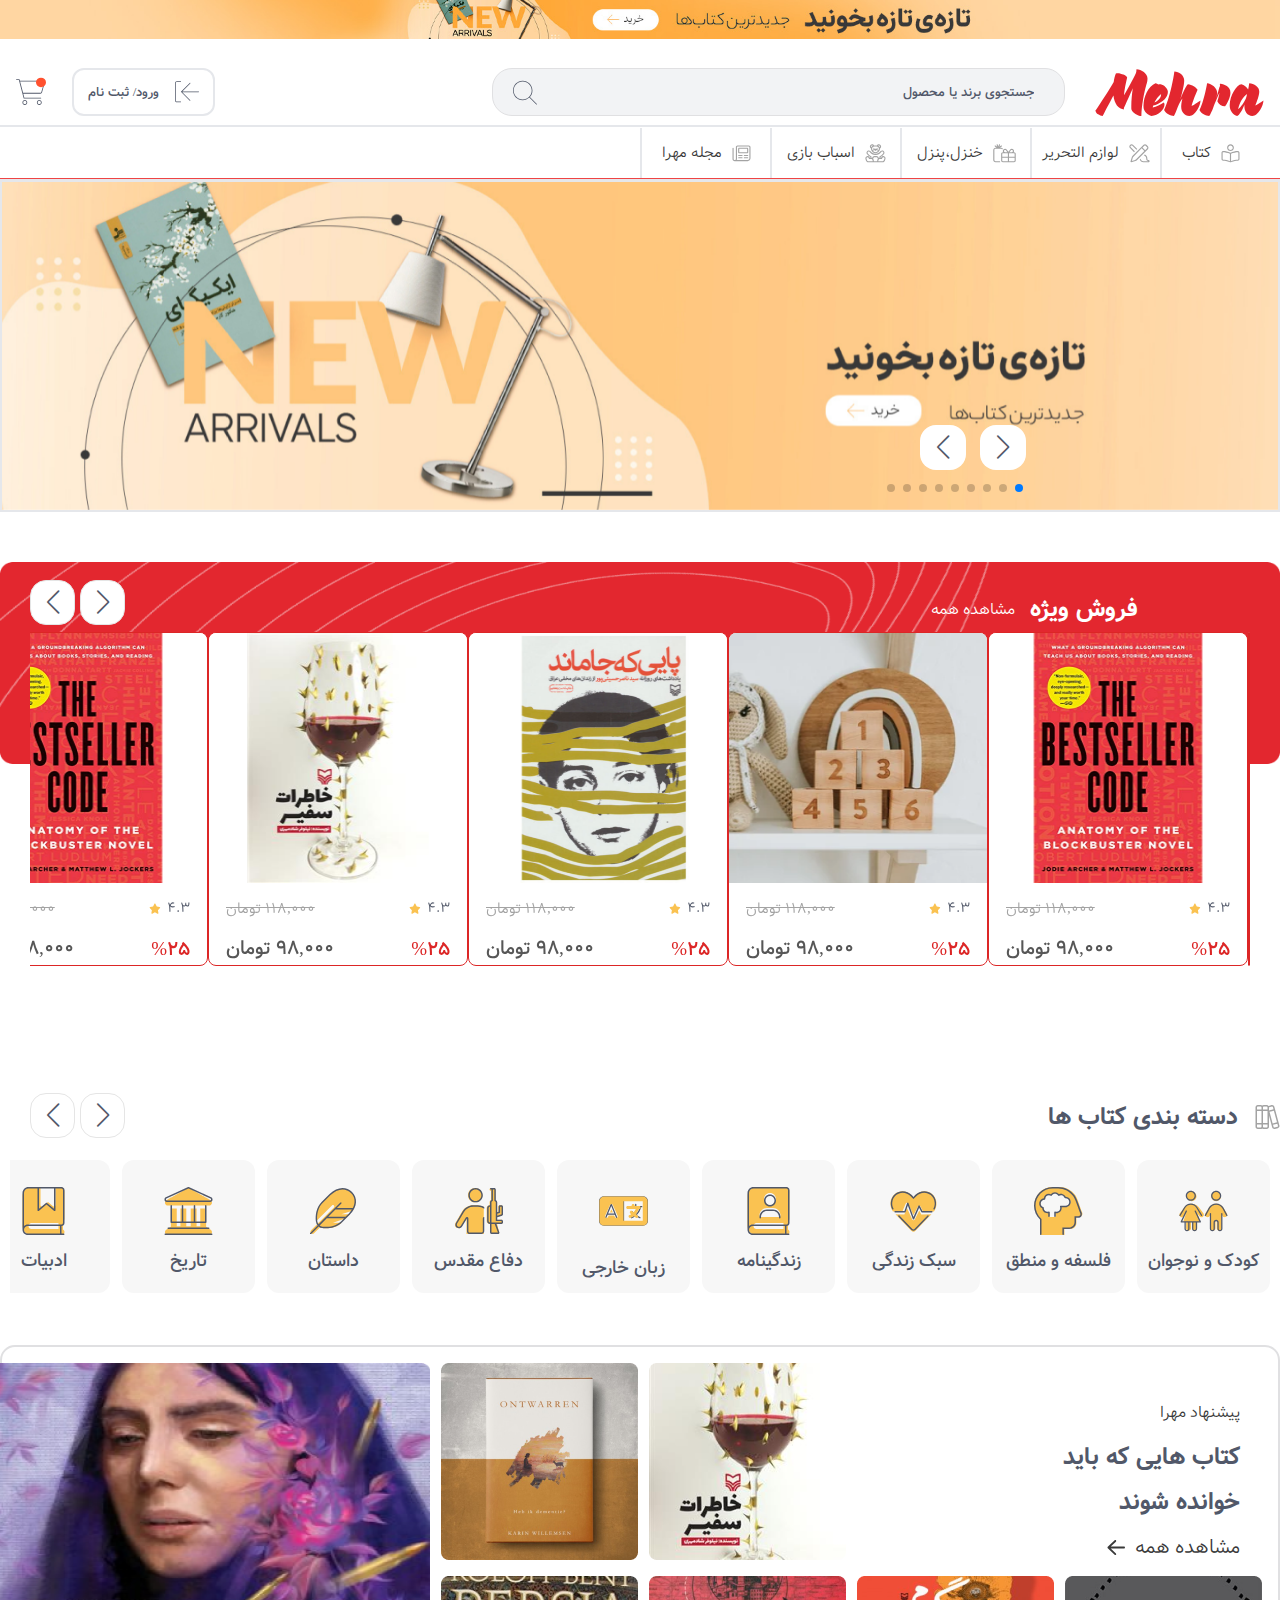
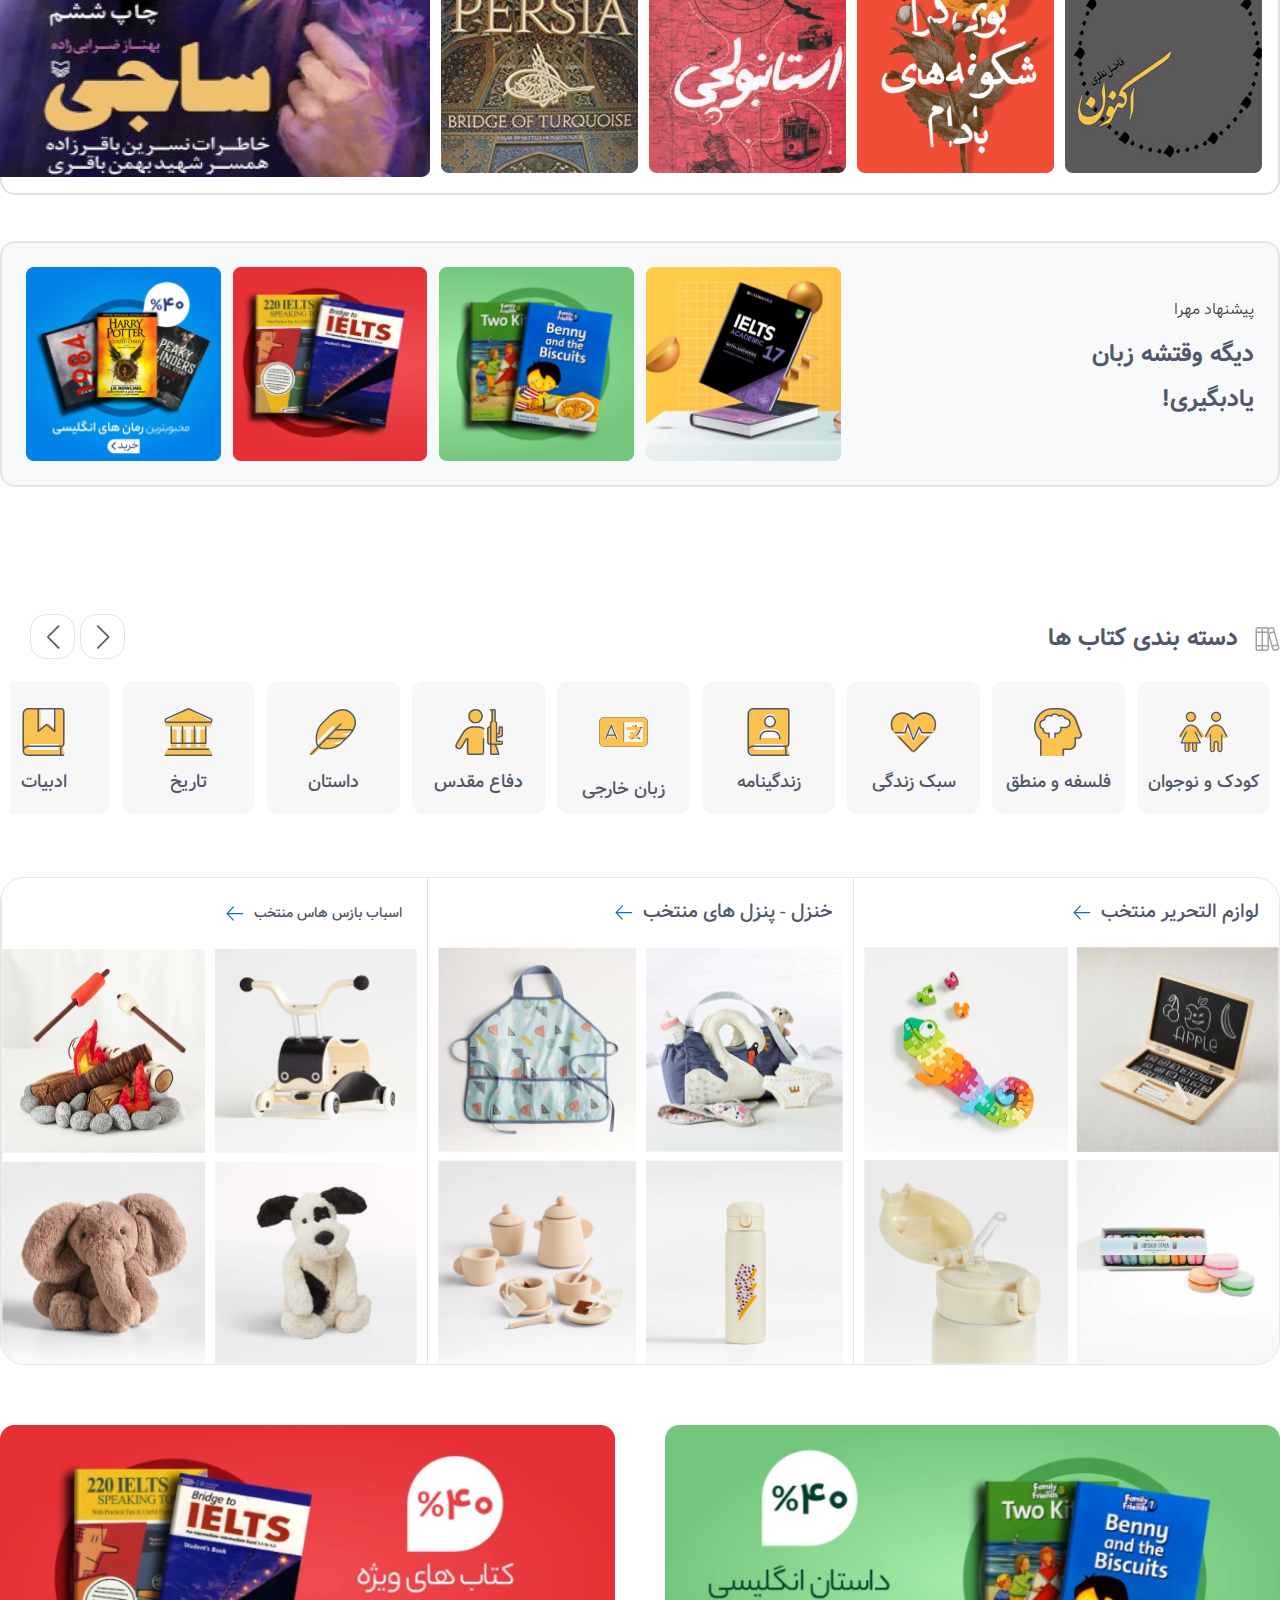
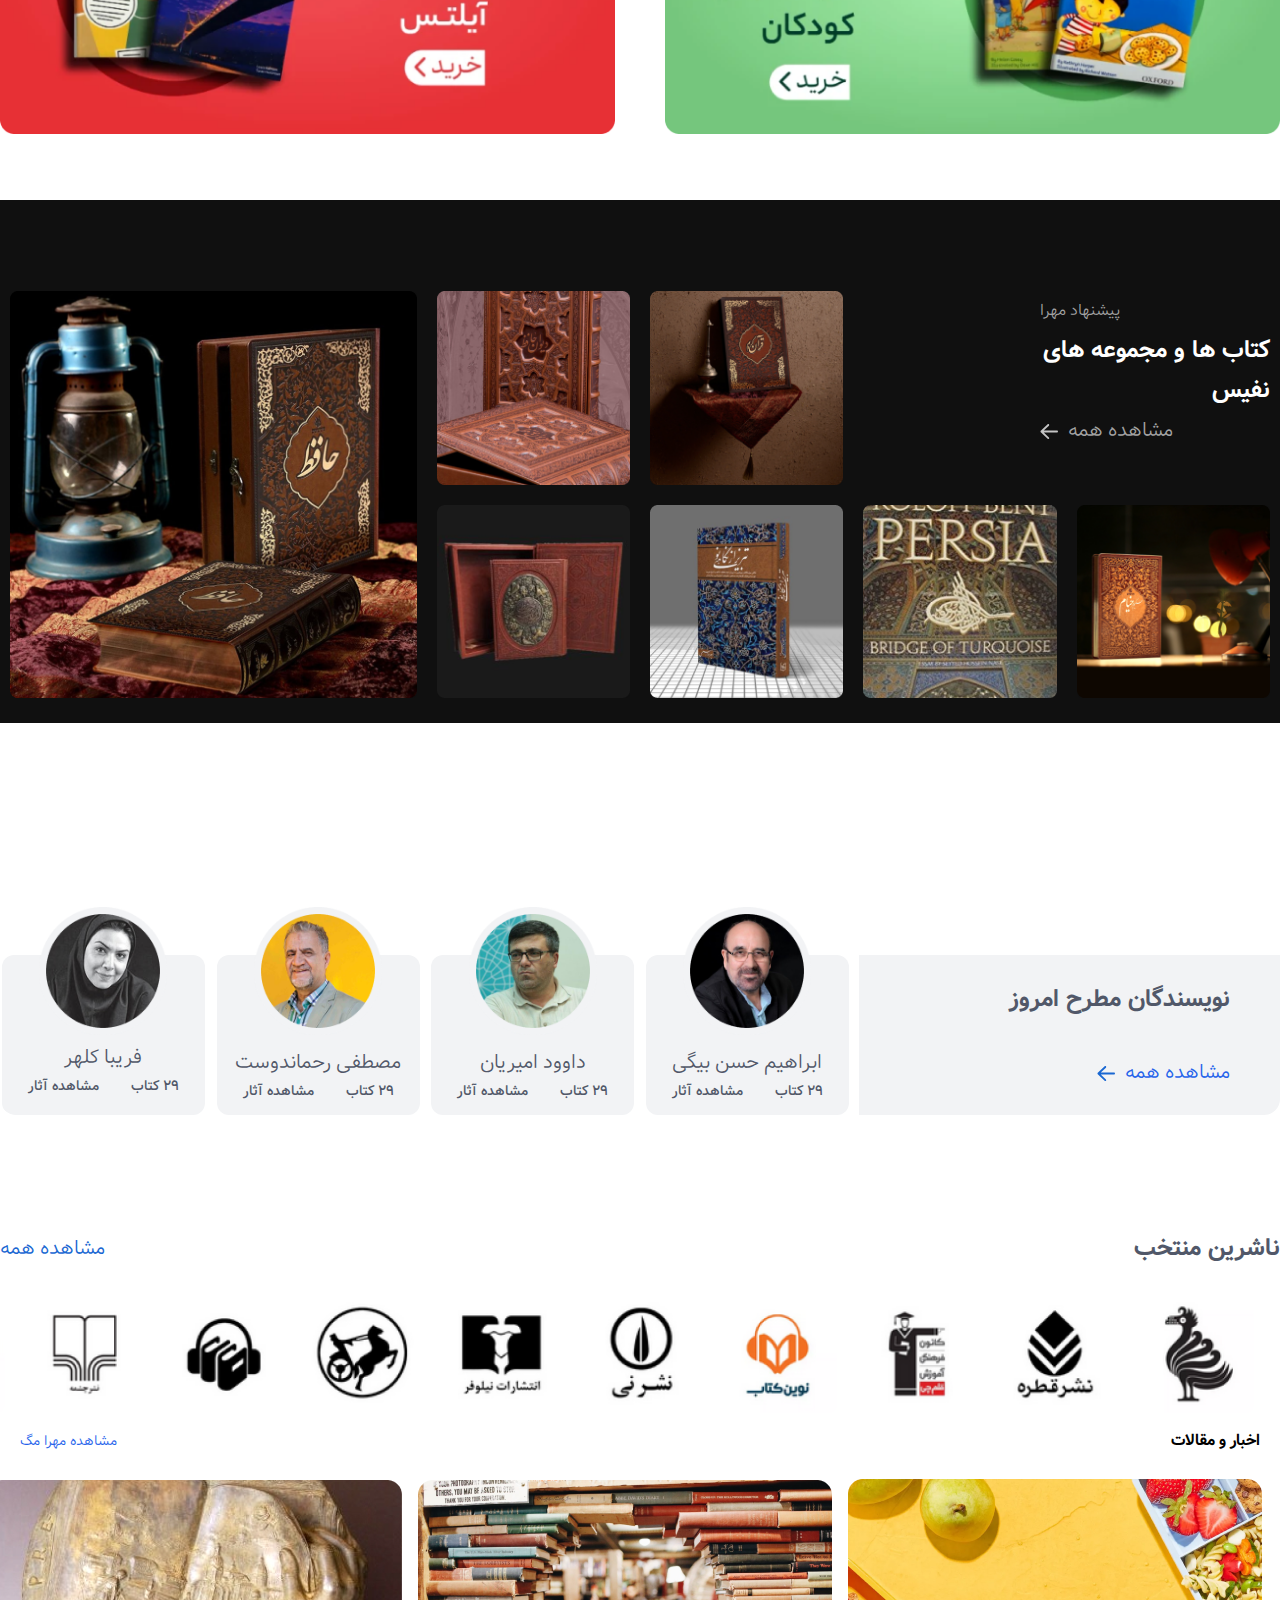
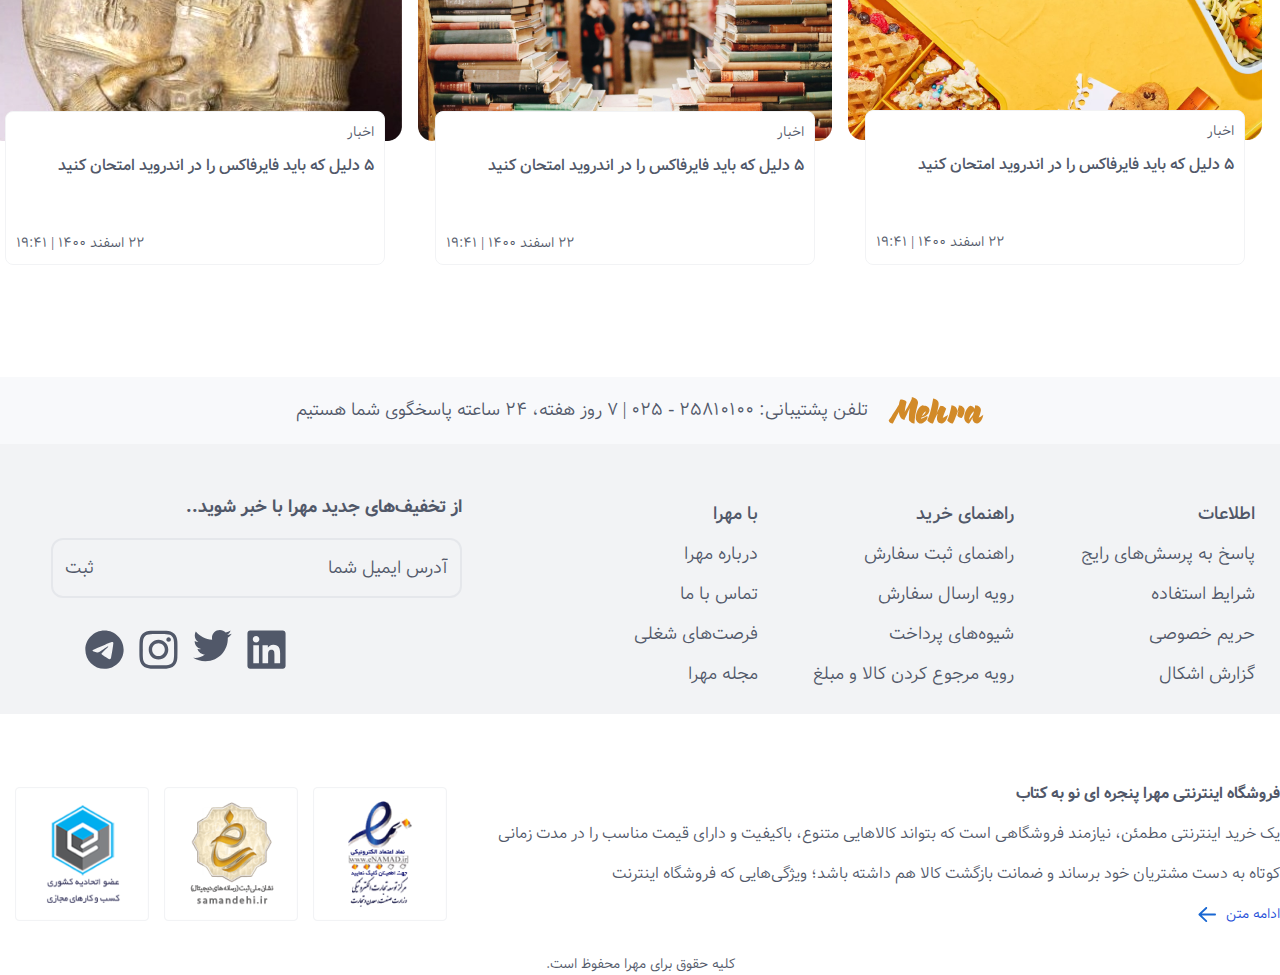
<file: index.html>
<!DOCTYPE html>
<html lang="fa" dir="rtl">
  <head>
    <title>home page</title>
    <meta charset="UTF-8" />
    <meta name="viewport" content="width=device-width, initial-scale=1" />
    <link href="./assets/css/style.css" rel="stylesheet" />
    <link href="./assets/library/swiper slider/style.css" rel="stylesheet" />
  </head>

  <body>
    <span class="invisible lg:visible container"><img class="w-full" src="./assets/image/header img/asdasd 1.png" alt=""/></span>
    <header class="w-full container relative ">
      <!--All header logo and input and login and shopicon  -->
    <div class="p-[16px] lg:relative pb-[9px] lg:border-b-2 top-[13px] flex justify-between items-center flex-row">
        <!-- logo and lnput and menu mobile and icon search mobile -->
        <div class="flex justify-start items-center flex-row">
           <!-- icon menu mobil -->
            <div id="iconmenu" class="ml-[1rem] w-[2rwm] lg:hidden">                            
              <svg width="21" height="17" viewBox="0 0 21 17" fill="none" xmlns="http://www.w3.org/2000/svg">
                <path d="M-2.34243e-08 0.75C-2.10818e-08 0.375 0.328125 0 0.75 0L20.25 0C20.625 0 21 0.375 21 0.75C21 1.17187 20.625 1.5 20.25 1.5L0.75 1.5C0.328125 1.5 -2.60595e-08 1.17188 -2.34243e-08 0.75ZM-7.02728e-08 8.25C-6.79304e-08 7.875 0.328125 7.5 0.75 7.5L20.25 7.5C20.625 7.5 21 7.875 21 8.25C21 8.67187 20.625 9 20.25 9L0.75 9C0.328125 9 -7.29081e-08 8.67188 -7.02728e-08 8.25ZM20.25 16.5L0.75 16.5C0.328125 16.5 -1.19757e-07 16.1719 -1.17121e-07 15.75C-1.14779e-07 15.375 0.328125 15 0.75 15L20.25 15C20.625 15 21 15.375 21 15.75C21 16.1719 20.625 16.5 20.25 16.5Z" fill="#515869"/>
              </svg>
            </div>
             <!-- logo  -->
          <div class="hidden lg:block ml-[30px]">
            <svg width="169" height="47" viewBox="0 0 169 47" fill="none" xmlns="http://www.w3.org/2000/svg">
                <path
                    d="M29.1355 40.432C26.1915 40.2187 23.7808 38.896 21.9035 36.464C20.0688 34.032 18.9168 30.7467 18.4475 26.608C17.5942 28.1867 16.6342 29.9787 15.5675 31.984C14.5008 33.9467 13.4555 35.9093 12.4315 37.872C11.4075 39.792 10.4688 41.584 9.6155 43.248C8.76217 44.8693 8.10084 46.0853 7.6315 46.896C6.90617 46.896 6.13817 46.7467 5.3275 46.448C4.51683 46.192 3.77017 45.8293 3.0875 45.36C2.36217 44.8907 1.76483 44.336 1.2955 43.696C0.783501 43.0133 0.484835 42.3093 0.399501 41.584C0.996835 40.7307 1.78617 39.5787 2.7675 38.128C3.70617 36.6773 4.73017 35.0987 5.8395 33.392C6.9915 31.6427 8.18617 29.8293 9.4235 27.952C10.6608 26.032 11.8555 24.176 13.0075 22.384C14.1595 20.5493 15.2262 18.8213 16.2075 17.2C17.1888 15.5787 18.0208 14.192 18.7035 13.04C18.9168 11.2907 19.2155 9.69066 19.5995 8.24C19.9835 6.74667 20.4102 5.50933 20.8795 4.528C21.4342 4.4 22.0742 4.336 22.7995 4.336C23.6955 4.336 24.6342 4.44267 25.6155 4.656C26.5968 4.86933 27.5142 5.168 28.3675 5.552C29.2635 5.89333 30.0315 6.32 30.6715 6.832C31.3542 7.344 31.8448 7.89867 32.1435 8.496C31.4608 11.44 30.8208 14.384 30.2235 17.328C29.6688 20.272 29.2422 23.2587 28.9435 26.288C29.9248 24.624 30.9915 22.7893 32.1435 20.784C33.2955 18.7787 34.4048 16.7733 35.4715 14.768C36.5808 12.72 37.6048 10.7787 38.5435 8.944C39.4822 7.06666 40.2502 5.46666 40.8475 4.144V4.208L41.2955 2.864L41.4875 0.239998C42.7248 0.239998 43.9835 0.495998 45.2635 1.008C46.5862 1.52 47.7808 2.20266 48.8475 3.056C49.9142 3.90933 50.7888 4.89067 51.4715 6C52.1542 7.06667 52.4955 8.19733 52.4955 9.392C52.4955 10.6293 52.3888 11.7387 52.1755 12.72C51.9622 13.6587 51.6848 14.6827 51.3435 15.792C50.8315 17.6267 50.2768 19.7813 49.6795 22.256C49.1248 24.7307 48.5915 27.3547 48.0795 30.128C47.6102 32.9013 47.2048 35.7387 46.8635 38.64C46.5648 41.5413 46.3942 44.3147 46.3515 46.96C45.4128 46.96 44.4315 46.768 43.4075 46.384C42.3835 46.0427 41.4022 45.5733 40.4635 44.976C39.5248 44.3787 38.6928 43.7173 37.9675 42.992C37.2422 42.224 36.7302 41.4347 36.4315 40.624C36.3462 40.0693 36.3035 39.472 36.3035 38.832C36.3035 38.192 36.3035 37.5093 36.3035 36.784C36.3035 34.352 36.4315 31.6 36.6875 28.528C36.9435 25.4133 37.3062 22.2987 37.7755 19.184C37.0928 20.7627 36.3462 22.4907 35.5355 24.368C34.7248 26.2027 33.9142 28.0373 33.1035 29.872C32.2928 31.664 31.5035 33.3493 30.7355 34.928C30.0102 36.5067 29.3702 37.8293 28.8155 38.896C28.8582 39.408 28.9648 39.92 29.1355 40.432ZM60.5225 14.32C61.6318 14.576 62.5705 14.96 63.3385 15.472C63.7652 15.3867 64.2132 15.3227 64.6825 15.28C65.1518 15.1947 65.5145 15.152 65.7705 15.152C66.5812 15.4507 67.4132 15.856 68.2665 16.368C69.1198 16.88 69.8878 17.4773 70.5705 18.16C71.2532 18.8427 71.8078 19.5893 72.2345 20.4C72.6612 21.168 72.8745 21.9573 72.8745 22.768C72.8745 24.7307 72.3625 26.5013 71.3385 28.08C70.3572 29.616 69.1198 30.96 67.6265 32.112C66.1332 33.264 64.5332 34.224 62.8265 34.992C61.1625 35.7173 59.6478 36.2507 58.2825 36.592C58.1972 36.9333 58.0905 37.2747 57.9625 37.616C57.8772 37.9147 57.7918 38.2347 57.7065 38.576C59.5412 37.9787 61.4612 37.2533 63.4665 36.4C65.4718 35.504 67.2212 34.544 68.7145 33.52C69.0558 33.8613 69.2692 34.2453 69.3545 34.672C69.4398 35.0987 69.4825 35.4827 69.4825 35.824C69.4825 36.8907 69.1198 38.0853 68.3945 39.408C67.6692 40.688 66.7092 41.8827 65.5145 42.992C64.3198 44.1013 62.9332 45.04 61.3545 45.808C59.7758 46.576 58.1332 46.96 56.4265 46.96C55.4878 46.7893 54.5705 46.4267 53.6745 45.872C52.8212 45.3173 52.0318 44.6987 51.3065 44.016C50.6238 43.2907 50.0478 42.5227 49.5785 41.712C49.1092 40.9013 48.8105 40.1547 48.6825 39.472C48.5545 38.9173 48.4905 38.128 48.4905 37.104C48.4905 34.672 48.7678 32.2613 49.3225 29.872C49.9198 27.44 50.7305 25.2 51.7545 23.152C52.8212 21.0613 54.1012 19.248 55.5945 17.712C57.0878 16.176 58.7305 15.0453 60.5225 14.32ZM66.0905 25.008C64.5972 26.2453 63.2958 27.568 62.1865 28.976C61.1198 30.384 60.2025 31.92 59.4345 33.584C60.5865 32.9013 61.5678 32.2613 62.3785 31.664C63.2318 31.024 63.9145 30.384 64.4265 29.744C64.9812 29.104 65.3865 28.4 65.6425 27.632C65.8985 26.864 66.0478 25.9893 66.0905 25.008ZM94.3845 46.96C93.1045 46.96 91.9525 46.6827 90.9285 46.128C89.9045 45.616 89.0298 44.9333 88.3045 44.08C87.6218 43.2267 87.0885 42.2453 86.7045 41.136C86.3632 40.0267 86.1925 38.9173 86.1925 37.808C86.1925 36.8267 86.2778 35.6533 86.4485 34.288C86.6618 32.88 86.9818 31.28 87.4085 29.488C86.7258 30.2987 85.9578 31.4933 85.1045 33.072C84.2512 34.6507 83.4405 36.336 82.6725 38.128C81.9472 40.0907 81.2645 41.84 80.6245 43.376C79.9845 44.912 79.4085 46.1067 78.8965 46.96C78.0432 46.96 77.1258 46.8107 76.1445 46.512C75.2058 46.2133 74.2672 45.808 73.3285 45.296C72.4325 44.784 71.6218 44.1653 70.8965 43.44C70.1285 42.7147 69.5312 41.9253 69.1045 41.072C69.5312 39.9627 69.9792 38.832 70.4485 37.68C70.8325 36.6987 71.2378 35.632 71.6645 34.48C72.0912 33.328 72.4752 32.2613 72.8165 31.28C73.4565 29.36 74.1178 27.12 74.8005 24.56C75.4832 22 76.1232 19.376 76.7205 16.688C77.3178 14 77.8512 11.3973 78.3205 8.88C78.7898 6.36266 79.1312 4.208 79.3445 2.416C80.4965 2.50133 81.6485 2.77866 82.8005 3.248C83.9952 3.71733 85.0618 4.336 86.0005 5.104C86.9392 5.872 87.7072 6.81066 88.3045 7.92C88.9018 8.98666 89.2005 10.16 89.2005 11.44C89.2005 12.5067 89.0938 13.7653 88.8805 15.216C88.6672 16.624 88.3685 18.16 87.9845 19.824C87.6432 21.488 87.2378 23.2373 86.7685 25.072C86.2992 26.864 85.7872 28.656 85.2325 30.448C86.0005 28.4853 86.7685 26.608 87.5365 24.816C88.3472 23.024 89.0938 21.4453 89.7765 20.08C90.4592 18.672 91.0778 17.5413 91.6325 16.688C92.1872 15.8347 92.6138 15.3653 92.9125 15.28C93.9365 15.3653 94.9392 15.5787 95.9205 15.92C96.9445 16.2613 97.8832 16.688 98.7365 17.2C99.6325 17.712 100.401 18.288 101.041 18.928C101.723 19.5253 102.235 20.1227 102.577 20.72C101.851 22.4267 101.19 24.0053 100.593 25.456C99.9952 26.864 99.4618 28.208 98.9925 29.488C98.5232 30.768 98.0752 32.0053 97.6485 33.2C97.2645 34.3947 96.9018 35.5893 96.5605 36.784C97.3712 36.4853 98.2245 36.1013 99.1205 35.632C100.017 35.12 100.87 34.608 101.681 34.096C102.491 33.584 103.238 33.0933 103.921 32.624C104.603 32.112 105.137 31.7067 105.521 31.408C105.521 32.6453 105.222 34.16 104.625 35.952C104.027 37.7013 103.217 39.408 102.193 41.072C101.169 42.6933 99.9738 44.08 98.6085 45.232C97.2858 46.384 95.8778 46.96 94.3845 46.96ZM122.323 32.368C122.792 31.0453 123.198 29.68 123.539 28.272C123.923 26.8213 124.222 25.2853 124.435 23.664C124.051 24.5173 123.624 25.4773 123.155 26.544C122.686 27.6107 122.195 28.7413 121.683 29.936C121.214 31.1307 120.723 32.3467 120.211 33.584C119.699 34.7787 119.23 35.9307 118.803 37.04C118.547 37.8933 118.227 38.8107 117.843 39.792C117.459 40.7307 117.054 41.6693 116.627 42.608C116.2 43.504 115.774 44.3573 115.347 45.168C114.92 45.936 114.536 46.5333 114.195 46.96C113.342 46.96 112.424 46.8107 111.443 46.512C110.504 46.2133 109.587 45.808 108.691 45.296C107.795 44.784 106.963 44.1653 106.195 43.44C105.47 42.7147 104.894 41.9253 104.467 41.072C104.851 40.2187 105.235 39.344 105.619 38.448C105.96 37.7227 106.28 36.912 106.579 36.016C106.92 35.12 107.219 34.288 107.475 33.52C107.902 32.1973 108.328 30.704 108.755 29.04C109.224 27.376 109.672 25.6907 110.099 23.984C110.526 22.2347 110.91 20.528 111.251 18.864C111.592 17.2 111.87 15.6853 112.083 14.32C113.235 14.4053 114.387 14.704 115.539 15.216C116.734 15.728 117.822 16.4107 118.803 17.264C119.784 18.1173 120.574 19.0987 121.171 20.208C121.811 21.3173 122.131 22.512 122.131 23.792C122.131 24.6453 122.024 25.52 121.811 26.416C121.598 27.312 121.384 28.2293 121.171 29.168C121.555 28.016 121.918 26.8 122.259 25.52C122.643 24.24 123.006 23.0453 123.347 21.936C123.688 20.784 123.987 19.76 124.243 18.864C124.542 17.968 124.798 17.328 125.011 16.944C124.968 16.688 124.947 16.4533 124.947 16.24C124.947 15.984 124.926 15.7493 124.883 15.536C124.84 15.3227 124.819 15.1093 124.819 14.896C124.99 14.8533 125.224 14.832 125.523 14.832C126.462 14.832 127.507 15.024 128.659 15.408C129.811 15.7493 130.878 16.2827 131.859 17.008C132.883 17.7333 133.736 18.6507 134.419 19.76C135.102 20.8693 135.443 22.1707 135.443 23.664C135.443 24.9013 135.23 26.224 134.803 27.632C134.419 28.9973 133.95 30.32 133.395 31.6C132.84 32.88 132.264 34.032 131.667 35.056C131.07 36.0373 130.558 36.7627 130.131 37.232C130.046 37.2747 129.939 37.296 129.811 37.296C129.726 37.296 129.64 37.296 129.555 37.296C128.232 37.296 126.846 36.848 125.395 35.952C123.987 35.056 122.963 33.8613 122.323 32.368ZM157.301 46.96C156.021 46.9173 154.89 46.6187 153.909 46.064C152.927 45.5093 152.095 44.8053 151.413 43.952C150.773 43.0987 150.282 42.1387 149.941 41.072C149.599 39.9627 149.429 38.8747 149.429 37.808C149.429 37.4667 149.429 37.1253 149.429 36.784C149.429 36.4 149.471 35.9947 149.557 35.568C149.087 36.6347 148.533 37.8293 147.893 39.152C147.295 40.4747 146.655 41.712 145.973 42.864C145.29 44.016 144.607 44.9973 143.925 45.808C143.285 46.576 142.687 46.96 142.133 46.96C141.151 46.7893 140.213 46.384 139.317 45.744C138.463 45.104 137.695 44.336 137.013 43.44C136.33 42.544 135.775 41.5413 135.349 40.432C134.965 39.28 134.751 38.128 134.709 36.976V36.08C134.709 33.5627 135.093 31.088 135.861 28.656C136.671 26.224 137.653 24.048 138.805 22.128C139.999 20.1653 141.258 18.5653 142.581 17.328C143.946 16.048 145.205 15.344 146.357 15.216C147.807 15.5573 149.109 16.2187 150.261 17.2C151.455 18.1813 152.415 19.2907 153.141 20.528C153.354 19.5467 153.546 18.5227 153.717 17.456C153.887 16.3467 154.058 15.3013 154.229 14.32C155.423 14.4053 156.618 14.64 157.813 15.024C159.007 15.408 160.074 15.9627 161.013 16.688C161.994 17.3707 162.783 18.224 163.381 19.248C163.978 20.272 164.277 21.4453 164.277 22.768C164.277 23.7493 164.127 24.8587 163.829 26.096C163.573 27.3333 163.231 28.592 162.805 29.872C162.378 31.1093 161.93 32.3253 161.461 33.52C161.034 34.672 160.65 35.6533 160.309 36.464C161.077 36.1227 161.866 35.7173 162.677 35.248C163.487 34.7787 164.255 34.3093 164.981 33.84C165.706 33.3707 166.367 32.9227 166.965 32.496C167.605 32.0693 168.095 31.7067 168.437 31.408C168.437 32.6453 168.138 34.16 167.541 35.952C166.943 37.7013 166.133 39.3867 165.109 41.008C164.085 42.6293 162.89 44.0373 161.525 45.232C160.202 46.384 158.794 46.96 157.301 46.96ZM150.773 29.872C150.986 29.1893 151.221 28.3573 151.477 27.376C151.775 26.3947 151.989 25.6053 152.117 25.008C149.898 26.6293 148.021 28.7413 146.485 31.344C144.991 33.904 143.861 36.8693 143.093 40.24C143.818 39.6853 144.543 39.0027 145.269 38.192C146.037 37.3387 146.762 36.4427 147.445 35.504C148.127 34.5227 148.746 33.5413 149.301 32.56C149.898 31.5787 150.389 30.6827 150.773 29.872Z"
                    fill="#E3272F" />
            </svg>
          </div>
          <!-- logo mobile -->
          <div class="block lg:hidden">          
            <svg width="96" height="27" viewBox="0 0 96 27" fill="none" xmlns="http://www.w3.org/2000/svg">
              <path d="M16.8575 22.868C15.2015 22.748 13.8455 22.004 12.7895 20.636C11.7575 19.268 11.1095 17.42 10.8455 15.092C10.3655 15.98 9.82547 16.988 9.22547 18.116C8.62547 19.22 8.03747 20.324 7.46147 21.428C6.88547 22.508 6.35747 23.516 5.87747 24.452C5.39747 25.364 5.02547 26.048 4.76147 26.504C4.35347 26.504 3.92147 26.42 3.46547 26.252C3.00947 26.108 2.58947 25.904 2.20547 25.64C1.79747 25.376 1.46147 25.064 1.19747 24.704C0.909467 24.32 0.741467 23.924 0.693467 23.516C1.02947 23.036 1.47347 22.388 2.02547 21.572C2.55347 20.756 3.12947 19.868 3.75347 18.908C4.40147 17.924 5.07347 16.904 5.76947 15.848C6.46547 14.768 7.13747 13.724 7.78547 12.716C8.43347 11.684 9.03347 10.712 9.58547 9.8C10.1375 8.888 10.6055 8.108 10.9895 7.46C11.1095 6.476 11.2775 5.576 11.4935 4.76C11.7095 3.92 11.9495 3.224 12.2135 2.672C12.5255 2.6 12.8855 2.564 13.2935 2.564C13.7975 2.564 14.3255 2.624 14.8775 2.744C15.4295 2.864 15.9455 3.032 16.4255 3.248C16.9295 3.44 17.3615 3.68 17.7215 3.968C18.1055 4.256 18.3815 4.568 18.5495 4.904C18.1655 6.56 17.8055 8.216 17.4695 9.872C17.1575 11.528 16.9175 13.208 16.7495 14.912C17.3015 13.976 17.9015 12.944 18.5495 11.816C19.1975 10.688 19.8215 9.56 20.4215 8.432C21.0455 7.28 21.6215 6.188 22.1495 5.156C22.6775 4.1 23.1095 3.2 23.4455 2.456V2.492L23.6975 1.736L23.8055 0.259999C24.5015 0.259999 25.2095 0.403999 25.9295 0.692C26.6735 0.979999 27.3455 1.364 27.9455 1.844C28.5455 2.324 29.0375 2.876 29.4215 3.5C29.8055 4.1 29.9975 4.736 29.9975 5.408C29.9975 6.104 29.9375 6.728 29.8175 7.28C29.6975 7.808 29.5415 8.384 29.3495 9.008C29.0615 10.04 28.7495 11.252 28.4135 12.644C28.1015 14.036 27.8015 15.512 27.5135 17.072C27.2495 18.632 27.0215 20.228 26.8295 21.86C26.6615 23.492 26.5655 25.052 26.5415 26.54C26.0135 26.54 25.4615 26.432 24.8855 26.216C24.3095 26.024 23.7575 25.76 23.2295 25.424C22.7015 25.088 22.2335 24.716 21.8255 24.308C21.4175 23.876 21.1295 23.432 20.9615 22.976C20.9135 22.664 20.8895 22.328 20.8895 21.968C20.8895 21.608 20.8895 21.224 20.8895 20.816C20.8895 19.448 20.9615 17.9 21.1055 16.172C21.2495 14.42 21.4535 12.668 21.7175 10.916C21.3335 11.804 20.9135 12.776 20.4575 13.832C20.0015 14.864 19.5455 15.896 19.0895 16.928C18.6335 17.936 18.1895 18.884 17.7575 19.772C17.3495 20.66 16.9895 21.404 16.6775 22.004C16.7015 22.292 16.7615 22.58 16.8575 22.868ZM34.5127 8.18C35.1367 8.324 35.6647 8.54 36.0967 8.828C36.3367 8.78 36.5887 8.744 36.8527 8.72C37.1167 8.672 37.3207 8.648 37.4647 8.648C37.9207 8.816 38.3887 9.044 38.8687 9.332C39.3487 9.62 39.7807 9.956 40.1647 10.34C40.5487 10.724 40.8607 11.144 41.1007 11.6C41.3407 12.032 41.4607 12.476 41.4607 12.932C41.4607 14.036 41.1727 15.032 40.5967 15.92C40.0447 16.784 39.3487 17.54 38.5087 18.188C37.6687 18.836 36.7687 19.376 35.8087 19.808C34.8727 20.216 34.0207 20.516 33.2527 20.708C33.2047 20.9 33.1447 21.092 33.0727 21.284C33.0247 21.452 32.9767 21.632 32.9287 21.824C33.9607 21.488 35.0407 21.08 36.1687 20.6C37.2967 20.096 38.2807 19.556 39.1207 18.98C39.3127 19.172 39.4327 19.388 39.4807 19.628C39.5287 19.868 39.5527 20.084 39.5527 20.276C39.5527 20.876 39.3487 21.548 38.9407 22.292C38.5327 23.012 37.9927 23.684 37.3207 24.308C36.6487 24.932 35.8687 25.46 34.9807 25.892C34.0927 26.324 33.1687 26.54 32.2087 26.54C31.6807 26.444 31.1647 26.24 30.6607 25.928C30.1807 25.616 29.7367 25.268 29.3287 24.884C28.9447 24.476 28.6207 24.044 28.3567 23.588C28.0927 23.132 27.9247 22.712 27.8527 22.328C27.7807 22.016 27.7447 21.572 27.7447 20.996C27.7447 19.628 27.9007 18.272 28.2127 16.928C28.5487 15.56 29.0047 14.3 29.5807 13.148C30.1807 11.972 30.9007 10.952 31.7407 10.088C32.5807 9.224 33.5047 8.588 34.5127 8.18ZM37.6447 14.192C36.8047 14.888 36.0727 15.632 35.4487 16.424C34.8487 17.216 34.3327 18.08 33.9007 19.016C34.5487 18.632 35.1007 18.272 35.5567 17.936C36.0367 17.576 36.4207 17.216 36.7087 16.856C37.0207 16.496 37.2487 16.1 37.3927 15.668C37.5367 15.236 37.6207 14.744 37.6447 14.192ZM53.56 26.54C52.84 26.54 52.192 26.384 51.616 26.072C51.04 25.784 50.548 25.4 50.14 24.92C49.756 24.44 49.456 23.888 49.24 23.264C49.048 22.64 48.952 22.016 48.952 21.392C48.952 20.84 49 20.18 49.096 19.412C49.216 18.62 49.396 17.72 49.636 16.712C49.252 17.168 48.82 17.84 48.34 18.728C47.86 19.616 47.404 20.564 46.972 21.572C46.564 22.676 46.18 23.66 45.82 24.524C45.46 25.388 45.136 26.06 44.848 26.54C44.368 26.54 43.852 26.456 43.3 26.288C42.772 26.12 42.244 25.892 41.716 25.604C41.212 25.316 40.756 24.968 40.348 24.56C39.916 24.152 39.58 23.708 39.34 23.228C39.58 22.604 39.832 21.968 40.096 21.32C40.312 20.768 40.54 20.168 40.78 19.52C41.02 18.872 41.236 18.272 41.428 17.72C41.788 16.64 42.16 15.38 42.544 13.94C42.928 12.5 43.288 11.024 43.624 9.512C43.96 8 44.26 6.536 44.524 5.12C44.788 3.704 44.98 2.492 45.1 1.484C45.748 1.532 46.396 1.688 47.044 1.952C47.716 2.216 48.316 2.564 48.844 2.996C49.372 3.428 49.804 3.956 50.14 4.58C50.476 5.18 50.644 5.84 50.644 6.56C50.644 7.16 50.584 7.868 50.464 8.684C50.344 9.476 50.176 10.34 49.96 11.276C49.768 12.212 49.54 13.196 49.276 14.228C49.012 15.236 48.724 16.244 48.412 17.252C48.844 16.148 49.276 15.092 49.708 14.084C50.164 13.076 50.584 12.188 50.968 11.42C51.352 10.628 51.7 9.992 52.012 9.512C52.324 9.032 52.564 8.768 52.732 8.72C53.308 8.768 53.872 8.888 54.424 9.08C55 9.272 55.528 9.512 56.008 9.8C56.512 10.088 56.944 10.412 57.304 10.772C57.688 11.108 57.976 11.444 58.168 11.78C57.76 12.74 57.388 13.628 57.052 14.444C56.716 15.236 56.416 15.992 56.152 16.712C55.888 17.432 55.636 18.128 55.396 18.8C55.18 19.472 54.976 20.144 54.784 20.816C55.24 20.648 55.72 20.432 56.224 20.168C56.728 19.88 57.208 19.592 57.664 19.304C58.12 19.016 58.54 18.74 58.924 18.476C59.308 18.188 59.608 17.96 59.824 17.792C59.824 18.488 59.656 19.34 59.32 20.348C58.984 21.332 58.528 22.292 57.952 23.228C57.376 24.14 56.704 24.92 55.936 25.568C55.192 26.216 54.4 26.54 53.56 26.54ZM69.2754 18.332C69.5394 17.588 69.7674 16.82 69.9594 16.028C70.1754 15.212 70.3434 14.348 70.4634 13.436C70.2474 13.916 70.0074 14.456 69.7434 15.056C69.4794 15.656 69.2034 16.292 68.9154 16.964C68.6514 17.636 68.3754 18.32 68.0874 19.016C67.7994 19.688 67.5354 20.336 67.2954 20.96C67.1514 21.44 66.9714 21.956 66.7554 22.508C66.5394 23.036 66.3114 23.564 66.0714 24.092C65.8314 24.596 65.5914 25.076 65.3514 25.532C65.1114 25.964 64.8954 26.3 64.7034 26.54C64.2234 26.54 63.7074 26.456 63.1554 26.288C62.6274 26.12 62.1114 25.892 61.6074 25.604C61.1034 25.316 60.6354 24.968 60.2034 24.56C59.7954 24.152 59.4714 23.708 59.2314 23.228C59.4474 22.748 59.6634 22.256 59.8794 21.752C60.0714 21.344 60.2514 20.888 60.4194 20.384C60.6114 19.88 60.7794 19.412 60.9234 18.98C61.1634 18.236 61.4034 17.396 61.6434 16.46C61.9074 15.524 62.1594 14.576 62.3994 13.616C62.6394 12.632 62.8554 11.672 63.0474 10.736C63.2394 9.8 63.3954 8.948 63.5154 8.18C64.1634 8.228 64.8114 8.396 65.4594 8.684C66.1314 8.972 66.7434 9.356 67.2954 9.836C67.8474 10.316 68.2914 10.868 68.6274 11.492C68.9874 12.116 69.1674 12.788 69.1674 13.508C69.1674 13.988 69.1074 14.48 68.9874 14.984C68.8674 15.488 68.7474 16.004 68.6274 16.532C68.8434 15.884 69.0474 15.2 69.2394 14.48C69.4554 13.76 69.6594 13.088 69.8514 12.464C70.0434 11.816 70.2114 11.24 70.3554 10.736C70.5234 10.232 70.6674 9.872 70.7874 9.656C70.7634 9.512 70.7514 9.38 70.7514 9.26C70.7514 9.116 70.7394 8.984 70.7154 8.864C70.6914 8.744 70.6794 8.624 70.6794 8.504C70.7754 8.48 70.9074 8.468 71.0754 8.468C71.6034 8.468 72.1914 8.576 72.8394 8.792C73.4874 8.984 74.0874 9.284 74.6394 9.692C75.2154 10.1 75.6954 10.616 76.0794 11.24C76.4634 11.864 76.6554 12.596 76.6554 13.436C76.6554 14.132 76.5354 14.876 76.2954 15.668C76.0794 16.436 75.8154 17.18 75.5034 17.9C75.1914 18.62 74.8674 19.268 74.5314 19.844C74.1954 20.396 73.9074 20.804 73.6674 21.068C73.6194 21.092 73.5594 21.104 73.4874 21.104C73.4394 21.104 73.3914 21.104 73.3434 21.104C72.5994 21.104 71.8194 20.852 71.0034 20.348C70.2114 19.844 69.6354 19.172 69.2754 18.332ZM88.9503 26.54C88.2303 26.516 87.5943 26.348 87.0423 26.036C86.4903 25.724 86.0223 25.328 85.6383 24.848C85.2783 24.368 85.0023 23.828 84.8103 23.228C84.6183 22.604 84.5223 21.992 84.5223 21.392C84.5223 21.2 84.5223 21.008 84.5223 20.816C84.5223 20.6 84.5463 20.372 84.5943 20.132C84.3303 20.732 84.0183 21.404 83.6583 22.148C83.3223 22.892 82.9623 23.588 82.5783 24.236C82.1943 24.884 81.8103 25.436 81.4263 25.892C81.0663 26.324 80.7303 26.54 80.4183 26.54C79.8663 26.444 79.3383 26.216 78.8343 25.856C78.3543 25.496 77.9223 25.064 77.5383 24.56C77.1543 24.056 76.8423 23.492 76.6023 22.868C76.3863 22.22 76.2663 21.572 76.2423 20.924V20.42C76.2423 19.004 76.4583 17.612 76.8903 16.244C77.3463 14.876 77.8983 13.652 78.5463 12.572C79.2183 11.468 79.9263 10.568 80.6703 9.872C81.4383 9.152 82.1463 8.756 82.7943 8.684C83.6103 8.876 84.3423 9.248 84.9903 9.8C85.6623 10.352 86.2023 10.976 86.6103 11.672C86.7303 11.12 86.8383 10.544 86.9343 9.944C87.0303 9.32 87.1263 8.732 87.2223 8.18C87.8943 8.228 88.5663 8.36 89.2383 8.576C89.9103 8.792 90.5103 9.104 91.0383 9.512C91.5903 9.896 92.0343 10.376 92.3703 10.952C92.7063 11.528 92.8743 12.188 92.8743 12.932C92.8743 13.484 92.7903 14.108 92.6223 14.804C92.4783 15.5 92.2863 16.208 92.0463 16.928C91.8063 17.624 91.5543 18.308 91.2903 18.98C91.0503 19.628 90.8343 20.18 90.6423 20.636C91.0743 20.444 91.5183 20.216 91.9743 19.952C92.4303 19.688 92.8623 19.424 93.2703 19.16C93.6783 18.896 94.0503 18.644 94.3863 18.404C94.7463 18.164 95.0223 17.96 95.2143 17.792C95.2143 18.488 95.0463 19.34 94.7103 20.348C94.3743 21.332 93.9183 22.28 93.3423 23.192C92.7663 24.104 92.0943 24.896 91.3263 25.568C90.5823 26.216 89.7903 26.54 88.9503 26.54ZM85.2783 16.928C85.3983 16.544 85.5303 16.076 85.6743 15.524C85.8423 14.972 85.9623 14.528 86.0343 14.192C84.7863 15.104 83.7303 16.292 82.8663 17.756C82.0263 19.196 81.3903 20.864 80.9583 22.76C81.3663 22.448 81.7743 22.064 82.1823 21.608C82.6143 21.128 83.0223 20.624 83.4063 20.096C83.7903 19.544 84.1383 18.992 84.4503 18.44C84.7863 17.888 85.0623 17.384 85.2783 16.928Z" fill="#D28A28"/>
            </svg>
          </div>
          <!-- search box and submeu search box -->
          <div class="relative">
            <!-- search box  -->
            <div>
                <!-- input  -->
              <div id="parentinput" class="hidden lg:flex justify-start items-center flex-row w-[573px] h-[48px] border-[1px] border-[#E0E0E2] overflow-hidden bg-[#F2F3F5] ">
                <input  id="inputheadersearchbox" type="text" placeholder="جستجوی برند یا محصول" class="placeholder:text-[13px] placeholder:text-[#515869] placeholder:font-medium text-[13px] text-[#515869] font-medium outline-none w-full h-full bg-transparent pr-[30px]" />
                <!-- close icon  -->
                <a href="#" class="hidden bg-transparent ml-[20px]">            
                  <svg width="16" height="16" viewBox="0 0 16 16" fill="none" xmlns="http://www.w3.org/2000/svg">
                    <path d="M15.8594 14.8906C16 15.0312 16 15.2656 15.8594 15.4062C15.7188 15.5469 15.4844 15.5469 15.3438 15.4062L8.5 8.5625L1.60938 15.4062C1.46875 15.5469 1.23438 15.5469 1.09375 15.4062C0.953125 15.2656 0.953125 15.0312 1.09375 14.8906L7.9375 8L1.09375 1.15625C0.953125 1.01562 0.953125 0.78125 1.09375 0.640625C1.23438 0.5 1.46875 0.5 1.60938 0.640625L8.5 7.48438L15.3438 0.640625C15.4844 0.5 15.7188 0.5 15.8594 0.640625C16 0.78125 16 1.01562 15.8594 1.15625L9.01562 8L15.8594 14.8906Z" fill="black"/>
                  </svg> 
                </a>
                <!-- search icon  -->
                <a href="#" class="bg-transparent ml-[20px]">
                <svg width="24" height="25" viewBox="0 0 24 25" fill="none" xmlns="http://www.w3.org/2000/svg">
                    <path d="M23.8594 24.022L16.875 17.0376C18.4688 15.3032 19.4531 12.9595 19.4531 10.3813C19.4531 5.0376 15.0469 0.631348 9.70312 0.631348C4.3125 0.631348 0 5.0376 0 10.3813C0 15.772 4.35938 20.1313 9.70312 20.1313C12.2344 20.1313 14.5781 19.147 16.3125 17.5532L23.2969 24.5376C23.3906 24.6313 23.4844 24.6313 23.5781 24.6313C23.625 24.6313 23.7656 24.6313 23.8125 24.5376C24 24.397 24 24.1626 23.8594 24.022ZM9.70312 19.3813C4.73438 19.3813 0.703125 15.3501 0.703125 10.3813C0.703125 5.45947 4.73438 1.38135 9.70312 1.38135C14.625 1.38135 18.7031 5.45947 18.7031 10.3813C18.7031 15.3501 14.6719 19.3813 9.70312 19.3813Z" fill="#515869" />
                </svg>
                </a>
                
              </div>
              <!-- ============================ -->
            </div>
            <!-- submenu search box -->
            <div id="submenuinputheaderserchbox" class=" rounded-b-2xl absolute w-full h-[745px] z-20 bg-[#F2F3F5]">
              <!-- Swiper -->
                <div class="z-10 mt-[30px] w-[95%] mr-[2%] font-light">
                  <div class="swiper mySwiper">
                    <div class="swiper-wrapper">
                      <div class="swiper-slide w-[214px] h-[73px] bg-[#E5E5E5] rounded-md border-2 flex justify-start items-center"> 
                        <span class=" w-[71px] h-[65px]"><img src="./assets/image/header img/Rectangle 316.png" class="object-cover" alt=""></span>
                        <span class="w-[117px] h-[56px] text-[13px] text-right ">ادبیات خیال تو ای در باورم که درباره...</span>
                      </div>
                      <div class="swiper-slide w-[214px] h-[73px] bg-[#E5E5E5] rounded-md border-2 flex justify-start items-center"> 
                        <span class=" w-[71px] h-[65px]"><img src="./assets/image/header img/Rectangle 316 (2).png" class="object-cover" alt=""></span>
                        <span class="w-[117px] h-[56px] text-[13px] text-right ">ادبیات خیال تو ای در باورم که درباره...</span>
                      </div>
                      <div class="swiper-slide w-[214px] h-[73px] bg-[#E5E5E5] rounded-md border-2 flex justify-start items-center"> 
                        <span class=" w-[71px] h-[65px]"><img src="./assets/image/header img/Rectangle 316 (3).png" class="object-cover" alt=""></span>
                        <span class="w-[117px] h-[56px] text-[13px] text-right ">ادبیات خیال تو ای در باورم که درباره...</span>
                      </div>
                    </div>
                    <span class="swiper-button-next bg-[#E5E5E5] rounded-lg w-[33px] h-[30px] after:text-[24px] after:text-[#515869] after:!content-['prev']"></span>
                    <span class="swiper-button-prev bg-[#E5E5E5] rounded-lg w-[33px] h-[30px] after:w-[33px] after:h-[30px] after:text-[#515869]  after:mr-[10px] after:mt-[5px] after:text-[24px] after:!content-['next']"></span>
                  </div>
                </div>

                <ul class="pb-[10px] mt-[28px] border-b-2">
                  <li class="flex justify-start items-start flex-row mr-[10px]">
                    <span class="ml-[10px] w-[20px] h-[20px]">
                      <svg width="20" height="21" viewBox="0 0 20 21" fill="none" xmlns="http://www.w3.org/2000/svg">
                      <path d="M19.8828 19.9922L14.0625 14.1719C15.3906 12.7266 16.2109 10.7734 16.2109 8.625C16.2109 4.17188 12.5391 0.5 8.08594 0.5C3.59375 0.5 0 4.17188 0 8.625C0 13.1172 3.63281 16.75 8.08594 16.75C10.1953 16.75 12.1484 15.9297 13.5938 14.6016L19.4141 20.4219C19.4922 20.5 19.5703 20.5 19.6484 20.5C19.6875 20.5 19.8047 20.5 19.8438 20.4219C20 20.3047 20 20.1094 19.8828 19.9922ZM8.08594 16.125C3.94531 16.125 0.585938 12.7656 0.585938 8.625C0.585938 4.52344 3.94531 1.125 8.08594 1.125C12.1875 1.125 15.5859 4.52344 15.5859 8.625C15.5859 12.7656 12.2266 16.125 8.08594 16.125Z" fill="#A3A3A3"/>
                      </svg>
                    </span>
                    <span class="flex justify-start items-center flex-col leading-[30px]">
                      <span  class="text-[16px] text-[#515869] font-light"><b>ادبیات</b> دفاع مقدس</span>
                      <span  class="text-[16px] text-[#515869] font-light">در دسته <span class="text-blue-700">کتاب</span></span>
                    </span>
                  </li>

                  <li class="flex justify-start items-start flex-row mr-[10px] mt-[10px]">
                    <span class="mt-[10px] w-[20px] h-[20px]">
                      <svg width="20" height="21" viewBox="0 0 20 21" fill="none" xmlns="http://www.w3.org/2000/svg">
                      <path d="M19.8828 19.9922L14.0625 14.1719C15.3906 12.7266 16.2109 10.7734 16.2109 8.625C16.2109 4.17188 12.5391 0.5 8.08594 0.5C3.59375 0.5 0 4.17188 0 8.625C0 13.1172 3.63281 16.75 8.08594 16.75C10.1953 16.75 12.1484 15.9297 13.5938 14.6016L19.4141 20.4219C19.4922 20.5 19.5703 20.5 19.6484 20.5C19.6875 20.5 19.8047 20.5 19.8438 20.4219C20 20.3047 20 20.1094 19.8828 19.9922ZM8.08594 16.125C3.94531 16.125 0.585938 12.7656 0.585938 8.625C0.585938 4.52344 3.94531 1.125 8.08594 1.125C12.1875 1.125 15.5859 4.52344 15.5859 8.625C15.5859 12.7656 12.2266 16.125 8.08594 16.125Z" fill="#A3A3A3"/>
                      </svg>
                    </span>
                    <span class="flex justify-start items-center flex-col leading-[30px]">
                      <span  class="text-[16px] text-[#515869] font-light"> پیکسل <b>ادبیات</b></span>
                      <span  class="text-[16px] text-[#515869] font-light">در دسته <span class="text-blue-700">خنزل پنزل</span></span>
                    </span>
                  </li>
                </ul>

                <ul class="p-[10px] border-b-2">

                  <li class="flex justify-between items-center mt-[22px]">
                    <span class="flex justify-start items-start flex-col leading-[30px]">
                      <span  class="text-[16px] text-[#515869] font-medium">انتشارات ادبیات </span>
                      <span class="flex justify-start items-center flex-row">
                        <span  class="text-[16px] text-[#515869] font-light">همه محصولات برند</span>
                          <span class="mr-[10px] mt-[-10px]"> 
                              <svg width="13" height="13" viewBox="0 0 13 13" fill="none" xmlns="http://www.w3.org/2000/svg">
                                <path d="M12.6875 10.25C12.4922 10.25 12.375 10.1328 12.375 9.97656V1.34375L1.00781 12.6719C0.890625 12.7891 0.695312 12.7891 0.578125 12.6719C0.460938 12.5547 0.460938 12.3594 0.578125 12.2422L11.9062 0.875H3.27344C3.11719 0.875 3 0.757812 3 0.5625C3 0.328125 3.11719 0.25 3.27344 0.25H12.6484C12.8438 0.25 13 0.40625 13 0.5625V9.9375C13 10.1328 12.8438 10.25 12.6875 10.25Z" fill="#A3A3A3"/>
                                </svg>  
                          </span>
                      </span>
                    </span>
                    <span class="w-[56px] h-[56px]">
                      <img src="./assets/image/header img/khane-adabiat 1.png" alt="">
                    </span>
                  </li>

                  <li class="flex justify-between items-center mt-[22px]">
                    <span class="flex justify-start items-start flex-col leading-[30px] mb-[22px]">
                      <span  class="text-[16px] text-[#515869] font-medium"> محسن ادبیاتی </span>
                      <span class="flex justify-start items-center flex-row">
                        <span  class="text-[16px] text-[#515869] font-light">همه محصولات نویسنده</span>
                          <span class="mr-[10px]  mt-[-10px]"> 
                              <svg width="13" height="13" viewBox="0 0 13 13" fill="none" xmlns="http://www.w3.org/2000/svg">
                                <path d="M12.6875 10.25C12.4922 10.25 12.375 10.1328 12.375 9.97656V1.34375L1.00781 12.6719C0.890625 12.7891 0.695312 12.7891 0.578125 12.6719C0.460938 12.5547 0.460938 12.3594 0.578125 12.2422L11.9062 0.875H3.27344C3.11719 0.875 3 0.757812 3 0.5625C3 0.328125 3.11719 0.25 3.27344 0.25H12.6484C12.8438 0.25 13 0.40625 13 0.5625V9.9375C13 10.1328 12.8438 10.25 12.6875 10.25Z" fill="#A3A3A3"/>
                                </svg>  
                          </span>
                      </span>
                    </span>
                    <span class="w-[56px] h-[56px]">
                      <img src="./assets/image/header img/khane-adabiat 1 (2).png" alt="">
                    </span>
                  </li>

                </ul>

                <ul class="mr-[15px] mt-[15px] leading-[40px]">

                  <li class=" flex justify-start items-center flex-row ">
                    <span class="ml-[10px] w-[20px] h-[20px] ">
                      <svg width="20" height="21" viewBox="0 0 20 21" fill="none" xmlns="http://www.w3.org/2000/svg">
                      <path d="M19.8828 19.9922L14.0625 14.1719C15.3906 12.7266 16.2109 10.7734 16.2109 8.625C16.2109 4.17188 12.5391 0.5 8.08594 0.5C3.59375 0.5 0 4.17188 0 8.625C0 13.1172 3.63281 16.75 8.08594 16.75C10.1953 16.75 12.1484 15.9297 13.5938 14.6016L19.4141 20.4219C19.4922 20.5 19.5703 20.5 19.6484 20.5C19.6875 20.5 19.8047 20.5 19.8438 20.4219C20 20.3047 20 20.1094 19.8828 19.9922ZM8.08594 16.125C3.94531 16.125 0.585938 12.7656 0.585938 8.625C0.585938 4.52344 3.94531 1.125 8.08594 1.125C12.1875 1.125 15.5859 4.52344 15.5859 8.625C15.5859 12.7656 12.2266 16.125 8.08594 16.125Z" fill="#A3A3A3"/>
                      </svg>
                    </span>
                    <span class="text-[16px] text-[#515869] font-medium">ادبیات دفاع مقدس</span>
                  </li>

                  <li class=" flex justify-start items-center flex-row font-medium">
                    <span class="ml-[10px] w-[20px] h-[20px]">
                      <svg width="20" height="21" viewBox="0 0 20 21" fill="none" xmlns="http://www.w3.org/2000/svg">
                      <path d="M19.8828 19.9922L14.0625 14.1719C15.3906 12.7266 16.2109 10.7734 16.2109 8.625C16.2109 4.17188 12.5391 0.5 8.08594 0.5C3.59375 0.5 0 4.17188 0 8.625C0 13.1172 3.63281 16.75 8.08594 16.75C10.1953 16.75 12.1484 15.9297 13.5938 14.6016L19.4141 20.4219C19.4922 20.5 19.5703 20.5 19.6484 20.5C19.6875 20.5 19.8047 20.5 19.8438 20.4219C20 20.3047 20 20.1094 19.8828 19.9922ZM8.08594 16.125C3.94531 16.125 0.585938 12.7656 0.585938 8.625C0.585938 4.52344 3.94531 1.125 8.08594 1.125C12.1875 1.125 15.5859 4.52344 15.5859 8.625C15.5859 12.7656 12.2266 16.125 8.08594 16.125Z" fill="#A3A3A3"/>
                      </svg>
                    </span>
                    <span class="text-[16px] text-[#515869] font-medium">ادبیات فارسی</span>
                  </li>

                  <li class=" flex justify-start items-center flex-row  font-medium">
                    <span class="ml-[10px] w-[20px] h-[20px]">
                      <svg width="20" height="21" viewBox="0 0 20 21" fill="none" xmlns="http://www.w3.org/2000/svg">
                      <path d="M19.8828 19.9922L14.0625 14.1719C15.3906 12.7266 16.2109 10.7734 16.2109 8.625C16.2109 4.17188 12.5391 0.5 8.08594 0.5C3.59375 0.5 0 4.17188 0 8.625C0 13.1172 3.63281 16.75 8.08594 16.75C10.1953 16.75 12.1484 15.9297 13.5938 14.6016L19.4141 20.4219C19.4922 20.5 19.5703 20.5 19.6484 20.5C19.6875 20.5 19.8047 20.5 19.8438 20.4219C20 20.3047 20 20.1094 19.8828 19.9922ZM8.08594 16.125C3.94531 16.125 0.585938 12.7656 0.585938 8.625C0.585938 4.52344 3.94531 1.125 8.08594 1.125C12.1875 1.125 15.5859 4.52344 15.5859 8.625C15.5859 12.7656 12.2266 16.125 8.08594 16.125Z" fill="#A3A3A3"/>
                      </svg>
                    </span>
                    <span class="text-[16px] text-[#515869] font-medium">ادبیات کنکور</span>
                  </li>

                  <li class=" flex justify-start items-center flex-row  font-medium">
                    <span class="ml-[10px] w-[20px] h-[20px]">
                      <svg width="20" height="21" viewBox="0 0 20 21" fill="none" xmlns="http://www.w3.org/2000/svg">
                      <path d="M19.8828 19.9922L14.0625 14.1719C15.3906 12.7266 16.2109 10.7734 16.2109 8.625C16.2109 4.17188 12.5391 0.5 8.08594 0.5C3.59375 0.5 0 4.17188 0 8.625C0 13.1172 3.63281 16.75 8.08594 16.75C10.1953 16.75 12.1484 15.9297 13.5938 14.6016L19.4141 20.4219C19.4922 20.5 19.5703 20.5 19.6484 20.5C19.6875 20.5 19.8047 20.5 19.8438 20.4219C20 20.3047 20 20.1094 19.8828 19.9922ZM8.08594 16.125C3.94531 16.125 0.585938 12.7656 0.585938 8.625C0.585938 4.52344 3.94531 1.125 8.08594 1.125C12.1875 1.125 15.5859 4.52344 15.5859 8.625C15.5859 12.7656 12.2266 16.125 8.08594 16.125Z" fill="#A3A3A3"/>
                      </svg>
                    </span>
                    <span class="text-[16px] text-[#515869] font-medium">ادبیات اثر</span>
                  </li>

                  <li class=" flex justify-start items-center flex-row  font-medium">
                    <span class="ml-[10px] w-[20px] h-[20px]">
                      <svg width="20" height="21" viewBox="0 0 20 21" fill="none" xmlns="http://www.w3.org/2000/svg">
                      <path d="M19.8828 19.9922L14.0625 14.1719C15.3906 12.7266 16.2109 10.7734 16.2109 8.625C16.2109 4.17188 12.5391 0.5 8.08594 0.5C3.59375 0.5 0 4.17188 0 8.625C0 13.1172 3.63281 16.75 8.08594 16.75C10.1953 16.75 12.1484 15.9297 13.5938 14.6016L19.4141 20.4219C19.4922 20.5 19.5703 20.5 19.6484 20.5C19.6875 20.5 19.8047 20.5 19.8438 20.4219C20 20.3047 20 20.1094 19.8828 19.9922ZM8.08594 16.125C3.94531 16.125 0.585938 12.7656 0.585938 8.625C0.585938 4.52344 3.94531 1.125 8.08594 1.125C12.1875 1.125 15.5859 4.52344 15.5859 8.625C15.5859 12.7656 12.2266 16.125 8.08594 16.125Z" fill="#A3A3A3"/>
                      </svg>
                    </span>
                    <span class="text-[16px] text-[#515869] font-medium">ادبیات کودک ونوجوان</span>
                  </li>

                </ul>

            </div>
          </div>
        </div>
        <!-- login and shop icon -->
        <div class="flex justify-center items-center flex-row">
           <!-- search icon mobile  -->
           <a href="#" class="bg-transparent lg:hidden">
            <svg width="24" height="25" viewBox="0 0 24 25" fill="none" xmlns="http://www.w3.org/2000/svg">
                <path d="M23.8594 24.022L16.875 17.0376C18.4688 15.3032 19.4531 12.9595 19.4531 10.3813C19.4531 5.0376 15.0469 0.631348 9.70312 0.631348C4.3125 0.631348 0 5.0376 0 10.3813C0 15.772 4.35938 20.1313 9.70312 20.1313C12.2344 20.1313 14.5781 19.147 16.3125 17.5532L23.2969 24.5376C23.3906 24.6313 23.4844 24.6313 23.5781 24.6313C23.625 24.6313 23.7656 24.6313 23.8125 24.5376C24 24.397 24 24.1626 23.8594 24.022ZM9.70312 19.3813C4.73438 19.3813 0.703125 15.3501 0.703125 10.3813C0.703125 5.45947 4.73438 1.38135 9.70312 1.38135C14.625 1.38135 18.7031 5.45947 18.7031 10.3813C18.7031 15.3501 14.6719 19.3813 9.70312 19.3813Z" fill="#515869" />
            </svg>
           </a>
            <!-- logni  -->
            <a href="#" class="hidden lg:flex justify-center items-center  border-2 rounded-xl w-[143px] h-[48px]">
               <span class="ml-[16px] w-[24px] h-[23px]">             
                <svg width="24" height="22" viewBox="0 0 24 22" fill="none" xmlns="http://www.w3.org/2000/svg">
                    <path d="M1.875 21.2895L5.625 21.2895C5.85938 21.2895 6 21.102 6 20.9145C6 20.6802 5.85938 20.5395 5.625 20.5395L1.875 20.5395C1.26563 20.5395 0.75 20.0239 0.75 19.4145L0.750002 2.16455C0.750002 1.5083 1.26563 1.03955 1.875 1.03955L5.625 1.03955C5.85938 1.03955 6 0.852049 6 0.664549C6 0.430174 5.85938 0.289549 5.625 0.289549L1.875 0.289549C0.843752 0.289549 1.96634e-06 1.08642 1.86866e-06 2.16455L3.05781e-07 19.4145C2.12348e-07 20.4458 0.84375 21.2895 1.875 21.2895ZM6.14063 11.0239L14.7656 19.6489C14.8125 19.7427 14.9063 19.7896 15 19.7896C15.1406 19.7896 15.2344 19.7427 15.2813 19.6489C15.4219 19.5083 15.4219 19.2739 15.2813 19.1333L7.3125 11.1645L23.625 11.1646C23.8594 11.1646 24 10.9771 24 10.7896C24 10.5552 23.8594 10.4146 23.625 10.4146L7.3125 10.4145L15.2813 2.39893C15.4219 2.2583 15.4219 2.02393 15.2813 1.8833C15.2344 1.78955 15.1406 1.78955 15 1.78955C14.9063 1.78955 14.8125 1.78955 14.7656 1.8833L6.14063 10.5083C6.04688 10.5552 6 10.6958 6 10.7895C6 10.8833 6.04688 10.977 6.14063 11.0239Z" fill="#515869"/>
                </svg>   
               </span>
               <span class="text-[13px] text-[#515869] font-medium ">ورود/ ثبت نام</span>
            </a>
            <!-- shop icon  -->
            <a href="#" class="relative mr-[26px]">
                <span class="">                     
                    <svg width="30" height="30" viewBox="0 0 28 25" fill="none" xmlns="http://www.w3.org/2000/svg">
                        <path d="M3 0.526367C3.14062 0.526367 3.28125 0.666992 3.32812 0.807617L3.65625 2.02637H25.3594C26.3438 2.02637 27.0938 3.01074 26.8125 3.94824L24.2812 12.9482C24.0938 13.6045 23.5312 14.0264 22.8281 14.0264H6.79688L7.78125 17.7764H23.25C23.4375 17.7764 23.625 17.9639 23.625 18.1514C23.625 18.3857 23.4375 18.5264 23.25 18.5264H7.45312C7.3125 18.5264 7.17188 18.4326 7.125 18.2451L2.67188 1.27637H0.375C0.140625 1.27637 0 1.13574 0 0.901367C0 0.713867 0.140625 0.526367 0.375 0.526367H3ZM3.84375 2.77637L6.60938 13.2764H22.8281C23.1562 13.2764 23.4844 13.0889 23.5781 12.7607L26.1094 3.76074C26.25 3.29199 25.875 2.77637 25.3594 2.77637H3.84375ZM6 22.2764C6 21.0576 6.98438 20.0264 8.25 20.0264C9.46875 20.0264 10.5 21.0576 10.5 22.2764C10.5 23.542 9.46875 24.5264 8.25 24.5264C6.98438 24.5264 6 23.542 6 22.2764ZM8.25 23.7764C9.04688 23.7764 9.75 23.1201 9.75 22.2764C9.75 21.4795 9.04688 20.7764 8.25 20.7764C7.40625 20.7764 6.75 21.4795 6.75 22.2764C6.75 23.1201 7.40625 23.7764 8.25 23.7764ZM24 22.2764C24 23.542 22.9688 24.5264 21.75 24.5264C20.4844 24.5264 19.5 23.542 19.5 22.2764C19.5 21.0576 20.4844 20.0264 21.75 20.0264C22.9688 20.0264 24 21.0576 24 22.2764ZM21.75 20.7764C20.9062 20.7764 20.25 21.4795 20.25 22.2764C20.25 23.1201 20.9062 23.7764 21.75 23.7764C22.5469 23.7764 23.25 23.1201 23.25 22.2764C23.25 21.4795 22.5469 20.7764 21.75 20.7764Z" fill="#515869"/>
                    </svg>
                </span>
                <span class="absolute top-0 right-0">                     
                    <svg width="10" height="11" viewBox="0 0 10 11" fill="none" xmlns="http://www.w3.org/2000/svg">
                        <ellipse cx="5" cy="5.45591" rx="5" ry="4.82456" fill="#FF512F"/>
                      </svg>
                </span>
            </a>
        </div>
    </div>
    <br>
    <!-- menu header desktop -->
    <div class="hidden lg:block mt-[-10px] relative border-b-2">
        <ul class="flex justify-start items-center flex-row font-light">
            <li class="group border-l-2 w-[100px] h-[50px] mr-[20px]">
              <a href="#" class="flex justify-center items-center flex-row w-full h-full">
                    <span class="ml-[10px]">                    
                     <svg width="19" height="19" viewBox="0 0 19 19" fill="none" xmlns="http://www.w3.org/2000/svg">
                        <path d="M16.6367 7C16.6367 7 16.6016 7 16.5664 7.03516C14.8438 7.10547 11.6445 7.49219 9.5 8.6875C7.32031 7.49219 4.15625 7.10547 2.39844 7.03516C2.36328 7 2.32812 7 2.32812 7C1.58984 7 0.5 7.52734 0.5 8.79297V15.0156C0.5 15.9648 1.23828 16.7383 2.1875 16.8086C3.38281 16.8789 6.40625 17.125 8.41016 18.1094C8.55078 18.2148 8.76172 18.25 8.9375 18.25H10.0625C10.2383 18.25 10.3789 18.2148 10.5547 18.1094C12.5586 17.125 15.582 16.8789 16.7773 16.8086C17.7266 16.7383 18.5 15.9648 18.5 15.0508V8.79297C18.5 7.52734 17.375 7 16.6367 7ZM8.90234 17.125C8.90234 17.125 8.9375 17.125 8.90234 17.125C6.82812 16.0703 3.83984 15.7539 2.25781 15.6836C1.87109 15.6484 1.625 15.3672 1.625 15.0508V8.79297C1.625 8.58203 1.66016 8.44141 1.80078 8.30078C1.97656 8.19531 2.1875 8.125 2.32812 8.125C3.62891 8.23047 6.86328 8.51172 8.9375 9.67188L8.90234 17.125ZM17.375 15.0508C17.375 15.3672 17.0938 15.6484 16.7422 15.6836C15.125 15.7539 12.1367 16.0703 10.0625 17.125C10.0273 17.125 10.0625 17.125 10.0625 17.125V9.67188C12.1016 8.51172 15.3359 8.23047 16.6367 8.125C16.6719 8.125 17.375 8.16016 17.375 8.79297V15.0508ZM9.5 7C11.3633 7 12.875 5.48828 12.875 3.625C12.875 1.76172 11.3633 0.25 9.5 0.25C7.63672 0.25 6.125 1.76172 6.125 3.625C6.125 5.48828 7.63672 7 9.5 7ZM9.5 1.375C10.7305 1.375 11.75 2.39453 11.75 3.625C11.75 4.89062 10.7305 5.875 9.5 5.875C8.23438 5.875 7.25 4.89062 7.25 3.625C7.25 2.39453 8.23438 1.375 9.5 1.375Z" fill="#A3A3A3"/>
                      </svg>
                    </span>
                <span class="text-[15px] text-[#393939] font-light">کتاب</span>
              </a>
              <!-- submenu in menu headwer -->
              <div class=" absolute transition-all duration-1000 ease-in-out w-full h-[0px] group-hover:h-[27rem] overflow-hidden border-b-[1px] border-red-500 bg-slate-100 shadow-2xl mr-[-20px] z-10">
                <summary class="flex justify-start items-center mt-[1rem] mr-[2rem]">
                  <span class="text-[15px] text-[#515869] text-right font-light">همه محصولات کتاب</span>
                  <span class="mr-[10px]">                    
                      <svg width="12" height="12" viewBox="0 0 12 12" fill="none" xmlns="http://www.w3.org/2000/svg">
                        <path d="M11.4492 11.7344C11.3438 11.8398 11.2031 11.875 11.0625 11.875C10.8867 11.875 10.7461 11.8398 10.6406 11.7344L1.5 2.55859V9.0625C1.5 9.37891 1.21875 9.625 0.9375 9.625C0.621094 9.625 0.375 9.37891 0.375 9.0625V1.1875C0.375 0.90625 0.621094 0.625 0.902344 0.625H8.77734C9.09375 0.625 9.33984 0.871094 9.33984 1.1875C9.33984 1.50391 9.09375 1.75 8.8125 1.75H2.27344L11.4492 10.9258C11.6602 11.1367 11.6602 11.5234 11.4492 11.7344Z" fill="#515869"/>
                      </svg>
                  </span>
                </summary> 
                <ul class="flex justify-between items-start p-[20px]">
                  <li class="leading-10">
                    <ul>
                      <li class="text-[#E3272F] text-[15px] font-medium">دسته اصلی</li>
                      <a href=""> <li class="text-[#3C4043] text-[15px] font-light"> کتاب چاپی </li></a>
                      <a href=""><li class="text-[#3C4043] text-[15px] font-light"> کتاب صوتی</li></a>
                      <a href=""><li class="text-[#3C4043] text-[15px] font-light"> کتاب الکترونیک</li></a>
                      <a href=""><li class="text-[#3C4043] text-[15px] font-light"> لوح فشرده</li></a> 
                    </ul>
                    <br>
                    <ul>
                      <li class="text-[#E3272F] text-[15px] font-medium"> براساس ژانر</li>
                      <a href="#"> <li class="text-[#3C4043] text-[15px] font-light">صفحه فرعی</li></a>
                      <a href="#"><li class="text-[#3C4043] text-[15px] font-light">صفحه فرعی</li></a>
                    </ul>
                  </li>

                  <li  class="leading-9">
                    <ul>
                      <li class="text-[#E3272F] text-[15px] font-medium">صفحه اصلی</li>
                      <a href="#"><li class="text-[#3C4043] text-[15px] font-light">صفحه فرعی</li></a>
                      <a href="#"><li class="text-[#3C4043] text-[15px] font-light">صفحه فرعی</li></a>
                      <a href="#"><li class="text-[#3C4043] text-[15px] font-light">صفحه فرعی</li></a>
                      <a href="#"><li class="text-[#3C4043] text-[15px] font-light">صفحه فرعی</li></a>
                      <a href="#"><li class="text-[#3C4043] text-[15px] font-light">صفحه فرعی</li></a>
                      <a href="#"><li class="text-[#3C4043] text-[15px] font-light">صفحه فرعی</li></a>
                      <a href="#"><li class="text-[#3C4043] text-[15px] font-light">صفحه فرعی</li></a>
                      <a href="#"><li class="text-[#3C4043] text-[15px] font-light">صفحه فرعی</li></a>
                      <a href="#"><li class="text-[#3C4043] text-[15px] font-light">صفحه فرعی</li></a>
                    </ul>
                  </li>

                  <li  class="leading-9">
                    <ul>
                      <li class="text-[#E3272F] text-[15px] font-medium">صفحه اصلی</li>
                     <a href="#"><li class="text-[#3C4043] text-[15px] font-light">صفحه فرعی</li></a>
                     <a href="#"><li class="text-[#3C4043] text-[15px] font-light">صفحه فرعی</li></a>
                     <a href="#"><li class="text-[#3C4043] text-[15px] font-light">صفحه فرعی</li></a>
                     <a href="#"><li class="text-[#3C4043] text-[15px] font-light">صفحه فرعی</li></a>
                     <a href="#"><li class="text-[#3C4043] text-[15px] font-light">صفحه فرعی</li></a>
                     <a href="#"><li class="text-[#3C4043] text-[15px] font-light">صفحه فرعی</li></a>
                     <a href="#"><li class="text-[#3C4043] text-[15px] font-light">صفحه فرعی</li></a>
                     <a href="#"><li class="text-[#3C4043] text-[15px] font-light">صفحه فرعی</li></a>
                     <a href="#"><li class="text-[#3C4043] text-[15px] font-light">صفحه فرعی</li></a>
                    </ul>
                  </li>

                  <li  class="leading-9">
                    <ul>
                      <li class="text-[#E3272F] text-[15px] font-medium">صفحه اصلی</li>
                      <a href="#"><li class="text-[#3C4043] text-[15px] font-light">صفحه فرعی</li></a>
                      <a href="#"><li class="text-[#3C4043] text-[15px] font-light">صفحه فرعی</li></a>
                      <a href="#"><li class="text-[#3C4043] text-[15px] font-light">صفحه فرعی</li></a>
                      <a href="#"><li class="text-[#3C4043] text-[15px] font-light">صفحه فرعی</li></a>
                      <a href="#"><li class="text-[#3C4043] text-[15px] font-light">صفحه فرعی</li></a>
                      <a href="#"><li class="text-[#3C4043] text-[15px] font-light">صفحه فرعی</li></a>
                      <a href="#"><li class="text-[#3C4043] text-[15px] font-light">صفحه فرعی</li></a>
                      <a href="#"><li class="text-[#3C4043] text-[15px] font-light">صفحه فرعی</li></a>
                      <a href="#"><li class="text-[#3C4043] text-[15px] font-light">صفحه فرعی</li></a>
                    </ul>
                  </li>

                  <li  class="leading-10">
                    <ul>
                      <a href="#"><li class="text-[#E3272F] text-[15px] font-medium"> لوح فشرده</li></a>
                      <a href="#"><li class="text-[#E3272F] text-[15px] font-medium">کتاب چاپی</li></a>
                      <a href="#"><li class="text-[#E3272F] text-[15px] font-medium"> کتاب صوتی</li></a>
                      <a href="#"> <li class="text-[#E3272F] text-[15px] font-medium">کتاب الکترونیک</li></a>
                    </ul>
                    <br>
                    <ul>
                      <li class="text-[#E3272F] text-[15px] font-medium">صفحه اصلی</li>
                      <a href="#"><li class="text-[#3C4043] text-[15px] font-light">صفحه فرعی</li></a>
                      <a href="#"><li class="text-[#3C4043] text-[15px] font-light">صفحه فرعی</li></a>
                      <a href="#"><li class="text-[#3C4043] text-[15px] font-light">صفحه فرعی</li></a>
                      <a href="#"><li class="text-[#3C4043] text-[15px] font-light">صفحه فرعی</li></a>
                      <a href="#"><li class="text-[#3C4043] text-[15px] font-light">صفحه فرعی</li></a>
                      <a href="#"><li class="text-[#3C4043] text-[15px] font-light">صفحه فرعی</li></a>
                      <a href="#"><li class="text-[#3C4043] text-[15px] font-light">صفحه فرعی</li></a>
                      <a href="#"><li class="text-[#3C4043] text-[15px] font-light">صفحه فرعی</li></a>
                      <a href="#"><li class="text-[#3C4043] text-[15px] font-light">صفحه فرعی</li></a>
                    </ul>
                  </li>
                </ul>
              </div>

            </li>

            <li class="border-l-2 w-[130px] h-[50px]">
              <a href="#" class="flex justify-center items-center flex-row w-full h-full">
                    <span class="ml-[10px]">                                        
                      <svg width="21" height="19" viewBox="0 0 21 19" fill="none" xmlns="http://www.w3.org/2000/svg">
                        <path d="M11.625 14.6641C11.8008 16.0703 12.9961 17.125 14.4023 17.125H19.3242C18.5508 17.125 17.9883 16.7383 17.6367 16.2812C17.3203 15.7891 17.1445 15.1914 17.2148 14.6289C17.2148 14.5234 17.2148 14.418 17.2148 14.3125C17.2148 12.9062 16.1602 11.7109 14.7539 11.5352L15.7031 10.6211C17.25 11.1484 18.3398 12.5898 18.3398 14.3125C18.3398 14.4531 18.3398 14.5938 18.3398 14.7344C18.2695 15.3672 18.6914 16 19.3242 16H19.4648C20.0977 16 20.5898 16.5273 20.5898 17.125C20.5898 17.7578 20.0977 18.25 19.4648 18.25H14.4023C12.6797 18.25 11.2383 17.1602 10.7109 15.6133L11.625 14.6641ZM1.00781 4.11719C0.128906 3.23828 0.128906 1.79688 1.00781 0.917969C1.88672 0.0390625 3.32812 0.0390625 4.20703 0.917969L8.25 4.96094L7.44141 5.76953L3.39844 1.72656C2.97656 1.26953 2.23828 1.26953 1.81641 1.72656C1.35938 2.14844 1.35938 2.88672 1.81641 3.30859L5.85938 7.35156L5.05078 8.125L1.00781 4.11719ZM14.6133 0.847656C15.3867 0.109375 16.6172 0.109375 17.3906 0.847656L18.9023 2.35938C19.6406 3.13281 19.6406 4.36328 18.9023 5.13672L7.89844 16.1406C7.47656 16.5273 6.98438 16.8438 6.45703 16.9844L2.20312 18.25C1.99219 18.2852 1.78125 18.25 1.64062 18.1094C1.5 17.9688 1.42969 17.7578 1.5 17.5469L2.76562 13.293C2.90625 12.7656 3.22266 12.2734 3.60938 11.8516L14.6133 0.847656ZM16.582 1.65625C16.2656 1.33984 15.7383 1.33984 15.3867 1.65625L13.4883 3.58984L16.1602 6.26172L18.0938 4.36328C18.4102 4.01172 18.4102 3.48438 18.0938 3.16797L16.582 1.65625ZM3.82031 13.6094L2.87109 16.8789L6.14062 15.9297C6.49219 15.8242 6.84375 15.6133 7.08984 15.332L15.3516 7.07031L12.6797 4.36328L4.41797 12.6602C4.13672 12.9062 3.92578 13.2578 3.82031 13.6094Z" fill="#A3A3A3"/>
                    </svg>
                    </span>
                <span class="text-[15px] text-[#393939] font-light">لوازم التحریر</span>
              </a>

            </li>

            <li class="border-l-2 w-[130px] h-[50px]">
              <a href="#" class="flex justify-center items-center flex-row w-full h-full">
                    <span class="ml-[10px]">                                                                
                        <svg width="23" height="19" viewBox="0 0 23 19" fill="none" xmlns="http://www.w3.org/2000/svg">
                          <path d="M6.4375 2.67578L8.05469 1.51562C8.30078 1.30469 8.65234 1.375 8.82812 1.62109C9.03906 1.86719 8.96875 2.21875 8.72266 2.39453L7.03516 3.625H8.125C8.86328 3.625 9.49609 4.01172 9.91797 4.53906C9.60156 4.82031 9.35547 5.13672 9.14453 5.48828C9.00391 5.06641 8.58203 4.75 8.125 4.75H2.5C1.86719 4.75 1.375 5.27734 1.375 5.875V16C1.375 16.6328 1.86719 17.125 2.5 17.125H7C7 17.5469 7.10547 17.9336 7.28125 18.25H2.5C1.23438 18.25 0.25 17.2656 0.25 16V5.875C0.25 4.64453 1.23438 3.625 2.5 3.625H3.55469L1.86719 2.39453C1.62109 2.21875 1.55078 1.86719 1.76172 1.62109C1.9375 1.375 2.28906 1.30469 2.53516 1.51562L4.22266 2.71094L3.625 1.02344C3.55469 0.707031 3.69531 0.390625 3.97656 0.285156C4.29297 0.214844 4.60938 0.355469 4.71484 0.636719L5.3125 2.46484L5.94531 0.636719C6.05078 0.355469 6.40234 0.179688 6.68359 0.285156C6.96484 0.390625 7.14062 0.742188 7.03516 1.02344L6.4375 2.67578ZM12.0625 4.75C12.7656 4.75 13.3984 5.10156 13.8555 5.66406L15.4375 7.70312L16.9844 5.66406C17.4414 5.10156 18.0742 4.75 18.7773 4.75C20.043 4.75 21.0625 5.76953 21.0625 7C21.0625 7.42188 20.9219 7.80859 20.7461 8.125H21.0625C21.9766 8.125 22.75 8.89844 22.75 9.8125V16.5625C22.75 17.5117 21.9766 18.25 21.0625 18.25H9.8125C8.86328 18.25 8.125 17.5117 8.125 16.5625V9.8125C8.125 8.89844 8.86328 8.125 9.8125 8.125H10.0938C9.91797 7.80859 9.8125 7.42188 9.8125 7C9.8125 5.76953 10.7969 4.75 12.0625 4.75ZM12.9414 6.33203C12.7305 6.05078 12.4141 5.875 12.0625 5.875C11.4297 5.875 10.9375 6.40234 10.9375 7C10.9375 7.63281 11.4297 8.125 12.0625 8.125H14.3477L12.9414 6.33203ZM9.25 12.625H14.875V9.25H9.8125C9.49609 9.25 9.25 9.53125 9.25 9.8125V12.625ZM9.8125 17.125H14.875V13.75H9.25V16.5625C9.25 16.8789 9.49609 17.125 9.8125 17.125ZM21.625 16.5625V13.75H16V17.125H21.0625C21.3438 17.125 21.625 16.8789 21.625 16.5625ZM21.0625 9.25H16V12.625H21.625V9.8125C21.625 9.53125 21.3438 9.25 21.0625 9.25ZM18.8125 8.125C19.4102 8.125 19.9375 7.63281 19.9375 7C19.9375 6.40234 19.4102 5.875 18.7773 5.875C18.4258 5.875 18.1094 6.05078 17.8984 6.33203L16.4922 8.125H18.8125Z" fill="#A3A3A3"/>
                        </svg>
                    </span>
                <span class="text-[15px] text-[#393939] font-light">خنزل،پنزل</span>
              </a>

            </li>

            <li class="border-l-2 w-[130px] h-[50px]">
              <a href="#" class="flex justify-center items-center flex-row w-full h-full">
                    <span class="ml-[10px]">                                      
                      <svg width="21" height="19" viewBox="0 0 21 19" fill="none" xmlns="http://www.w3.org/2000/svg">
                        <path d="M6 4.46875C6 4.50391 6 4.53906 6 4.57422C6 7.17578 8.00391 9.25 10.5 9.25C12.9609 9.25 15 7.17578 15 4.60938C15 4.57422 14.9648 4.53906 14.9648 4.50391C15.6328 4.08203 16.125 3.34375 16.125 2.5C16.125 1.26953 15.1055 0.25 13.875 0.25C12.9961 0.25 12.2227 0.777344 11.8711 1.51562C11.4141 1.44531 10.957 1.375 10.5 1.375C10.0078 1.375 9.55078 1.44531 9.09375 1.51562C8.74219 0.777344 7.96875 0.25 7.125 0.25C5.85938 0.25 4.875 1.26953 4.875 2.5C4.875 3.34375 5.33203 4.08203 6 4.46875ZM10.5 8.125C9.23438 8.125 8.25 7.5625 8.25 6.85938C8.25 6.40234 8.70703 5.98047 9.375 5.76953C9.375 5.80469 9.375 5.83984 9.375 5.875C9.375 6.36719 9.86719 6.71875 10.5 6.71875C11.0977 6.71875 11.625 6.36719 11.625 5.875C11.625 5.83984 11.5898 5.80469 11.5898 5.76953C12.2578 5.98047 12.75 6.40234 12.75 6.85938C12.75 7.5625 11.7305 8.125 10.5 8.125ZM13.875 1.375C14.4727 1.375 15 1.90234 15 2.5C15 2.81641 14.8594 3.0625 14.6836 3.27344C14.332 2.57031 13.7695 2.04297 13.0312 1.76172C13.2422 1.55078 13.5234 1.375 13.875 1.375ZM10.5 2.5C11.168 2.5 11.8359 2.60547 12.5039 2.78125C13.3125 2.99219 13.875 3.73047 13.875 4.57422C13.875 5.20703 13.6992 5.76953 13.4531 6.26172C13.0664 5.38281 11.9414 4.75 10.5 4.75C9.02344 4.75 7.89844 5.38281 7.51172 6.26172C7.26562 5.76953 7.125 5.20703 7.125 4.57422C7.125 3.73047 7.65234 2.99219 8.46094 2.78125C9.12891 2.60547 9.79688 2.5 10.5 2.5ZM7.125 1.375C7.44141 1.375 7.72266 1.55078 7.93359 1.76172C7.19531 2.04297 6.63281 2.57031 6.28125 3.27344C6.10547 3.0625 6 2.81641 6 2.5C6 1.90234 6.49219 1.375 7.125 1.375ZM19.0781 12.2031C17.8828 11.8164 16.6172 12.4492 16.2305 13.6094L16.1602 13.7852H15.5273V13.1172C16.8633 12.3789 18.0586 11.3594 19.043 10.0586C19.7812 9.07422 19.5703 7.66797 18.5859 6.89453C17.6016 6.15625 16.1602 6.36719 15.4219 7.35156C14.2617 8.93359 12.5742 9.84766 10.8516 9.84766H10.1133C8.39062 9.84766 6.70312 8.93359 5.54297 7.35156C4.80469 6.36719 3.36328 6.15625 2.37891 6.89453C1.39453 7.63281 1.18359 9.07422 1.92188 10.0586C2.90625 11.3594 4.10156 12.3789 5.4375 13.1172V13.75H4.80469L4.73438 13.6094C4.34766 12.4492 3.08203 11.8164 1.88672 12.2031C0.726562 12.5898 0.09375 13.8555 0.480469 15.0508L1.00781 16.7383C1.35938 17.6523 2.20312 18.25 3.1875 18.25H17.7773C18.7266 18.25 19.6055 17.6523 19.8867 16.7383L20.4141 15.0508C20.8711 13.8555 20.2383 12.5898 19.0781 12.2031ZM7.6875 17.125H3.1875C2.69531 17.125 2.27344 16.8438 2.09766 16.3867L1.53516 14.7344C1.35938 14.1367 1.67578 13.5039 2.23828 13.293C2.83594 13.082 3.46875 13.4336 3.67969 13.9961L3.99609 14.9102H5.78906C6.07031 14.9102 6.35156 14.9805 6.63281 15.1211C7.26562 15.4375 7.6875 16.1055 7.6875 16.8086V17.125ZM12.75 15.0508C12.3984 15.543 12.1875 16.1406 12.1875 16.7734V17.125H8.8125V16.7734C8.8125 16.1406 8.56641 15.543 8.25 15.0508V14.5234C8.25 13.7852 8.8125 13.1875 9.55078 13.1875H11.4141C12.1523 13.1875 12.75 13.7852 12.75 14.5234V15.0508ZM11.4141 12.0625H9.55078C8.35547 12.0625 7.33594 12.9414 7.16016 14.1016C7.125 14.1016 7.125 14.1016 7.125 14.1016C6.94922 13.9961 6.73828 13.9258 6.52734 13.8906V12.4141C5.12109 11.7461 3.85547 10.7266 2.83594 9.39062C2.44922 8.89844 2.55469 8.16016 3.04688 7.80859C3.53906 7.42188 4.27734 7.52734 4.62891 8.01953C6.03516 9.88281 8.03906 10.9375 10.1133 10.9375H10.8516C12.9258 10.9375 14.9297 9.88281 16.3359 8.01953C16.6875 7.52734 17.3906 7.42188 17.918 7.80859C18.4102 8.16016 18.5156 8.89844 18.1289 9.39062C17.1094 10.7266 15.8438 11.7461 14.4023 12.4141V13.8906C14.2266 13.9258 14.0156 13.9961 13.8398 14.1016H13.8047C13.6289 12.9414 12.6094 12.0625 11.4141 12.0625ZM19.4297 14.6992L18.8672 16.3516C18.6914 16.8438 18.2695 17.125 17.7773 17.125H13.3125V16.7734C13.3125 16.0703 13.6992 15.4023 14.332 15.0859C14.6133 14.9453 14.8945 14.875 15.1758 14.875H16.9688L17.2852 13.9609C17.4961 13.3984 18.1289 13.082 18.7266 13.2578C19.2891 13.4688 19.6055 14.1016 19.4297 14.6992ZM8.8125 4.75C9.09375 4.75 9.375 4.50391 9.375 4.1875C9.375 3.90625 9.09375 3.625 8.8125 3.625C8.49609 3.625 8.25 3.90625 8.25 4.1875C8.25 4.50391 8.49609 4.75 8.8125 4.75ZM12.1875 4.75C12.4688 4.75 12.75 4.50391 12.75 4.1875C12.75 3.90625 12.4688 3.625 12.1875 3.625C11.8711 3.625 11.625 3.90625 11.625 4.1875C11.625 4.50391 11.8711 4.75 12.1875 4.75Z" fill="#A3A3A3"/>
                        </svg>   
                    </span>
                <span class="text-[15px] text-[#393939] font-light">اسباب بازی</span>
              </a>

            </li>

            <li class="border-l-2 w-[130px] h-[50px]">
              <a href="#" class="flex justify-center items-center flex-row w-full h-full">
                    <span class="ml-[10px]">                                       
                      <svg width="19" height="17" viewBox="0 0 19 17" fill="none" xmlns="http://www.w3.org/2000/svg">
                        <path d="M16.8125 0.375H5.5625C4.61328 0.375 3.875 1.14844 3.875 2.0625V13.875C3.875 14.5078 3.34766 15 2.75 15C2.11719 15 1.625 14.5078 1.625 13.875V3.1875C1.625 2.90625 1.34375 2.625 1.0625 2.625C0.746094 2.625 0.5 2.90625 0.5 3.1875V13.875C0.5 15.1406 1.48438 16.125 2.75 16.125H15.6875C17.2344 16.125 18.5 14.8945 18.5 13.3125V2.0625C18.5 1.14844 17.7266 0.375 16.8125 0.375ZM17.375 13.3125C17.375 14.2617 16.6016 15 15.6875 15H4.68359C4.85938 14.6836 5 14.2969 5 13.875V2.0625C5 1.78125 5.24609 1.5 5.5625 1.5H16.8125C17.0938 1.5 17.375 1.78125 17.375 2.0625V13.3125ZM10.0625 9.9375H6.6875C6.37109 9.9375 6.125 10.2188 6.125 10.5C6.125 10.8164 6.37109 11.0625 6.6875 11.0625H10.0625C10.3438 11.0625 10.625 10.8164 10.625 10.5C10.625 10.2188 10.3438 9.9375 10.0625 9.9375ZM15.6875 9.9375H12.3125C11.9961 9.9375 11.75 10.2188 11.75 10.5C11.75 10.8164 11.9961 11.0625 12.3125 11.0625H15.6875C15.9688 11.0625 16.25 10.8164 16.25 10.5C16.25 10.2188 15.9688 9.9375 15.6875 9.9375ZM10.0625 12.1875H6.6875C6.37109 12.1875 6.125 12.4688 6.125 12.75C6.125 13.0664 6.37109 13.3125 6.6875 13.3125H10.0625C10.3438 13.3125 10.625 13.0664 10.625 12.75C10.625 12.4688 10.3438 12.1875 10.0625 12.1875ZM15.6875 12.1875H12.3125C11.9961 12.1875 11.75 12.4688 11.75 12.75C11.75 13.0664 11.9961 13.3125 12.3125 13.3125H15.6875C15.9688 13.3125 16.25 13.0664 16.25 12.75C16.25 12.4688 15.9688 12.1875 15.6875 12.1875ZM15.125 2.625H7.25C6.61719 2.625 6.125 3.15234 6.125 3.75V7.125C6.125 7.75781 6.61719 8.25 7.25 8.25H15.125C15.7227 8.25 16.25 7.75781 16.25 7.125V3.75C16.25 3.15234 15.7227 2.625 15.125 2.625ZM15.125 7.125H7.25V3.75H15.125V7.125Z" fill="#A3A3A3"/>
                        </svg>  
                    </span>
                <span class="text-[15px] text-[#393939] font-light">مجله مهرا</span>
              </a>

            </li>

            
        </ul>

    </div>
  </header>


   <!-- menu header mobile  -->
   <div id="menumoblile" class="fixed overflow-x-scroll w-[100%] h-[100%] left-0 right-0 top-0 z-20 bg-white pr-[10px] pl-[20px] pt-[1rem]" style="display: none;">
    <!-- logo menu mobile and close icon -->
   <div class="flex justify-between items-center flex-row">
     <!-- logo menu mobile  -->
     <div class="">
      <svg width="62" height="24" viewBox="0 0 169 47" fill="none" xmlns="http://www.w3.org/2000/svg">
          <path
              d="M29.1355 40.432C26.1915 40.2187 23.7808 38.896 21.9035 36.464C20.0688 34.032 18.9168 30.7467 18.4475 26.608C17.5942 28.1867 16.6342 29.9787 15.5675 31.984C14.5008 33.9467 13.4555 35.9093 12.4315 37.872C11.4075 39.792 10.4688 41.584 9.6155 43.248C8.76217 44.8693 8.10084 46.0853 7.6315 46.896C6.90617 46.896 6.13817 46.7467 5.3275 46.448C4.51683 46.192 3.77017 45.8293 3.0875 45.36C2.36217 44.8907 1.76483 44.336 1.2955 43.696C0.783501 43.0133 0.484835 42.3093 0.399501 41.584C0.996835 40.7307 1.78617 39.5787 2.7675 38.128C3.70617 36.6773 4.73017 35.0987 5.8395 33.392C6.9915 31.6427 8.18617 29.8293 9.4235 27.952C10.6608 26.032 11.8555 24.176 13.0075 22.384C14.1595 20.5493 15.2262 18.8213 16.2075 17.2C17.1888 15.5787 18.0208 14.192 18.7035 13.04C18.9168 11.2907 19.2155 9.69066 19.5995 8.24C19.9835 6.74667 20.4102 5.50933 20.8795 4.528C21.4342 4.4 22.0742 4.336 22.7995 4.336C23.6955 4.336 24.6342 4.44267 25.6155 4.656C26.5968 4.86933 27.5142 5.168 28.3675 5.552C29.2635 5.89333 30.0315 6.32 30.6715 6.832C31.3542 7.344 31.8448 7.89867 32.1435 8.496C31.4608 11.44 30.8208 14.384 30.2235 17.328C29.6688 20.272 29.2422 23.2587 28.9435 26.288C29.9248 24.624 30.9915 22.7893 32.1435 20.784C33.2955 18.7787 34.4048 16.7733 35.4715 14.768C36.5808 12.72 37.6048 10.7787 38.5435 8.944C39.4822 7.06666 40.2502 5.46666 40.8475 4.144V4.208L41.2955 2.864L41.4875 0.239998C42.7248 0.239998 43.9835 0.495998 45.2635 1.008C46.5862 1.52 47.7808 2.20266 48.8475 3.056C49.9142 3.90933 50.7888 4.89067 51.4715 6C52.1542 7.06667 52.4955 8.19733 52.4955 9.392C52.4955 10.6293 52.3888 11.7387 52.1755 12.72C51.9622 13.6587 51.6848 14.6827 51.3435 15.792C50.8315 17.6267 50.2768 19.7813 49.6795 22.256C49.1248 24.7307 48.5915 27.3547 48.0795 30.128C47.6102 32.9013 47.2048 35.7387 46.8635 38.64C46.5648 41.5413 46.3942 44.3147 46.3515 46.96C45.4128 46.96 44.4315 46.768 43.4075 46.384C42.3835 46.0427 41.4022 45.5733 40.4635 44.976C39.5248 44.3787 38.6928 43.7173 37.9675 42.992C37.2422 42.224 36.7302 41.4347 36.4315 40.624C36.3462 40.0693 36.3035 39.472 36.3035 38.832C36.3035 38.192 36.3035 37.5093 36.3035 36.784C36.3035 34.352 36.4315 31.6 36.6875 28.528C36.9435 25.4133 37.3062 22.2987 37.7755 19.184C37.0928 20.7627 36.3462 22.4907 35.5355 24.368C34.7248 26.2027 33.9142 28.0373 33.1035 29.872C32.2928 31.664 31.5035 33.3493 30.7355 34.928C30.0102 36.5067 29.3702 37.8293 28.8155 38.896C28.8582 39.408 28.9648 39.92 29.1355 40.432ZM60.5225 14.32C61.6318 14.576 62.5705 14.96 63.3385 15.472C63.7652 15.3867 64.2132 15.3227 64.6825 15.28C65.1518 15.1947 65.5145 15.152 65.7705 15.152C66.5812 15.4507 67.4132 15.856 68.2665 16.368C69.1198 16.88 69.8878 17.4773 70.5705 18.16C71.2532 18.8427 71.8078 19.5893 72.2345 20.4C72.6612 21.168 72.8745 21.9573 72.8745 22.768C72.8745 24.7307 72.3625 26.5013 71.3385 28.08C70.3572 29.616 69.1198 30.96 67.6265 32.112C66.1332 33.264 64.5332 34.224 62.8265 34.992C61.1625 35.7173 59.6478 36.2507 58.2825 36.592C58.1972 36.9333 58.0905 37.2747 57.9625 37.616C57.8772 37.9147 57.7918 38.2347 57.7065 38.576C59.5412 37.9787 61.4612 37.2533 63.4665 36.4C65.4718 35.504 67.2212 34.544 68.7145 33.52C69.0558 33.8613 69.2692 34.2453 69.3545 34.672C69.4398 35.0987 69.4825 35.4827 69.4825 35.824C69.4825 36.8907 69.1198 38.0853 68.3945 39.408C67.6692 40.688 66.7092 41.8827 65.5145 42.992C64.3198 44.1013 62.9332 45.04 61.3545 45.808C59.7758 46.576 58.1332 46.96 56.4265 46.96C55.4878 46.7893 54.5705 46.4267 53.6745 45.872C52.8212 45.3173 52.0318 44.6987 51.3065 44.016C50.6238 43.2907 50.0478 42.5227 49.5785 41.712C49.1092 40.9013 48.8105 40.1547 48.6825 39.472C48.5545 38.9173 48.4905 38.128 48.4905 37.104C48.4905 34.672 48.7678 32.2613 49.3225 29.872C49.9198 27.44 50.7305 25.2 51.7545 23.152C52.8212 21.0613 54.1012 19.248 55.5945 17.712C57.0878 16.176 58.7305 15.0453 60.5225 14.32ZM66.0905 25.008C64.5972 26.2453 63.2958 27.568 62.1865 28.976C61.1198 30.384 60.2025 31.92 59.4345 33.584C60.5865 32.9013 61.5678 32.2613 62.3785 31.664C63.2318 31.024 63.9145 30.384 64.4265 29.744C64.9812 29.104 65.3865 28.4 65.6425 27.632C65.8985 26.864 66.0478 25.9893 66.0905 25.008ZM94.3845 46.96C93.1045 46.96 91.9525 46.6827 90.9285 46.128C89.9045 45.616 89.0298 44.9333 88.3045 44.08C87.6218 43.2267 87.0885 42.2453 86.7045 41.136C86.3632 40.0267 86.1925 38.9173 86.1925 37.808C86.1925 36.8267 86.2778 35.6533 86.4485 34.288C86.6618 32.88 86.9818 31.28 87.4085 29.488C86.7258 30.2987 85.9578 31.4933 85.1045 33.072C84.2512 34.6507 83.4405 36.336 82.6725 38.128C81.9472 40.0907 81.2645 41.84 80.6245 43.376C79.9845 44.912 79.4085 46.1067 78.8965 46.96C78.0432 46.96 77.1258 46.8107 76.1445 46.512C75.2058 46.2133 74.2672 45.808 73.3285 45.296C72.4325 44.784 71.6218 44.1653 70.8965 43.44C70.1285 42.7147 69.5312 41.9253 69.1045 41.072C69.5312 39.9627 69.9792 38.832 70.4485 37.68C70.8325 36.6987 71.2378 35.632 71.6645 34.48C72.0912 33.328 72.4752 32.2613 72.8165 31.28C73.4565 29.36 74.1178 27.12 74.8005 24.56C75.4832 22 76.1232 19.376 76.7205 16.688C77.3178 14 77.8512 11.3973 78.3205 8.88C78.7898 6.36266 79.1312 4.208 79.3445 2.416C80.4965 2.50133 81.6485 2.77866 82.8005 3.248C83.9952 3.71733 85.0618 4.336 86.0005 5.104C86.9392 5.872 87.7072 6.81066 88.3045 7.92C88.9018 8.98666 89.2005 10.16 89.2005 11.44C89.2005 12.5067 89.0938 13.7653 88.8805 15.216C88.6672 16.624 88.3685 18.16 87.9845 19.824C87.6432 21.488 87.2378 23.2373 86.7685 25.072C86.2992 26.864 85.7872 28.656 85.2325 30.448C86.0005 28.4853 86.7685 26.608 87.5365 24.816C88.3472 23.024 89.0938 21.4453 89.7765 20.08C90.4592 18.672 91.0778 17.5413 91.6325 16.688C92.1872 15.8347 92.6138 15.3653 92.9125 15.28C93.9365 15.3653 94.9392 15.5787 95.9205 15.92C96.9445 16.2613 97.8832 16.688 98.7365 17.2C99.6325 17.712 100.401 18.288 101.041 18.928C101.723 19.5253 102.235 20.1227 102.577 20.72C101.851 22.4267 101.19 24.0053 100.593 25.456C99.9952 26.864 99.4618 28.208 98.9925 29.488C98.5232 30.768 98.0752 32.0053 97.6485 33.2C97.2645 34.3947 96.9018 35.5893 96.5605 36.784C97.3712 36.4853 98.2245 36.1013 99.1205 35.632C100.017 35.12 100.87 34.608 101.681 34.096C102.491 33.584 103.238 33.0933 103.921 32.624C104.603 32.112 105.137 31.7067 105.521 31.408C105.521 32.6453 105.222 34.16 104.625 35.952C104.027 37.7013 103.217 39.408 102.193 41.072C101.169 42.6933 99.9738 44.08 98.6085 45.232C97.2858 46.384 95.8778 46.96 94.3845 46.96ZM122.323 32.368C122.792 31.0453 123.198 29.68 123.539 28.272C123.923 26.8213 124.222 25.2853 124.435 23.664C124.051 24.5173 123.624 25.4773 123.155 26.544C122.686 27.6107 122.195 28.7413 121.683 29.936C121.214 31.1307 120.723 32.3467 120.211 33.584C119.699 34.7787 119.23 35.9307 118.803 37.04C118.547 37.8933 118.227 38.8107 117.843 39.792C117.459 40.7307 117.054 41.6693 116.627 42.608C116.2 43.504 115.774 44.3573 115.347 45.168C114.92 45.936 114.536 46.5333 114.195 46.96C113.342 46.96 112.424 46.8107 111.443 46.512C110.504 46.2133 109.587 45.808 108.691 45.296C107.795 44.784 106.963 44.1653 106.195 43.44C105.47 42.7147 104.894 41.9253 104.467 41.072C104.851 40.2187 105.235 39.344 105.619 38.448C105.96 37.7227 106.28 36.912 106.579 36.016C106.92 35.12 107.219 34.288 107.475 33.52C107.902 32.1973 108.328 30.704 108.755 29.04C109.224 27.376 109.672 25.6907 110.099 23.984C110.526 22.2347 110.91 20.528 111.251 18.864C111.592 17.2 111.87 15.6853 112.083 14.32C113.235 14.4053 114.387 14.704 115.539 15.216C116.734 15.728 117.822 16.4107 118.803 17.264C119.784 18.1173 120.574 19.0987 121.171 20.208C121.811 21.3173 122.131 22.512 122.131 23.792C122.131 24.6453 122.024 25.52 121.811 26.416C121.598 27.312 121.384 28.2293 121.171 29.168C121.555 28.016 121.918 26.8 122.259 25.52C122.643 24.24 123.006 23.0453 123.347 21.936C123.688 20.784 123.987 19.76 124.243 18.864C124.542 17.968 124.798 17.328 125.011 16.944C124.968 16.688 124.947 16.4533 124.947 16.24C124.947 15.984 124.926 15.7493 124.883 15.536C124.84 15.3227 124.819 15.1093 124.819 14.896C124.99 14.8533 125.224 14.832 125.523 14.832C126.462 14.832 127.507 15.024 128.659 15.408C129.811 15.7493 130.878 16.2827 131.859 17.008C132.883 17.7333 133.736 18.6507 134.419 19.76C135.102 20.8693 135.443 22.1707 135.443 23.664C135.443 24.9013 135.23 26.224 134.803 27.632C134.419 28.9973 133.95 30.32 133.395 31.6C132.84 32.88 132.264 34.032 131.667 35.056C131.07 36.0373 130.558 36.7627 130.131 37.232C130.046 37.2747 129.939 37.296 129.811 37.296C129.726 37.296 129.64 37.296 129.555 37.296C128.232 37.296 126.846 36.848 125.395 35.952C123.987 35.056 122.963 33.8613 122.323 32.368ZM157.301 46.96C156.021 46.9173 154.89 46.6187 153.909 46.064C152.927 45.5093 152.095 44.8053 151.413 43.952C150.773 43.0987 150.282 42.1387 149.941 41.072C149.599 39.9627 149.429 38.8747 149.429 37.808C149.429 37.4667 149.429 37.1253 149.429 36.784C149.429 36.4 149.471 35.9947 149.557 35.568C149.087 36.6347 148.533 37.8293 147.893 39.152C147.295 40.4747 146.655 41.712 145.973 42.864C145.29 44.016 144.607 44.9973 143.925 45.808C143.285 46.576 142.687 46.96 142.133 46.96C141.151 46.7893 140.213 46.384 139.317 45.744C138.463 45.104 137.695 44.336 137.013 43.44C136.33 42.544 135.775 41.5413 135.349 40.432C134.965 39.28 134.751 38.128 134.709 36.976V36.08C134.709 33.5627 135.093 31.088 135.861 28.656C136.671 26.224 137.653 24.048 138.805 22.128C139.999 20.1653 141.258 18.5653 142.581 17.328C143.946 16.048 145.205 15.344 146.357 15.216C147.807 15.5573 149.109 16.2187 150.261 17.2C151.455 18.1813 152.415 19.2907 153.141 20.528C153.354 19.5467 153.546 18.5227 153.717 17.456C153.887 16.3467 154.058 15.3013 154.229 14.32C155.423 14.4053 156.618 14.64 157.813 15.024C159.007 15.408 160.074 15.9627 161.013 16.688C161.994 17.3707 162.783 18.224 163.381 19.248C163.978 20.272 164.277 21.4453 164.277 22.768C164.277 23.7493 164.127 24.8587 163.829 26.096C163.573 27.3333 163.231 28.592 162.805 29.872C162.378 31.1093 161.93 32.3253 161.461 33.52C161.034 34.672 160.65 35.6533 160.309 36.464C161.077 36.1227 161.866 35.7173 162.677 35.248C163.487 34.7787 164.255 34.3093 164.981 33.84C165.706 33.3707 166.367 32.9227 166.965 32.496C167.605 32.0693 168.095 31.7067 168.437 31.408C168.437 32.6453 168.138 34.16 167.541 35.952C166.943 37.7013 166.133 39.3867 165.109 41.008C164.085 42.6293 162.89 44.0373 161.525 45.232C160.202 46.384 158.794 46.96 157.301 46.96ZM150.773 29.872C150.986 29.1893 151.221 28.3573 151.477 27.376C151.775 26.3947 151.989 25.6053 152.117 25.008C149.898 26.6293 148.021 28.7413 146.485 31.344C144.991 33.904 143.861 36.8693 143.093 40.24C143.818 39.6853 144.543 39.0027 145.269 38.192C146.037 37.3387 146.762 36.4427 147.445 35.504C148.127 34.5227 148.746 33.5413 149.301 32.56C149.898 31.5787 150.389 30.6827 150.773 29.872Z"
              fill="#E3272F" />
      </svg>
    </div>
    <!-- close icon menu mobile  -->
    <span id="closeiconmobile" class="bg-transparent ">            
      <svg width="15" height="24" viewBox="0 0 16 16" fill="none" xmlns="http://www.w3.org/2000/svg">
        <path d="M15.8594 14.8906C16 15.0312 16 15.2656 15.8594 15.4062C15.7188 15.5469 15.4844 15.5469 15.3438 15.4062L8.5 8.5625L1.60938 15.4062C1.46875 15.5469 1.23438 15.5469 1.09375 15.4062C0.953125 15.2656 0.953125 15.0312 1.09375 14.8906L7.9375 8L1.09375 1.15625C0.953125 1.01562 0.953125 0.78125 1.09375 0.640625C1.23438 0.5 1.46875 0.5 1.60938 0.640625L8.5 7.48438L15.3438 0.640625C15.4844 0.5 15.7188 0.5 15.8594 0.640625C16 0.78125 16 1.01562 15.8594 1.15625L9.01562 8L15.8594 14.8906Z" fill="black"/>
        </svg> 
    </span>
   </div>
    <!-- menu mobile  -->
      <ul id="menumoblile" class=" font-light mt-[3rem] bg-white z-20">
          <li class="group w-auto h-auto mr-[1rem]">
            <a id="menudroupdown" href="#" class="flex justify-start items-center flex-row text-[15px] w-full h-full">
                  <span class="ml-[10px]">                    
                  <svg width="19" height="19" viewBox="0 0 19 19" fill="none" xmlns="http://www.w3.org/2000/svg">
                      <path d="M16.6367 7C16.6367 7 16.6016 7 16.5664 7.03516C14.8438 7.10547 11.6445 7.49219 9.5 8.6875C7.32031 7.49219 4.15625 7.10547 2.39844 7.03516C2.36328 7 2.32812 7 2.32812 7C1.58984 7 0.5 7.52734 0.5 8.79297V15.0156C0.5 15.9648 1.23828 16.7383 2.1875 16.8086C3.38281 16.8789 6.40625 17.125 8.41016 18.1094C8.55078 18.2148 8.76172 18.25 8.9375 18.25H10.0625C10.2383 18.25 10.3789 18.2148 10.5547 18.1094C12.5586 17.125 15.582 16.8789 16.7773 16.8086C17.7266 16.7383 18.5 15.9648 18.5 15.0508V8.79297C18.5 7.52734 17.375 7 16.6367 7ZM8.90234 17.125C8.90234 17.125 8.9375 17.125 8.90234 17.125C6.82812 16.0703 3.83984 15.7539 2.25781 15.6836C1.87109 15.6484 1.625 15.3672 1.625 15.0508V8.79297C1.625 8.58203 1.66016 8.44141 1.80078 8.30078C1.97656 8.19531 2.1875 8.125 2.32812 8.125C3.62891 8.23047 6.86328 8.51172 8.9375 9.67188L8.90234 17.125ZM17.375 15.0508C17.375 15.3672 17.0938 15.6484 16.7422 15.6836C15.125 15.7539 12.1367 16.0703 10.0625 17.125C10.0273 17.125 10.0625 17.125 10.0625 17.125V9.67188C12.1016 8.51172 15.3359 8.23047 16.6367 8.125C16.6719 8.125 17.375 8.16016 17.375 8.79297V15.0508ZM9.5 7C11.3633 7 12.875 5.48828 12.875 3.625C12.875 1.76172 11.3633 0.25 9.5 0.25C7.63672 0.25 6.125 1.76172 6.125 3.625C6.125 5.48828 7.63672 7 9.5 7ZM9.5 1.375C10.7305 1.375 11.75 2.39453 11.75 3.625C11.75 4.89062 10.7305 5.875 9.5 5.875C8.23438 5.875 7.25 4.89062 7.25 3.625C7.25 2.39453 8.23438 1.375 9.5 1.375Z" fill="#A3A3A3"/>
                  </svg>
                  </span>
              <span class="text-[15px] text-[#393939] font-light">کتاب</span>
            </a>
          <!-- submenu menu mobile  -->
          <div id="dropdownmenu" class="overflow-hidden transition-all duration-1000 ease-in-out h-0">
            <!-- srction 1  -->
            <ul class="flex justify-start items-start flex-col border-b-2 pb-[0.3rem] leading-[30px]">
              <li class="flex justify-start items-start flex-col">

                <p class="text-[12px] text-[#F36D21] mt-[19px] font-medium">دفاع مقدس</p>
                <a href="#" class="flex justify-start items-start flex-row">

                  <span class="text-[9px] text-[#666666] font-light">مشاهده همه کتاب های دفاع مقدس</span> 
                  <span class="mr-[2px]">                      
                    <svg width="7" height="8" viewBox="0 0 7 8" fill="none" xmlns="http://www.w3.org/2000/svg">
                      <path d="M6.7727 1.08596V5.69532C6.7727 5.88052 6.60808 6.02456 6.44346 6.02456C6.25826 6.02456 6.11422 5.88052 6.11422 5.69532V1.88848L0.743486 7.25921C0.681753 7.32094 0.599443 7.34152 0.517133 7.34152C0.414246 7.34152 0.331935 7.32094 0.270203 7.25921C0.146738 7.13574 0.146738 6.90939 0.270203 6.78593L5.64093 1.4152L1.81352 1.4152C1.6489 1.4152 1.48428 1.25058 1.50485 1.08596C1.50485 0.900759 1.6489 0.756716 1.83409 0.756716L6.44346 0.756716C6.60808 0.756716 6.7727 0.921336 6.7727 1.08596Z" fill="#BEBEBE"/>
                      </svg>
                  </span>

                </a>

              </li>
              <li>
                <a href="#" class="text-[12px] text-[#262626] font-light">_ خاطرات</a>
              </li>
              <li>
                <a href="#" class="text-[12px] text-[#262626] font-light">_ بانوان</a>
              </li>
              <li>
                <a href="#" class="text-[12px] text-[#262626] font-light">_ طنز</a>
              </li>
              <li>
                <a href="#" class="text-[12px] text-[#F36D21] font-light">_ خاطرات آزادگان</a>
              </li>
              <li>
                <a href="#" class="text-[12px] text-[#F36D21] font-light mr-[10px]">_ سطح سوم</a>
              </li>
              <li>
                <a href="#" class="text-[12px] text-[#F36D21] font-light ">بیشتر</a>
              </li>
            </ul>
            <!-- section 2  -->
           <ul class="p-[8px] leading-[40px]">
            <li class="border-b-2 text-[12px] text-[#262626]"><a href="#">رمان</a></li>
            <li class="border-b-2 text-[12px] text-[#262626]"><a href="#">کودک و نوجوان</a></li>
            <li class="border-b-2 text-[12px] text-[#262626]"><a href="#">ادبیات داستانی و شعر</a></li>
            <li class="border-b-2 text-[12px] text-[#262626]"><a href="#">موفقیت و سبک زندگی</a></li>
            <li class="border-b-2 text-[12px] text-[#262626]"><a href="#">مدیریت کسب وکار</a></li>
            <li class="border-b-2 text-[12px] text-[#262626]"><a href="#">اسلام و معارف</a></li>
           
           </ul>
          </div>
          </li>

          <li class=" w-[130px] h-[50px]">
            <a href="#" class="flex justify-center items-center flex-row text-[15px]  w-full h-full">
                  <span class="ml-[10px]">                                        
                    <svg width="21" height="19" viewBox="0 0 21 19" fill="none" xmlns="http://www.w3.org/2000/svg">
                      <path d="M11.625 14.6641C11.8008 16.0703 12.9961 17.125 14.4023 17.125H19.3242C18.5508 17.125 17.9883 16.7383 17.6367 16.2812C17.3203 15.7891 17.1445 15.1914 17.2148 14.6289C17.2148 14.5234 17.2148 14.418 17.2148 14.3125C17.2148 12.9062 16.1602 11.7109 14.7539 11.5352L15.7031 10.6211C17.25 11.1484 18.3398 12.5898 18.3398 14.3125C18.3398 14.4531 18.3398 14.5938 18.3398 14.7344C18.2695 15.3672 18.6914 16 19.3242 16H19.4648C20.0977 16 20.5898 16.5273 20.5898 17.125C20.5898 17.7578 20.0977 18.25 19.4648 18.25H14.4023C12.6797 18.25 11.2383 17.1602 10.7109 15.6133L11.625 14.6641ZM1.00781 4.11719C0.128906 3.23828 0.128906 1.79688 1.00781 0.917969C1.88672 0.0390625 3.32812 0.0390625 4.20703 0.917969L8.25 4.96094L7.44141 5.76953L3.39844 1.72656C2.97656 1.26953 2.23828 1.26953 1.81641 1.72656C1.35938 2.14844 1.35938 2.88672 1.81641 3.30859L5.85938 7.35156L5.05078 8.125L1.00781 4.11719ZM14.6133 0.847656C15.3867 0.109375 16.6172 0.109375 17.3906 0.847656L18.9023 2.35938C19.6406 3.13281 19.6406 4.36328 18.9023 5.13672L7.89844 16.1406C7.47656 16.5273 6.98438 16.8438 6.45703 16.9844L2.20312 18.25C1.99219 18.2852 1.78125 18.25 1.64062 18.1094C1.5 17.9688 1.42969 17.7578 1.5 17.5469L2.76562 13.293C2.90625 12.7656 3.22266 12.2734 3.60938 11.8516L14.6133 0.847656ZM16.582 1.65625C16.2656 1.33984 15.7383 1.33984 15.3867 1.65625L13.4883 3.58984L16.1602 6.26172L18.0938 4.36328C18.4102 4.01172 18.4102 3.48438 18.0938 3.16797L16.582 1.65625ZM3.82031 13.6094L2.87109 16.8789L6.14062 15.9297C6.49219 15.8242 6.84375 15.6133 7.08984 15.332L15.3516 7.07031L12.6797 4.36328L4.41797 12.6602C4.13672 12.9062 3.92578 13.2578 3.82031 13.6094Z" fill="#A3A3A3"/>
                  </svg>
                  </span>
              <span class="text-[15px] text-[#393939] font-light">لوازم التحریر</span>
            </a>

          </li>

          <li class=" w-[130px] h-[50px]">
            <a href="#" class="flex justify-center items-center flex-row text-[15px] w-full h-full">
                  <span class="ml-[10px]">                                                                
                      <svg width="23" height="19" viewBox="0 0 23 19" fill="none" xmlns="http://www.w3.org/2000/svg">
                        <path d="M6.4375 2.67578L8.05469 1.51562C8.30078 1.30469 8.65234 1.375 8.82812 1.62109C9.03906 1.86719 8.96875 2.21875 8.72266 2.39453L7.03516 3.625H8.125C8.86328 3.625 9.49609 4.01172 9.91797 4.53906C9.60156 4.82031 9.35547 5.13672 9.14453 5.48828C9.00391 5.06641 8.58203 4.75 8.125 4.75H2.5C1.86719 4.75 1.375 5.27734 1.375 5.875V16C1.375 16.6328 1.86719 17.125 2.5 17.125H7C7 17.5469 7.10547 17.9336 7.28125 18.25H2.5C1.23438 18.25 0.25 17.2656 0.25 16V5.875C0.25 4.64453 1.23438 3.625 2.5 3.625H3.55469L1.86719 2.39453C1.62109 2.21875 1.55078 1.86719 1.76172 1.62109C1.9375 1.375 2.28906 1.30469 2.53516 1.51562L4.22266 2.71094L3.625 1.02344C3.55469 0.707031 3.69531 0.390625 3.97656 0.285156C4.29297 0.214844 4.60938 0.355469 4.71484 0.636719L5.3125 2.46484L5.94531 0.636719C6.05078 0.355469 6.40234 0.179688 6.68359 0.285156C6.96484 0.390625 7.14062 0.742188 7.03516 1.02344L6.4375 2.67578ZM12.0625 4.75C12.7656 4.75 13.3984 5.10156 13.8555 5.66406L15.4375 7.70312L16.9844 5.66406C17.4414 5.10156 18.0742 4.75 18.7773 4.75C20.043 4.75 21.0625 5.76953 21.0625 7C21.0625 7.42188 20.9219 7.80859 20.7461 8.125H21.0625C21.9766 8.125 22.75 8.89844 22.75 9.8125V16.5625C22.75 17.5117 21.9766 18.25 21.0625 18.25H9.8125C8.86328 18.25 8.125 17.5117 8.125 16.5625V9.8125C8.125 8.89844 8.86328 8.125 9.8125 8.125H10.0938C9.91797 7.80859 9.8125 7.42188 9.8125 7C9.8125 5.76953 10.7969 4.75 12.0625 4.75ZM12.9414 6.33203C12.7305 6.05078 12.4141 5.875 12.0625 5.875C11.4297 5.875 10.9375 6.40234 10.9375 7C10.9375 7.63281 11.4297 8.125 12.0625 8.125H14.3477L12.9414 6.33203ZM9.25 12.625H14.875V9.25H9.8125C9.49609 9.25 9.25 9.53125 9.25 9.8125V12.625ZM9.8125 17.125H14.875V13.75H9.25V16.5625C9.25 16.8789 9.49609 17.125 9.8125 17.125ZM21.625 16.5625V13.75H16V17.125H21.0625C21.3438 17.125 21.625 16.8789 21.625 16.5625ZM21.0625 9.25H16V12.625H21.625V9.8125C21.625 9.53125 21.3438 9.25 21.0625 9.25ZM18.8125 8.125C19.4102 8.125 19.9375 7.63281 19.9375 7C19.9375 6.40234 19.4102 5.875 18.7773 5.875C18.4258 5.875 18.1094 6.05078 17.8984 6.33203L16.4922 8.125H18.8125Z" fill="#A3A3A3"/>
                      </svg>
                  </span>
              <span class="text-[15px] text-[#393939] font-light">خنزل،پنزل</span>
            </a>

          </li>

          <li class=" w-[130px] h-[50px]">
            <a href="#" class="flex justify-center items-center flex-row text-[15px] w-full h-full">
                  <span class="ml-[10px]">                                      
                    <svg width="21" height="19" viewBox="0 0 21 19" fill="none" xmlns="http://www.w3.org/2000/svg">
                      <path d="M6 4.46875C6 4.50391 6 4.53906 6 4.57422C6 7.17578 8.00391 9.25 10.5 9.25C12.9609 9.25 15 7.17578 15 4.60938C15 4.57422 14.9648 4.53906 14.9648 4.50391C15.6328 4.08203 16.125 3.34375 16.125 2.5C16.125 1.26953 15.1055 0.25 13.875 0.25C12.9961 0.25 12.2227 0.777344 11.8711 1.51562C11.4141 1.44531 10.957 1.375 10.5 1.375C10.0078 1.375 9.55078 1.44531 9.09375 1.51562C8.74219 0.777344 7.96875 0.25 7.125 0.25C5.85938 0.25 4.875 1.26953 4.875 2.5C4.875 3.34375 5.33203 4.08203 6 4.46875ZM10.5 8.125C9.23438 8.125 8.25 7.5625 8.25 6.85938C8.25 6.40234 8.70703 5.98047 9.375 5.76953C9.375 5.80469 9.375 5.83984 9.375 5.875C9.375 6.36719 9.86719 6.71875 10.5 6.71875C11.0977 6.71875 11.625 6.36719 11.625 5.875C11.625 5.83984 11.5898 5.80469 11.5898 5.76953C12.2578 5.98047 12.75 6.40234 12.75 6.85938C12.75 7.5625 11.7305 8.125 10.5 8.125ZM13.875 1.375C14.4727 1.375 15 1.90234 15 2.5C15 2.81641 14.8594 3.0625 14.6836 3.27344C14.332 2.57031 13.7695 2.04297 13.0312 1.76172C13.2422 1.55078 13.5234 1.375 13.875 1.375ZM10.5 2.5C11.168 2.5 11.8359 2.60547 12.5039 2.78125C13.3125 2.99219 13.875 3.73047 13.875 4.57422C13.875 5.20703 13.6992 5.76953 13.4531 6.26172C13.0664 5.38281 11.9414 4.75 10.5 4.75C9.02344 4.75 7.89844 5.38281 7.51172 6.26172C7.26562 5.76953 7.125 5.20703 7.125 4.57422C7.125 3.73047 7.65234 2.99219 8.46094 2.78125C9.12891 2.60547 9.79688 2.5 10.5 2.5ZM7.125 1.375C7.44141 1.375 7.72266 1.55078 7.93359 1.76172C7.19531 2.04297 6.63281 2.57031 6.28125 3.27344C6.10547 3.0625 6 2.81641 6 2.5C6 1.90234 6.49219 1.375 7.125 1.375ZM19.0781 12.2031C17.8828 11.8164 16.6172 12.4492 16.2305 13.6094L16.1602 13.7852H15.5273V13.1172C16.8633 12.3789 18.0586 11.3594 19.043 10.0586C19.7812 9.07422 19.5703 7.66797 18.5859 6.89453C17.6016 6.15625 16.1602 6.36719 15.4219 7.35156C14.2617 8.93359 12.5742 9.84766 10.8516 9.84766H10.1133C8.39062 9.84766 6.70312 8.93359 5.54297 7.35156C4.80469 6.36719 3.36328 6.15625 2.37891 6.89453C1.39453 7.63281 1.18359 9.07422 1.92188 10.0586C2.90625 11.3594 4.10156 12.3789 5.4375 13.1172V13.75H4.80469L4.73438 13.6094C4.34766 12.4492 3.08203 11.8164 1.88672 12.2031C0.726562 12.5898 0.09375 13.8555 0.480469 15.0508L1.00781 16.7383C1.35938 17.6523 2.20312 18.25 3.1875 18.25H17.7773C18.7266 18.25 19.6055 17.6523 19.8867 16.7383L20.4141 15.0508C20.8711 13.8555 20.2383 12.5898 19.0781 12.2031ZM7.6875 17.125H3.1875C2.69531 17.125 2.27344 16.8438 2.09766 16.3867L1.53516 14.7344C1.35938 14.1367 1.67578 13.5039 2.23828 13.293C2.83594 13.082 3.46875 13.4336 3.67969 13.9961L3.99609 14.9102H5.78906C6.07031 14.9102 6.35156 14.9805 6.63281 15.1211C7.26562 15.4375 7.6875 16.1055 7.6875 16.8086V17.125ZM12.75 15.0508C12.3984 15.543 12.1875 16.1406 12.1875 16.7734V17.125H8.8125V16.7734C8.8125 16.1406 8.56641 15.543 8.25 15.0508V14.5234C8.25 13.7852 8.8125 13.1875 9.55078 13.1875H11.4141C12.1523 13.1875 12.75 13.7852 12.75 14.5234V15.0508ZM11.4141 12.0625H9.55078C8.35547 12.0625 7.33594 12.9414 7.16016 14.1016C7.125 14.1016 7.125 14.1016 7.125 14.1016C6.94922 13.9961 6.73828 13.9258 6.52734 13.8906V12.4141C5.12109 11.7461 3.85547 10.7266 2.83594 9.39062C2.44922 8.89844 2.55469 8.16016 3.04688 7.80859C3.53906 7.42188 4.27734 7.52734 4.62891 8.01953C6.03516 9.88281 8.03906 10.9375 10.1133 10.9375H10.8516C12.9258 10.9375 14.9297 9.88281 16.3359 8.01953C16.6875 7.52734 17.3906 7.42188 17.918 7.80859C18.4102 8.16016 18.5156 8.89844 18.1289 9.39062C17.1094 10.7266 15.8438 11.7461 14.4023 12.4141V13.8906C14.2266 13.9258 14.0156 13.9961 13.8398 14.1016H13.8047C13.6289 12.9414 12.6094 12.0625 11.4141 12.0625ZM19.4297 14.6992L18.8672 16.3516C18.6914 16.8438 18.2695 17.125 17.7773 17.125H13.3125V16.7734C13.3125 16.0703 13.6992 15.4023 14.332 15.0859C14.6133 14.9453 14.8945 14.875 15.1758 14.875H16.9688L17.2852 13.9609C17.4961 13.3984 18.1289 13.082 18.7266 13.2578C19.2891 13.4688 19.6055 14.1016 19.4297 14.6992ZM8.8125 4.75C9.09375 4.75 9.375 4.50391 9.375 4.1875C9.375 3.90625 9.09375 3.625 8.8125 3.625C8.49609 3.625 8.25 3.90625 8.25 4.1875C8.25 4.50391 8.49609 4.75 8.8125 4.75ZM12.1875 4.75C12.4688 4.75 12.75 4.50391 12.75 4.1875C12.75 3.90625 12.4688 3.625 12.1875 3.625C11.8711 3.625 11.625 3.90625 11.625 4.1875C11.625 4.50391 11.8711 4.75 12.1875 4.75Z" fill="#A3A3A3"/>
                      </svg>   
                  </span>
              <span class="text-[15px] text-[#393939] font-light">اسباب بازی</span>
            </a>

          </li>

          <li class=" w-[130px] h-[50px]">
            <a href="#" class="flex justify-center items-center flex-row text-[15px] w-full h-full">
                  <span class="ml-[10px]">                                       
                    <svg width="19" height="17" viewBox="0 0 19 17" fill="none" xmlns="http://www.w3.org/2000/svg">
                      <path d="M16.8125 0.375H5.5625C4.61328 0.375 3.875 1.14844 3.875 2.0625V13.875C3.875 14.5078 3.34766 15 2.75 15C2.11719 15 1.625 14.5078 1.625 13.875V3.1875C1.625 2.90625 1.34375 2.625 1.0625 2.625C0.746094 2.625 0.5 2.90625 0.5 3.1875V13.875C0.5 15.1406 1.48438 16.125 2.75 16.125H15.6875C17.2344 16.125 18.5 14.8945 18.5 13.3125V2.0625C18.5 1.14844 17.7266 0.375 16.8125 0.375ZM17.375 13.3125C17.375 14.2617 16.6016 15 15.6875 15H4.68359C4.85938 14.6836 5 14.2969 5 13.875V2.0625C5 1.78125 5.24609 1.5 5.5625 1.5H16.8125C17.0938 1.5 17.375 1.78125 17.375 2.0625V13.3125ZM10.0625 9.9375H6.6875C6.37109 9.9375 6.125 10.2188 6.125 10.5C6.125 10.8164 6.37109 11.0625 6.6875 11.0625H10.0625C10.3438 11.0625 10.625 10.8164 10.625 10.5C10.625 10.2188 10.3438 9.9375 10.0625 9.9375ZM15.6875 9.9375H12.3125C11.9961 9.9375 11.75 10.2188 11.75 10.5C11.75 10.8164 11.9961 11.0625 12.3125 11.0625H15.6875C15.9688 11.0625 16.25 10.8164 16.25 10.5C16.25 10.2188 15.9688 9.9375 15.6875 9.9375ZM10.0625 12.1875H6.6875C6.37109 12.1875 6.125 12.4688 6.125 12.75C6.125 13.0664 6.37109 13.3125 6.6875 13.3125H10.0625C10.3438 13.3125 10.625 13.0664 10.625 12.75C10.625 12.4688 10.3438 12.1875 10.0625 12.1875ZM15.6875 12.1875H12.3125C11.9961 12.1875 11.75 12.4688 11.75 12.75C11.75 13.0664 11.9961 13.3125 12.3125 13.3125H15.6875C15.9688 13.3125 16.25 13.0664 16.25 12.75C16.25 12.4688 15.9688 12.1875 15.6875 12.1875ZM15.125 2.625H7.25C6.61719 2.625 6.125 3.15234 6.125 3.75V7.125C6.125 7.75781 6.61719 8.25 7.25 8.25H15.125C15.7227 8.25 16.25 7.75781 16.25 7.125V3.75C16.25 3.15234 15.7227 2.625 15.125 2.625ZM15.125 7.125H7.25V3.75H15.125V7.125Z" fill="#A3A3A3"/>
                      </svg>  
                  </span>
              <span class="text-[15px] text-[#393939] font-light">مجله مهرا</span>
            </a>

          </li>

          
      </ul>
  </div>


<!-- =========================================== END HEADER ============================================== -->
<section class="overflow-x-hidden">
<!-- SLIDER CONTENT  -->
<div class="min-w-[600px] border-2">
  <div class="swiper mySwiper1 w-full">
    <div class="swiper-wrapper w-full">
      <div class="swiper-slide"><img class="w-full" src="./assets/image/img content/49.png" alt=""></div>
      <div class="swiper-slide"><img src="./assets/image/img content/49.png" alt=""></div>
      <div class="swiper-slide"><img src="./assets/image/img content/49.png" alt=""></div>
    </div>
  
       <div class="invisible lg:visible swiper-button-next swiper-button-next1 left-0 right-[312px] top-[unset] !bottom-[40px] bg-[#FFFFFF] w-[46px] h-[45px] rounded-[16px] after:text-[#515869] after:text-[24px] after:content-['prev']"></div>
       <div class="invisible lg:visible swiper-button-prev swiper-button-prev1 left-0 right-[252px] top-[unset] !bottom-[40px] bg-[#FFFFFF] w-[46px] h-[45px] rounded-[16px] after:text-[#515869] after:text-[24px] after:content-['next']"></div>
      <div class="swiper-pagination w-auto left-[unset] right-[251px]"></div>
  </div>
</div>  
<!-- SLIDER CONTENT 2  -->
<div>
  <div class="lg:mt-[50px] container relative">

    <img class="absolute w-full h-1/2" src="./assets/image/img content/Rectangle 146128.png" alt="">

    <div class="w-full mr-[unset] p-[5px] lg:w-auto flex justify-between items-center flex-row lg:mr-[137px] absolute top-[25px]">
      <p class="text-[1.5rem] text-right text-[#FFFFFF] font-bold ">فروش ویژه</p>
      <p class="text-[1rem] text-right text-[#FFFFFF] font-light mr-[15px]">مشاهده همه</p>
    </div>

     <div class="pr-[30px] lg:px-[30px] pt-[50px]">

      <div class="">
        <div class="invisible lg:visible swiper-button-next swiper-button-next2 right-auto left-[80px] top-[40px] w-[45px] h-[45px] border-[1px] border-[#E5E5E5] bg-[#FFFFFF] rounded-[16px] after:text-[24px] after:text-[#515869] after:text-center after:content-['next']"></div>                            
        <div class="invisible lg:visible swiper-button-prev swiper-button-prev2 right-auto left-[30px] top-[40px] w-[45px] h-[45px] border-[1px] border-[#E5E5E5] bg-[#FFFFFF] rounded-[16px] after:text-[24px] after:text-[#515869] after:text-center after:content-['prev']"></div>
      </div>

      <div class="swiper mySwiper2 mt-[20px]">
        <div class="swiper-wrapper">

          <div class="rounded-lg border-[1px] overflow-hidden border-red-600 w-[138.53px] lg:w-[260px] h-[0px] lg:h-[334px] bg-[#FFFFFF]">

            <img class="w-full h-[250px]" src="./assets/image/img content/1.png" alt="img slider">

            <div class="flex justify-between items-center flex-row px-[17px] mt-[15px]">

              <div class="flex justify-center items-center flex-row">
                <span class="text-[14px] font-light text-[#515869]">4.3</span>
                <span class="mr-[5px]">  
                    <svg width="14" height="11" viewBox="0 0 16 15" fill="none" xmlns="http://www.w3.org/2000/svg">
                      <path d="M10.418 4.87891L14.3281 5.45312C14.6562 5.50781 14.9297 5.72656 15.0391 6.05469C15.1484 6.35547 15.0664 6.71094 14.8203 6.92969L11.9766 9.74609L12.6602 13.7383C12.7148 14.0664 12.5781 14.3945 12.3047 14.5859C12.0312 14.8047 11.6758 14.8047 11.375 14.668L7.875 12.7812L4.34766 14.668C4.07422 14.8047 3.69141 14.8047 3.44531 14.5859C3.17188 14.3945 3.03516 14.0664 3.08984 13.7383L3.74609 9.74609L0.902344 6.92969C0.65625 6.71094 0.574219 6.35547 0.683594 6.05469C0.792969 5.72656 1.06641 5.50781 1.39453 5.45312L5.33203 4.87891L7.08203 1.24219C7.21875 0.941406 7.51953 0.75 7.875 0.75C8.20312 0.75 8.50391 0.941406 8.64062 1.24219L10.418 4.87891Z" fill="#FAC251"/>
                    </svg>
                </span>
              </div>
              <span class="text-[15px] text-[#A3A3A3] font-light"><s>118,000 تومان</s></span>

            </div>

            <div class="flex justify-between items-center flex-row px-[17px] mt-[15px] mb-[8px]">

              <span class="flex justify-center items-center flex-row">
                <span class="text-red-600 text-[19px] font-medium">%25</span>
              </span>

              <span class="text-[19.5px] text-[#575757] font-medium">98,000 تومان</span>

            </div>

          </div>

          <div class="swiper-slide rounded-lg border-[1px] overflow-hidden border-red-600 w-[138.53px] lg:w-[260px] h-[185px] lg:h-[334px] bg-[#FFFFFF]">

            <img class="w-[133px] lg:w-full h-[133px] lg:h-[250px]" src="./assets/image/img content/4.png" alt="img slider">

            <div class="flex justify-between items-center flex-row px-[17px] mt-[15px]">

              <div class="flex justify-center items-center flex-row">
                <span class="text-[7.46px] lg:text-[14px] font-light text-[#515869]">4.3</span>
                <span class="mr-[5px]">  
                    <svg width="14" height="11" viewBox="0 0 16 15" fill="none" xmlns="http://www.w3.org/2000/svg">
                      <path d="M10.418 4.87891L14.3281 5.45312C14.6562 5.50781 14.9297 5.72656 15.0391 6.05469C15.1484 6.35547 15.0664 6.71094 14.8203 6.92969L11.9766 9.74609L12.6602 13.7383C12.7148 14.0664 12.5781 14.3945 12.3047 14.5859C12.0312 14.8047 11.6758 14.8047 11.375 14.668L7.875 12.7812L4.34766 14.668C4.07422 14.8047 3.69141 14.8047 3.44531 14.5859C3.17188 14.3945 3.03516 14.0664 3.08984 13.7383L3.74609 9.74609L0.902344 6.92969C0.65625 6.71094 0.574219 6.35547 0.683594 6.05469C0.792969 5.72656 1.06641 5.50781 1.39453 5.45312L5.33203 4.87891L7.08203 1.24219C7.21875 0.941406 7.51953 0.75 7.875 0.75C8.20312 0.75 8.50391 0.941406 8.64062 1.24219L10.418 4.87891Z" fill="#FAC251"/>
                    </svg>
                </span>
              </div>
              <span class="text-[8px] lg:text-[15px] text-[#A3A3A3] font-light"><s>118,000 تومان</s></span>

            </div>

            <div class="flex justify-between items-center flex-row px-[17px] mt-[5px] lg:mt-[15px] mb-[8px]">

              <span class="flex justify-center items-center flex-row">
                <span class="text-red-600 text-[10.43px] lg:text-[19px] font-medium">%25</span>
              </span>

              <span class="text-[10.43px] lg:text-[19.5px] text-[#575757] font-medium">98,000 تومان</span>

            </div>

          </div>

          <div class="swiper-slide rounded-lg border-[1px] overflow-hidden border-red-600  w-[138.53px] lg:w-[260px] h-[185px] lg:h-[334px] bg-[#FFFFFF]">

            <img class="w-[133px] lg:w-full h-[133px] lg:h-[250px]" src="./assets/image/img content/3.png" alt="img slider">

            <div class="flex justify-between items-center flex-row px-[17px] mt-[15px]">

              <div class="flex justify-center items-center flex-row">
                <span class="text-[7.46px] lg:text-[14px] font-light text-[#515869]">4.3</span>
                <span class="mr-[5px]">  
                    <svg width="14" height="11" viewBox="0 0 16 15" fill="none" xmlns="http://www.w3.org/2000/svg">
                      <path d="M10.418 4.87891L14.3281 5.45312C14.6562 5.50781 14.9297 5.72656 15.0391 6.05469C15.1484 6.35547 15.0664 6.71094 14.8203 6.92969L11.9766 9.74609L12.6602 13.7383C12.7148 14.0664 12.5781 14.3945 12.3047 14.5859C12.0312 14.8047 11.6758 14.8047 11.375 14.668L7.875 12.7812L4.34766 14.668C4.07422 14.8047 3.69141 14.8047 3.44531 14.5859C3.17188 14.3945 3.03516 14.0664 3.08984 13.7383L3.74609 9.74609L0.902344 6.92969C0.65625 6.71094 0.574219 6.35547 0.683594 6.05469C0.792969 5.72656 1.06641 5.50781 1.39453 5.45312L5.33203 4.87891L7.08203 1.24219C7.21875 0.941406 7.51953 0.75 7.875 0.75C8.20312 0.75 8.50391 0.941406 8.64062 1.24219L10.418 4.87891Z" fill="#FAC251"/>
                    </svg>
                </span>
              </div>
              <span class="text-[7.99px] lg:text-[15px] text-[#A3A3A3] font-light"><s>118,000 تومان</s></span>

            </div>

            <div class="flex justify-between items-center flex-row px-[17px] mt-[5px] lg:mt-[15px] mb-[8px]">

              <span class="flex justify-center items-center flex-row">
                <span class="text-red-600 text-[10.43px] lg:text-[19px] font-medium">%25</span>
              </span>

              <span class="text-[10.43px] lg:text-[19.5px] text-[#575757] font-medium">98,000 تومان</span>

            </div>

          </div>

          <div class="swiper-slide rounded-lg border-[1px] overflow-hidden border-red-600  w-[138.53px] lg:w-[260px] h-[185px] lg:h-[334px] bg-[#FFFFFF]">

            <img class="w-[133px] lg:w-full h-[133px] lg:h-[250px]" src="./assets/image/img content/2.png" alt="img slider">

            <div class="flex justify-between items-center flex-row px-[17px] mt-[15px]">

              <div class="flex justify-center items-center flex-row">
                <span class="text-[7.46px] lg:text-[14px] font-light text-[#515869]">4.3</span>
                <span class="mr-[5px]">  
                    <svg width="14" height="11" viewBox="0 0 16 15" fill="none" xmlns="http://www.w3.org/2000/svg">
                      <path d="M10.418 4.87891L14.3281 5.45312C14.6562 5.50781 14.9297 5.72656 15.0391 6.05469C15.1484 6.35547 15.0664 6.71094 14.8203 6.92969L11.9766 9.74609L12.6602 13.7383C12.7148 14.0664 12.5781 14.3945 12.3047 14.5859C12.0312 14.8047 11.6758 14.8047 11.375 14.668L7.875 12.7812L4.34766 14.668C4.07422 14.8047 3.69141 14.8047 3.44531 14.5859C3.17188 14.3945 3.03516 14.0664 3.08984 13.7383L3.74609 9.74609L0.902344 6.92969C0.65625 6.71094 0.574219 6.35547 0.683594 6.05469C0.792969 5.72656 1.06641 5.50781 1.39453 5.45312L5.33203 4.87891L7.08203 1.24219C7.21875 0.941406 7.51953 0.75 7.875 0.75C8.20312 0.75 8.50391 0.941406 8.64062 1.24219L10.418 4.87891Z" fill="#FAC251"/>
                    </svg>
                </span>
              </div>
              <span class="text-[7.99px] lg:text-[15px] text-[#A3A3A3] font-light"><s>118,000 تومان</s></span>

            </div>

            <div class="flex justify-between items-center flex-row px-[17px] mt-[5px] lg:mt-[15px] mb-[8px]">

              <span class="flex justify-center items-center flex-row">
                <span class="text-red-600 text-[10.43px] lg:text-[19px] font-medium">%25</span>
              </span>

              <span class="text-[10.43px] lg:text-[19.5px] text-[#575757] font-medium">98,000 تومان</span>

            </div>

          </div>

          <div class="swiper-slide rounded-lg border-[1px] overflow-hidden border-red-600 w-[138.53px] lg:w-[260px] h-[185px] lg:h-[334px] bg-[#FFFFFF]">

            <img class="w-[133px] lg:w-full h-[133px] lg:h-[250px]" src="./assets/image/img content/5.png" alt="img slider">

            <div class="flex justify-between items-center flex-row px-[17px] mt-[5px] lg:mt-[15px]">

              <div class="flex justify-center items-center flex-row">
                <span class="text-[7.46px] lg:text-[14px] font-light text-[#515869]">4.3</span>
                <span class="mr-[5px]">  
                    <svg width="14" height="11" viewBox="0 0 16 15" fill="none" xmlns="http://www.w3.org/2000/svg">
                      <path d="M10.418 4.87891L14.3281 5.45312C14.6562 5.50781 14.9297 5.72656 15.0391 6.05469C15.1484 6.35547 15.0664 6.71094 14.8203 6.92969L11.9766 9.74609L12.6602 13.7383C12.7148 14.0664 12.5781 14.3945 12.3047 14.5859C12.0312 14.8047 11.6758 14.8047 11.375 14.668L7.875 12.7812L4.34766 14.668C4.07422 14.8047 3.69141 14.8047 3.44531 14.5859C3.17188 14.3945 3.03516 14.0664 3.08984 13.7383L3.74609 9.74609L0.902344 6.92969C0.65625 6.71094 0.574219 6.35547 0.683594 6.05469C0.792969 5.72656 1.06641 5.50781 1.39453 5.45312L5.33203 4.87891L7.08203 1.24219C7.21875 0.941406 7.51953 0.75 7.875 0.75C8.20312 0.75 8.50391 0.941406 8.64062 1.24219L10.418 4.87891Z" fill="#FAC251"/>
                    </svg>
                </span>
              </div>
              <span class="text-[7.99px] lg:text-[15px] text-[#A3A3A3] font-light"><s>118,000 تومان</s></span>

            </div>

            <div class="flex justify-between items-center flex-row px-[17px] mt-[15px] mb-[8px]">

              <span class="flex justify-center items-center flex-row">
                <span class="text-red-600 text-[10.43px] lg:text-[19px] font-medium">%25</span>
              </span>

              <span class="text-[10.43px] lg:text-[19.5px] text-[#575757] font-medium">98,000 تومان</span>

            </div>

          </div>

        
        </div>
      
      </div>

     </div>
    
    </div>
</div>
<!-- SLIDER CONTENT 3  -->
<div class="mt-[40px] lg:mt-[114px]">
  <div class="container relative mt-[54px] pt-[20px] ">

    <div class="flex justify-start items-center flex-row mb-[24px]">
      <span class="w-[17px] h-[16px] lg:w-[25px] lg:h-[25px]">      
          <svg width="25" height="24" viewBox="0 0 25 24" fill="none" xmlns="http://www.w3.org/2000/svg">
            <path d="M24.4062 20.4375L19.3438 1.6875C19.0625 0.703125 18.1719 0 17.1875 0C17 0 16.8125 0.046875 16.5781 0.09375L13.7188 0.890625C13.625 0.890625 13.5781 0.9375 13.5312 0.9375C13.1094 0.375 12.4531 0 11.75 0H8.75C8.14062 0 7.625 0.234375 7.25 0.609375C6.82812 0.234375 6.3125 0 5.75 0H2.75C1.48438 0 0.5 1.03125 0.5 2.25V21.75C0.5 23.0156 1.48438 24 2.75 24H5.75C6.3125 24 6.82812 23.8125 7.25 23.4375C7.625 23.8125 8.14062 24 8.75 24H11.75C12.9688 24 14 23.0156 14 21.75V10.5469L17.1406 22.3594C17.4219 23.3438 18.3125 24 19.3438 24C19.5312 24 19.7188 24 19.9062 23.9531L22.8125 23.1562C24.0312 22.8281 24.7344 21.6094 24.4062 20.4375ZM2 2.25C2 1.875 2.32812 1.5 2.75 1.5H5.75C6.125 1.5 6.5 1.875 6.5 2.25V4.5H2V2.25ZM2 6L6.5 6.04688V18H2V6ZM5.75 22.5H2.75C2.32812 22.5 2 22.1719 2 21.75V19.5H6.5V21.75C6.5 22.1719 6.125 22.5 5.75 22.5ZM12.5 21.75C12.5 22.1719 12.125 22.5 11.75 22.5H8.75C8.32812 22.5 8 22.1719 8 21.75V19.5469L12.5 19.5V21.75ZM12.5 18H8V6H12.5V18ZM12.5 4.5H8V2.25C8 1.875 8.32812 1.5 8.75 1.5H11.75C12.125 1.5 12.5 1.875 12.5 2.25V4.5ZM14 4.78125V2.39062C14 2.34375 14.0469 2.34375 14.0938 2.34375L17 1.54688C17.0469 1.54688 17.0938 1.5 17.1875 1.5C17.5156 1.5 17.7969 1.73438 17.8906 2.0625L18.5 4.21875L14.1406 5.39062L14 4.78125ZM17.6562 18.375L14.5156 6.84375L18.875 5.67188L21.9688 17.2031L17.6562 18.375ZM22.8594 21.375C22.8125 21.4688 22.6719 21.6562 22.4375 21.7031L19.5312 22.5C19.4375 22.5 19.3906 22.5 19.3438 22.5C18.9688 22.5 18.6875 22.3125 18.5938 21.9844L18.0312 19.8281L22.3438 18.6562L22.9531 20.8125C23 21.0938 22.9531 21.2812 22.8594 21.375Z" fill="#A3A3A3"/>
          </svg>  
      </span>
      <span class="text-[15px] lg:text-[24px] text-[#515869] text-right font-bold mr-[17px]"> دسته بندی کتاب ها</span>
    </div>

     <div class="px-[10px]">

      <div class="">

        <div class="invisible lg:visible swiper-button-next swiper-button-next3 right-auto left-[80px] top-[35px] w-[45px] h-[45px] border-[1px] border-[#E5E5E5] bg-[#FFFFFF] rounded-[16px] after:text-[24px] after:text-[#515869] after:text-center after:content-['next']"></div>
        <div class="invisible lg:visible swiper-button-prev swiper-button-prev3 right-auto left-[30px] top-[35px] w-[45px] h-[45px] border-[1px] border-[#E5E5E5] bg-[#FFFFFF] rounded-[16px] after:text-[24px] after:text-[#515869] after:text-center after:content-['prev'] "></div>

      </div>
   
      <div class="swiper slider3">
        <div class="swiper-wrapper">


          <div class="w-[76.8px] lg:w-[133px] h-[76.24px] lg:h-[133px] swiper-slide bg-[#F7F7F7] rounded-xl">
              <div class="relative bg-transparent flex justify-center items-start mt-[27px]">
              <span class="">     
                  <svg class="w-[28px] h-[23px] lg:w-[49px] lg:h-[48px]" viewBox="0 0 60 48" fill="none" xmlns="http://www.w3.org/2000/svg">
                    <path d="M9.40625 6C9.40625 2.71875 12.125 0 15.4062 0C18.7812 0 21.4062 2.71875 21.4062 6C21.4062 9.375 18.7812 12 15.4062 12C12.125 12 9.40625 9.375 9.40625 6ZM8.75 45V37.5H7.0625C6.03125 37.5 5.28125 36.5625 5.65625 35.5312L8.5625 26.8125L5.84375 30.375C4.8125 31.6875 2.9375 31.9688 1.625 30.9375C0.3125 29.9062 0.03125 28.0312 1.0625 26.7188L6.59375 19.4062C8.65625 16.6875 11.9375 15 15.5 15C18.9688 15 22.25 16.6875 24.3125 19.4062L29.8438 26.7188C30.875 28.0312 30.5938 29.9062 29.2812 30.9375C27.9688 31.9688 26.0938 31.6875 25.0625 30.375L22.3438 26.8125L25.25 35.5312C25.625 36.5625 24.875 37.5 23.8438 37.5H22.25V45C22.25 46.6875 20.8438 48 19.25 48C17.5625 48 16.25 46.6875 16.25 45V37.5H14.75V45C14.75 46.6875 13.3438 48 11.75 48C10.0625 48 8.75 46.6875 8.75 45ZM39.5 6C39.5 2.71875 42.125 0 45.5 0C48.7812 0 51.5 2.71875 51.5 6C51.5 9.375 48.7812 12 45.5 12C42.125 12 39.5 9.375 39.5 6ZM44.75 36V45C44.75 46.6875 43.3438 48 41.75 48C40.0625 48 38.75 46.6875 38.75 45V28.2188L37.5312 30.0938C36.5938 31.5 34.7188 31.9688 33.3125 31.125C32 30.1875 31.5312 28.3125 32.375 26.9062L37.25 19.2188C38.9375 16.5938 41.75 15 44.8438 15H46.0625C49.1562 15 51.9688 16.5938 53.6562 19.2188L58.5312 26.9062C59.375 28.3125 59 30.1875 57.5938 31.125C56.1875 31.9688 54.3125 31.5 53.375 30.0938L52.25 28.2188V45C52.25 46.6875 50.8438 48 49.25 48C47.5625 48 46.25 46.6875 46.25 45V36H44.75Z" fill="#FAC251"/>
                 </svg>
             </span>
             <span class="absolute">               
                <svg class="w-[28px] h-[23px] lg:w-[49px] lg:h-[48px]" viewBox="0 0 58 48" fill="none" xmlns="http://www.w3.org/2000/svg">
                  <path d="M20 6C20 9.375 17.2812 12 14 12C10.625 12 8 9.375 8 6C8 2.71875 10.625 0 14 0C17.2812 0 20 2.71875 20 6ZM14 1.5C11.4688 1.5 9.5 3.5625 9.5 6C9.5 8.53125 11.4688 10.5 14 10.5C16.4375 10.5 18.5 8.53125 18.5 6C18.5 3.5625 16.4375 1.5 14 1.5ZM3.875 36H24.0312L18.5 24.375C18.3125 24 18.5 23.5312 18.875 23.3438C19.25 23.1562 19.7188 23.3438 19.9062 23.7188L25.9062 36.4688C26 36.75 26 36.9375 25.8125 37.2188C25.7188 37.4062 25.4375 37.5 25.25 37.5H21.4062V45C21.4062 46.6875 20.0938 48 18.4062 48C16.8125 48 15.5 46.6875 15.5 45V37.5H12.4062V45C12.4062 46.6875 11.0938 48 9.40625 48C7.8125 48 6.5 46.6875 6.5 45V37.5H2.75C2.46875 37.5 2.1875 37.4062 2.09375 37.2188C1.90625 36.9375 1.90625 36.75 2 36.4688L8 23.7188C8.1875 23.3438 8.65625 23.1562 9.03125 23.3438C9.40625 23.5312 9.59375 24 9.40625 24.375L3.875 36ZM9.40625 46.5C10.25 46.5 10.9062 45.8438 10.9062 45V37.5H8V45C8 45.8438 8.65625 46.5 9.40625 46.5ZM17 37.5V45C17 45.8438 17.6562 46.5 18.4062 46.5C19.25 46.5 19.9062 45.8438 19.9062 45V37.5H17ZM13.9062 16.5C11.1875 16.5 8.75 17.9062 7.4375 20.25L1.8125 29.7188C1.625 30 1.15625 30.1875 0.78125 29.9062C0.5 29.7188 0.3125 29.25 0.59375 28.875L6.125 19.5C7.71875 16.6875 10.7188 15 13.9062 15H14C17.1875 15 20.1875 16.6875 21.7812 19.5L27.3125 28.875C27.5938 29.25 27.4062 29.7188 27.125 29.9062C26.75 30.1875 26.2812 30 26.0938 29.7188L20.4688 20.25C19.1562 17.9062 16.7188 16.5 14 16.5H13.9062ZM50 6C50 9.375 47.2812 12 44 12C40.625 12 38 9.375 38 6C38 2.71875 40.625 0 44 0C47.2812 0 50 2.71875 50 6ZM44 1.5C41.4688 1.5 39.5 3.5625 39.5 6C39.5 8.53125 41.4688 10.5 44 10.5C46.4375 10.5 48.5 8.53125 48.5 6C48.5 3.5625 46.4375 1.5 44 1.5ZM31.9062 29.625C31.625 30 31.25 30.1875 30.875 30C30.5 29.7188 30.3125 29.3438 30.5 28.9688L35.1875 20.1562C36.875 17.0625 40.25 15 43.8125 15H44.0938C47.6562 15 51.0312 17.0625 52.7188 20.1562L57.4062 28.9688C57.5938 29.3438 57.4062 29.7188 57.0312 30C56.6562 30.1875 56.2812 30 56 29.625L51.4062 20.9062C49.9062 18.1875 47.1875 16.5 44.0938 16.5H43.8125C40.8125 16.5 38 18.1875 36.5 20.9062L31.9062 29.625ZM37.25 26.25C37.625 26.25 38 26.625 38 27V45C38 45.8438 38.6562 46.5 39.5 46.5C40.25 46.5 40.9062 45.8438 40.9062 45V37.5C40.9062 35.9062 42.3125 34.5 44 34.5C45.5938 34.5 47 35.9062 47 37.5V45C47 45.8438 47.6562 46.5 48.5 46.5C49.25 46.5 49.9062 45.8438 49.9062 45V27C49.9062 26.625 50.2812 26.25 50.6562 26.25C51.125 26.25 51.4062 26.625 51.4062 27V45C51.4062 46.6875 50.0938 48 48.5 48C46.8125 48 45.5 46.6875 45.5 45V37.5C45.5 36.75 44.75 36 44 36C43.1562 36 42.4062 36.75 42.4062 37.5V45C42.4062 46.6875 41.0938 48 39.5 48C37.8125 48 36.5 46.6875 36.5 45V27C36.5 26.625 36.7812 26.25 37.25 26.25Z" fill="#515869"/>
                </svg>  
             </span>
              </div>
              <p class="text-[10.39px] lg:text-[18px] text-[#515869] font-medium bg-transparent mt-[7px] lg:mt-[13px] w-full text-center">کودک و نوجوان</p>
          </div>
          <!-- ==================== -->
          <div class="swiper-slide w-[76.8px] h-[76.24px] lg:w-[133px] lg:h-[133px] bg-[#F7F7F7] rounded-xl">
              <div class="relative bg-transparent flex justify-center items-start mt-[27px]">
              <span class="">                                  
                <svg class="w-[28px] h-[23px] lg:w-[49px] lg:h-[48px]" viewBox="0 0 49 48" fill="none" xmlns="http://www.w3.org/2000/svg">
                  <path d="M15.4062 16.7812L15.5 16.5C15.5 16.5938 15.4062 16.6875 15.4062 16.7812ZM48.2188 25.7812C46.25 21.375 43.625 11.625 41.375 8.34375C37.7188 3.09375 31.7188 0 25.4375 0H18.5C8.5625 0 0.5 8.0625 0.5 18C0.5 23.1562 2.65625 28.0312 6.5 31.4062V48H30.5L30.4062 42H36.4062C39.7812 42 42.4062 39.375 42.4062 36.0938V30H45.3125C46.3438 30 47.2812 29.5312 47.75 28.6875C48.5 27.8438 48.5938 26.7188 48.2188 25.7812ZM32 19.5H27.2188C27.4062 20.0625 27.5 20.5312 27.5 21C27.5 23.5312 25.4375 25.5 23 25.5C22.4375 25.5 21.9688 25.4062 21.5 25.2188V30H15.5V25.2188C14.9375 25.4062 14.4688 25.5 14 25.5C11.4688 25.5 9.5 23.5312 9.5 21C9.5 20.9062 9.5 20.9062 9.5 20.8125C7.4375 20.0625 6.125 17.9062 6.5 15.75C6.875 13.5938 8.75 12 11 12C11 9.5625 12.9688 7.5 15.5 7.5C16.25 7.5 17 7.78125 17.6562 8.15625C18.5 6.84375 19.9062 6 21.5 6C23 6 24.4062 6.84375 25.25 8.15625C26.375 7.5 27.7812 7.40625 29 7.875C30.3125 8.25 31.25 9.28125 31.7188 10.5H32C34.4375 10.5 36.5 12.5625 36.5 15C36.5 17.5312 34.4375 19.5 32 19.5Z" fill="#FAC251"/>
                  </svg>
             </span>
             <span class="absolute">                            
                <svg  class="w-[28px] h-[23px] lg:w-[49px] lg:h-[48px]" viewBox="0 0 49 48" fill="none" xmlns="http://www.w3.org/2000/svg">
                  <path d="M15 16.5C15 16.5938 14.9062 16.6875 14.9062 16.7812L15 16.5ZM31.5 20.25C34.3125 20.25 36.75 17.9062 36.75 15C36.75 12.1875 34.5 9.9375 31.6875 9.84375C31.125 8.53125 30.0938 7.59375 28.7812 7.125C27.5625 6.65625 26.1562 6.65625 25.0312 7.21875C24 6 22.5 5.25 21 5.25C19.4062 5.25 17.9062 6 16.875 7.21875C16.3125 6.9375 15.6562 6.75 15 6.75C12.2812 6.75 10.125 8.8125 9.75 11.3438C7.5 11.625 5.71875 13.4062 5.25 15.6562C4.875 18 6.09375 20.25 8.25 21.2812C8.34375 24.0938 10.5938 26.25 13.5 26.25C13.6875 26.25 13.9688 26.25 14.25 26.25V29.25C14.25 29.7188 14.5312 30 14.9062 30C15.375 30 15.75 29.7188 15.75 29.25V25.2188C15.75 25.0312 15.5625 24.75 15.375 24.6562C15.1875 24.4688 14.9062 24.4688 14.7188 24.5625C14.25 24.75 13.875 24.75 13.5 24.75C11.3438 24.75 9.75 23.1562 9.75 21V20.8125C9.75 20.4375 9.5625 20.1562 9.1875 20.0625C7.5 19.5 6.46875 17.7188 6.75 15.9375C7.03125 14.0625 8.625 12.75 10.5 12.75C10.875 12.75 11.25 12.4688 11.25 12C11.25 9.9375 12.8438 8.25 15 8.25C15.5625 8.25 16.2188 8.4375 16.7812 8.8125C17.1562 9 17.5312 8.90625 17.8125 8.53125C18.4688 7.40625 19.6875 6.75 21 6.75C22.2188 6.75 23.4375 7.40625 24.0938 8.53125C24.375 8.90625 24.75 9 25.125 8.8125C26.0625 8.25 27.1875 8.15625 28.3125 8.53125C29.3438 8.90625 30.0938 9.75 30.4688 10.7812C30.5625 11.0625 30.8438 11.25 31.2188 11.25H31.5C33.5625 11.25 35.25 12.9375 35.25 15C35.25 17.1562 33.5625 18.75 31.5 18.75H26.7188C26.4375 18.75 26.1562 18.9375 26.0625 19.125C25.875 19.3125 25.875 19.5938 25.9688 19.7812C26.1562 20.25 26.25 20.625 26.25 21C26.25 23.1562 24.5625 24.75 22.5 24.75C22.0312 24.75 21.6562 24.75 21.1875 24.5625C21 24.4688 20.7188 24.4688 20.5312 24.6562C20.3438 24.75 20.25 25.0312 20.25 25.2188V29.25C20.25 29.7188 20.5312 30 20.9062 30C21.375 30 21.75 29.7188 21.75 29.25V26.25C21.9375 26.25 22.2188 26.25 22.5 26.25C25.3125 26.25 27.75 23.9062 27.75 21C27.75 20.8125 27.6562 20.5312 27.6562 20.25H31.5ZM47.625 25.5C46.875 23.8125 46.125 21.6562 45.2812 19.2188C43.7812 15.0938 42.1875 10.6875 40.6875 8.53125C36.9375 3.28125 30.75 0 24.0938 0H18.75C8.34375 0 0 8.4375 0 18.8438C0 24 2.15625 28.9688 6 32.5312V47.25C6 47.7188 6.28125 48 6.75 48C7.125 48 7.5 47.7188 7.5 47.25V31.875L7.21875 31.6875C3.5625 28.4062 1.5 23.7188 1.5 18.8438C1.5 9.28125 9.1875 1.5 18.75 1.5H24.0938C30.1875 1.5 35.9062 4.5 39.4688 9.46875C40.875 11.5312 42.4688 15.9375 43.875 19.875C44.7188 22.2188 45.5625 24.4688 46.2188 26.1562C46.5938 26.9062 46.5 27.6562 46.125 28.3125C45.6562 28.9688 45 29.3438 44.1562 29.3438H40.5V35.3438C40.5 38.25 38.0625 40.5938 35.1562 40.5938H28.4062V47.25C28.4062 47.7188 28.7812 48 29.1562 48C29.625 48 29.9062 47.7188 29.9062 47.25V42.0938H35.1562C38.9062 42.0938 42 39.0938 42 35.3438V30.8438H44.1562C45.4688 30.8438 46.6875 30.1875 47.3438 29.1562C48 28.0312 48.1875 26.7188 47.625 25.5Z" fill="#515869"/>
                </svg>
             </span>
              </div>
              <p class="text-[10.39px] lg:text-[18px] text-[#515869] font-medium bg-transparent mt-[7px] lg:mt-[13px] w-full text-center">فلسفه و منطق</p>
          </div>
        <!-- ======================= -->
          <div class="swiper-slide w-[76.8px] lg:w-[133px] h-[76.24px] lg:h-[133px] bg-[#F7F7F7] rounded-xl">
              <div class="relative bg-transparent flex justify-center items-start mt-[27px]">
              <span class="">                                              
                  <svg  class="w-[28px] h-[23px] lg:w-[49px] lg:h-[48px]" viewBox="0 0 51 45" fill="none" xmlns="http://www.w3.org/2000/svg">
                    <path d="M31.5 21.875L26.8125 31.25C26.25 32.375 24.6562 32.2812 24.0938 31.1562L18.75 19.3438L15.9375 26.0938L6.75 26L23.25 43.1562C24.4688 44.375 26.4375 44.375 27.5625 43.1562L44.1562 26L33.6562 26.0938L31.5 21.875ZM44.9062 4.90625C39.75 0.5 31.9688 1.34375 27.2812 6.125L25.5 8.09375L23.625 6.125C18.9375 1.34375 11.1562 0.5 6 4.90625C0.65625 9.59375 0 17.5625 4.125 23H13.9688L17.3438 14.9375C17.8125 13.7188 19.5 13.7188 20.0625 14.9375L25.5 27.0312L30.0938 17.8438C30.6562 16.8125 32.25 16.8125 32.8125 17.8438L35.4375 23.0938H46.7812C50.9062 17.5625 50.25 9.59375 44.9062 4.90625Z" fill="#FAC251"/>
                  </svg>
             </span>
             <span class="absolute">                                         
                <svg  class="w-[28px] h-[23px] lg:w-[49px] lg:h-[48px]" viewBox="0 0 52 42" fill="none" xmlns="http://www.w3.org/2000/svg">
                  <path d="M45.5 21H35.4688L32.6562 15.4688C32.4688 15.1875 32.2812 15.0938 31.9062 15C31.625 15.0938 31.4375 15.1875 31.25 15.4688L26 27.2812L20.6562 12.5625C20.5625 12.2812 20.2812 12 19.9062 12C19.625 12 19.3438 12.2812 19.25 12.5625L16.4375 21H6.40625C6.03125 21 5.65625 21.375 5.65625 21.75C5.65625 22.2188 6.03125 22.5 6.40625 22.5H16.9062C17.2812 22.5 17.5625 22.3125 17.6562 22.0312L20 15.0938L25.25 29.5312C25.3438 29.8125 25.625 30 25.9062 30C26.1875 30 26.5625 29.9062 26.6562 29.625L32 17.5312L34.25 22.125C34.4375 22.4062 34.7188 22.5 35 22.5H45.5C45.875 22.5 46.25 22.2188 46.25 21.75C46.25 21.375 45.875 21 45.5 21ZM45.4062 2.90625C43.0625 0.9375 40.3438 0 37.4375 0C33.9688 0 30.4062 1.5 27.7812 4.125L26 6.09375L24.125 4.125C21.5 1.5 17.9375 0 14.4688 0C11.6562 0 8.84375 0.9375 6.5 2.90625C1.71875 7.03125 0.6875 13.875 3.40625 19.125C3.5 19.4062 3.78125 19.5 4.0625 19.5C4.625 19.5 5 18.9375 4.71875 18.4688C3.78125 16.6875 3.3125 14.625 3.40625 12.5625C3.59375 9.1875 5 6.1875 7.53125 4.03125C9.40625 2.4375 11.8438 1.5 14.4688 1.5C17.6562 1.5 20.75 2.90625 23 5.25L25.9062 8.25L28.9062 5.25C31.1562 2.90625 34.25 1.5 37.4375 1.5C40.0625 1.5 42.5 2.4375 44.375 4.03125C46.9062 6.1875 48.3125 9.1875 48.5 12.5625C48.5938 14.625 48.125 16.6875 47.1875 18.4688C46.9062 18.9375 47.2812 19.5 47.8438 19.5C48.125 19.5 48.4062 19.4062 48.5 19.125C51.2188 13.875 50.1875 7.03125 45.4062 2.90625ZM41.4688 25.5H41.375C41.1875 25.5 41 25.5938 40.9062 25.7812L27.0312 40.125C26.75 40.4062 26.375 40.5 25.9062 40.5C25.4375 40.5 25.0625 40.4062 24.7812 40.125L11 25.7812C10.9062 25.5938 10.7188 25.5 10.4375 25.5C9.78125 25.5 9.40625 26.3438 9.875 26.8125L23.75 41.1562C24.4062 41.7188 25.1562 42 25.9062 42C26.6562 42 27.4062 41.7188 28.0625 41.1562L41.9375 26.8125C42.4062 26.3438 42.125 25.5 41.4688 25.5Z" fill="#515869"/>
                </svg>
             </span>
              </div>
              <p class="text-[10.39px] lg:text-[18px] text-[#515869] font-medium bg-transparent  mt-[7px] lg:mt-[13px] w-full text-center"> سبک زندگی</p>
          </div>
        <!-- ======================= -->
          <div class="swiper-slide w-[76.8px] lg:w-[133px] h-[76.24px] lg:h-[133px] bg-[#F7F7F7] rounded-xl">
              <div class="relative bg-transparent flex justify-center items-start mt-[27px]">
              <span class="">                                              
                <svg  class="w-[28px] h-[23px] lg:w-[49px] lg:h-[48px]" viewBox="0 0 43 48" fill="none" xmlns="http://www.w3.org/2000/svg">
                  <path d="M42.5 31.5V4.5C42.5 2.0625 40.4375 0 38 0H9.5C4.4375 0 0.5 4.03125 0.5 9V39C0.5 44.0625 4.4375 48 9.5 48H39.5C41.0938 48 42.5 46.6875 42.5 45.0938C42.5 44.0625 41.8438 43.125 41 42.5625V34.9688C41.8438 34.0312 42.5 32.9062 42.5 31.5ZM23 6C26.2812 6 29 8.71875 29 12C29 15.375 26.2812 18 23 18C19.625 18 17 15.375 17 12C17 8.71875 19.625 6 23 6ZM20 21H26C30.125 21 33.5 24.375 33.5 28.5C33.5 29.3438 32.75 30 32 30H14C13.1562 30 12.5 29.3438 12.5 28.5C12.5 24.375 15.7812 21 20 21ZM36.5 42H9.5C7.8125 42 6.5 40.6875 6.5 39C6.5 37.4062 7.8125 36 9.5 36H36.5V42Z" fill="#FAC251"/>
                </svg>  
             </span>
             <span class="absolute">                                                            
                <svg  class="w-[28px] h-[23px] lg:w-[49px] lg:h-[48px]" viewBox="0 0 42 48" fill="none" xmlns="http://www.w3.org/2000/svg">
                  <path d="M42 36V3C42 1.40625 40.5938 0 39 0H6C2.625 0 0 2.71875 0 6V42.75C0 45.6562 2.34375 48 5.15625 48H41.0625C41.625 48 42 47.7188 42 47.25C42 46.7812 41.625 46.5 41.1562 46.5H39V39C40.5938 39 42 37.6875 42 36ZM37.5 46.5H5.25C3 46.5 1.21875 44.5312 1.5 42.375C1.6875 40.4062 3.375 39 5.34375 39H37.5V46.5ZM5.25 37.5C3.75 37.5 2.4375 38.0625 1.5 39.0938V6C1.5 3.5625 3.46875 1.5 6 1.5H39C39.75 1.5 40.5 2.25 40.5 3V36C40.5 36.8438 39.75 37.5 39 37.5H5.25ZM22.5 19.5C25.7812 19.5 28.5 16.875 28.5 13.5C28.5 10.2188 25.7812 7.5 22.5 7.5C19.125 7.5 16.5 10.2188 16.5 13.5C16.5 16.875 19.125 19.5 22.5 19.5ZM22.5 9C24.9375 9 27 11.0625 27 13.5C27 16.0312 24.9375 18 22.5 18C19.9688 18 18 16.0312 18 13.5C18 11.0625 19.9688 9 22.5 9ZM25.5 22.5H19.5C15.2812 22.5 12 25.875 12 30V30.75C12 31.2188 12.2812 31.5 12.75 31.5C13.125 31.5 13.5 31.2188 13.5 30.75V30C13.5 26.7188 16.125 24 19.5 24H25.5C28.7812 24 31.5 26.7188 31.5 30V30.75C31.5 31.2188 31.7812 31.5 32.25 31.5C32.625 31.5 33 31.2188 33 30.75V30C33 25.875 29.625 22.5 25.5 22.5Z" fill="#515869"/>
                </svg>
             </span>
              </div>
              <p class="text-[10.39px] lg:text-[18px] text-[#515869] font-medium bg-transparent  mt-[7px] lg:mt-[13px] w-full text-center">زندگینامه</p>
          </div>
        <!-- ======================= -->
        <div class="swiper-slide w-[76.8px] lg:w-[133px] h-[76.24px] lg:h-[133px] bg-[#F7F7F7] rounded-xl hidden lg:block  ">
            <div class="relative bg-transparent flex justify-center items-start mt-[27px]">
            <span class="absolute">                                                          
                <svg  class="w-[28px] h-[23px] lg:w-[49px] lg:h-[48px]" viewBox="0 0 61 36" fill="none" xmlns="http://www.w3.org/2000/svg">
                  <path d="M42.5 9.375C43.5312 9.375 44.375 10.2188 44.375 11.25V11.625H50C51.0312 11.625 51.875 12.4688 51.875 13.5C51.875 14.5312 51.0312 15.375 50 15.375H49.8125L49.625 15.8438C48.7812 18.0938 47.4688 20.25 45.875 21.9375C45.9688 22.0312 46.0625 22.0312 46.1562 22.125L47.9375 23.1562C48.7812 23.7188 49.0625 24.8438 48.5938 25.7812C48.0312 26.625 46.9062 26.9062 45.9688 26.4375L44.1875 25.3125C43.8125 25.125 43.3438 24.8438 42.9688 24.5625C42.0312 25.2188 40.9062 25.875 39.7812 26.3438L39.5 26.5312C38.5625 26.9062 37.4375 26.5312 36.9688 25.5938C36.5938 24.5625 36.9688 23.5312 37.9062 23.0625L38.2812 22.9688C38.8438 22.6875 39.5 22.3125 40.0625 22.0312L38.8438 20.9062C38.1875 20.1562 38.1875 18.9375 38.8438 18.1875C39.5938 17.4375 40.8125 17.4375 41.5625 18.1875L42.875 19.5938H42.9688C44.0938 18.375 45.0312 16.9688 45.7812 15.375H35.75C34.625 15.375 33.875 14.5312 33.875 13.5C33.875 12.4688 34.625 11.625 35.75 11.625H40.625V11.25C40.625 10.2188 41.375 9.375 42.5 9.375ZM15.5 15.9375L17.2812 19.875H13.625L15.5 15.9375ZM0.5 6C0.5 2.71875 3.125 0 6.5 0H54.5C57.7812 0 60.5 2.71875 60.5 6V30C60.5 33.375 57.7812 36 54.5 36H6.5C3.125 36 0.5 33.375 0.5 30V6ZM30.5 30H54.5V6H30.5V30ZM17.1875 10.5C16.9062 9.84375 16.1562 9.375 15.5 9.375C14.75 9.375 14 9.84375 13.7188 10.5L7.71875 24C7.34375 24.9375 7.71875 26.0625 8.65625 26.5312C9.59375 26.9062 10.7188 26.5312 11.1875 25.5938L12.0312 23.625H18.875L19.7188 25.5938C20.1875 26.5312 21.3125 26.9062 22.25 26.5312C23.1875 26.0625 23.5625 24.9375 23.1875 24L17.1875 10.5Z" fill="#FAC251"/>
                </svg>
           </span>
           <span>
            <svg  class="w-[28px] h-[23px] lg:w-[49px] lg:h-[48px]" viewBox="0 0 60 36" fill="none" xmlns="http://www.w3.org/2000/svg">
              <path d="M22.4062 25.9688C22.5938 26.4375 22.4062 26.8125 22.0312 27C21.5625 27.1875 21.1875 27 21 26.5312L19.3125 22.5H10.5938L8.90625 26.5312C8.71875 27 8.34375 27.1875 7.875 27C7.5 26.8125 7.3125 26.4375 7.5 25.9688L14.25 9.46875C14.3438 9.1875 14.625 9 15 9C15.2812 9 15.5625 9.1875 15.6562 9.46875L22.4062 25.9688ZM11.1562 21H18.75L15 11.8125L11.1562 21ZM45.75 12H52.5C52.875 12 53.25 12.375 53.25 12.75C53.25 13.2188 52.875 13.5 52.5 13.5H51.4688L50.7188 15.8438C49.7812 18.6562 48.1875 21.0938 46.125 23.0625C46.5938 23.3438 47.0625 23.625 47.5312 23.9062L50.5312 25.6875C50.9062 25.875 51.0938 26.3438 50.8125 26.625C50.625 27 50.1562 27.1875 49.875 26.9062L46.7812 25.2188C46.125 24.8438 45.5625 24.4688 45 24C44.25 24.5625 43.4062 25.125 42.6562 25.5938L40.0312 26.9062C39.6562 27.1875 39.2812 27 39 26.625C38.8125 26.25 39 25.875 39.375 25.5938L41.9062 24.2812C42.5625 23.9062 43.125 23.5312 43.7812 23.0625C43.4062 22.7812 43.0312 22.4062 42.6562 22.0312L39.9375 19.3125C39.6562 19.0312 39.6562 18.5625 39.9375 18.2812C40.2188 18 40.6875 18 40.9688 18.2812L43.6875 21C44.0625 21.375 44.5312 21.75 44.9062 22.125C46.875 20.25 48.4688 18 49.3125 15.375L49.875 13.5H37.5C37.0312 13.5 36.75 13.2188 36.75 12.75C36.75 12.375 37.0312 12 37.5 12H44.25V9.75C44.25 9.375 44.5312 9 45 9C45.375 9 45.75 9.375 45.75 9.75V12ZM60 30C60 33.375 57.2812 36 54 36H6C2.625 36 0 33.375 0 30V6C0 2.71875 2.625 0 6 0H54C57.2812 0 60 2.71875 60 6V30ZM29.25 1.5H6C3.46875 1.5 1.5 3.5625 1.5 6V30C1.5 32.5312 3.46875 34.5 6 34.5H29.25V1.5ZM30.75 1.5V34.5H54C56.4375 34.5 58.5 32.5312 58.5 30V6C58.5 3.5625 56.4375 1.5 54 1.5H30.75Z" fill="#515869"/>
              </svg>
           </span>
            </div>
            <p class="text-[10.39px] lg:text-[18px] text-[#515869] font-medium bg-transparent  mt-[7px] lg:mt-[20px] w-full text-center">زبان خارجی</p>
        </div>
      <!-- ======================= -->
        <div class="swiper-slide w-[76.8px] lg:w-[133px] h-[76.24px] lg:h-[133px] bg-[#F7F7F7] rounded-xl">
            <div class="relative bg-transparent flex justify-center items-start mt-[27px]">
            <span class="absolute">                                                                        
              <svg  class="w-[28px] h-[23px] lg:w-[49px] lg:h-[48px]" viewBox="0 0 51 48" fill="none" xmlns="http://www.w3.org/2000/svg">
                <path d="M24.8438 18C27.1875 18 29.5312 18.75 31.5 19.875V21.75C29.5312 20.3438 27.2812 19.5 24.8438 19.5H20.0625C16.125 19.5 12.4688 21.6562 10.4062 25.0312L3.28125 37.125C2.625 38.25 3 39.5625 4.03125 40.2188C5.15625 40.875 6.46875 40.5 7.125 39.4688L12.1875 30.9375C12.4688 30.375 13.2188 30.0938 13.875 30.2812C14.5312 30.4688 15 31.0312 15 31.6875V45C15 45.8438 15.6562 46.5 16.5 46.5H28.5C29.25 46.5 30 45.8438 30 45V31.6875C30 31.0312 30.375 30.4688 31.0312 30.2812C31.2188 30.1875 31.3125 30.1875 31.5 30.1875V45.0938C31.4062 46.6875 30.0938 48 28.5 48H16.5C14.8125 48 13.5 46.6875 13.5 45V31.6875L8.4375 40.2188C7.40625 42 5.0625 42.5625 3.28125 41.5312C1.5 40.5 0.9375 38.1562 1.96875 36.375L9.09375 24.2812C11.4375 20.4375 15.5625 18 20.0625 18H24.8438ZM15 7.5C15 3.375 18.2812 0 22.5 0C26.625 0 30 3.375 30 7.5C30 11.7188 26.625 15 22.5 15C18.2812 15 15 11.7188 15 7.5ZM22.5 13.5C25.7812 13.5 28.5 10.875 28.5 7.5C28.5 4.21875 25.7812 1.5 22.5 1.5C19.125 1.5 16.5 4.21875 16.5 7.5C16.5 10.875 19.125 13.5 22.5 13.5ZM44.0625 37.5L47.1562 46.0312C47.5312 46.9688 46.875 48 45.75 48H39C38.1562 48 37.5 47.3438 37.5 46.5V37.5C35.8125 37.5 34.5 36.1875 34.5 34.5V21C34.5 19.4062 35.8125 18 37.5 18V15C37.5 13.9688 38.0625 12.9375 39 12.4688V1.5H38.25C37.7812 1.5 37.5 1.21875 37.5 0.75C37.5 0.375 37.7812 0 38.25 0H42C42.75 0 43.5 0.75 43.5 1.5V12.4688C44.3438 12.9375 45 13.9688 45 15V25.3125L46.5 24.75V19.5C46.5 18.75 47.1562 18 48 18H49.5C50.25 18 51 18.75 51 19.5V27.4688C51 28.125 50.5312 28.6875 49.9688 28.875L45 30.5625V33H49.5C50.25 33 51 33.75 51 34.5V36C51 36.8438 50.25 37.5 49.5 37.5H44.0625ZM42 13.3125V1.5H40.5V13.3125L39.75 13.7812C39.2812 13.9688 39 14.5312 39 15V36H49.5V34.5H43.5V15C43.5 14.5312 43.125 13.9688 42.6562 13.7812L42 13.3125ZM45.75 46.5L42.375 37.5H39V46.5H45.75ZM45 28.9688L49.5 27.4688V19.5H48V25.875L45 26.9062V28.9688ZM36 34.5C36 35.3438 36.6562 36 37.5 36V19.5C36.6562 19.5 36 20.25 36 21V34.5Z" fill="#515869"/>
              </svg>   
           </span>   
           <span>    
              <svg  class="w-[28px] h-[23px] lg:w-[49px] lg:h-[48px]" viewBox="0 0 51 48" fill="none" xmlns="http://www.w3.org/2000/svg">
                <path d="M24.3438 18C26.6875 18 29.0312 18.75 31 19.875V48H13V31.6875L7.9375 40.2188C6.90625 42 4.5625 42.5625 2.78125 41.5312C1 40.5 0.4375 38.1562 1.46875 36.375L8.59375 24.2812C10.9375 20.4375 15.0625 18 19.5625 18H24.3438ZM29.5 7.5C29.5 11.7188 26.125 15 22 15C17.7812 15 14.5 11.7188 14.5 7.5C14.5 3.375 17.7812 0 22 0C26.125 0 29.5 3.375 29.5 7.5ZM43 1.5V12.4688C43.8438 12.9375 44.5 13.9688 44.5 15V25.3125L46 24.75V19.5C46 18.75 46.6562 18 47.5 18H49C49.75 18 50.5 18.75 50.5 19.5V27.4688C50.5 28.125 50.0312 28.6875 49.4688 28.875L44.5 30.5625V33H49C49.75 33 50.5 33.75 50.5 34.5V36C50.5 36.8438 49.75 37.5 49 37.5H44.875L47.0312 46.2188C47.2188 47.1562 46.4688 48 45.5312 48H40C39.1562 48 38.5 47.3438 38.5 46.5V37.5H37C35.3125 37.5 34 36.1875 34 34.5V21C34 19.4062 35.3125 18 37 18V15C37 13.9688 37.5625 12.9375 38.5 12.4688V3C37.6562 3 37 2.34375 37 1.5C37 0.75 37.6562 0 38.5 0H41.5C42.25 0 43 0.75 43 1.5Z" fill="#FAC251"/>
              </svg>    
           </span>
            </div>
            <p class="text-[10.39px] lg:text-[18px] text-[#515869] font-medium bg-transparent  mt-[7px] lg:mt-[13px] w-full text-center"> دفاع مقدس</p>
        </div>
      <!-- ======================= -->
        <div class="swiper-slide w-[76.8px] lg:w-[133px] h-[76.24px] lg:h-[133px] bg-[#F7F7F7] rounded-xl">
            <div class="relative bg-transparent flex justify-center items-start mt-[27px]">
            <span class="absolute">                                                                                    
              <svg  class="w-[28px] h-[23px] lg:w-[49px] lg:h-[48px]" viewBox="0 0 51 48" fill="none" xmlns="http://www.w3.org/2000/svg">
                <path d="M44.7812 4.21875C42.0625 1.59375 38.5938 0 34.8438 0C30.5312 0 25.75 2.0625 21.1562 6.65625L13.0938 14.7188C7.46875 20.3438 6.53125 28.7812 7.09375 34.5C7.1875 34.6875 7.1875 34.9688 7.28125 35.1562C7.46875 36.5625 8.03125 37.875 8.96875 39L1.1875 46.7812C0.90625 47.0625 0.90625 47.5312 1.1875 47.8125C1.28125 48 1.46875 48 1.75 48C1.9375 48 2.125 48 2.21875 47.8125L10 40.0312C11.125 40.9688 12.4375 41.625 13.8438 41.8125C14.0312 41.8125 14.3125 41.8125 14.5 41.9062C15.5312 42 16.5625 42 17.6875 42C23.0312 42 29.5938 40.5938 34.2812 35.9062L42.3438 27.8438C50.7812 19.4062 50.5938 10.125 44.7812 4.21875ZM8.6875 34.9688C8.6875 34.7812 8.5 33.375 8.5 33.375C8.125 27.75 9.34375 20.625 14.125 15.75L22.1875 7.6875C26.2188 3.65625 30.625 1.5 34.8438 1.5C38.2188 1.5 41.2188 2.8125 43.6562 5.34375C47.9688 9.5625 48.5312 15.375 45.625 21H29.0312L33.7188 16.3125C34 16.0312 34 15.5625 33.7188 15.2812C33.4375 15 32.9688 15 32.6875 15.2812L10 37.875C9.34375 37.0312 8.875 36.0938 8.6875 34.9688ZM33.25 34.875C28.2812 39.8438 21.3438 40.5 17.6875 40.5C16.8438 40.5 16 40.5 15.25 40.4062C15.25 40.4062 14.2188 40.3125 14.0312 40.3125C12.9062 40.125 11.9688 39.6562 11.125 39L18.5312 31.5H36.5312L33.25 34.875ZM41.3125 26.8125L38.0312 30H20.0312L27.5312 22.5H44.6875C43.75 24 42.625 25.4062 41.3125 26.8125Z" fill="#515869"/>
              </svg> 
           </span>   
           <span>     
              <svg  class="w-[28px] h-[23px] lg:w-[49px] lg:h-[48px]" viewBox="0 0 50 51" fill="none" xmlns="http://www.w3.org/2000/svg">
                <path d="M45.7812 24.9688L33.4062 29H42.5938C41.6562 29.9375 42.9688 28.625 38.2812 33.3125L24.4062 38H33.6875C26.6562 44.8438 15.4062 44.5625 10.5312 43.0625L4.34375 49.25C3.40625 50.0938 2 50.0938 1.15625 49.25C0.21875 48.3125 0.21875 46.9062 1.15625 46.0625L25.4375 21.6875C26 21.125 26 20.1875 25.4375 19.625C24.875 19.0625 23.9375 19.0625 23.375 19.625L6.59375 36.3125C5.9375 30.7812 6.875 22.3438 12.5938 16.7188L20.5625 8.65625C29.0938 0.125 38.375 0.40625 44.2812 6.21875C48.9688 11 50 17.9375 45.7812 24.9688Z" fill="#FAC251"/>
              </svg>
           </span>
            </div>
            <p class="text-[10.39px] lg:text-[18px] text-[#515869] font-medium bg-transparent  mt-[7px] lg:mt-[13px] w-full text-center">داستان</p>
        </div>
      <!-- ======================= -->
        <div class="swiper-slide w-[76.8px] lg:w-[133px] h-[76.24px] lg:h-[133px] bg-[#F7F7F7] rounded-xl">
            <div class="relative bg-transparent flex justify-center items-start mt-[27px]">
              <span class="z-10">                       
                <svg  class="w-[28px] h-[23px] lg:w-[49px] lg:h-[48px]" viewBox="0 0 48 48" fill="none" xmlns="http://www.w3.org/2000/svg">
                  <path d="M46.5938 10.2188C47.4375 10.5938 48 11.3438 48 12.2812V12.75C48 14.0625 46.9688 15 45.75 15H2.25C0.9375 15 0 14.0625 0 12.75V12.2812C0 11.3438 0.46875 10.5938 1.3125 10.2188L23.625 0.09375C23.8125 0 24.0938 0 24.2812 0.09375L46.5938 10.2188ZM1.5 12.2812V12.75C1.5 13.2188 1.78125 13.5 2.25 13.5H45.75C46.125 13.5 46.5 13.2188 46.5 12.75V12.2812C46.5 12 46.3125 11.7188 46.0312 11.5312L24 1.59375L1.875 11.5312C1.59375 11.7188 1.5 12 1.5 12.2812ZM7.5 34.5H17.25V18.75C17.25 18.375 17.5312 18 18 18C18.375 18 18.75 18.375 18.75 18.75V34.5H29.25V18.75C29.25 18.375 29.5312 18 30 18C30.375 18 30.75 18.375 30.75 18.75V34.5H40.5V18.75C40.5 18.375 40.7812 18 41.25 18C41.625 18 42 18.375 42 18.75V35.25C42 35.7188 41.625 36 41.25 36H6.75C6.28125 36 6 35.7188 6 35.25V18.75C6 18.375 6.28125 18 6.75 18C7.125 18 7.5 18.375 7.5 18.75V34.5ZM44.25 40.5C44.625 40.5 45 40.875 45 41.25C45 41.7188 44.625 42 44.25 42H3.75C3.28125 42 3 41.7188 3 41.25C3 40.875 3.28125 40.5 3.75 40.5H44.25ZM47.25 46.5C47.625 46.5 48 46.875 48 47.25C48 47.7188 47.625 48 47.25 48H0.75C0.28125 48 0 47.7188 0 47.25C0 46.875 0.28125 46.5 0.75 46.5H47.25Z" fill="#515869"/>
                </svg>   
              </span>
              <span class="absolute">                                                                                            
              <svg  class="w-[28px] h-[23px] lg:w-[49px] lg:h-[48px]" viewBox="0 0 49 49" fill="none" xmlns="http://www.w3.org/2000/svg">
                <path d="M23 1.46875C23.8438 0.90625 25.0625 0.90625 25.9062 1.46875L42.0312 10.6562L42.4062 10.75V10.8438L46.9062 13.4688C48.125 14.125 48.6875 15.5312 48.3125 16.8438C48.0312 18.1562 46.8125 19 45.4062 19H3.40625C2.09375 19 0.875 18.1562 0.59375 16.8438C0.21875 15.5312 0.78125 14.125 2 13.4688L6.40625 10.8438V10.75L6.875 10.6562L23 1.46875ZM6.5 22H12.5V40H16.25V22H22.25V40H26.75V22H32.75V40H36.5V22H42.5V40.4688C42.5 40.4688 42.5938 40.4688 42.5938 40.5625L47.0938 43.5625C48.2188 44.3125 48.6875 45.625 48.3125 46.9375C47.9375 48.1562 46.8125 49 45.5 49H3.5C2.09375 49 0.96875 48.1562 0.59375 46.9375C0.21875 45.625 0.6875 44.3125 1.8125 43.5625L6.3125 40.5625C6.3125 40.4688 6.40625 40.4688 6.5 40.4688V22Z" fill="#FAC251"/>
              </svg>
              </span>  
            </div>
            <p class="text-[10.39px] lg:text-[18px] text-[#515869] font-medium bg-transparent  mt-[7px] lg:mt-[13px] w-full text-center">تاریخ</p>
        </div>
      <!-- ======================= -->
        <div class="swiper-slide w-[76.8px] lg:w-[133px] h-[76.24px] lg:h-[133px] bg-[#F7F7F7] rounded-xl">
            <div class="relative bg-transparent flex justify-center items-start mt-[27px]">
              <span class="z-30">                                                  
                <svg  class="w-[28px] h-[23px] lg:w-[49px] lg:h-[48px]" viewBox="0 0 42 48" fill="none" xmlns="http://www.w3.org/2000/svg">
                  <path d="M42 36V3C42 1.40625 40.5938 0 39 0H6C2.625 0 0 2.71875 0 6V42.75C0 45.6562 2.34375 48 5.25 48H41.1562C41.625 48 42 47.7188 42 47.25C42 46.875 41.625 46.5 41.1562 46.5H39V39.0938C40.5938 39 42 37.6875 42 36ZM16.5 1.5H31.5V21.75L24.4688 15.9375C24.2812 15.8438 24.0938 15.75 24 15.75C23.8125 15.75 23.625 15.8438 23.4375 15.9375L16.5 21.75V1.5ZM37.5 46.5H5.25C3 46.5 1.21875 44.5312 1.5 42.375C1.6875 40.4062 3.375 39 5.34375 39H37.5V46.5ZM5.25 37.5C3.75 37.5 2.4375 38.0625 1.5 39.0938V6C1.5 3.5625 3.46875 1.5 6 1.5H15V23.25C15 23.625 15.0938 23.8125 15.375 24C15.6562 24.0938 15.9375 24.0938 16.2188 23.9062L24 17.5312L31.6875 23.9062C31.875 24 32.0625 24 32.25 24C32.3438 24 32.4375 24 32.5312 24C32.8125 23.8125 33 23.625 33 23.25V1.5H39C39.75 1.5 40.5 2.25 40.5 3V36C40.5 36.8438 39.75 37.5 39 37.5H5.25Z" fill="#515869"/>
                </svg>
             </span>
             <span class="absolute">                                                                                                    
                <svg  class="w-[28px] h-[23px] lg:w-[49px] lg:h-[48px]" viewBox="0 0 43 48" fill="none" xmlns="http://www.w3.org/2000/svg">
                  <path d="M42.5 31.5V4.5C42.5 2.0625 40.4375 0 38 0H33.5V18C33.5 19.2188 32 19.875 31.0625 19.125L26 15L20.8438 19.2188C19.9062 19.9688 18.5 19.3125 18.5 18V0H9.5C4.4375 0 0.5 4.03125 0.5 9V39C0.5 44.0625 4.4375 48 9.5 48H39.5C41.0938 48 42.5 46.6875 42.5 45C42.5 43.9688 41.8438 43.0312 41 42.4688V34.875C41.8438 34.0312 42.5 32.9062 42.5 31.5ZM36.5 42H9.5C7.8125 42 6.5 40.6875 6.5 39C6.5 37.4062 7.8125 36 9.5 36H36.5V42Z" fill="#FAC251"/>
                </svg>
           </span>  
            </div>
            <p class="text-[10.39px] lg:text-[18px] text-[#515869] font-medium bg-transparent  mt-[7px] lg:mt-[13px] w-full text-center">ادبیات</p>
        </div>
      <!-- ======================= -->


        </div>
      
      </div>

     </div>
    </div>
</div>

<!-- pic content  -->
<div class="container mt-[52px] grid grid-cols-3 lg:grid-cols-6 gap-1 p-[16px] border-2 border-[#E0E0E2] rounded-[15px]">
  <div class="col-span-3 flex justify-center lg:items-start items-center flex-col lg:col-span-2 row-span-1 leading-[20px] lg:leading-[45px] mt-[25px] mr-[22px] w-full">
    <p class="text-[10px] lg:text-[16px] text-[#393939] font-light">پیشنهاد مهرا</p>
    <p class="text-[16px] w-full lg:text-[24px] lg:w-[180px] text-[#515869] text-center lg:text-right font-bold ">کتاب هایی که باید خوانده شوند</p>
    <a href="#" class="hidden lg:flex justify-center items-center flex-row">
      <p class=" text-[20px] text-[#393939] font-light">مشاهده همه</p>
      <span class="mr-[10px]">    
        <svg width="18" height="17" viewBox="0 0 18 17" fill="none" xmlns="http://www.w3.org/2000/svg">
          <path d="M17.9609 8.5C17.9609 9.04688 17.5312 9.47656 17.0234 9.47656H3.74219L8.9375 14.3984C9.32812 14.75 9.32812 15.375 8.97656 15.7266C8.625 16.1172 8.03906 16.1172 7.64844 15.7656L0.773438 9.20312C0.578125 9.00781 0.5 8.77344 0.5 8.5C0.5 8.26562 0.578125 8.03125 0.773438 7.83594L7.64844 1.27344C8.03906 0.921875 8.625 0.921875 8.97656 1.3125C9.32812 1.66406 9.32812 2.28906 8.9375 2.64062L3.74219 7.5625H17.0234C17.5703 7.5625 17.9609 7.99219 17.9609 8.5Z" fill="#393939"/>
        </svg>   
      </span>
    </a>
  </div>
  <span class="relative">
        <span class="block lg:hidden absolute bottom-[2px] left-[2px] bg-white/60 rounded-[4px] border-2">
          <s class="block text-[8px] text-[#3C4043] font-light">198,000 تومان</s>
          <b class="block text-[#575757] text-[10px] font-medium">98,000 تومان</b>
        </span>
        <img class="w-[98.12px] h-[97.41px] lg:w-[197px] lg:h-[197px]" src="./assets/image/img content/12.png" alt="">
 </span>
  <span class="relative">
    <span class="block lg:hidden absolute bottom-[2px] left-[2px] bg-white/60 rounded-[4px] border-2">
      <s class="block text-[8px] text-[#3C4043] font-light">198,000 تومان</s>
      <b class="block text-[#575757] text-[10px] font-medium">98,000 تومان</b>
    </span>
    <img class="w-[98.12px] h-[97.41px] lg:w-[197px] lg:h-[197px]" src="./assets/image/img content/10.png" alt="">
  </span>
  <span class="hidden lg:block col-span-2 row-span-2 w-[514px] h-[414px]"><img class=" w-[494px] h-[414px]" src="./assets/image/img content/6.png" alt=""></span>
  <span class="relative">
    <span class="block lg:hidden absolute bottom-[2px] left-[2px] bg-white/60 rounded-[4px] border-2">
      <s class="block text-[8px] text-[#3C4043] font-light">198,000 تومان</s>
      <b class="block text-[#575757] text-[10px] font-medium">98,000 تومان</b>
    </span>
    <img class="w-[98.12px] h-[97.41px] lg:w-[197px] lg:h-[197px]" src="./assets/image/img content/11.png" alt="">
  </span>
  <span class="relative">
    <span class="block lg:hidden absolute bottom-[2px] left-[2px] bg-white/60 rounded-[4px] border-2">
      <s class="block text-[8px] text-[#3C4043] font-light">198,000 تومان</s>
      <b class="block text-[#575757] text-[10px] font-medium">98,000 تومان</b>
    </span>
    <img class=" w-[98.12px] h-[97.41px] lg:w-[197px] lg:h-[197px]" src="./assets/image/img content/8.png" alt="">
  </span>
  <span class="relative">
    <span class="block lg:hidden absolute bottom-[2px] left-[2px] bg-white/60 rounded-[4px] border-2">
      <s class="block text-[8px] text-[#3C4043] font-light">198,000 تومان</s>
      <b class="block text-[#575757] text-[10px] font-medium">98,000 تومان</b>
    </span>
    <img class=" w-[98.12px] h-[97.41px] lg:w-[197px] lg:h-[197px]" src="./assets/image/img content/9.png" alt="">
  </span>
  <span class="relative">
    <span class="block lg:hidden absolute bottom-[2px] left-[2px] bg-white/60 rounded-[4px] border-2">
      <s class="block text-[8px] text-[#3C4043] font-light">198,000 تومان</s>
      <b class="block text-[#575757] text-[10px] font-medium">98,000 تومان</b>
    </span>
    <img class=" w-[98.12px] h-[97.41px] lg:w-[197px] lg:h-[197px]" src="./assets/image/img content/7.png" alt="">
  </span>
 
    <a href="#" class="col-span-3 lg:hidden flex justify-center items-center flex-row">
      <p class=" text-[9.96px]  text-[#1967D2] font-light">مشاهده همه</p>
      <span class="mr-[10px]">    
        <svg width="9" height="19" viewBox="0 0 18 17" fill="none" xmlns="http://www.w3.org/2000/svg">
          <path d="M17.9609 8.5C17.9609 9.04688 17.5312 9.47656 17.0234 9.47656H3.74219L8.9375 14.3984C9.32812 14.75 9.32812 15.375 8.97656 15.7266C8.625 16.1172 8.03906 16.1172 7.64844 15.7656L0.773438 9.20312C0.578125 9.00781 0.5 8.77344 0.5 8.5C0.5 8.26562 0.578125 8.03125 0.773438 7.83594L7.64844 1.27344C8.03906 0.921875 8.625 0.921875 8.97656 1.3125C9.32812 1.66406 9.32812 2.28906 8.9375 2.64062L3.74219 7.5625H17.0234C17.5703 7.5625 17.9609 7.99219 17.9609 8.5Z" fill="#1967D2"/>
        </svg>   
      </span>
    </a>

</div>
<!-- pic content 2  -->
<div class="container mt-[46px] grid grid-cols-2 grid-rows-1 gap-2 grid-flow-dense lg:grid lg:grid-cols-6 lg:grid-rows-1 lg:gap-3 border-2 border-[#E5E5E5] rounded-[15px] bg-[#F8F9FB] p-[13px] lg:p-[24px]">
  <div class="pb-[19px] flex justify-end lg:justify-center items-center lg:items-start flex-col lg:leading-[45px] col-span-2">
    <p class="text-[10px] lg:text-[16px] text-[#393939] text-right font-light">پیشنهاد مهرا</p>
    <p class="text-[16px] text-center lg:text-[24px] text-[#515869] lg:text-right font-bold w-full lg:w-[190px]">دیگه وقتشه زبان یادبگیری!</p>
  </div>
  <span class="relative">
      <span class="block lg:hidden w-[85.52px] h-[32.39px] text-left pl-[5px] absolute bottom-[2px] left-[2px] bg-white/60 rounded-[4px] border-2">
        <s class="block text-[8px] text-[#3C4043] font-light">198,000 تومان</s>
        <b class="block text-[#575757] text-[10px] font-medium">98,000 تومان</b>
      </span>
      <img class=" w-full" src="./assets/image/img content/13.png" alt="">
  </span>
  <span class="relative">
      <span class="block lg:hidden w-[85.52px] h-[32.39px] text-left pl-[5px] absolute bottom-[2px] left-[2px] bg-white/60 rounded-[4px] border-2">
        <s class="block text-[8px] text-[#3C4043] font-light">198,000 تومان</s>
        <b class="block text-[#575757] text-[10px] font-medium">98,000 تومان</b>
      </span>
      <img class=" w-full" src="./assets/image/img content/14.png" alt="">
  </span>
  <span class="relative">
      <span class="block lg:hidden w-[85.52px] h-[32.39px] text-left pl-[5px] absolute bottom-[2px] left-[2px] bg-white/60 rounded-[4px] border-2">
        <s class="block text-[8px] text-[#3C4043] font-light">198,000 تومان</s>
        <b class="block text-[#575757] text-[10px] font-medium">98,000 تومان</b>
      </span>
      <img class=" w-full" src="./assets/image/img content/16.png" alt="">
  </span>
  <span class="relative">
      <span class="block lg:hidden w-[85.52px] h-[32.39px] text-left pl-[5px] absolute bottom-[2px] left-[2px] bg-white/60 rounded-[4px] border-2">
        <s class="block text-[8px] text-[#3C4043] font-light">198,000 تومان</s>
        <b class="block text-[#575757] text-[10px] font-medium">98,000 تومان</b>
      </span>
      <img class=" w-full" src="./assets/image/img content/15.png" alt="">
  </span>
  <a href="#" class="mt-[20px] col-span-2 lg:hidden flex justify-center items-center flex-row">
    <p class=" text-[14px] text-[#1967D2] font-light">مشاهده همه</p>
    <span class="mr-[10px]">    
      <svg width="9" height="19" viewBox="0 0 18 17" fill="none" xmlns="http://www.w3.org/2000/svg">
        <path d="M17.9609 8.5C17.9609 9.04688 17.5312 9.47656 17.0234 9.47656H3.74219L8.9375 14.3984C9.32812 14.75 9.32812 15.375 8.97656 15.7266C8.625 16.1172 8.03906 16.1172 7.64844 15.7656L0.773438 9.20312C0.578125 9.00781 0.5 8.77344 0.5 8.5C0.5 8.26562 0.578125 8.03125 0.773438 7.83594L7.64844 1.27344C8.03906 0.921875 8.625 0.921875 8.97656 1.3125C9.32812 1.66406 9.32812 2.28906 8.9375 2.64062L3.74219 7.5625H17.0234C17.5703 7.5625 17.9609 7.99219 17.9609 8.5Z" fill="#1967D2"/>
      </svg>   
    </span>
  </a>
</div>
<!-- SLIDER CONTENT 4 -->
<div class="mt-[40px] lg:mt-[114px]">
  <div class="container relative mt-[54px] pt-[20px] ">

    <div class="flex justify-start items-center flex-row mb-[24px]">
      <span class="w-[17px] h-[16px] lg:w-[25px] lg:h-[25px]">      
          <svg width="25" height="24" viewBox="0 0 25 24" fill="none" xmlns="http://www.w3.org/2000/svg">
            <path d="M24.4062 20.4375L19.3438 1.6875C19.0625 0.703125 18.1719 0 17.1875 0C17 0 16.8125 0.046875 16.5781 0.09375L13.7188 0.890625C13.625 0.890625 13.5781 0.9375 13.5312 0.9375C13.1094 0.375 12.4531 0 11.75 0H8.75C8.14062 0 7.625 0.234375 7.25 0.609375C6.82812 0.234375 6.3125 0 5.75 0H2.75C1.48438 0 0.5 1.03125 0.5 2.25V21.75C0.5 23.0156 1.48438 24 2.75 24H5.75C6.3125 24 6.82812 23.8125 7.25 23.4375C7.625 23.8125 8.14062 24 8.75 24H11.75C12.9688 24 14 23.0156 14 21.75V10.5469L17.1406 22.3594C17.4219 23.3438 18.3125 24 19.3438 24C19.5312 24 19.7188 24 19.9062 23.9531L22.8125 23.1562C24.0312 22.8281 24.7344 21.6094 24.4062 20.4375ZM2 2.25C2 1.875 2.32812 1.5 2.75 1.5H5.75C6.125 1.5 6.5 1.875 6.5 2.25V4.5H2V2.25ZM2 6L6.5 6.04688V18H2V6ZM5.75 22.5H2.75C2.32812 22.5 2 22.1719 2 21.75V19.5H6.5V21.75C6.5 22.1719 6.125 22.5 5.75 22.5ZM12.5 21.75C12.5 22.1719 12.125 22.5 11.75 22.5H8.75C8.32812 22.5 8 22.1719 8 21.75V19.5469L12.5 19.5V21.75ZM12.5 18H8V6H12.5V18ZM12.5 4.5H8V2.25C8 1.875 8.32812 1.5 8.75 1.5H11.75C12.125 1.5 12.5 1.875 12.5 2.25V4.5ZM14 4.78125V2.39062C14 2.34375 14.0469 2.34375 14.0938 2.34375L17 1.54688C17.0469 1.54688 17.0938 1.5 17.1875 1.5C17.5156 1.5 17.7969 1.73438 17.8906 2.0625L18.5 4.21875L14.1406 5.39062L14 4.78125ZM17.6562 18.375L14.5156 6.84375L18.875 5.67188L21.9688 17.2031L17.6562 18.375ZM22.8594 21.375C22.8125 21.4688 22.6719 21.6562 22.4375 21.7031L19.5312 22.5C19.4375 22.5 19.3906 22.5 19.3438 22.5C18.9688 22.5 18.6875 22.3125 18.5938 21.9844L18.0312 19.8281L22.3438 18.6562L22.9531 20.8125C23 21.0938 22.9531 21.2812 22.8594 21.375Z" fill="#A3A3A3"/>
          </svg>  
      </span>
      <span class="text-[15px] lg:text-[24px] text-[#515869] text-right font-bold mr-[17px]"> دسته بندی کتاب ها</span>
    </div>

     <div class="px-[10px]">

      <div class="">

        <div class="invisible lg:visible swiper-button-next swiper-button-next4 right-auto left-[80px] top-[35px] w-[45px] h-[45px] border-[1px] border-[#E5E5E5] bg-[#FFFFFF] rounded-[16px] after:text-[24px] after:text-[#515869] after:text-center after:content-['next']"></div>
        <div class="invisible lg:visible swiper-button-prev swiper-button-prev4 right-auto left-[30px] top-[35px] w-[45px] h-[45px] border-[1px] border-[#E5E5E5] bg-[#FFFFFF] rounded-[16px] after:text-[24px] after:text-[#515869] after:text-center after:content-['prev'] "></div>

      </div>
   
      <div class="swiper slider4">
        <div class="swiper-wrapper">


          <div class="w-[76.8px] lg:w-[133px] h-[76.24px] lg:h-[133px] swiper-slide bg-[#F7F7F7] rounded-xl">
              <div class="relative bg-transparent flex justify-center items-start mt-[27px]">
              <span class="">     
                  <svg class="w-[28px] h-[23px] lg:w-[49px] lg:h-[48px]" viewBox="0 0 60 48" fill="none" xmlns="http://www.w3.org/2000/svg">
                    <path d="M9.40625 6C9.40625 2.71875 12.125 0 15.4062 0C18.7812 0 21.4062 2.71875 21.4062 6C21.4062 9.375 18.7812 12 15.4062 12C12.125 12 9.40625 9.375 9.40625 6ZM8.75 45V37.5H7.0625C6.03125 37.5 5.28125 36.5625 5.65625 35.5312L8.5625 26.8125L5.84375 30.375C4.8125 31.6875 2.9375 31.9688 1.625 30.9375C0.3125 29.9062 0.03125 28.0312 1.0625 26.7188L6.59375 19.4062C8.65625 16.6875 11.9375 15 15.5 15C18.9688 15 22.25 16.6875 24.3125 19.4062L29.8438 26.7188C30.875 28.0312 30.5938 29.9062 29.2812 30.9375C27.9688 31.9688 26.0938 31.6875 25.0625 30.375L22.3438 26.8125L25.25 35.5312C25.625 36.5625 24.875 37.5 23.8438 37.5H22.25V45C22.25 46.6875 20.8438 48 19.25 48C17.5625 48 16.25 46.6875 16.25 45V37.5H14.75V45C14.75 46.6875 13.3438 48 11.75 48C10.0625 48 8.75 46.6875 8.75 45ZM39.5 6C39.5 2.71875 42.125 0 45.5 0C48.7812 0 51.5 2.71875 51.5 6C51.5 9.375 48.7812 12 45.5 12C42.125 12 39.5 9.375 39.5 6ZM44.75 36V45C44.75 46.6875 43.3438 48 41.75 48C40.0625 48 38.75 46.6875 38.75 45V28.2188L37.5312 30.0938C36.5938 31.5 34.7188 31.9688 33.3125 31.125C32 30.1875 31.5312 28.3125 32.375 26.9062L37.25 19.2188C38.9375 16.5938 41.75 15 44.8438 15H46.0625C49.1562 15 51.9688 16.5938 53.6562 19.2188L58.5312 26.9062C59.375 28.3125 59 30.1875 57.5938 31.125C56.1875 31.9688 54.3125 31.5 53.375 30.0938L52.25 28.2188V45C52.25 46.6875 50.8438 48 49.25 48C47.5625 48 46.25 46.6875 46.25 45V36H44.75Z" fill="#FAC251"/>
                 </svg>
             </span>
             <span class="absolute">               
                <svg class="w-[28px] h-[23px] lg:w-[49px] lg:h-[48px]" viewBox="0 0 58 48" fill="none" xmlns="http://www.w3.org/2000/svg">
                  <path d="M20 6C20 9.375 17.2812 12 14 12C10.625 12 8 9.375 8 6C8 2.71875 10.625 0 14 0C17.2812 0 20 2.71875 20 6ZM14 1.5C11.4688 1.5 9.5 3.5625 9.5 6C9.5 8.53125 11.4688 10.5 14 10.5C16.4375 10.5 18.5 8.53125 18.5 6C18.5 3.5625 16.4375 1.5 14 1.5ZM3.875 36H24.0312L18.5 24.375C18.3125 24 18.5 23.5312 18.875 23.3438C19.25 23.1562 19.7188 23.3438 19.9062 23.7188L25.9062 36.4688C26 36.75 26 36.9375 25.8125 37.2188C25.7188 37.4062 25.4375 37.5 25.25 37.5H21.4062V45C21.4062 46.6875 20.0938 48 18.4062 48C16.8125 48 15.5 46.6875 15.5 45V37.5H12.4062V45C12.4062 46.6875 11.0938 48 9.40625 48C7.8125 48 6.5 46.6875 6.5 45V37.5H2.75C2.46875 37.5 2.1875 37.4062 2.09375 37.2188C1.90625 36.9375 1.90625 36.75 2 36.4688L8 23.7188C8.1875 23.3438 8.65625 23.1562 9.03125 23.3438C9.40625 23.5312 9.59375 24 9.40625 24.375L3.875 36ZM9.40625 46.5C10.25 46.5 10.9062 45.8438 10.9062 45V37.5H8V45C8 45.8438 8.65625 46.5 9.40625 46.5ZM17 37.5V45C17 45.8438 17.6562 46.5 18.4062 46.5C19.25 46.5 19.9062 45.8438 19.9062 45V37.5H17ZM13.9062 16.5C11.1875 16.5 8.75 17.9062 7.4375 20.25L1.8125 29.7188C1.625 30 1.15625 30.1875 0.78125 29.9062C0.5 29.7188 0.3125 29.25 0.59375 28.875L6.125 19.5C7.71875 16.6875 10.7188 15 13.9062 15H14C17.1875 15 20.1875 16.6875 21.7812 19.5L27.3125 28.875C27.5938 29.25 27.4062 29.7188 27.125 29.9062C26.75 30.1875 26.2812 30 26.0938 29.7188L20.4688 20.25C19.1562 17.9062 16.7188 16.5 14 16.5H13.9062ZM50 6C50 9.375 47.2812 12 44 12C40.625 12 38 9.375 38 6C38 2.71875 40.625 0 44 0C47.2812 0 50 2.71875 50 6ZM44 1.5C41.4688 1.5 39.5 3.5625 39.5 6C39.5 8.53125 41.4688 10.5 44 10.5C46.4375 10.5 48.5 8.53125 48.5 6C48.5 3.5625 46.4375 1.5 44 1.5ZM31.9062 29.625C31.625 30 31.25 30.1875 30.875 30C30.5 29.7188 30.3125 29.3438 30.5 28.9688L35.1875 20.1562C36.875 17.0625 40.25 15 43.8125 15H44.0938C47.6562 15 51.0312 17.0625 52.7188 20.1562L57.4062 28.9688C57.5938 29.3438 57.4062 29.7188 57.0312 30C56.6562 30.1875 56.2812 30 56 29.625L51.4062 20.9062C49.9062 18.1875 47.1875 16.5 44.0938 16.5H43.8125C40.8125 16.5 38 18.1875 36.5 20.9062L31.9062 29.625ZM37.25 26.25C37.625 26.25 38 26.625 38 27V45C38 45.8438 38.6562 46.5 39.5 46.5C40.25 46.5 40.9062 45.8438 40.9062 45V37.5C40.9062 35.9062 42.3125 34.5 44 34.5C45.5938 34.5 47 35.9062 47 37.5V45C47 45.8438 47.6562 46.5 48.5 46.5C49.25 46.5 49.9062 45.8438 49.9062 45V27C49.9062 26.625 50.2812 26.25 50.6562 26.25C51.125 26.25 51.4062 26.625 51.4062 27V45C51.4062 46.6875 50.0938 48 48.5 48C46.8125 48 45.5 46.6875 45.5 45V37.5C45.5 36.75 44.75 36 44 36C43.1562 36 42.4062 36.75 42.4062 37.5V45C42.4062 46.6875 41.0938 48 39.5 48C37.8125 48 36.5 46.6875 36.5 45V27C36.5 26.625 36.7812 26.25 37.25 26.25Z" fill="#515869"/>
                </svg>  
             </span>
              </div>
              <p class="text-[10.39px] lg:text-[18px] text-[#515869] font-medium bg-transparent mt-[7px] lg:mt-[13px] w-full text-center">کودک و نوجوان</p>
          </div>

          <!-- ==================== -->


          <div class="swiper-slide w-[76.8px] h-[76.24px] lg:w-[133px] lg:h-[133px] bg-[#F7F7F7] rounded-xl">
              <div class="relative bg-transparent flex justify-center items-start mt-[27px]">
              <span class="">                                  
                <svg class="w-[28px] h-[23px] lg:w-[49px] lg:h-[48px]" viewBox="0 0 49 48" fill="none" xmlns="http://www.w3.org/2000/svg">
                  <path d="M15.4062 16.7812L15.5 16.5C15.5 16.5938 15.4062 16.6875 15.4062 16.7812ZM48.2188 25.7812C46.25 21.375 43.625 11.625 41.375 8.34375C37.7188 3.09375 31.7188 0 25.4375 0H18.5C8.5625 0 0.5 8.0625 0.5 18C0.5 23.1562 2.65625 28.0312 6.5 31.4062V48H30.5L30.4062 42H36.4062C39.7812 42 42.4062 39.375 42.4062 36.0938V30H45.3125C46.3438 30 47.2812 29.5312 47.75 28.6875C48.5 27.8438 48.5938 26.7188 48.2188 25.7812ZM32 19.5H27.2188C27.4062 20.0625 27.5 20.5312 27.5 21C27.5 23.5312 25.4375 25.5 23 25.5C22.4375 25.5 21.9688 25.4062 21.5 25.2188V30H15.5V25.2188C14.9375 25.4062 14.4688 25.5 14 25.5C11.4688 25.5 9.5 23.5312 9.5 21C9.5 20.9062 9.5 20.9062 9.5 20.8125C7.4375 20.0625 6.125 17.9062 6.5 15.75C6.875 13.5938 8.75 12 11 12C11 9.5625 12.9688 7.5 15.5 7.5C16.25 7.5 17 7.78125 17.6562 8.15625C18.5 6.84375 19.9062 6 21.5 6C23 6 24.4062 6.84375 25.25 8.15625C26.375 7.5 27.7812 7.40625 29 7.875C30.3125 8.25 31.25 9.28125 31.7188 10.5H32C34.4375 10.5 36.5 12.5625 36.5 15C36.5 17.5312 34.4375 19.5 32 19.5Z" fill="#FAC251"/>
                  </svg>
             </span>
             <span class="absolute">                            
                <svg  class="w-[28px] h-[23px] lg:w-[49px] lg:h-[48px]" viewBox="0 0 49 48" fill="none" xmlns="http://www.w3.org/2000/svg">
                  <path d="M15 16.5C15 16.5938 14.9062 16.6875 14.9062 16.7812L15 16.5ZM31.5 20.25C34.3125 20.25 36.75 17.9062 36.75 15C36.75 12.1875 34.5 9.9375 31.6875 9.84375C31.125 8.53125 30.0938 7.59375 28.7812 7.125C27.5625 6.65625 26.1562 6.65625 25.0312 7.21875C24 6 22.5 5.25 21 5.25C19.4062 5.25 17.9062 6 16.875 7.21875C16.3125 6.9375 15.6562 6.75 15 6.75C12.2812 6.75 10.125 8.8125 9.75 11.3438C7.5 11.625 5.71875 13.4062 5.25 15.6562C4.875 18 6.09375 20.25 8.25 21.2812C8.34375 24.0938 10.5938 26.25 13.5 26.25C13.6875 26.25 13.9688 26.25 14.25 26.25V29.25C14.25 29.7188 14.5312 30 14.9062 30C15.375 30 15.75 29.7188 15.75 29.25V25.2188C15.75 25.0312 15.5625 24.75 15.375 24.6562C15.1875 24.4688 14.9062 24.4688 14.7188 24.5625C14.25 24.75 13.875 24.75 13.5 24.75C11.3438 24.75 9.75 23.1562 9.75 21V20.8125C9.75 20.4375 9.5625 20.1562 9.1875 20.0625C7.5 19.5 6.46875 17.7188 6.75 15.9375C7.03125 14.0625 8.625 12.75 10.5 12.75C10.875 12.75 11.25 12.4688 11.25 12C11.25 9.9375 12.8438 8.25 15 8.25C15.5625 8.25 16.2188 8.4375 16.7812 8.8125C17.1562 9 17.5312 8.90625 17.8125 8.53125C18.4688 7.40625 19.6875 6.75 21 6.75C22.2188 6.75 23.4375 7.40625 24.0938 8.53125C24.375 8.90625 24.75 9 25.125 8.8125C26.0625 8.25 27.1875 8.15625 28.3125 8.53125C29.3438 8.90625 30.0938 9.75 30.4688 10.7812C30.5625 11.0625 30.8438 11.25 31.2188 11.25H31.5C33.5625 11.25 35.25 12.9375 35.25 15C35.25 17.1562 33.5625 18.75 31.5 18.75H26.7188C26.4375 18.75 26.1562 18.9375 26.0625 19.125C25.875 19.3125 25.875 19.5938 25.9688 19.7812C26.1562 20.25 26.25 20.625 26.25 21C26.25 23.1562 24.5625 24.75 22.5 24.75C22.0312 24.75 21.6562 24.75 21.1875 24.5625C21 24.4688 20.7188 24.4688 20.5312 24.6562C20.3438 24.75 20.25 25.0312 20.25 25.2188V29.25C20.25 29.7188 20.5312 30 20.9062 30C21.375 30 21.75 29.7188 21.75 29.25V26.25C21.9375 26.25 22.2188 26.25 22.5 26.25C25.3125 26.25 27.75 23.9062 27.75 21C27.75 20.8125 27.6562 20.5312 27.6562 20.25H31.5ZM47.625 25.5C46.875 23.8125 46.125 21.6562 45.2812 19.2188C43.7812 15.0938 42.1875 10.6875 40.6875 8.53125C36.9375 3.28125 30.75 0 24.0938 0H18.75C8.34375 0 0 8.4375 0 18.8438C0 24 2.15625 28.9688 6 32.5312V47.25C6 47.7188 6.28125 48 6.75 48C7.125 48 7.5 47.7188 7.5 47.25V31.875L7.21875 31.6875C3.5625 28.4062 1.5 23.7188 1.5 18.8438C1.5 9.28125 9.1875 1.5 18.75 1.5H24.0938C30.1875 1.5 35.9062 4.5 39.4688 9.46875C40.875 11.5312 42.4688 15.9375 43.875 19.875C44.7188 22.2188 45.5625 24.4688 46.2188 26.1562C46.5938 26.9062 46.5 27.6562 46.125 28.3125C45.6562 28.9688 45 29.3438 44.1562 29.3438H40.5V35.3438C40.5 38.25 38.0625 40.5938 35.1562 40.5938H28.4062V47.25C28.4062 47.7188 28.7812 48 29.1562 48C29.625 48 29.9062 47.7188 29.9062 47.25V42.0938H35.1562C38.9062 42.0938 42 39.0938 42 35.3438V30.8438H44.1562C45.4688 30.8438 46.6875 30.1875 47.3438 29.1562C48 28.0312 48.1875 26.7188 47.625 25.5Z" fill="#515869"/>
                </svg>
             </span>
          </div>
              <p class="text-[10.39px] lg:text-[18px] text-[#515869] font-medium bg-transparent mt-[7px] lg:mt-[13px] w-full text-center">فلسفه و منطق</p>
          </div>

        <!-- ======================= -->
          <div class="swiper-slide w-[76.8px] lg:w-[133px] h-[76.24px] lg:h-[133px] bg-[#F7F7F7] rounded-xl">
              <div class="relative bg-transparent flex justify-center items-start mt-[27px]">
              <span class="">                                              
                  <svg  class="w-[28px] h-[23px] lg:w-[49px] lg:h-[48px]" viewBox="0 0 51 45" fill="none" xmlns="http://www.w3.org/2000/svg">
                    <path d="M31.5 21.875L26.8125 31.25C26.25 32.375 24.6562 32.2812 24.0938 31.1562L18.75 19.3438L15.9375 26.0938L6.75 26L23.25 43.1562C24.4688 44.375 26.4375 44.375 27.5625 43.1562L44.1562 26L33.6562 26.0938L31.5 21.875ZM44.9062 4.90625C39.75 0.5 31.9688 1.34375 27.2812 6.125L25.5 8.09375L23.625 6.125C18.9375 1.34375 11.1562 0.5 6 4.90625C0.65625 9.59375 0 17.5625 4.125 23H13.9688L17.3438 14.9375C17.8125 13.7188 19.5 13.7188 20.0625 14.9375L25.5 27.0312L30.0938 17.8438C30.6562 16.8125 32.25 16.8125 32.8125 17.8438L35.4375 23.0938H46.7812C50.9062 17.5625 50.25 9.59375 44.9062 4.90625Z" fill="#FAC251"/>
                  </svg>
             </span>
             <span class="absolute">                                         
                <svg  class="w-[28px] h-[23px] lg:w-[49px] lg:h-[48px]" viewBox="0 0 52 42" fill="none" xmlns="http://www.w3.org/2000/svg">
                  <path d="M45.5 21H35.4688L32.6562 15.4688C32.4688 15.1875 32.2812 15.0938 31.9062 15C31.625 15.0938 31.4375 15.1875 31.25 15.4688L26 27.2812L20.6562 12.5625C20.5625 12.2812 20.2812 12 19.9062 12C19.625 12 19.3438 12.2812 19.25 12.5625L16.4375 21H6.40625C6.03125 21 5.65625 21.375 5.65625 21.75C5.65625 22.2188 6.03125 22.5 6.40625 22.5H16.9062C17.2812 22.5 17.5625 22.3125 17.6562 22.0312L20 15.0938L25.25 29.5312C25.3438 29.8125 25.625 30 25.9062 30C26.1875 30 26.5625 29.9062 26.6562 29.625L32 17.5312L34.25 22.125C34.4375 22.4062 34.7188 22.5 35 22.5H45.5C45.875 22.5 46.25 22.2188 46.25 21.75C46.25 21.375 45.875 21 45.5 21ZM45.4062 2.90625C43.0625 0.9375 40.3438 0 37.4375 0C33.9688 0 30.4062 1.5 27.7812 4.125L26 6.09375L24.125 4.125C21.5 1.5 17.9375 0 14.4688 0C11.6562 0 8.84375 0.9375 6.5 2.90625C1.71875 7.03125 0.6875 13.875 3.40625 19.125C3.5 19.4062 3.78125 19.5 4.0625 19.5C4.625 19.5 5 18.9375 4.71875 18.4688C3.78125 16.6875 3.3125 14.625 3.40625 12.5625C3.59375 9.1875 5 6.1875 7.53125 4.03125C9.40625 2.4375 11.8438 1.5 14.4688 1.5C17.6562 1.5 20.75 2.90625 23 5.25L25.9062 8.25L28.9062 5.25C31.1562 2.90625 34.25 1.5 37.4375 1.5C40.0625 1.5 42.5 2.4375 44.375 4.03125C46.9062 6.1875 48.3125 9.1875 48.5 12.5625C48.5938 14.625 48.125 16.6875 47.1875 18.4688C46.9062 18.9375 47.2812 19.5 47.8438 19.5C48.125 19.5 48.4062 19.4062 48.5 19.125C51.2188 13.875 50.1875 7.03125 45.4062 2.90625ZM41.4688 25.5H41.375C41.1875 25.5 41 25.5938 40.9062 25.7812L27.0312 40.125C26.75 40.4062 26.375 40.5 25.9062 40.5C25.4375 40.5 25.0625 40.4062 24.7812 40.125L11 25.7812C10.9062 25.5938 10.7188 25.5 10.4375 25.5C9.78125 25.5 9.40625 26.3438 9.875 26.8125L23.75 41.1562C24.4062 41.7188 25.1562 42 25.9062 42C26.6562 42 27.4062 41.7188 28.0625 41.1562L41.9375 26.8125C42.4062 26.3438 42.125 25.5 41.4688 25.5Z" fill="#515869"/>
                </svg>
             </span>
              </div>
              <p class="text-[10.39px] lg:text-[18px] text-[#515869] font-medium bg-transparent  mt-[7px] lg:mt-[13px] w-full text-center"> سبک زندگی</p>
          </div>
        <!-- ======================= -->
          <div class="swiper-slide w-[76.8px] lg:w-[133px] h-[76.24px] lg:h-[133px] bg-[#F7F7F7] rounded-xl">
              <div class="relative bg-transparent flex justify-center items-start mt-[27px]">
              <span class="">                                              
                <svg  class="w-[28px] h-[23px] lg:w-[49px] lg:h-[48px]" viewBox="0 0 43 48" fill="none" xmlns="http://www.w3.org/2000/svg">
                  <path d="M42.5 31.5V4.5C42.5 2.0625 40.4375 0 38 0H9.5C4.4375 0 0.5 4.03125 0.5 9V39C0.5 44.0625 4.4375 48 9.5 48H39.5C41.0938 48 42.5 46.6875 42.5 45.0938C42.5 44.0625 41.8438 43.125 41 42.5625V34.9688C41.8438 34.0312 42.5 32.9062 42.5 31.5ZM23 6C26.2812 6 29 8.71875 29 12C29 15.375 26.2812 18 23 18C19.625 18 17 15.375 17 12C17 8.71875 19.625 6 23 6ZM20 21H26C30.125 21 33.5 24.375 33.5 28.5C33.5 29.3438 32.75 30 32 30H14C13.1562 30 12.5 29.3438 12.5 28.5C12.5 24.375 15.7812 21 20 21ZM36.5 42H9.5C7.8125 42 6.5 40.6875 6.5 39C6.5 37.4062 7.8125 36 9.5 36H36.5V42Z" fill="#FAC251"/>
                </svg>  
             </span>
             <span class="absolute">                                                            
                <svg  class="w-[28px] h-[23px] lg:w-[49px] lg:h-[48px]" viewBox="0 0 42 48" fill="none" xmlns="http://www.w3.org/2000/svg">
                  <path d="M42 36V3C42 1.40625 40.5938 0 39 0H6C2.625 0 0 2.71875 0 6V42.75C0 45.6562 2.34375 48 5.15625 48H41.0625C41.625 48 42 47.7188 42 47.25C42 46.7812 41.625 46.5 41.1562 46.5H39V39C40.5938 39 42 37.6875 42 36ZM37.5 46.5H5.25C3 46.5 1.21875 44.5312 1.5 42.375C1.6875 40.4062 3.375 39 5.34375 39H37.5V46.5ZM5.25 37.5C3.75 37.5 2.4375 38.0625 1.5 39.0938V6C1.5 3.5625 3.46875 1.5 6 1.5H39C39.75 1.5 40.5 2.25 40.5 3V36C40.5 36.8438 39.75 37.5 39 37.5H5.25ZM22.5 19.5C25.7812 19.5 28.5 16.875 28.5 13.5C28.5 10.2188 25.7812 7.5 22.5 7.5C19.125 7.5 16.5 10.2188 16.5 13.5C16.5 16.875 19.125 19.5 22.5 19.5ZM22.5 9C24.9375 9 27 11.0625 27 13.5C27 16.0312 24.9375 18 22.5 18C19.9688 18 18 16.0312 18 13.5C18 11.0625 19.9688 9 22.5 9ZM25.5 22.5H19.5C15.2812 22.5 12 25.875 12 30V30.75C12 31.2188 12.2812 31.5 12.75 31.5C13.125 31.5 13.5 31.2188 13.5 30.75V30C13.5 26.7188 16.125 24 19.5 24H25.5C28.7812 24 31.5 26.7188 31.5 30V30.75C31.5 31.2188 31.7812 31.5 32.25 31.5C32.625 31.5 33 31.2188 33 30.75V30C33 25.875 29.625 22.5 25.5 22.5Z" fill="#515869"/>
                </svg>
             </span>
              </div>
              <p class="text-[10.39px] lg:text-[18px] text-[#515869] font-medium bg-transparent  mt-[7px] lg:mt-[13px] w-full text-center">زندگینامه</p>
          </div>
        <!-- ======================= -->
        <div class="swiper-slide w-[76.8px] lg:w-[133px] h-[76.24px] lg:h-[133px] bg-[#F7F7F7] rounded-xl hidden lg:block  ">
            <div class="relative bg-transparent flex justify-center items-start mt-[27px]">
            <span class="absolute">                                                          
                <svg  class="w-[28px] h-[23px] lg:w-[49px] lg:h-[48px]" viewBox="0 0 61 36" fill="none" xmlns="http://www.w3.org/2000/svg">
                  <path d="M42.5 9.375C43.5312 9.375 44.375 10.2188 44.375 11.25V11.625H50C51.0312 11.625 51.875 12.4688 51.875 13.5C51.875 14.5312 51.0312 15.375 50 15.375H49.8125L49.625 15.8438C48.7812 18.0938 47.4688 20.25 45.875 21.9375C45.9688 22.0312 46.0625 22.0312 46.1562 22.125L47.9375 23.1562C48.7812 23.7188 49.0625 24.8438 48.5938 25.7812C48.0312 26.625 46.9062 26.9062 45.9688 26.4375L44.1875 25.3125C43.8125 25.125 43.3438 24.8438 42.9688 24.5625C42.0312 25.2188 40.9062 25.875 39.7812 26.3438L39.5 26.5312C38.5625 26.9062 37.4375 26.5312 36.9688 25.5938C36.5938 24.5625 36.9688 23.5312 37.9062 23.0625L38.2812 22.9688C38.8438 22.6875 39.5 22.3125 40.0625 22.0312L38.8438 20.9062C38.1875 20.1562 38.1875 18.9375 38.8438 18.1875C39.5938 17.4375 40.8125 17.4375 41.5625 18.1875L42.875 19.5938H42.9688C44.0938 18.375 45.0312 16.9688 45.7812 15.375H35.75C34.625 15.375 33.875 14.5312 33.875 13.5C33.875 12.4688 34.625 11.625 35.75 11.625H40.625V11.25C40.625 10.2188 41.375 9.375 42.5 9.375ZM15.5 15.9375L17.2812 19.875H13.625L15.5 15.9375ZM0.5 6C0.5 2.71875 3.125 0 6.5 0H54.5C57.7812 0 60.5 2.71875 60.5 6V30C60.5 33.375 57.7812 36 54.5 36H6.5C3.125 36 0.5 33.375 0.5 30V6ZM30.5 30H54.5V6H30.5V30ZM17.1875 10.5C16.9062 9.84375 16.1562 9.375 15.5 9.375C14.75 9.375 14 9.84375 13.7188 10.5L7.71875 24C7.34375 24.9375 7.71875 26.0625 8.65625 26.5312C9.59375 26.9062 10.7188 26.5312 11.1875 25.5938L12.0312 23.625H18.875L19.7188 25.5938C20.1875 26.5312 21.3125 26.9062 22.25 26.5312C23.1875 26.0625 23.5625 24.9375 23.1875 24L17.1875 10.5Z" fill="#FAC251"/>
                </svg>
           </span>
           <span>
            <svg  class="w-[28px] h-[23px] lg:w-[49px] lg:h-[48px]" viewBox="0 0 60 36" fill="none" xmlns="http://www.w3.org/2000/svg">
              <path d="M22.4062 25.9688C22.5938 26.4375 22.4062 26.8125 22.0312 27C21.5625 27.1875 21.1875 27 21 26.5312L19.3125 22.5H10.5938L8.90625 26.5312C8.71875 27 8.34375 27.1875 7.875 27C7.5 26.8125 7.3125 26.4375 7.5 25.9688L14.25 9.46875C14.3438 9.1875 14.625 9 15 9C15.2812 9 15.5625 9.1875 15.6562 9.46875L22.4062 25.9688ZM11.1562 21H18.75L15 11.8125L11.1562 21ZM45.75 12H52.5C52.875 12 53.25 12.375 53.25 12.75C53.25 13.2188 52.875 13.5 52.5 13.5H51.4688L50.7188 15.8438C49.7812 18.6562 48.1875 21.0938 46.125 23.0625C46.5938 23.3438 47.0625 23.625 47.5312 23.9062L50.5312 25.6875C50.9062 25.875 51.0938 26.3438 50.8125 26.625C50.625 27 50.1562 27.1875 49.875 26.9062L46.7812 25.2188C46.125 24.8438 45.5625 24.4688 45 24C44.25 24.5625 43.4062 25.125 42.6562 25.5938L40.0312 26.9062C39.6562 27.1875 39.2812 27 39 26.625C38.8125 26.25 39 25.875 39.375 25.5938L41.9062 24.2812C42.5625 23.9062 43.125 23.5312 43.7812 23.0625C43.4062 22.7812 43.0312 22.4062 42.6562 22.0312L39.9375 19.3125C39.6562 19.0312 39.6562 18.5625 39.9375 18.2812C40.2188 18 40.6875 18 40.9688 18.2812L43.6875 21C44.0625 21.375 44.5312 21.75 44.9062 22.125C46.875 20.25 48.4688 18 49.3125 15.375L49.875 13.5H37.5C37.0312 13.5 36.75 13.2188 36.75 12.75C36.75 12.375 37.0312 12 37.5 12H44.25V9.75C44.25 9.375 44.5312 9 45 9C45.375 9 45.75 9.375 45.75 9.75V12ZM60 30C60 33.375 57.2812 36 54 36H6C2.625 36 0 33.375 0 30V6C0 2.71875 2.625 0 6 0H54C57.2812 0 60 2.71875 60 6V30ZM29.25 1.5H6C3.46875 1.5 1.5 3.5625 1.5 6V30C1.5 32.5312 3.46875 34.5 6 34.5H29.25V1.5ZM30.75 1.5V34.5H54C56.4375 34.5 58.5 32.5312 58.5 30V6C58.5 3.5625 56.4375 1.5 54 1.5H30.75Z" fill="#515869"/>
              </svg>
           </span>
            </div>
            <p class="text-[10.39px] lg:text-[18px] text-[#515869] font-medium bg-transparent  mt-[7px] lg:mt-[20px] w-full text-center">زبان خارجی</p>
        </div>
      <!-- ======================= -->
        <div class="swiper-slide w-[76.8px] lg:w-[133px] h-[76.24px] lg:h-[133px] bg-[#F7F7F7] rounded-xl">
            <div class="relative bg-transparent flex justify-center items-start mt-[27px]">
            <span class="absolute">                                                                        
              <svg  class="w-[28px] h-[23px] lg:w-[49px] lg:h-[48px]" viewBox="0 0 51 48" fill="none" xmlns="http://www.w3.org/2000/svg">
                <path d="M24.8438 18C27.1875 18 29.5312 18.75 31.5 19.875V21.75C29.5312 20.3438 27.2812 19.5 24.8438 19.5H20.0625C16.125 19.5 12.4688 21.6562 10.4062 25.0312L3.28125 37.125C2.625 38.25 3 39.5625 4.03125 40.2188C5.15625 40.875 6.46875 40.5 7.125 39.4688L12.1875 30.9375C12.4688 30.375 13.2188 30.0938 13.875 30.2812C14.5312 30.4688 15 31.0312 15 31.6875V45C15 45.8438 15.6562 46.5 16.5 46.5H28.5C29.25 46.5 30 45.8438 30 45V31.6875C30 31.0312 30.375 30.4688 31.0312 30.2812C31.2188 30.1875 31.3125 30.1875 31.5 30.1875V45.0938C31.4062 46.6875 30.0938 48 28.5 48H16.5C14.8125 48 13.5 46.6875 13.5 45V31.6875L8.4375 40.2188C7.40625 42 5.0625 42.5625 3.28125 41.5312C1.5 40.5 0.9375 38.1562 1.96875 36.375L9.09375 24.2812C11.4375 20.4375 15.5625 18 20.0625 18H24.8438ZM15 7.5C15 3.375 18.2812 0 22.5 0C26.625 0 30 3.375 30 7.5C30 11.7188 26.625 15 22.5 15C18.2812 15 15 11.7188 15 7.5ZM22.5 13.5C25.7812 13.5 28.5 10.875 28.5 7.5C28.5 4.21875 25.7812 1.5 22.5 1.5C19.125 1.5 16.5 4.21875 16.5 7.5C16.5 10.875 19.125 13.5 22.5 13.5ZM44.0625 37.5L47.1562 46.0312C47.5312 46.9688 46.875 48 45.75 48H39C38.1562 48 37.5 47.3438 37.5 46.5V37.5C35.8125 37.5 34.5 36.1875 34.5 34.5V21C34.5 19.4062 35.8125 18 37.5 18V15C37.5 13.9688 38.0625 12.9375 39 12.4688V1.5H38.25C37.7812 1.5 37.5 1.21875 37.5 0.75C37.5 0.375 37.7812 0 38.25 0H42C42.75 0 43.5 0.75 43.5 1.5V12.4688C44.3438 12.9375 45 13.9688 45 15V25.3125L46.5 24.75V19.5C46.5 18.75 47.1562 18 48 18H49.5C50.25 18 51 18.75 51 19.5V27.4688C51 28.125 50.5312 28.6875 49.9688 28.875L45 30.5625V33H49.5C50.25 33 51 33.75 51 34.5V36C51 36.8438 50.25 37.5 49.5 37.5H44.0625ZM42 13.3125V1.5H40.5V13.3125L39.75 13.7812C39.2812 13.9688 39 14.5312 39 15V36H49.5V34.5H43.5V15C43.5 14.5312 43.125 13.9688 42.6562 13.7812L42 13.3125ZM45.75 46.5L42.375 37.5H39V46.5H45.75ZM45 28.9688L49.5 27.4688V19.5H48V25.875L45 26.9062V28.9688ZM36 34.5C36 35.3438 36.6562 36 37.5 36V19.5C36.6562 19.5 36 20.25 36 21V34.5Z" fill="#515869"/>
              </svg>   
           </span>   
           <span>    
              <svg  class="w-[28px] h-[23px] lg:w-[49px] lg:h-[48px]" viewBox="0 0 51 48" fill="none" xmlns="http://www.w3.org/2000/svg">
                <path d="M24.3438 18C26.6875 18 29.0312 18.75 31 19.875V48H13V31.6875L7.9375 40.2188C6.90625 42 4.5625 42.5625 2.78125 41.5312C1 40.5 0.4375 38.1562 1.46875 36.375L8.59375 24.2812C10.9375 20.4375 15.0625 18 19.5625 18H24.3438ZM29.5 7.5C29.5 11.7188 26.125 15 22 15C17.7812 15 14.5 11.7188 14.5 7.5C14.5 3.375 17.7812 0 22 0C26.125 0 29.5 3.375 29.5 7.5ZM43 1.5V12.4688C43.8438 12.9375 44.5 13.9688 44.5 15V25.3125L46 24.75V19.5C46 18.75 46.6562 18 47.5 18H49C49.75 18 50.5 18.75 50.5 19.5V27.4688C50.5 28.125 50.0312 28.6875 49.4688 28.875L44.5 30.5625V33H49C49.75 33 50.5 33.75 50.5 34.5V36C50.5 36.8438 49.75 37.5 49 37.5H44.875L47.0312 46.2188C47.2188 47.1562 46.4688 48 45.5312 48H40C39.1562 48 38.5 47.3438 38.5 46.5V37.5H37C35.3125 37.5 34 36.1875 34 34.5V21C34 19.4062 35.3125 18 37 18V15C37 13.9688 37.5625 12.9375 38.5 12.4688V3C37.6562 3 37 2.34375 37 1.5C37 0.75 37.6562 0 38.5 0H41.5C42.25 0 43 0.75 43 1.5Z" fill="#FAC251"/>
              </svg>    
           </span>
            </div>
            <p class="text-[10.39px] lg:text-[18px] text-[#515869] font-medium bg-transparent  mt-[7px] lg:mt-[13px] w-full text-center"> دفاع مقدس</p>
        </div>
      <!-- ======================= -->
        <div class="swiper-slide w-[76.8px] lg:w-[133px] h-[76.24px] lg:h-[133px] bg-[#F7F7F7] rounded-xl">
            <div class="relative bg-transparent flex justify-center items-start mt-[27px]">
            <span class="absolute">                                                                                    
              <svg  class="w-[28px] h-[23px] lg:w-[49px] lg:h-[48px]" viewBox="0 0 51 48" fill="none" xmlns="http://www.w3.org/2000/svg">
                <path d="M44.7812 4.21875C42.0625 1.59375 38.5938 0 34.8438 0C30.5312 0 25.75 2.0625 21.1562 6.65625L13.0938 14.7188C7.46875 20.3438 6.53125 28.7812 7.09375 34.5C7.1875 34.6875 7.1875 34.9688 7.28125 35.1562C7.46875 36.5625 8.03125 37.875 8.96875 39L1.1875 46.7812C0.90625 47.0625 0.90625 47.5312 1.1875 47.8125C1.28125 48 1.46875 48 1.75 48C1.9375 48 2.125 48 2.21875 47.8125L10 40.0312C11.125 40.9688 12.4375 41.625 13.8438 41.8125C14.0312 41.8125 14.3125 41.8125 14.5 41.9062C15.5312 42 16.5625 42 17.6875 42C23.0312 42 29.5938 40.5938 34.2812 35.9062L42.3438 27.8438C50.7812 19.4062 50.5938 10.125 44.7812 4.21875ZM8.6875 34.9688C8.6875 34.7812 8.5 33.375 8.5 33.375C8.125 27.75 9.34375 20.625 14.125 15.75L22.1875 7.6875C26.2188 3.65625 30.625 1.5 34.8438 1.5C38.2188 1.5 41.2188 2.8125 43.6562 5.34375C47.9688 9.5625 48.5312 15.375 45.625 21H29.0312L33.7188 16.3125C34 16.0312 34 15.5625 33.7188 15.2812C33.4375 15 32.9688 15 32.6875 15.2812L10 37.875C9.34375 37.0312 8.875 36.0938 8.6875 34.9688ZM33.25 34.875C28.2812 39.8438 21.3438 40.5 17.6875 40.5C16.8438 40.5 16 40.5 15.25 40.4062C15.25 40.4062 14.2188 40.3125 14.0312 40.3125C12.9062 40.125 11.9688 39.6562 11.125 39L18.5312 31.5H36.5312L33.25 34.875ZM41.3125 26.8125L38.0312 30H20.0312L27.5312 22.5H44.6875C43.75 24 42.625 25.4062 41.3125 26.8125Z" fill="#515869"/>
              </svg> 
           </span>   
           <span>     
              <svg  class="w-[28px] h-[23px] lg:w-[49px] lg:h-[48px]" viewBox="0 0 50 51" fill="none" xmlns="http://www.w3.org/2000/svg">
                <path d="M45.7812 24.9688L33.4062 29H42.5938C41.6562 29.9375 42.9688 28.625 38.2812 33.3125L24.4062 38H33.6875C26.6562 44.8438 15.4062 44.5625 10.5312 43.0625L4.34375 49.25C3.40625 50.0938 2 50.0938 1.15625 49.25C0.21875 48.3125 0.21875 46.9062 1.15625 46.0625L25.4375 21.6875C26 21.125 26 20.1875 25.4375 19.625C24.875 19.0625 23.9375 19.0625 23.375 19.625L6.59375 36.3125C5.9375 30.7812 6.875 22.3438 12.5938 16.7188L20.5625 8.65625C29.0938 0.125 38.375 0.40625 44.2812 6.21875C48.9688 11 50 17.9375 45.7812 24.9688Z" fill="#FAC251"/>
              </svg>
           </span>
            </div>
            <p class="text-[10.39px] lg:text-[18px] text-[#515869] font-medium bg-transparent  mt-[7px] lg:mt-[13px] w-full text-center">داستان</p>
        </div>
      <!-- ======================= -->
        <div class="swiper-slide w-[76.8px] lg:w-[133px] h-[76.24px] lg:h-[133px] bg-[#F7F7F7] rounded-xl">
            <div class="relative bg-transparent flex justify-center items-start mt-[27px]">
              <span class="z-10">                       
                <svg  class="w-[28px] h-[23px] lg:w-[49px] lg:h-[48px]" viewBox="0 0 48 48" fill="none" xmlns="http://www.w3.org/2000/svg">
                  <path d="M46.5938 10.2188C47.4375 10.5938 48 11.3438 48 12.2812V12.75C48 14.0625 46.9688 15 45.75 15H2.25C0.9375 15 0 14.0625 0 12.75V12.2812C0 11.3438 0.46875 10.5938 1.3125 10.2188L23.625 0.09375C23.8125 0 24.0938 0 24.2812 0.09375L46.5938 10.2188ZM1.5 12.2812V12.75C1.5 13.2188 1.78125 13.5 2.25 13.5H45.75C46.125 13.5 46.5 13.2188 46.5 12.75V12.2812C46.5 12 46.3125 11.7188 46.0312 11.5312L24 1.59375L1.875 11.5312C1.59375 11.7188 1.5 12 1.5 12.2812ZM7.5 34.5H17.25V18.75C17.25 18.375 17.5312 18 18 18C18.375 18 18.75 18.375 18.75 18.75V34.5H29.25V18.75C29.25 18.375 29.5312 18 30 18C30.375 18 30.75 18.375 30.75 18.75V34.5H40.5V18.75C40.5 18.375 40.7812 18 41.25 18C41.625 18 42 18.375 42 18.75V35.25C42 35.7188 41.625 36 41.25 36H6.75C6.28125 36 6 35.7188 6 35.25V18.75C6 18.375 6.28125 18 6.75 18C7.125 18 7.5 18.375 7.5 18.75V34.5ZM44.25 40.5C44.625 40.5 45 40.875 45 41.25C45 41.7188 44.625 42 44.25 42H3.75C3.28125 42 3 41.7188 3 41.25C3 40.875 3.28125 40.5 3.75 40.5H44.25ZM47.25 46.5C47.625 46.5 48 46.875 48 47.25C48 47.7188 47.625 48 47.25 48H0.75C0.28125 48 0 47.7188 0 47.25C0 46.875 0.28125 46.5 0.75 46.5H47.25Z" fill="#515869"/>
                </svg>   
              </span>
              <span class="absolute">                                                                                            
              <svg  class="w-[28px] h-[23px] lg:w-[49px] lg:h-[48px]" viewBox="0 0 49 49" fill="none" xmlns="http://www.w3.org/2000/svg">
                <path d="M23 1.46875C23.8438 0.90625 25.0625 0.90625 25.9062 1.46875L42.0312 10.6562L42.4062 10.75V10.8438L46.9062 13.4688C48.125 14.125 48.6875 15.5312 48.3125 16.8438C48.0312 18.1562 46.8125 19 45.4062 19H3.40625C2.09375 19 0.875 18.1562 0.59375 16.8438C0.21875 15.5312 0.78125 14.125 2 13.4688L6.40625 10.8438V10.75L6.875 10.6562L23 1.46875ZM6.5 22H12.5V40H16.25V22H22.25V40H26.75V22H32.75V40H36.5V22H42.5V40.4688C42.5 40.4688 42.5938 40.4688 42.5938 40.5625L47.0938 43.5625C48.2188 44.3125 48.6875 45.625 48.3125 46.9375C47.9375 48.1562 46.8125 49 45.5 49H3.5C2.09375 49 0.96875 48.1562 0.59375 46.9375C0.21875 45.625 0.6875 44.3125 1.8125 43.5625L6.3125 40.5625C6.3125 40.4688 6.40625 40.4688 6.5 40.4688V22Z" fill="#FAC251"/>
              </svg>
              </span>  
            </div>
            <p class="text-[10.39px] lg:text-[18px] text-[#515869] font-medium bg-transparent  mt-[7px] lg:mt-[13px] w-full text-center">تاریخ</p>
        </div>
      <!-- ======================= -->
        <div class="swiper-slide w-[76.8px] lg:w-[133px] h-[76.24px] lg:h-[133px] bg-[#F7F7F7] rounded-xl">
            <div class="relative bg-transparent flex justify-center items-start mt-[27px]">
              <span class="z-30">                                                  
                <svg  class="w-[28px] h-[23px] lg:w-[49px] lg:h-[48px]" viewBox="0 0 42 48" fill="none" xmlns="http://www.w3.org/2000/svg">
                  <path d="M42 36V3C42 1.40625 40.5938 0 39 0H6C2.625 0 0 2.71875 0 6V42.75C0 45.6562 2.34375 48 5.25 48H41.1562C41.625 48 42 47.7188 42 47.25C42 46.875 41.625 46.5 41.1562 46.5H39V39.0938C40.5938 39 42 37.6875 42 36ZM16.5 1.5H31.5V21.75L24.4688 15.9375C24.2812 15.8438 24.0938 15.75 24 15.75C23.8125 15.75 23.625 15.8438 23.4375 15.9375L16.5 21.75V1.5ZM37.5 46.5H5.25C3 46.5 1.21875 44.5312 1.5 42.375C1.6875 40.4062 3.375 39 5.34375 39H37.5V46.5ZM5.25 37.5C3.75 37.5 2.4375 38.0625 1.5 39.0938V6C1.5 3.5625 3.46875 1.5 6 1.5H15V23.25C15 23.625 15.0938 23.8125 15.375 24C15.6562 24.0938 15.9375 24.0938 16.2188 23.9062L24 17.5312L31.6875 23.9062C31.875 24 32.0625 24 32.25 24C32.3438 24 32.4375 24 32.5312 24C32.8125 23.8125 33 23.625 33 23.25V1.5H39C39.75 1.5 40.5 2.25 40.5 3V36C40.5 36.8438 39.75 37.5 39 37.5H5.25Z" fill="#515869"/>
                </svg>
             </span>
             <span class="absolute">                                                                                                    
                <svg  class="w-[28px] h-[23px] lg:w-[49px] lg:h-[48px]" viewBox="0 0 43 48" fill="none" xmlns="http://www.w3.org/2000/svg">
                  <path d="M42.5 31.5V4.5C42.5 2.0625 40.4375 0 38 0H33.5V18C33.5 19.2188 32 19.875 31.0625 19.125L26 15L20.8438 19.2188C19.9062 19.9688 18.5 19.3125 18.5 18V0H9.5C4.4375 0 0.5 4.03125 0.5 9V39C0.5 44.0625 4.4375 48 9.5 48H39.5C41.0938 48 42.5 46.6875 42.5 45C42.5 43.9688 41.8438 43.0312 41 42.4688V34.875C41.8438 34.0312 42.5 32.9062 42.5 31.5ZM36.5 42H9.5C7.8125 42 6.5 40.6875 6.5 39C6.5 37.4062 7.8125 36 9.5 36H36.5V42Z" fill="#FAC251"/>
                </svg>
           </span>  
            </div>
            <p class="text-[10.39px] lg:text-[18px] text-[#515869] font-medium bg-transparent  mt-[7px] lg:mt-[13px] w-full text-center">ادبیات</p>
        </div>
      <!-- ======================= -->


        </div>
      
      </div>

     </div>
    </div>
</div>

<!-- pic content 3 -->
<div class="container border-[1px] rounded-3xl mt-[63px] overflow-hidden">
  <div class="grid grid-cols-1 grid-rows-3 lg:grid-cols-3 lg:grid-rows-1 grid-flow-dense ">

    <div class="flex justify-start items-start flex-col w-full border-l-[1px] border-[#E5E5E5]">
      
      <div class="flex justify-center items-center flex-row p-[20px] col-span-2">
        <span class="text-[14px] lg:text-[19.26px] text-right text-[#515869] font-medium">لوازم التحریر منتخب  </span>
        <span class="mr-[10px]">
          <svg width="18" height="15" viewBox="0 0 18 15" fill="none" xmlns="http://www.w3.org/2000/svg">
            <path d="M17.3584 7.53759C17.3584 7.87615 17.0575 8.13947 16.7189 8.13947H2.53714L7.80358 13.7821C8.02928 14.0078 8.02928 14.384 7.76596 14.6097C7.65311 14.7225 7.50264 14.7601 7.35217 14.7601C7.16408 14.7601 7.01361 14.7225 6.90076 14.572L0.656268 7.95138C0.430564 7.72568 0.430564 7.38712 0.656268 7.16141L6.90076 0.54075C7.12646 0.277428 7.50264 0.277428 7.76596 0.503133C8.02928 0.728837 8.02928 1.10501 7.80358 1.33072L2.53714 6.93571H16.7189C17.0575 6.93571 17.3584 7.23665 17.3584 7.53759Z" fill="#1967D2"/>
          </svg>  
        </span>
      </div>
      
      <div class="grid grid-cols-2 grid-rows-2 gap-2 grid-flow-dense pr-[10px] lg:pr-[0] pl-[10px] w-full h-full">
        <span class="relative">
            <span class="block lg:hidden w-[70.42px] h-[29.82px] text-left pl-[5px] m-[5px] absolute bottom-[2px] left-[2px] bg-white/60 rounded-[4px]">
              <s class="block text-[8px] text-[#3C4043] font-light">198,000 تومان</s>
              <b class="block text-[#575757] text-[10px] font-medium">98,000 تومان</b>
            </span>
            <img class="w-full h-full" src="./assets/image/img content/26.png" alt="">
        </span>
        <span class="relative">
            <span class="block lg:hidden w-[70.42px] h-[29.82px] text-left pl-[5px] m-[5px] absolute bottom-[2px] left-[2px] bg-white/60 rounded-[4px]">
              <s class="block text-[8px] text-[#3C4043] font-light">198,000 تومان</s>
              <b class="block text-[#575757] text-[10px] font-medium">98,000 تومان</b>
            </span>
            <img class="w-full h-full"  src="./assets/image/img content/28.png" alt="">
        </span>
        <span class="relative">
          <span class="block lg:hidden w-[70.42px] h-[29.82px] text-left pl-[5px] m-[5px] absolute bottom-[2px] left-[2px] bg-white/60 rounded-[4px]">
            <s class="block text-[8px] text-[#3C4043] font-light">198,000 تومان</s>
            <b class="block text-[#575757] text-[10px] font-medium">98,000 تومان</b>
          </span>
          <img class="w-full h-full"  src="./assets/image/img content/25.png" alt="">
        </span>
        <span class="relative">
          <span class="block lg:hidden w-[70.42px] h-[29.82px] text-left pl-[5px] m-[5px] absolute bottom-[2px] left-[2px] bg-white/60 rounded-[4px]">
            <s class="block text-[8px] text-[#3C4043] font-light">198,000 تومان</s>
            <b class="block text-[#575757] text-[10px] font-medium">98,000 تومان</b>
          </span>
          <img class="w-full h-full"  src="./assets/image/img content/27.png" alt="">
        </span>
  
      </div>

    </div>
<!-- ============================== -->
    <div class="flex justify-start items-start flex-col w-full border-l-[1px] border-[#E5E5E5]">

      <div class="flex justify-start items-center flex-row p-[20px] col-span-2">
        <p class="text-[14px] lg:text-[19.26px] text-right text-[#515869] font-medium">خنزل - پنزل های منتخب  </p>
        <span class="mr-[10px]">
          <svg width="18" height="15" viewBox="0 0 18 15" fill="none" xmlns="http://www.w3.org/2000/svg">
            <path d="M17.3584 7.53759C17.3584 7.87615 17.0575 8.13947 16.7189 8.13947H2.53714L7.80358 13.7821C8.02928 14.0078 8.02928 14.384 7.76596 14.6097C7.65311 14.7225 7.50264 14.7601 7.35217 14.7601C7.16408 14.7601 7.01361 14.7225 6.90076 14.572L0.656268 7.95138C0.430564 7.72568 0.430564 7.38712 0.656268 7.16141L6.90076 0.54075C7.12646 0.277428 7.50264 0.277428 7.76596 0.503133C8.02928 0.728837 8.02928 1.10501 7.80358 1.33072L2.53714 6.93571H16.7189C17.0575 6.93571 17.3584 7.23665 17.3584 7.53759Z" fill="#1967D2"/>
          </svg>  
        </span>
      </div>

      <div class="grid grid-cols-2 grid-rows-2 gap-2 grid-flow-dense pr-[10px] pl-[10px] w-full h-full">

        <span class="relative">
          <span class="block lg:hidden w-[70.42px] h-[29.82px] text-left pl-[5px] m-[5px] absolute bottom-[2px] left-[2px] bg-white/60 rounded-[4px]">
            <s class="block text-[8px] text-[#3C4043] font-light">198,000 تومان</s>
            <b class="block text-[#575757] text-[10px] font-medium">98,000 تومان</b>
          </span>
          <img class="w-full h-full"  src="./assets/image/img content/22.png" alt="">
        </span>
        <span class="relative">
          <span class="block lg:hidden w-[70.42px] h-[29.82px] text-left pl-[5px] m-[5px] absolute bottom-[2px] left-[2px] bg-white/60 rounded-[4px]">
            <s class="block text-[8px] text-[#3C4043] font-light">198,000 تومان</s>
            <b class="block text-[#575757] text-[10px] font-medium">98,000 تومان</b>
          </span>
          <img class="w-full h-full"  src="./assets/image/img content/21.png" alt="">
        </span>
        <span class="relative">
          <span class="block lg:hidden w-[70.42px] h-[29.82px] text-left pl-[5px] m-[5px] absolute bottom-[2px] left-[2px] bg-white/60 rounded-[4px]">
            <s class="block text-[8px] text-[#3C4043] font-light">198,000 تومان</s>
            <b class="block text-[#575757] text-[10px] font-medium">98,000 تومان</b>
          </span>
          <img class="w-full h-full"  src="./assets/image/img content/24.png" alt="">
        </span>
        <span class="relative">
          <span class="block lg:hidden w-[70.42px] h-[29.82px] text-left pl-[5px] m-[5px] absolute bottom-[2px] left-[2px] bg-white/60 rounded-[4px]">
            <s class="block text-[8px] text-[#3C4043] font-light">198,000 تومان</s>
            <b class="block text-[#575757] text-[10px] font-medium">98,000 تومان</b>
          </span>
          <img class="w-full h-full"  src="./assets/image/img content/23.png" alt="">
        </span>
  
      </div>

    </div>
<!-- ======================================== -->
    <div class="flex justify-start items-start flex-col w-full border-l-[1px] border-[#E5E5E5]">
           
      <div class="flex justify-start items-center flex-row p-[25px] col-span-2">
        <span class="text-[14px] text-right text-[#515869] font-medium">اسباب بازس هاس  منتخب</span>
        <span class="mr-[10px]">
          <svg width="18" height="15" viewBox="0 0 18 15" fill="none" xmlns="http://www.w3.org/2000/svg">
            <path d="M17.3584 7.53759C17.3584 7.87615 17.0575 8.13947 16.7189 8.13947H2.53714L7.80358 13.7821C8.02928 14.0078 8.02928 14.384 7.76596 14.6097C7.65311 14.7225 7.50264 14.7601 7.35217 14.7601C7.16408 14.7601 7.01361 14.7225 6.90076 14.572L0.656268 7.95138C0.430564 7.72568 0.430564 7.38712 0.656268 7.16141L6.90076 0.54075C7.12646 0.277428 7.50264 0.277428 7.76596 0.503133C8.02928 0.728837 8.02928 1.10501 7.80358 1.33072L2.53714 6.93571H16.7189C17.0575 6.93571 17.3584 7.23665 17.3584 7.53759Z" fill="#1967D2"/>
          </svg>  
        </span>
      </div>
      
      <div class="grid grid-cols-2 grid-rows-2 gap-2 grid-flow-dense pl-[10px] lg:pl-[0px] pr-[10px] w-full h-full">

            <span class="relative">
              <span class="block lg:hidden w-[70.42px] h-[29.82px] text-left pl-[5px] m-[5px] absolute bottom-[2px] left-[2px] bg-white/60 rounded-[4px]">
                <s class="block text-[8px] text-[#3C4043] font-light">198,000 تومان</s>
                <b class="block text-[#575757] text-[10px] font-medium">98,000 تومان</b>
              </span>
              <img class="w-full h-full"  src="./assets/image/img content/18.png" alt="">
            </span>
            <span class="relative">
              <span class="block lg:hidden w-[70.42px] h-[29.82px] text-left pl-[5px] m-[5px] absolute bottom-[2px] left-[2px] bg-white/60 rounded-[4px]">
                <s class="block text-[8px] text-[#3C4043] font-light">198,000 تومان</s>
                <b class="block text-[#575757] text-[10px] font-medium">98,000 تومان</b>
              </span>
              <img class="w-full h-full"  src="./assets/image/img content/20.png" alt="">
            </span>
            <span class="relative">
              <span class="block lg:hidden w-[70.42px] h-[29.82px] text-left pl-[5px] m-[5px] absolute bottom-[2px] left-[2px] bg-white/60 rounded-[4px]">
                <s class="block text-[8px] text-[#3C4043] font-light">198,000 تومان</s>
                <b class="block text-[#575757] text-[10px] font-medium">98,000 تومان</b>
              </span>
              <img class="w-full h-full"  src="./assets/image/img content/19.png" alt="">
            </span>
            <span class="relative">
              <span class="block lg:hidden w-[70.42px] h-[29.82px] text-left pl-[5px] m-[5px] absolute bottom-[2px] left-[2px] bg-white/60 rounded-[4px]">
                <s class="block text-[8px] text-[#3C4043] font-light">198,000 تومان</s>
                <b class="block text-[#575757] text-[10px] font-medium">98,000 تومان</b>
              </span>
              <img class="w-full h-full"  src="./assets/image/img content/17.png" alt="">
            </span>

      </div>

    </div>

  </div>
</div>

<!-- 2pic container -->
<div class="container flex justify-center items-center flex-col lg:flex-row mt-[60px]">
  <span class="w-full px-[10px] lg:px-0 lg:ml-[50px]"><img class="w-full" src="./assets/image/img content/29.png" alt=""></span>
  <span class="w-full px-[10px] lg:px-0 lg:mt-0 mt-[10px]"><img class="w-full"  src="./assets/image/img content/30.png" alt=""></span>
 
  
</div>
<!-- pic content  -->
<div class="w-full bg-[#101010] p-[10px] mt-[66px]">
  <div class="container mt-[17px] lg:mt-[81px] grid grid-cols-3 grid-row-1 lg:grid-cols-6 lg:grid-rows-2 gap-5 pb-[15px]">
    <div class="flex justify-center items-center lg:justify-start lg:items-baseline flex-col col-span-3 lg:col-span-2 row-span-1 leading-6 lg:leading-10">
      <span class="text-[10px] lg:text-[16px] font-light text-[#A3A3A3]">پیشنهاد مهرا</span>
      <span class="text-center lg:text-right text-[16px] lg:text-[24px] w-full lg:w-[230px] font-bold text-white">کتاب ها و مجموعه های نفیس</span>
      <a href="#" class="hidden lg:flex justify-center items-center flex-row text-[20px] font-light">
        <p class=" text-[#A3A3A3]">مشاهده همه</p>
        <span class="mr-[10px] text-white">    
          <svg width="18" height="17" viewBox="0 0 18 17" fill="none" xmlns="http://www.w3.org/2000/svg">
            <path d="M17.9609 8.5C17.9609 9.04688 17.5312 9.47656 17.0234 9.47656H3.74219L8.9375 14.3984C9.32812 14.75 9.32812 15.375 8.97656 15.7266C8.625 16.1172 8.03906 16.1172 7.64844 15.7656L0.773438 9.20312C0.578125 9.00781 0.5 8.77344 0.5 8.5C0.5 8.26562 0.578125 8.03125 0.773438 7.83594L7.64844 1.27344C8.03906 0.921875 8.625 0.921875 8.97656 1.3125C9.32812 1.66406 9.32812 2.28906 8.9375 2.64062L3.74219 7.5625H17.0234C17.5703 7.5625 17.9609 7.99219 17.9609 8.5Z" fill="#C4C4C4"/>
          </svg>   
        </span>
      </a>
    </div>
    <span class="relative">
        <span class="block lg:hidden w-[60.28px] h-[25.76px] text-left pl-[2px] m-[4px] absolute bottom-[2px] left-[2px] bg-black/60 rounded-[4px]">
          <s class="block text-[8px] text-[#ffff] font-light">198,000 تومان</s>
          <b class="block text-[#ffff] text-[10px] font-medium">98,000 تومان</b>
        </span>
        <img class="w-full" src="./assets/image/img content/36.png" alt="">
    </span>
    <span class="relative">
      <span class="block lg:hidden w-[60.28px] h-[25.76px] text-left pl-[2px] m-[4px] absolute bottom-[2px] left-[2px] bg-black/60 rounded-[4px]">
        <s class="block text-[8px] text-[#ffff] font-light">198,000 تومان</s>
        <b class="block text-[#ffff] text-[10px] font-medium">98,000 تومان</b>
      </span>
      <img class="w-full" src="./assets/image/img content/35.png" alt="">
    </span>
    <span class="hidden lg:block col-span-2 row-span-2"><img class="w-full" src="./assets/image/img content/37.png" alt=""></span>
    <span class="relative">
      <span class="block lg:hidden w-[60.28px] h-[25.76px] text-left pl-[2px] m-[4px] absolute bottom-[2px] left-[2px] bg-black/60 rounded-[4px]">
        <s class="block text-[8px] text-[#ffff] font-light">198,000 تومان</s>
        <b class="block text-[#ffff] text-[10px] font-medium">98,000 تومان</b>
      </span>
      <img class="w-full" src="./assets/image/img content/31.png" alt="">
    </span>
    <span class="relative">
      <span class="block lg:hidden w-[60.28px] h-[25.76px] text-left pl-[2px] m-[4px] absolute bottom-[2px] left-[2px] bg-black/60 rounded-[4px]">
        <s class="block text-[8px] text-[#ffff] font-light">198,000 تومان</s>
        <b class="block text-[#ffff] text-[10px] font-medium">98,000 تومان</b>
      </span>
      <img class="w-full" src="./assets/image/img content/7.png" alt="">
    </span>
    <span class="relative">
      <span class="block lg:hidden w-[60.28px] h-[25.76px] text-left pl-[2px] m-[4px] absolute bottom-[2px] left-[2px] bg-black/60 rounded-[4px]">
        <s class="block text-[8px] text-[#ffff] font-light">198,000 تومان</s>
        <b class="block text-[#ffff] text-[10px] font-medium">98,000 تومان</b>
      </span>
      <img class="w-full" src="./assets/image/img content/34.png" alt="">
    </span>
    <span class="relative">
      <span class="block lg:hidden w-[60.28px] h-[25.76px] text-left pl-[2px] m-[4px] absolute bottom-[2px] left-[2px] bg-black/60 rounded-[4px]">
        <s class="block text-[8px] text-[#ffff] font-light">198,000 تومان</s>
        <b class="block text-[#ffff] text-[10px] font-medium">98,000 تومان</b>
      </span>
      <img class="w-full" src="./assets/image/img content/33.png" alt="">
    </span>
    <a href="#" class="col-span-3 lg:hidden flex justify-center items-center flex-row ">
      <p class=" text-[9.96px]  text-white font-light">مشاهده همه</p>
      <span class="mr-[10px]">    
        <svg width="9" height="19" viewBox="0 0 18 17" fill="none" xmlns="http://www.w3.org/2000/svg">
          <path d="M17.9609 8.5C17.9609 9.04688 17.5312 9.47656 17.0234 9.47656H3.74219L8.9375 14.3984C9.32812 14.75 9.32812 15.375 8.97656 15.7266C8.625 16.1172 8.03906 16.1172 7.64844 15.7656L0.773438 9.20312C0.578125 9.00781 0.5 8.77344 0.5 8.5C0.5 8.26562 0.578125 8.03125 0.773438 7.83594L7.64844 1.27344C8.03906 0.921875 8.625 0.921875 8.97656 1.3125C9.32812 1.66406 9.32812 2.28906 8.9375 2.64062L3.74219 7.5625H17.0234C17.5703 7.5625 17.9609 7.99219 17.9609 8.5Z" fill="#FFFFFF"/>
        </svg>   
      </span>
    </a>
  </div>
</div>

<!-- the writer raised  -->
<div class="container grid grid-cols-3 lg:grid-cols-6 grid-rows-1 gap-1 lg:gap-2 rounded-2xl overflow-hidden mt-[20px] lg:mt-[152px]">

<div class="flex justify-center items-center lg:items-start flex-col w-full h-auto lg:h-[160px] mt-[0px] lg:mt-[80px] p-[40px] lg:p-[50px] bg-transparent lg:bg-[#F2F3F5] col-span-3 lg:col-span-2">
  <span class="text-[16px] lg:text-[24px] text-[#515869] text-right font-bold">نویسندگان مطرح امروز</span>
   <a href="#" class="hidden lg:flex justify-start items-center flex-row mt-[40px]">
    <p class="text-[20px] font-light text-blue-600">مشاهده همه</p>
    <span class="mr-[10px]">   
      <svg width="18" height="17" viewBox="0 0 18 17" fill="none" xmlns="http://www.w3.org/2000/svg">
        <path d="M17.9609 8.5C17.9609 9.04688 17.5312 9.47656 17.0234 9.47656H3.74219L8.9375 14.3984C9.32812 14.75 9.32812 15.375 8.97656 15.7266C8.625 16.1172 8.03906 16.1172 7.64844 15.7656L0.773438 9.20312C0.578125 9.00781 0.5 8.77344 0.5 8.5C0.5 8.26562 0.578125 8.03125 0.773438 7.83594L7.64844 1.27344C8.03906 0.921875 8.625 0.921875 8.97656 1.3125C9.32812 1.66406 9.32812 2.28906 8.9375 2.64062L3.74219 7.5625H17.0234C17.5703 7.5625 17.9609 7.99219 17.9609 8.5Z" fill="#1967D2"/>
      </svg>
    </span>
  </a>
</div>

<div class="flex justify-end items-center flex-col">
  <span class="absolute mb-[50px] lg:mb-[80px] w-[68px] lg:w-[128px]"><img src="./assets/image/img content/39.png" alt=""></span>
  <div class="bg-[#F2F3F5] w-[115px] h-[83px] lg:w-[203px] lg:h-[160px] pt-[35px] lg:pt-[80px] px-[2px] lg:px-[10px] rounded-xl flex justify-center items-center flex-col">
    <h3 class="text-[13px] lg:text-[20px] text-[#515869] text-right font-light mb-[3px]">ابراهیم حسن بیگی</h3>
    <div class="w-full flex justify-around items-center flex-row">
      <span class="text-[7px] lg:text-[14px] text-[#515869]">29 کتاب</span>
      <span class="text-[7px] lg:text-[14px] text-[#515869]">مشاهده آثار</span>
    </div>
  </div>
</div>


<div class="flex justify-end items-center flex-col">
  <span class="absolute mb-[50px] lg:mb-[80px] w-[67.26px] lg:w-[128px]"><img src="./assets/image/img content/40.png" alt=""></span>
  <div class="bg-[#F2F3F5] w-[115px] h-[83px] lg:w-[203px] lg:h-[160px] pt-[35px] lg:pt-[80px] px-[2px] lg:px-[10px] rounded-xl flex justify-center items-center flex-col">
    <h3 class="text-[15px] lg:text-[20px] text-[#515869] text-right font-light mb-[3px]">داوود امیریان</h3>
    <div class="w-full flex justify-around items-center flex-row">
      <span class="text-[7px] lg:text-[14px] text-[#515869]">29 کتاب</span>
      <span class="text-[7px] lg:text-[14px] text-[#515869]">مشاهده آثار</span>
    </div>
  </div>
</div>

<div class="flex justify-end items-center flex-col">
  <span class="absolute mb-[50px] lg:mb-[80px] w-[67.26px] lg:w-[128px]"><img src="./assets/image/img content/41.png" alt=""></span>
  <div class="bg-[#F2F3F5] w-[115px] h-[83px] lg:w-[203px] lg:h-[160px] pt-[35px] lg:pt-[80px] px-[2px] lg:px-[10px] rounded-xl flex justify-center items-center flex-col">
    <h3 class="text-[13px] lg:text-[20px] text-[#515869] text-right font-light mb-[3px]">مصطفی رحماندوست</h3>
    <div class="w-full flex justify-around items-center flex-row">
      <span class="text-[7px] lg:text-[14px] text-[#515869]">29 کتاب</span>
      <span class="text-[7px] lg:text-[14px] text-[#515869]">مشاهده آثار</span>
    </div>
  </div>
</div>

<div class="hidden lg:flex justify-end items-center flex-col">
  <span class="absolute mb-[50px] lg:mb-[80px] w-[68px] lg:w-[128px]"><img src="./assets/image/img content/38.png" alt=""></span>
  <div class="bg-[#F2F3F5] w-[203px] h-[160px] mt-[80px] pt-[80px] p-[10px] rounded-xl flex justify-center items-center flex-col">
    <h3 class="text-[20px] text-[#515869] text-right font-light mb-[3px]">فریبا کلهر</h3>
    <div class="w-full flex justify-around items-center flex-row">
      <span class="text-[14px] text-[#515869]">29 کتاب</span>
      <span class="text-[14px] text-[#515869]">مشاهده آثار</span>
    </div>
  </div>
</div>
<a href="#" class="flex lg:hidden justify-center items-center flex-row col-span-3 mt-[14px]">
  <p class=" text-[9.96px] text-[#1967D2] font-light">مشاهده همه</p>
  <span class="mr-[10px]">    
    <svg width="9" height="19" viewBox="0 0 18 17" fill="none" xmlns="http://www.w3.org/2000/svg">
      <path d="M17.9609 8.5C17.9609 9.04688 17.5312 9.47656 17.0234 9.47656H3.74219L8.9375 14.3984C9.32812 14.75 9.32812 15.375 8.97656 15.7266C8.625 16.1172 8.03906 16.1172 7.64844 15.7656L0.773438 9.20312C0.578125 9.00781 0.5 8.77344 0.5 8.5C0.5 8.26562 0.578125 8.03125 0.773438 7.83594L7.64844 1.27344C8.03906 0.921875 8.625 0.921875 8.97656 1.3125C9.32812 1.66406 9.32812 2.28906 8.9375 2.64062L3.74219 7.5625H17.0234C17.5703 7.5625 17.9609 7.99219 17.9609 8.5Z" fill="#1967D2"/>
    </svg>   
  </span>
</a>
</div>
 
<!-- nasharin montakhab  -->

<div class="container w-full mt-[116px]">
  
  <div class="flex justify-between items-center flex-row px-[33px] lg:px-0">
    <span class="text-[16px] lg:text-[24px] text-right text-[#515869] font-bold">ناشرین منتخب</span>
    <a href="#" class="hidden lg:block text-[20px] text-[#1967D2] text-right font-light">مشاهده همه </a>

    <a href="#" class="flex lg:hidden justify-center items-center flex-row col-span-3 mt-[14px]">
      <p class=" text-[9.96px] text-[#1967D2] font-light">مشاهده همه</p>
      <span class="mr-[10px]">    
        <svg width="9" height="19" viewBox="0 0 18 17" fill="none" xmlns="http://www.w3.org/2000/svg">
          <path d="M17.9609 8.5C17.9609 9.04688 17.5312 9.47656 17.0234 9.47656H3.74219L8.9375 14.3984C9.32812 14.75 9.32812 15.375 8.97656 15.7266C8.625 16.1172 8.03906 16.1172 7.64844 15.7656L0.773438 9.20312C0.578125 9.00781 0.5 8.77344 0.5 8.5C0.5 8.26562 0.578125 8.03125 0.773438 7.83594L7.64844 1.27344C8.03906 0.921875 8.625 0.921875 8.97656 1.3125C9.32812 1.66406 9.32812 2.28906 8.9375 2.64062L3.74219 7.5625H17.0234C17.5703 7.5625 17.9609 7.99219 17.9609 8.5Z" fill="#1967D2"/>
        </svg>   
      </span>
    </a>
  </div>

  <div class="w-full hidden lg:block"><img class=" w-full" src="./assets/image/img content/42.png" alt=""></div>

  <div class="w-full block lg:hidden"><img class=" w-full" src="./assets/image/img content/51.png" alt=""></div>
  <div class="w-full block lg:hidden"><img class=" w-full" src="./assets/image/img content/50.png" alt=""></div>

</div>


<!-- akhbar va maghalat slider  -->
  <div class=" container relative ">

    <div class="w-full mr-[unset] px-[20px] flex justify-between items-center flex-row absolute ">
      <p class="text-[1rem] text-right font-bold "> اخبار و مقالات</p>
      <a href="#" class="text-[14px] text-right text-blue-600 font-light mr-[15px]">مشاهده مهرا مگ</a>
    </div>

     <div class="pr-[10px] pt-[50px]">

      <div class="swiper akhbar">
        <div class="swiper-wrapper flex justify-between items-center flex-row ">
          
          <div class="swiper-slide mx-2 rounded-lg overflow-hidden w-[258.05px] lg:w-[414px] lg:h-auto h-[230.68px]  bg-[#FFFFFF]">
             <div class="flex justify-center items-center flex-col">
               <span><img src="./assets/image/img content/44.png" alt=""></span>
               <div class=" flex justify-start items-start flex-col border-[1px] border-[#F2F3F5] z-10 mt-[-30px] bg-white w-11/12 h-[96.61px] lg:h-[155px] p-[10px] rounded-lg">
                 <p class="lg:text-[14px] text-[8.73px] text-right text-[#515869] font-light">اخبار</p>
                 <p class="lg:text-[16px] text-[11px] text-right text-[#515869] font-medium mt-[11px]">۵ دلیل که باید فایرفاکس را در اندروید امتحان کنید</p>
                 <p class="w-full lg:text-[14px] text-[8.73px] text-left text-[#515869] font-light mt-[55px]"> ۲۲ اسفند ۱۴۰۰ | ۱۹:۴۱ </p>
               </div>
             </div>
          </div>
 
          <div class="swiper-slide mx-2 rounded-lg overflow-hidden w-[258.05px] lg:w-[414px] lg:h-auto  h-[230.68px]  bg-[#FFFFFF]">
             <div class="flex justify-center items-center flex-col">
               <span><img src="./assets/image/img content/45.png" alt=""></span>
               <div class=" flex justify-start items-start flex-col border-[1px] border-[#F2F3F5] z-10 mt-[-30px] bg-white w-11/12 p-[10px] rounded-lg">
                 <p class="lg:text-[14px] text-[8.73px] text-right text-[#515869] font-light">اخبار</p>
                 <p class="lg:text-[16px] text-[11px] text-right text-[#515869] font-medium mt-[11px]">۵ دلیل که باید فایرفاکس را در اندروید امتحان کنید</p>
                 <p class="w-full lg:text-[14px] text-[8.73px] text-left text-[#515869] font-light mt-[55px]"> ۲۲ اسفند ۱۴۰۰ | ۱۹:۴۱ </p>
               </div>
             </div>
          </div>

          <div class="swiper-slide mx-2 rounded-lg overflow-hidden w-[258.05px] lg:w-[414px] lg:h-auto  h-[230.68px]  bg-[#FFFFFF]">
             <div class="flex justify-center items-center flex-col">
               <span><img src="./assets/image/img content/43.png" alt=""></span>
               <div class=" flex justify-start items-start flex-col border-[1px] border-[#F2F3F5] z-10 mt-[-30px] bg-white w-11/12 p-[10px] rounded-lg">
                 <p class="lg:text-[14px] text-[8.73px] text-right text-[#515869] font-light">اخبار</p>
                 <p class="lg:text-[16px] text-[11px] text-right text-[#515869] font-medium mt-[11px]">۵ دلیل که باید فایرفاکس را در اندروید امتحان کنید</p>
                 <p class="w-full lg:text-[14px] text-[8.73px] text-left text-[#515869] font-light mt-[55px]"> ۲۲ اسفند ۱۴۰۰ | ۱۹:۴۱ </p>
               </div>
             </div>
          </div>
         
 
          
        
        </div>
      
      </div>

     </div>
    
  </div>

</section>

<!-- footer  -->
<footer class=" mt-[40px] lg:mt-[112px] w-full ">

  <!-- logo footer  -->
<div class=" w-full bg-[#F8F9FB] py-[10px] lg:py-[0px] px-[0px] lg:px-[10px]">
  <div class="flex justify-between lg:justify-center items-start lg:items-center flex-row-reverse bg-[#F8F9FB] p-[20px]">
    <p class="hidden lg:block text-[15px] lg:text-[18px] text-[#515869] text-right font-light">تلفن پشتیبانی:  258101۰۰ - 025     |     ۷ روز هفته، ۲۴ ساعته پاسخگوی شما هستیم</p>
    <p class="block lg:hidden text-[15px] text-[#515869] text-right font-light">تلفن پشتیبانی:  258101۰۰ - 025 </p>
    <span class="ml-[20px]">        
        <svg width="96" height="27" viewBox="0 0 96 27" fill="none" xmlns="http://www.w3.org/2000/svg">
          <path d="M16.8575 22.868C15.2015 22.748 13.8455 22.004 12.7895 20.636C11.7575 19.268 11.1095 17.42 10.8455 15.092C10.3655 15.98 9.82547 16.988 9.22547 18.116C8.62547 19.22 8.03747 20.324 7.46147 21.428C6.88547 22.508 6.35747 23.516 5.87747 24.452C5.39747 25.364 5.02547 26.048 4.76147 26.504C4.35347 26.504 3.92147 26.42 3.46547 26.252C3.00947 26.108 2.58947 25.904 2.20547 25.64C1.79747 25.376 1.46147 25.064 1.19747 24.704C0.909467 24.32 0.741467 23.924 0.693467 23.516C1.02947 23.036 1.47347 22.388 2.02547 21.572C2.55347 20.756 3.12947 19.868 3.75347 18.908C4.40147 17.924 5.07347 16.904 5.76947 15.848C6.46547 14.768 7.13747 13.724 7.78547 12.716C8.43347 11.684 9.03347 10.712 9.58547 9.8C10.1375 8.888 10.6055 8.108 10.9895 7.46C11.1095 6.476 11.2775 5.576 11.4935 4.76C11.7095 3.92 11.9495 3.224 12.2135 2.672C12.5255 2.6 12.8855 2.564 13.2935 2.564C13.7975 2.564 14.3255 2.624 14.8775 2.744C15.4295 2.864 15.9455 3.032 16.4255 3.248C16.9295 3.44 17.3615 3.68 17.7215 3.968C18.1055 4.256 18.3815 4.568 18.5495 4.904C18.1655 6.56 17.8055 8.216 17.4695 9.872C17.1575 11.528 16.9175 13.208 16.7495 14.912C17.3015 13.976 17.9015 12.944 18.5495 11.816C19.1975 10.688 19.8215 9.56 20.4215 8.432C21.0455 7.28 21.6215 6.188 22.1495 5.156C22.6775 4.1 23.1095 3.2 23.4455 2.456V2.492L23.6975 1.736L23.8055 0.259999C24.5015 0.259999 25.2095 0.403999 25.9295 0.692C26.6735 0.979999 27.3455 1.364 27.9455 1.844C28.5455 2.324 29.0375 2.876 29.4215 3.5C29.8055 4.1 29.9975 4.736 29.9975 5.408C29.9975 6.104 29.9375 6.728 29.8175 7.28C29.6975 7.808 29.5415 8.384 29.3495 9.008C29.0615 10.04 28.7495 11.252 28.4135 12.644C28.1015 14.036 27.8015 15.512 27.5135 17.072C27.2495 18.632 27.0215 20.228 26.8295 21.86C26.6615 23.492 26.5655 25.052 26.5415 26.54C26.0135 26.54 25.4615 26.432 24.8855 26.216C24.3095 26.024 23.7575 25.76 23.2295 25.424C22.7015 25.088 22.2335 24.716 21.8255 24.308C21.4175 23.876 21.1295 23.432 20.9615 22.976C20.9135 22.664 20.8895 22.328 20.8895 21.968C20.8895 21.608 20.8895 21.224 20.8895 20.816C20.8895 19.448 20.9615 17.9 21.1055 16.172C21.2495 14.42 21.4535 12.668 21.7175 10.916C21.3335 11.804 20.9135 12.776 20.4575 13.832C20.0015 14.864 19.5455 15.896 19.0895 16.928C18.6335 17.936 18.1895 18.884 17.7575 19.772C17.3495 20.66 16.9895 21.404 16.6775 22.004C16.7015 22.292 16.7615 22.58 16.8575 22.868ZM34.5127 8.18C35.1367 8.324 35.6647 8.54 36.0967 8.828C36.3367 8.78 36.5887 8.744 36.8527 8.72C37.1167 8.672 37.3207 8.648 37.4647 8.648C37.9207 8.816 38.3887 9.044 38.8687 9.332C39.3487 9.62 39.7807 9.956 40.1647 10.34C40.5487 10.724 40.8607 11.144 41.1007 11.6C41.3407 12.032 41.4607 12.476 41.4607 12.932C41.4607 14.036 41.1727 15.032 40.5967 15.92C40.0447 16.784 39.3487 17.54 38.5087 18.188C37.6687 18.836 36.7687 19.376 35.8087 19.808C34.8727 20.216 34.0207 20.516 33.2527 20.708C33.2047 20.9 33.1447 21.092 33.0727 21.284C33.0247 21.452 32.9767 21.632 32.9287 21.824C33.9607 21.488 35.0407 21.08 36.1687 20.6C37.2967 20.096 38.2807 19.556 39.1207 18.98C39.3127 19.172 39.4327 19.388 39.4807 19.628C39.5287 19.868 39.5527 20.084 39.5527 20.276C39.5527 20.876 39.3487 21.548 38.9407 22.292C38.5327 23.012 37.9927 23.684 37.3207 24.308C36.6487 24.932 35.8687 25.46 34.9807 25.892C34.0927 26.324 33.1687 26.54 32.2087 26.54C31.6807 26.444 31.1647 26.24 30.6607 25.928C30.1807 25.616 29.7367 25.268 29.3287 24.884C28.9447 24.476 28.6207 24.044 28.3567 23.588C28.0927 23.132 27.9247 22.712 27.8527 22.328C27.7807 22.016 27.7447 21.572 27.7447 20.996C27.7447 19.628 27.9007 18.272 28.2127 16.928C28.5487 15.56 29.0047 14.3 29.5807 13.148C30.1807 11.972 30.9007 10.952 31.7407 10.088C32.5807 9.224 33.5047 8.588 34.5127 8.18ZM37.6447 14.192C36.8047 14.888 36.0727 15.632 35.4487 16.424C34.8487 17.216 34.3327 18.08 33.9007 19.016C34.5487 18.632 35.1007 18.272 35.5567 17.936C36.0367 17.576 36.4207 17.216 36.7087 16.856C37.0207 16.496 37.2487 16.1 37.3927 15.668C37.5367 15.236 37.6207 14.744 37.6447 14.192ZM53.56 26.54C52.84 26.54 52.192 26.384 51.616 26.072C51.04 25.784 50.548 25.4 50.14 24.92C49.756 24.44 49.456 23.888 49.24 23.264C49.048 22.64 48.952 22.016 48.952 21.392C48.952 20.84 49 20.18 49.096 19.412C49.216 18.62 49.396 17.72 49.636 16.712C49.252 17.168 48.82 17.84 48.34 18.728C47.86 19.616 47.404 20.564 46.972 21.572C46.564 22.676 46.18 23.66 45.82 24.524C45.46 25.388 45.136 26.06 44.848 26.54C44.368 26.54 43.852 26.456 43.3 26.288C42.772 26.12 42.244 25.892 41.716 25.604C41.212 25.316 40.756 24.968 40.348 24.56C39.916 24.152 39.58 23.708 39.34 23.228C39.58 22.604 39.832 21.968 40.096 21.32C40.312 20.768 40.54 20.168 40.78 19.52C41.02 18.872 41.236 18.272 41.428 17.72C41.788 16.64 42.16 15.38 42.544 13.94C42.928 12.5 43.288 11.024 43.624 9.512C43.96 8 44.26 6.536 44.524 5.12C44.788 3.704 44.98 2.492 45.1 1.484C45.748 1.532 46.396 1.688 47.044 1.952C47.716 2.216 48.316 2.564 48.844 2.996C49.372 3.428 49.804 3.956 50.14 4.58C50.476 5.18 50.644 5.84 50.644 6.56C50.644 7.16 50.584 7.868 50.464 8.684C50.344 9.476 50.176 10.34 49.96 11.276C49.768 12.212 49.54 13.196 49.276 14.228C49.012 15.236 48.724 16.244 48.412 17.252C48.844 16.148 49.276 15.092 49.708 14.084C50.164 13.076 50.584 12.188 50.968 11.42C51.352 10.628 51.7 9.992 52.012 9.512C52.324 9.032 52.564 8.768 52.732 8.72C53.308 8.768 53.872 8.888 54.424 9.08C55 9.272 55.528 9.512 56.008 9.8C56.512 10.088 56.944 10.412 57.304 10.772C57.688 11.108 57.976 11.444 58.168 11.78C57.76 12.74 57.388 13.628 57.052 14.444C56.716 15.236 56.416 15.992 56.152 16.712C55.888 17.432 55.636 18.128 55.396 18.8C55.18 19.472 54.976 20.144 54.784 20.816C55.24 20.648 55.72 20.432 56.224 20.168C56.728 19.88 57.208 19.592 57.664 19.304C58.12 19.016 58.54 18.74 58.924 18.476C59.308 18.188 59.608 17.96 59.824 17.792C59.824 18.488 59.656 19.34 59.32 20.348C58.984 21.332 58.528 22.292 57.952 23.228C57.376 24.14 56.704 24.92 55.936 25.568C55.192 26.216 54.4 26.54 53.56 26.54ZM69.2754 18.332C69.5394 17.588 69.7674 16.82 69.9594 16.028C70.1754 15.212 70.3434 14.348 70.4634 13.436C70.2474 13.916 70.0074 14.456 69.7434 15.056C69.4794 15.656 69.2034 16.292 68.9154 16.964C68.6514 17.636 68.3754 18.32 68.0874 19.016C67.7994 19.688 67.5354 20.336 67.2954 20.96C67.1514 21.44 66.9714 21.956 66.7554 22.508C66.5394 23.036 66.3114 23.564 66.0714 24.092C65.8314 24.596 65.5914 25.076 65.3514 25.532C65.1114 25.964 64.8954 26.3 64.7034 26.54C64.2234 26.54 63.7074 26.456 63.1554 26.288C62.6274 26.12 62.1114 25.892 61.6074 25.604C61.1034 25.316 60.6354 24.968 60.2034 24.56C59.7954 24.152 59.4714 23.708 59.2314 23.228C59.4474 22.748 59.6634 22.256 59.8794 21.752C60.0714 21.344 60.2514 20.888 60.4194 20.384C60.6114 19.88 60.7794 19.412 60.9234 18.98C61.1634 18.236 61.4034 17.396 61.6434 16.46C61.9074 15.524 62.1594 14.576 62.3994 13.616C62.6394 12.632 62.8554 11.672 63.0474 10.736C63.2394 9.8 63.3954 8.948 63.5154 8.18C64.1634 8.228 64.8114 8.396 65.4594 8.684C66.1314 8.972 66.7434 9.356 67.2954 9.836C67.8474 10.316 68.2914 10.868 68.6274 11.492C68.9874 12.116 69.1674 12.788 69.1674 13.508C69.1674 13.988 69.1074 14.48 68.9874 14.984C68.8674 15.488 68.7474 16.004 68.6274 16.532C68.8434 15.884 69.0474 15.2 69.2394 14.48C69.4554 13.76 69.6594 13.088 69.8514 12.464C70.0434 11.816 70.2114 11.24 70.3554 10.736C70.5234 10.232 70.6674 9.872 70.7874 9.656C70.7634 9.512 70.7514 9.38 70.7514 9.26C70.7514 9.116 70.7394 8.984 70.7154 8.864C70.6914 8.744 70.6794 8.624 70.6794 8.504C70.7754 8.48 70.9074 8.468 71.0754 8.468C71.6034 8.468 72.1914 8.576 72.8394 8.792C73.4874 8.984 74.0874 9.284 74.6394 9.692C75.2154 10.1 75.6954 10.616 76.0794 11.24C76.4634 11.864 76.6554 12.596 76.6554 13.436C76.6554 14.132 76.5354 14.876 76.2954 15.668C76.0794 16.436 75.8154 17.18 75.5034 17.9C75.1914 18.62 74.8674 19.268 74.5314 19.844C74.1954 20.396 73.9074 20.804 73.6674 21.068C73.6194 21.092 73.5594 21.104 73.4874 21.104C73.4394 21.104 73.3914 21.104 73.3434 21.104C72.5994 21.104 71.8194 20.852 71.0034 20.348C70.2114 19.844 69.6354 19.172 69.2754 18.332ZM88.9503 26.54C88.2303 26.516 87.5943 26.348 87.0423 26.036C86.4903 25.724 86.0223 25.328 85.6383 24.848C85.2783 24.368 85.0023 23.828 84.8103 23.228C84.6183 22.604 84.5223 21.992 84.5223 21.392C84.5223 21.2 84.5223 21.008 84.5223 20.816C84.5223 20.6 84.5463 20.372 84.5943 20.132C84.3303 20.732 84.0183 21.404 83.6583 22.148C83.3223 22.892 82.9623 23.588 82.5783 24.236C82.1943 24.884 81.8103 25.436 81.4263 25.892C81.0663 26.324 80.7303 26.54 80.4183 26.54C79.8663 26.444 79.3383 26.216 78.8343 25.856C78.3543 25.496 77.9223 25.064 77.5383 24.56C77.1543 24.056 76.8423 23.492 76.6023 22.868C76.3863 22.22 76.2663 21.572 76.2423 20.924V20.42C76.2423 19.004 76.4583 17.612 76.8903 16.244C77.3463 14.876 77.8983 13.652 78.5463 12.572C79.2183 11.468 79.9263 10.568 80.6703 9.872C81.4383 9.152 82.1463 8.756 82.7943 8.684C83.6103 8.876 84.3423 9.248 84.9903 9.8C85.6623 10.352 86.2023 10.976 86.6103 11.672C86.7303 11.12 86.8383 10.544 86.9343 9.944C87.0303 9.32 87.1263 8.732 87.2223 8.18C87.8943 8.228 88.5663 8.36 89.2383 8.576C89.9103 8.792 90.5103 9.104 91.0383 9.512C91.5903 9.896 92.0343 10.376 92.3703 10.952C92.7063 11.528 92.8743 12.188 92.8743 12.932C92.8743 13.484 92.7903 14.108 92.6223 14.804C92.4783 15.5 92.2863 16.208 92.0463 16.928C91.8063 17.624 91.5543 18.308 91.2903 18.98C91.0503 19.628 90.8343 20.18 90.6423 20.636C91.0743 20.444 91.5183 20.216 91.9743 19.952C92.4303 19.688 92.8623 19.424 93.2703 19.16C93.6783 18.896 94.0503 18.644 94.3863 18.404C94.7463 18.164 95.0223 17.96 95.2143 17.792C95.2143 18.488 95.0463 19.34 94.7103 20.348C94.3743 21.332 93.9183 22.28 93.3423 23.192C92.7663 24.104 92.0943 24.896 91.3263 25.568C90.5823 26.216 89.7903 26.54 88.9503 26.54ZM85.2783 16.928C85.3983 16.544 85.5303 16.076 85.6743 15.524C85.8423 14.972 85.9623 14.528 86.0343 14.192C84.7863 15.104 83.7303 16.292 82.8663 17.756C82.0263 19.196 81.3903 20.864 80.9583 22.76C81.3663 22.448 81.7743 22.064 82.1823 21.608C82.6143 21.128 83.0223 20.624 83.4063 20.096C83.7903 19.544 84.1383 18.992 84.4503 18.44C84.7863 17.888 85.0623 17.384 85.2783 16.928Z" fill="#D28A28"/>
        </svg>  
    </span>
  </div>
  <p class="block lg:hidden text-[13px] pr-[20px] text-[#515869] text-right font-light">تلفن پشتیبانی:  258101۰۰ - 025 </p>
</div>

<!-- menu footer  -->
<div class="bg-[#F2F3F5] pt-[20px] lg:pt-[50px] pb-[20px] w-full">
<div class="container grid grid-cols-1 lg:grid-cols-5 grid-rows-1">
  
  <div class="col-span-2 lg:col-span-1 px-[10px] lg:px-[25px]">
    <ul class="leading-10 h-[50px] lg:h-auto pb-[10px] lg:py-[0px] px-[10px] lg:px-0 overflow-hidden transition-all duration-700 ease-in-out border-b-2 lg:border-b-[0px] dropdownmenufooter">
     <li class="text-[14px] lg:text-[18px] text-right text-[#515869] font-medium flex justify-between items-center flex-row">
      <p class="mb-[30px] lg:mb-0"> اطلاعات</p>   
      <div class="lg:hidden mb-[30px] lg:mb-0">
         <span class="iconmenufooterdown block">
        <svg width="14" height="7" viewBox="0 0 14 7" fill="none" xmlns="http://www.w3.org/2000/svg">
        <path d="M0.859375 0.726562C0.941406 0.617188 1.05078 0.5625 1.1875 0.5625C1.26953 0.5625 1.37891 0.589844 1.46094 0.671875L6.84766 5.62109L12.2617 0.671875C12.4258 0.507812 12.6992 0.507812 12.8633 0.699219C13.0273 0.863281 13.0273 1.13672 12.8359 1.30078L7.14844 6.55078C6.98438 6.71484 6.73828 6.71484 6.57422 6.55078L0.886719 1.30078C0.695312 1.16406 0.695312 0.890625 0.859375 0.726562Z" fill="#515869"/>
        </svg>
         </span>
      </div>
     </li>
      <a href="#"><li class="text-[14px] lg:text-[18px] text-right text-[#515869] font-light"> پاسخ به پرسش‌های رایج</li></a>
      <a href="#"><li class="text-[14px] lg:text-[18px] text-right text-[#515869] font-light">شرایط استفاده</li></a>
      <a href="#"><li class="text-[14px] lg:text-[18px] text-right text-[#515869] font-light">حریم خصوصی</li></a>
      <a href="#"><li class="text-[14px] lg:text-[18px] text-right text-[#515869] font-light">گزارش اشکال</li></a>
    </ul>
  </div>

  <div class="col-span-2 lg:col-span-1 px-[10px]">
    <ul class="leading-10 h-[50px] lg:h-auto py-[10px] lg:py-0 px-[10px] lg:px-0 overflow-hidden transition-all duration-700 ease-in-out z-50 border-b-2 lg:border-b-[0px] dropdownmenufooter">
     <li class="text-[14px] lg:text-[18px] text-right text-[#515869] font-medium flex justify-between items-center flex-row">
      <p class="pb-[30px] lg:pb-0"> راهنمای خرید </p>   
      <div class="lg:hidden pb-[30px] lg:pb-0">
           <span class="iconmenufooterdown block">
          <svg width="14" height="7" viewBox="0 0 14 7" fill="none" xmlns="http://www.w3.org/2000/svg">
          <path d="M0.859375 0.726562C0.941406 0.617188 1.05078 0.5625 1.1875 0.5625C1.26953 0.5625 1.37891 0.589844 1.46094 0.671875L6.84766 5.62109L12.2617 0.671875C12.4258 0.507812 12.6992 0.507812 12.8633 0.699219C13.0273 0.863281 13.0273 1.13672 12.8359 1.30078L7.14844 6.55078C6.98438 6.71484 6.73828 6.71484 6.57422 6.55078L0.886719 1.30078C0.695312 1.16406 0.695312 0.890625 0.859375 0.726562Z" fill="#515869"/>
          </svg>
           </span>
      </div>
     </li>
      <a href="#"><li class="text-[14px] lg:text-[18px] text-right text-[#515869] font-light">راهنمای ثبت سفارش</li></a>
      <a href="#"><li class="text-[14px] lg:text-[18px] text-right text-[#515869] font-light">رویه ارسال سفارش</li></a>
      <a href="#"><li class="text-[14px] lg:text-[18px] text-right text-[#515869] font-light">شیوه‌های پرداخت</li></a>
      <a href="#"><li class="text-[14px] lg:text-[18px] text-right text-[#515869] font-light">رویه مرجوع کردن کالا و مبلغ</li></a>
    </ul>
  </div>

  <div class="col-span-2 lg:col-span-1 px-[10px]">
    <ul class="leading-10 h-[50px] lg:h-auto px-[10px] lg:px-0 py-[10px] lg:py-0 overflow-hidden transition-all duration-700 ease-in-out border-b-2 lg:border-b-[0px] dropdownmenufooter">
      <li class="text-[14px] lg:text-[18px] text-right text-[#515869] font-medium  flex justify-between items-center flex-row">
        <p class="mb-[30px] lg:mb-0">با مهرا</p>   
        <div class="lg:hidden mb-[30px] lg:mb-0">
             <span class="iconmenufooterdown block">
            <svg width="14" height="7" viewBox="0 0 14 7" fill="none" xmlns="http://www.w3.org/2000/svg">
            <path d="M0.859375 0.726562C0.941406 0.617188 1.05078 0.5625 1.1875 0.5625C1.26953 0.5625 1.37891 0.589844 1.46094 0.671875L6.84766 5.62109L12.2617 0.671875C12.4258 0.507812 12.6992 0.507812 12.8633 0.699219C13.0273 0.863281 13.0273 1.13672 12.8359 1.30078L7.14844 6.55078C6.98438 6.71484 6.73828 6.71484 6.57422 6.55078L0.886719 1.30078C0.695312 1.16406 0.695312 0.890625 0.859375 0.726562Z" fill="#515869"/>
            </svg>
             </span>
        </div>
      </li>
      <a href="#"><li class="text-[14px] lg:text-[18px] text-right text-[#515869] font-light">درباره مهرا</li></a>
      <a href="#"><li class="text-[14px] lg:text-[18px] text-right text-[#515869] font-light">تماس با ما</li></a>
      <a href="#"><li class="text-[14px] lg:text-[18px] text-right text-[#515869] font-light">فرصت‌های شغلی</li></a>
      <a href="#"><li class="text-[14px] lg:text-[18px] text-right text-[#515869] font-light">مجله مهرا</li></a> 
    </ul>
   </div>

  <div class="col-span-2 mt-[45px] lg:mt-0">
 <div class="flex justify-start items-center flex-col">

   <h2 class="w-[325px] lg:w-[411px] text-[15px] lg:text-[17.99px] text-right text-[#515869] font-bold">از تخفیف‌های جدید مهرا با خبر شوید..</h2>
      <!-- input footer -->
   <div class="overflow-hidden w-[329px] lg:w-[411px] h-[42px] lg:h-[60px] bg-transparent border-2 rounded-xl px-3 flex justify-start items-center flex-row mt-[17px]">
    <input type="text" placeholder="آدرس ایمیل شما" class="text-[15px] lg:text-[18px] text-[#515869] font-light placeholder:text-[15px] lg:placeholder:text-[18px] placeholder:text-[#515869] placeholder:font-light w-full h-full bg-transparent outline-none">
    <a href="#" class="text-[15px] lg:text-[17.99px] text-right text-[#515869] font-light">ثبت</a>
   </div>
      <!-- icon footer -->
   <div class="w-2/3 flex justify-between lg:justify-end items-center flex-row lg:px-0 px-[30px] mt-[32px]">

    <a href="#" class="ml-[15px] w-[29px] h-[24px] lg:w-[39px] lg:h-[39px]">     
      <svg viewBox="0 0 39 39" fill="none" xmlns="http://www.w3.org/2000/svg">
        <path d="M35.8404 0.595746H3.07447C1.62766 0.595746 0.436171 1.87234 0.436171 3.40426V36C0.436171 37.5319 1.62766 38.7234 3.07447 38.7234H35.8404C37.2872 38.7234 38.5638 37.5319 38.5638 36V3.40426C38.5638 1.87234 37.2872 0.595746 35.8404 0.595746ZM11.9255 33.2766H6.30851V15.1489H11.9255V33.2766ZM9.11702 12.5957C7.24468 12.5957 5.79787 11.1489 5.79787 9.3617C5.79787 7.57447 7.24468 6.04255 9.11702 6.04255C10.9043 6.04255 12.3511 7.57447 12.3511 9.3617C12.3511 11.1489 10.9043 12.5957 9.11702 12.5957ZM33.117 33.2766H27.4149V24.4255C27.4149 22.383 27.4149 19.6596 24.5213 19.6596C21.5426 19.6596 21.117 21.9574 21.117 24.3404V33.2766H15.5V15.1489H20.8617V17.617H20.9468C21.7128 16.1702 23.5851 14.6383 26.3085 14.6383C32.0106 14.6383 33.117 18.4681 33.117 23.3191V33.2766Z" fill="#515869"/>
      </svg>
    </a>

    <a href="#" class="ml-[15px] w-[29px] h-[24px] lg:w-[39px] lg:h-[39px]">          
      <svg  viewBox="0 0 44 36" fill="none" xmlns="http://www.w3.org/2000/svg">
        <path d="M39.2766 8.80851C39.2766 9.23404 39.2766 9.57447 39.2766 10C39.2766 21.8298 30.3404 35.3617 13.9149 35.3617C8.80851 35.3617 4.12766 33.9149 0.212767 31.3617C0.893618 31.4468 1.57447 31.5319 2.34043 31.5319C6.51064 31.5319 10.3404 30.0851 13.4043 27.7021C9.48936 27.617 6.17021 25.0638 5.06383 21.4894C5.65957 21.5745 6.17021 21.6596 6.76596 21.6596C7.53192 21.6596 8.38298 21.4894 9.06383 21.3191C4.97872 20.4681 1.91489 16.8936 1.91489 12.5532V12.4681C3.10638 13.1489 4.55319 13.4894 6 13.5745C3.53192 11.9574 2 9.23404 2 6.17021C2 4.46809 2.42553 2.93617 3.19149 1.65958C7.61702 7.02128 14.2553 10.5957 21.6596 11.0213C21.4894 10.3404 21.4043 9.65958 21.4043 8.97872C21.4043 4.04255 25.4043 0.0425543 30.3404 0.0425543C32.8936 0.0425543 35.1915 1.06383 36.8936 2.85106C38.8511 2.42553 40.8085 1.65958 42.5106 0.638299C41.8298 2.76596 40.4681 4.46809 38.5957 5.57447C40.383 5.40426 42.1702 4.89362 43.7021 4.21277C42.5106 6 40.9787 7.53192 39.2766 8.80851Z" fill="#515869"/>
      </svg>  
    </a>

    <a href="#" class=" w-[29px] h-[24px] lg:w-[39px] lg:h-[39px]">     
      <svg viewBox="0 0 39 39" fill="none" xmlns="http://www.w3.org/2000/svg">
        <path d="M19.5 9.87234C14.0532 9.87234 9.71277 14.2979 9.71277 19.6596C9.71277 25.1064 14.0532 29.4468 19.5 29.4468C24.8617 29.4468 29.2872 25.1064 29.2872 19.6596C29.2872 14.2979 24.8617 9.87234 19.5 9.87234ZM19.5 26.0426C16.0106 26.0426 13.117 23.234 13.117 19.6596C13.117 16.1702 15.9255 13.3617 19.5 13.3617C22.9894 13.3617 25.7979 16.1702 25.7979 19.6596C25.7979 23.234 22.9894 26.0426 19.5 26.0426ZM31.9255 9.53192C31.9255 10.8085 30.9043 11.8298 29.6277 11.8298C28.3511 11.8298 27.3298 10.8085 27.3298 9.53192C27.3298 8.25532 28.3511 7.23404 29.6277 7.23404C30.9043 7.23404 31.9255 8.25532 31.9255 9.53192ZM38.3936 11.8298C38.2234 8.76596 37.5426 6.04255 35.3298 3.82979C33.117 1.61702 30.3936 0.936171 27.3298 0.765959C24.1809 0.595746 14.734 0.595746 11.5851 0.765959C8.52128 0.936171 5.88298 1.61702 3.58511 3.82979C1.37234 6.04255 0.69149 8.76596 0.521277 11.8298C0.351064 14.9787 0.351064 24.4255 0.521277 27.5745C0.69149 30.6383 1.37234 33.2766 3.58511 35.5745C5.88298 37.7872 8.52128 38.4681 11.5851 38.6383C14.734 38.8085 24.1809 38.8085 27.3298 38.6383C30.3936 38.4681 33.117 37.7872 35.3298 35.5745C37.5426 33.2766 38.2234 30.6383 38.3936 27.5745C38.5638 24.4255 38.5638 14.9787 38.3936 11.8298ZM34.3085 30.8936C33.7128 32.5957 32.3511 33.8723 30.734 34.5532C28.1809 35.5745 22.2234 35.3191 19.5 35.3191C16.6915 35.3191 10.734 35.5745 8.26596 34.5532C6.56383 33.8723 5.28723 32.5957 4.60638 30.8936C3.58511 28.4255 3.84043 22.4681 3.84043 19.6596C3.84043 16.9362 3.58511 10.9787 4.60638 8.42553C5.28723 6.80851 6.56383 5.53192 8.26596 4.85106C10.734 3.82979 16.6915 4.08511 19.5 4.08511C22.2234 4.08511 28.1809 3.82979 30.734 4.85106C32.3511 5.44681 33.6277 6.80851 34.3085 8.42553C35.3298 10.9787 35.0745 16.9362 35.0745 19.6596C35.0745 22.4681 35.3298 28.4255 34.3085 30.8936Z" fill="#515869"/>
      </svg>
    </a>

    <a href="#" class="mr-[15px] w-[29px] h-[24px] lg:w-[39px] lg:h-[39px]">  
      <svg viewBox="0 0 43 43" fill="none" xmlns="http://www.w3.org/2000/svg">
        <path d="M21.5 0.553193C9.84043 0.553193 0.393618 10.0851 0.393618 21.6596C0.393618 33.3191 9.84043 42.766 21.5 42.766C33.0745 42.766 42.6064 33.3191 42.6064 21.6596C42.6064 10.0851 33.0745 0.553193 21.5 0.553193ZM31.2021 14.9362C30.9468 18.2553 29.5851 26.4255 28.8191 30.0851C28.5638 31.7021 27.9681 32.2128 27.3723 32.2979C26.1809 32.383 25.2447 31.4468 24.0532 30.6809C22.1809 29.4894 21.1596 28.7234 19.3723 27.5319C17.2447 26.1702 18.6064 25.4043 19.7979 24.2128C20.1383 23.8723 25.5 18.9362 25.5851 18.5106C25.6702 18.4255 25.6702 18.2553 25.5 18.0851C25.4149 18 25.2447 18.0851 25.0745 18.0851C24.9043 18.0851 21.9255 20.0426 16.2234 23.9574C15.3723 24.5532 14.6064 24.8085 13.9255 24.8085C13.1596 24.8085 11.7128 24.383 10.6064 24.0426C9.32979 23.617 8.2234 23.3617 8.30851 22.6809C8.39362 22.2553 8.90426 21.9149 9.92553 21.4894C16.0532 18.766 20.1383 17.0638 22.1809 16.2128C28.0532 13.7447 29.3298 13.3191 30.0957 13.3191C30.266 13.3191 30.6915 13.3191 30.9468 13.5745C31.0319 13.6596 31.2021 13.9149 31.2021 14.0851C31.2872 14.4255 31.2872 14.6809 31.2021 14.9362Z" fill="#515869"/>
      </svg>
    </a>

   </div>

 </div>
  </div>

</div>

</div>

<!-- blow footer  -->
<div class="flex justify-between items-center flex-col lg:flex-row pt-[60px] px-[5px] lg:px-0 container">

<div class="leading-9 lg:leading-10">
  <h2 class="text-[14px] lg:text-[16px] text-right text-[#515869] font-bold">فروشگاه اینترنتی مهرا پنجره ای نو به کتاب</h2>
  <p class="text-[13px] lg:text-[16px] font-light text-[#515869]"> یک خرید اینترنتی مطمئن، نیازمند فروشگاهی است که بتواند کالاهایی متنوع، باکیفیت و دارای قیمت مناسب را در مدت زمانی</p>
  <p class="text-[14px] lg:text-[16px] font-light text-[#515869]">کوتاه به دست مشتریان خود برساند و ضمانت بازگشت کالا هم داشته باشد؛ ویژگی‌هایی که فروشگاه اینترنت</p>
  <a href="#" class="flex justify-start items-center flex-row">
    <p class="text-blue-700 text-[14px] text-right font-light"> ادامه متن </p>
    <span class="mr-[10px]">   
        <svg width="18" height="17" viewBox="0 0 18 17" fill="none" xmlns="http://www.w3.org/2000/svg">
          <path d="M17.9609 8.5C17.9609 9.04688 17.5312 9.47656 17.0234 9.47656H3.74219L8.9375 14.3984C9.32812 14.75 9.32812 15.375 8.97656 15.7266C8.625 16.1172 8.03906 16.1172 7.64844 15.7656L0.773438 9.20312C0.578125 9.00781 0.5 8.77344 0.5 8.5C0.5 8.26562 0.578125 8.03125 0.773438 7.83594L7.64844 1.27344C8.03906 0.921875 8.625 0.921875 8.97656 1.3125C9.32812 1.66406 9.32812 2.28906 8.9375 2.64062L3.74219 7.5625H17.0234C17.5703 7.5625 17.9609 7.99219 17.9609 8.5Z" fill="#1967D2"/>
        </svg>  
    </span>
  </a>

</div>

<div class=" flex justify-end items-center flex-row mt-[30px] lg:mt-0">

  <span class="ml-[15px] w-[103px] h-[103px] lg:w-[134px] lg:h-[134px]"><img src="./assets/image/img content/46.png" alt=""></span>
  <span class="ml-[15px] w-[103px] h-[103px] lg:w-[134px] lg:h-[134px]"><img src="./assets/image/img content/48.png" alt=""></span>
  <span class="ml-[15px] w-[103px] h-[103px] lg:w-[134px] lg:h-[134px]"><img src="./assets/image/img content/47.png" alt=""></span>
  
</div>

</div>

<div class="text-center mt-[20px] text-[14px] text-[#515869]  font-light">
  کلیه حقوق برای مهرا محفوظ است.
</div>

</footer>

  </body>
  <script src="./assets/library/swiper slider/javascript.js"></script>
  <script src="./assets/js/javascriptcontent.js"></script>

   
</html>
</file>
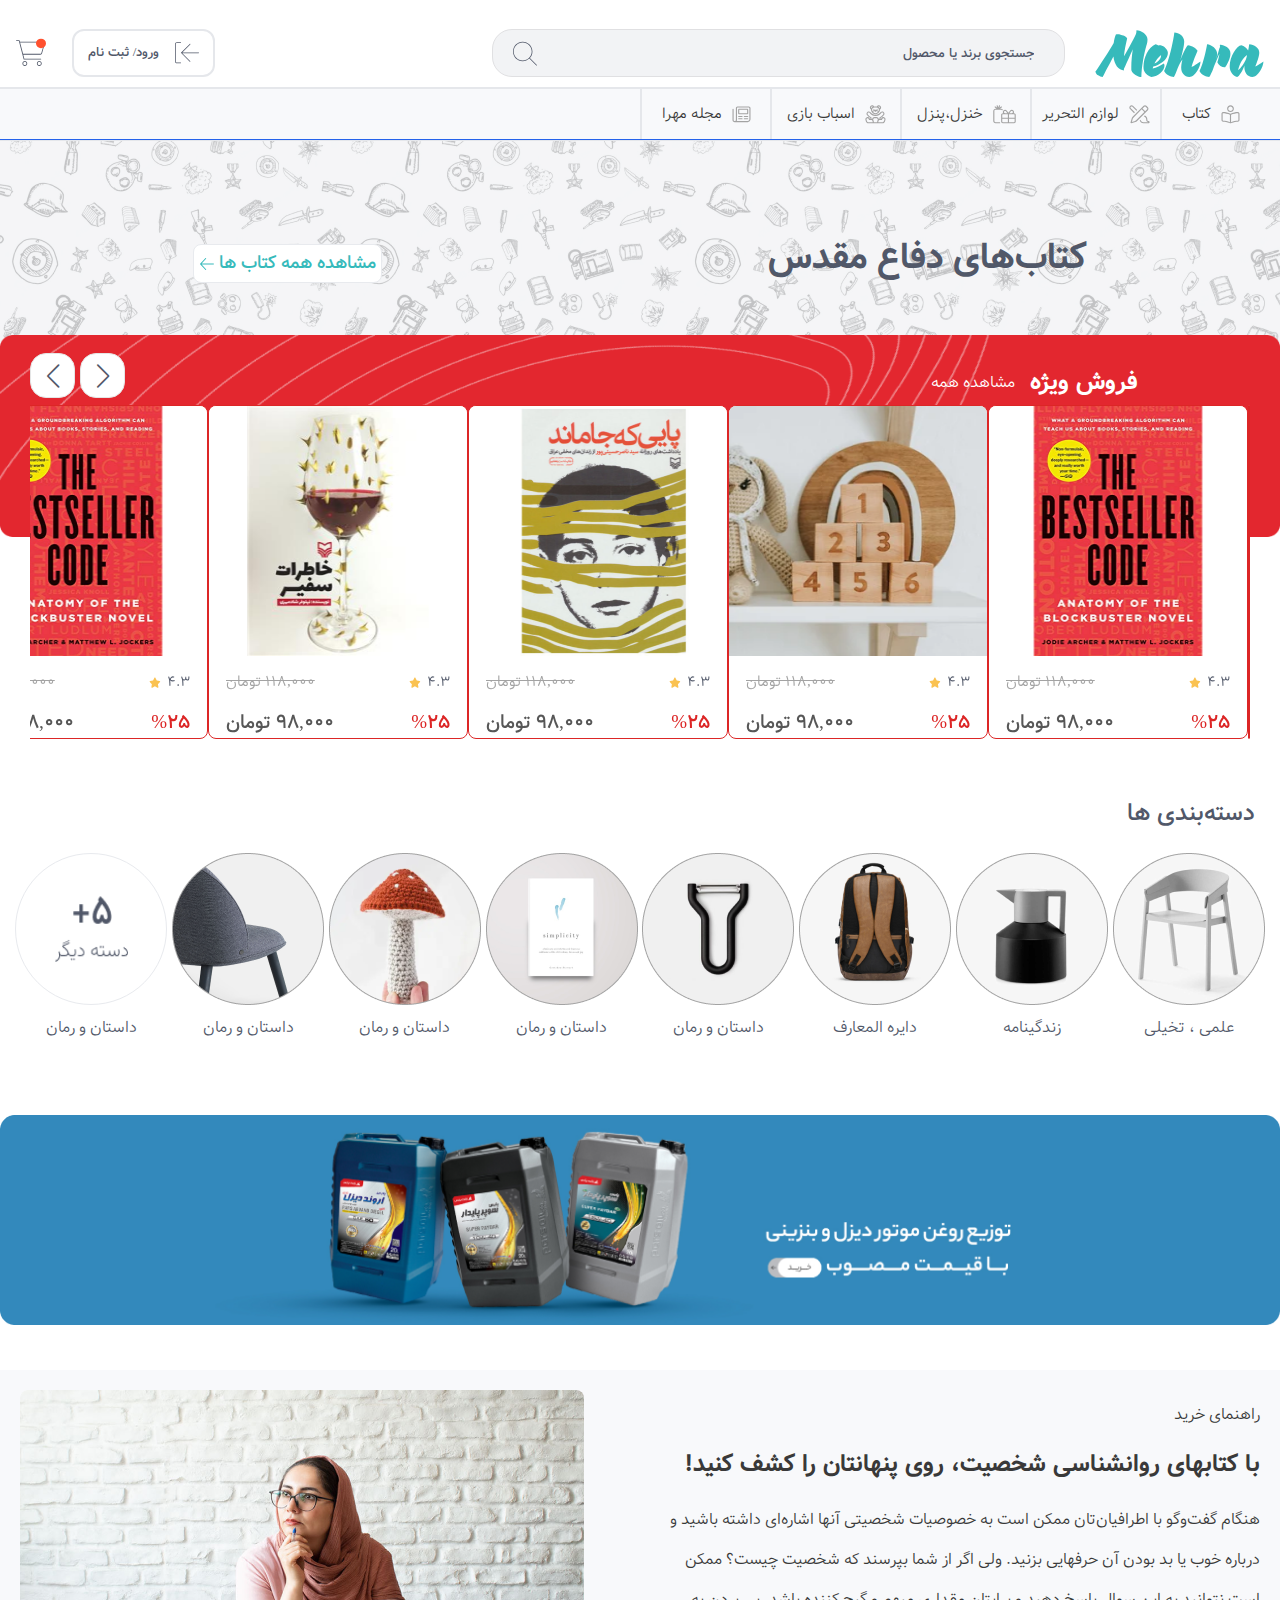
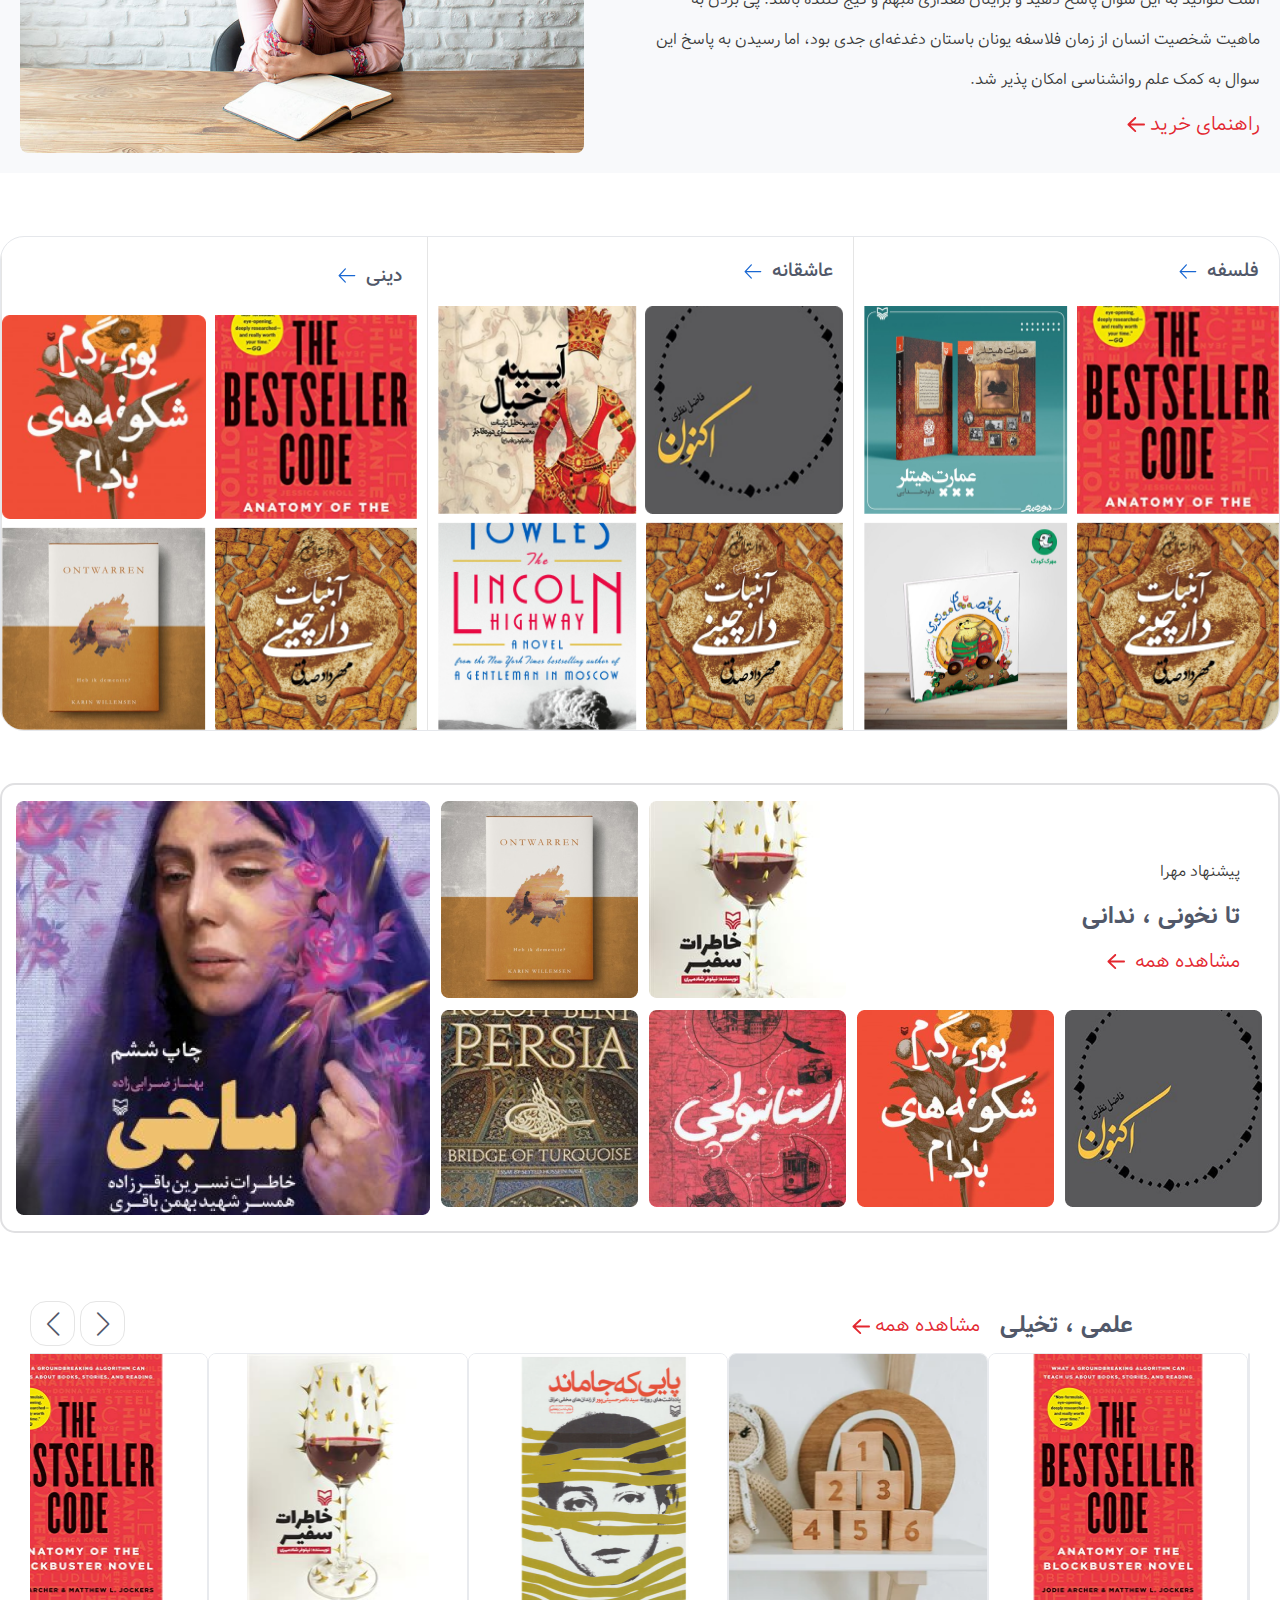
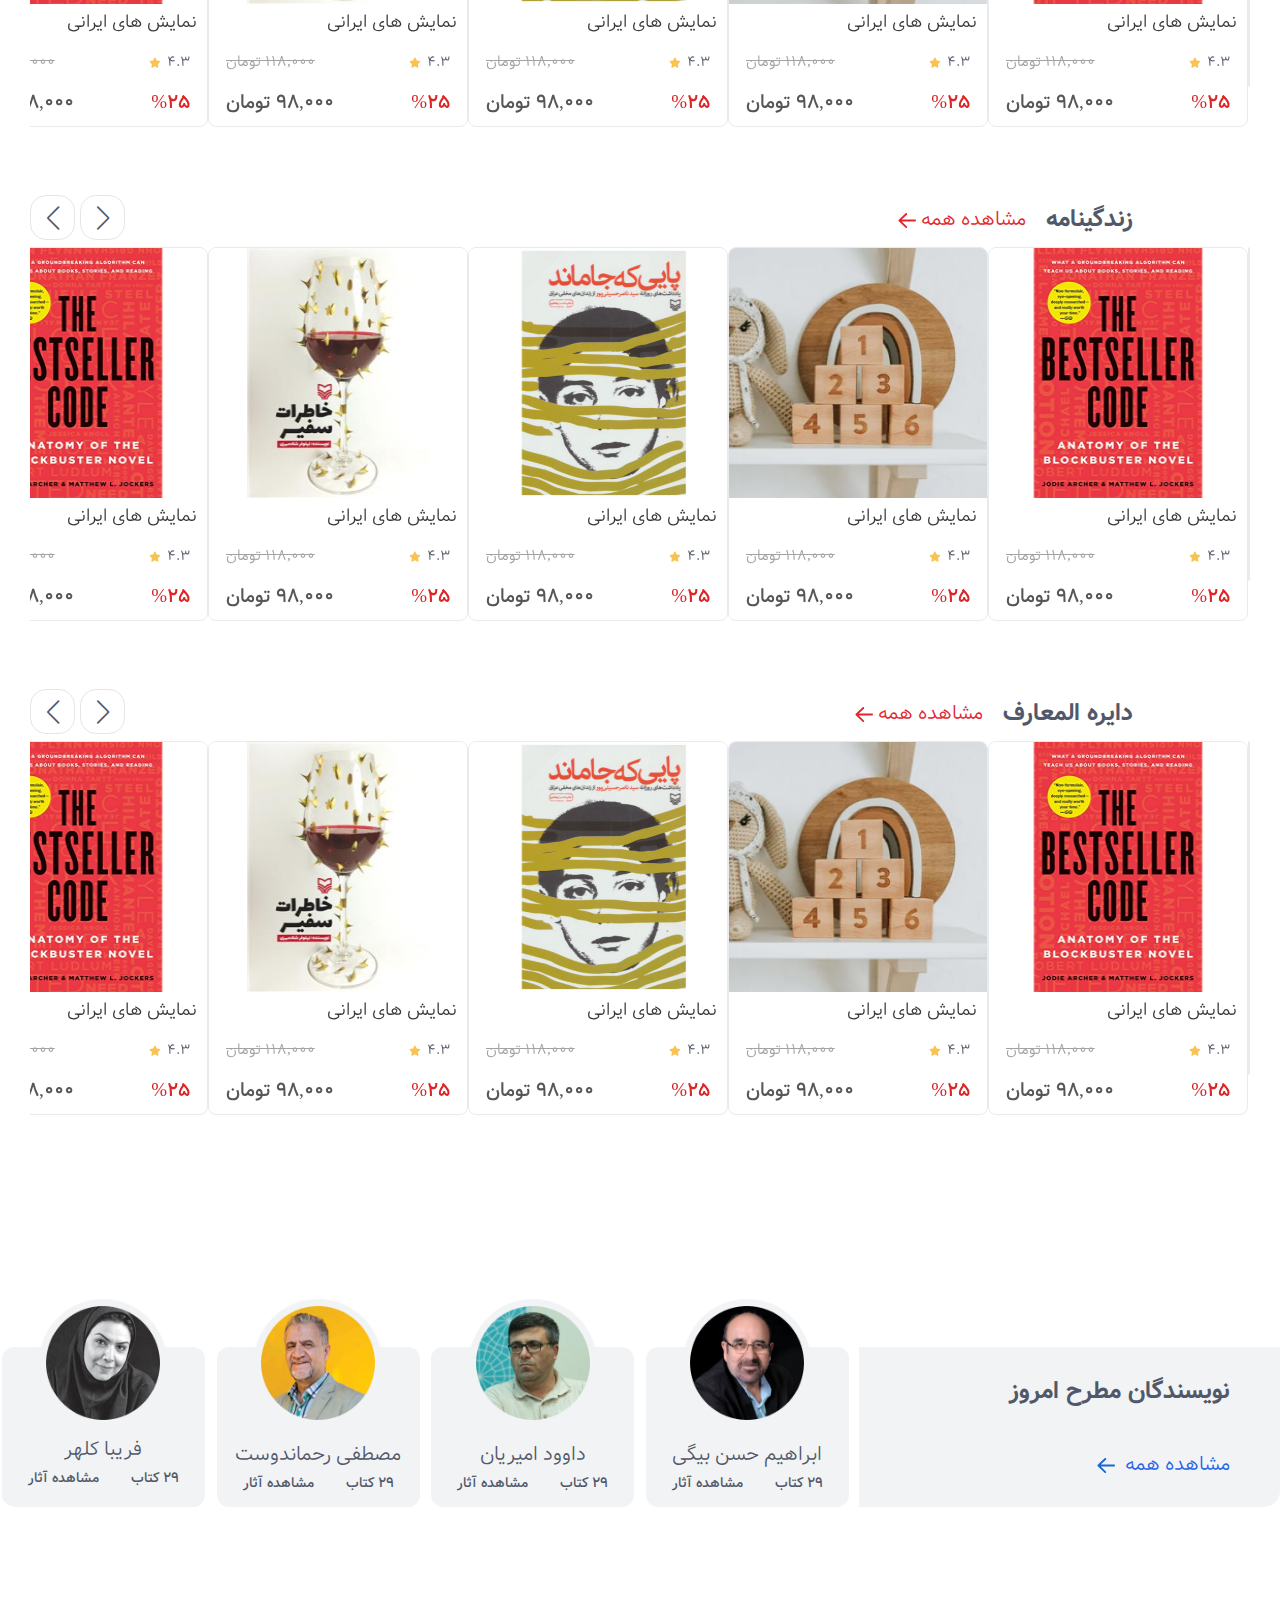
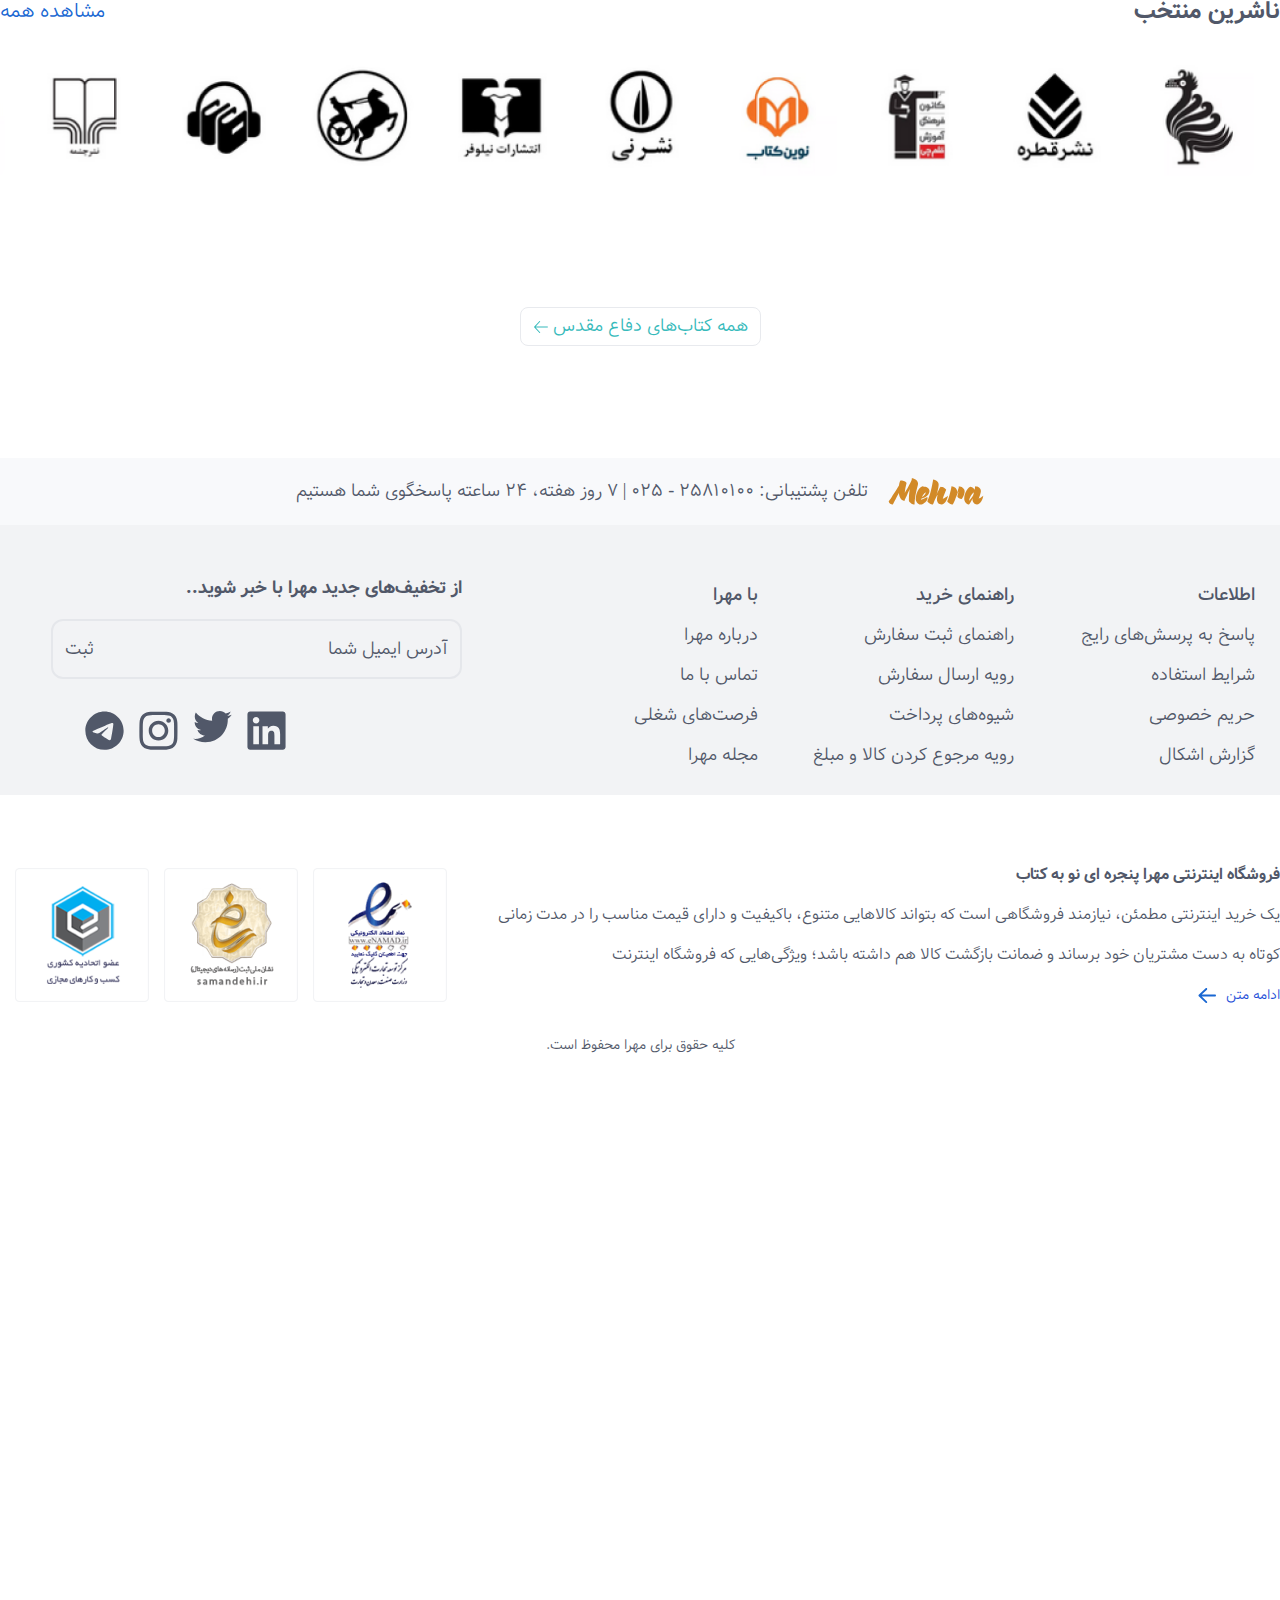
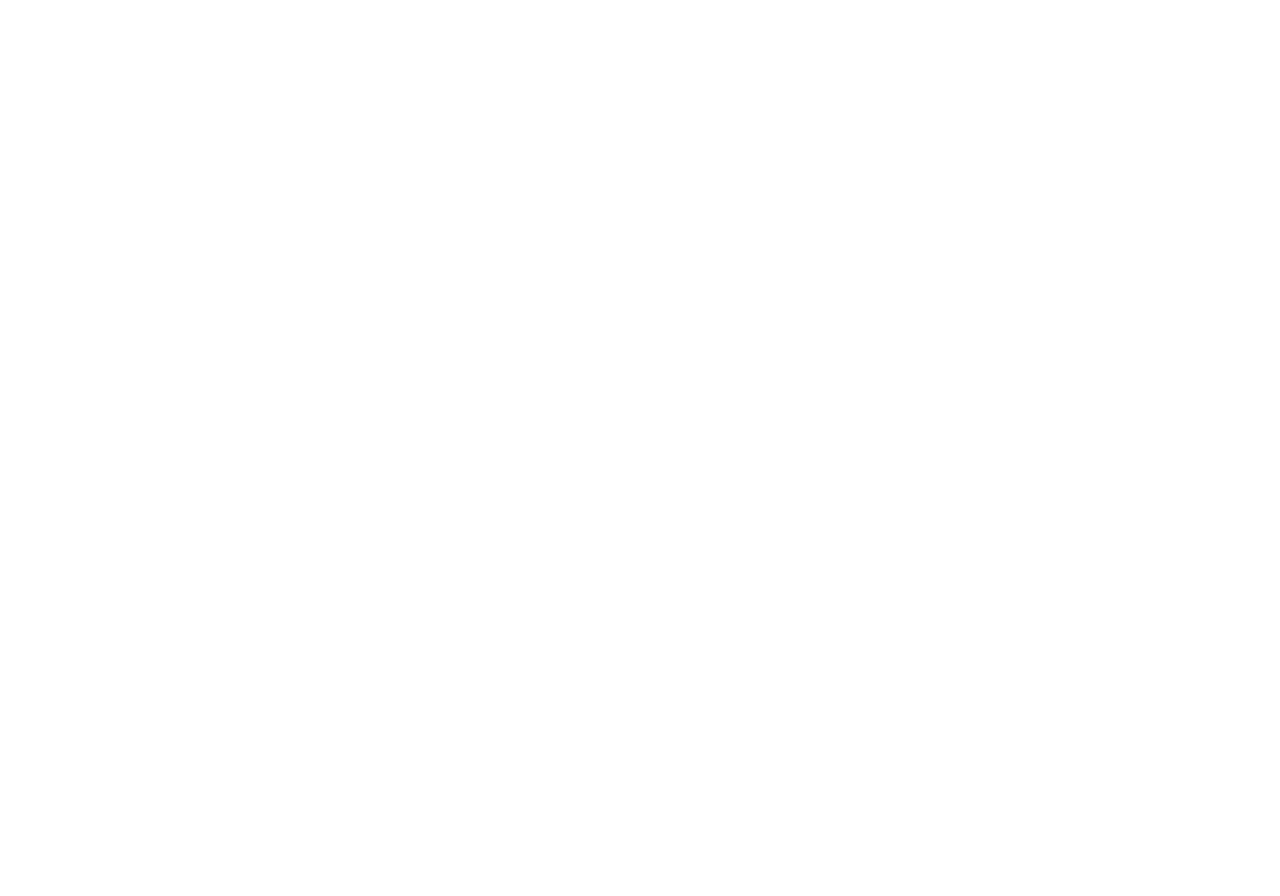
<file: category.html>
<!DOCTYPE html>
<html lang="fa" dir="rtl">
<head>
    <meta charset="UTF-8">
    <meta http-equiv="X-UA-Compatible" content="IE=edge">
    <meta name="viewport" content="width=device-width, initial-scale=1.0">
    <title>category</title>
    <link rel="stylesheet" href="./assets/css/style.css">
    <link href="./assets/library/swiper slider/style.css" rel="stylesheet" />
</head>
<body class="overflow-x-hidden">
    <header class="w-full  relative z-[100]">
      <!--All header logo and input and login and shopicon  -->
    <div class="p-[16px] container lg:relative pb-[9px] top-[13px] flex justify-between items-center flex-row">
        <!-- logo and lnput and menu mobile and icon search mobile -->
        <div class="flex justify-start items-center flex-row">
           <!-- icon menu mobil -->
            <div id="iconmenu" class="ml-[1rem] w-[2rwm] lg:hidden">                            
              <svg width="21" height="17" viewBox="0 0 21 17" fill="none" xmlns="http://www.w3.org/2000/svg">
                <path d="M-2.34243e-08 0.75C-2.10818e-08 0.375 0.328125 0 0.75 0L20.25 0C20.625 0 21 0.375 21 0.75C21 1.17187 20.625 1.5 20.25 1.5L0.75 1.5C0.328125 1.5 -2.60595e-08 1.17188 -2.34243e-08 0.75ZM-7.02728e-08 8.25C-6.79304e-08 7.875 0.328125 7.5 0.75 7.5L20.25 7.5C20.625 7.5 21 7.875 21 8.25C21 8.67187 20.625 9 20.25 9L0.75 9C0.328125 9 -7.29081e-08 8.67188 -7.02728e-08 8.25ZM20.25 16.5L0.75 16.5C0.328125 16.5 -1.19757e-07 16.1719 -1.17121e-07 15.75C-1.14779e-07 15.375 0.328125 15 0.75 15L20.25 15C20.625 15 21 15.375 21 15.75C21 16.1719 20.625 16.5 20.25 16.5Z" fill="#515869"/>
              </svg>
            </div>
             <!-- logo  -->
          <div class="hidden lg:block ml-[30px]">
           
        <svg width="169" height="47" viewBox="0 0 169 47" fill="none" xmlns="http://www.w3.org/2000/svg">
            <path d="M29.1355 40.432C26.1915 40.2187 23.7808 38.896 21.9035 36.464C20.0688 34.032 18.9168 30.7467 18.4475 26.608C17.5942 28.1867 16.6342 29.9787 15.5675 31.984C14.5008 33.9467 13.4555 35.9093 12.4315 37.872C11.4075 39.792 10.4688 41.584 9.6155 43.248C8.76217 44.8693 8.10084 46.0853 7.6315 46.896C6.90617 46.896 6.13817 46.7467 5.3275 46.448C4.51683 46.192 3.77017 45.8293 3.0875 45.36C2.36217 44.8907 1.76483 44.336 1.2955 43.696C0.783501 43.0133 0.484835 42.3093 0.399501 41.584C0.996835 40.7307 1.78617 39.5787 2.7675 38.128C3.70617 36.6773 4.73017 35.0987 5.8395 33.392C6.9915 31.6427 8.18617 29.8293 9.4235 27.952C10.6608 26.032 11.8555 24.176 13.0075 22.384C14.1595 20.5493 15.2262 18.8213 16.2075 17.2C17.1888 15.5787 18.0208 14.192 18.7035 13.04C18.9168 11.2907 19.2155 9.69066 19.5995 8.24C19.9835 6.74667 20.4102 5.50933 20.8795 4.528C21.4342 4.4 22.0742 4.336 22.7995 4.336C23.6955 4.336 24.6342 4.44267 25.6155 4.656C26.5968 4.86933 27.5142 5.168 28.3675 5.552C29.2635 5.89333 30.0315 6.32 30.6715 6.832C31.3542 7.344 31.8448 7.89867 32.1435 8.496C31.4608 11.44 30.8208 14.384 30.2235 17.328C29.6688 20.272 29.2422 23.2587 28.9435 26.288C29.9248 24.624 30.9915 22.7893 32.1435 20.784C33.2955 18.7787 34.4048 16.7733 35.4715 14.768C36.5808 12.72 37.6048 10.7787 38.5435 8.944C39.4822 7.06666 40.2502 5.46666 40.8475 4.144V4.208L41.2955 2.864L41.4875 0.239998C42.7248 0.239998 43.9835 0.495998 45.2635 1.008C46.5862 1.52 47.7808 2.20266 48.8475 3.056C49.9142 3.90933 50.7888 4.89067 51.4715 6C52.1542 7.06667 52.4955 8.19733 52.4955 9.392C52.4955 10.6293 52.3888 11.7387 52.1755 12.72C51.9622 13.6587 51.6848 14.6827 51.3435 15.792C50.8315 17.6267 50.2768 19.7813 49.6795 22.256C49.1248 24.7307 48.5915 27.3547 48.0795 30.128C47.6102 32.9013 47.2048 35.7387 46.8635 38.64C46.5648 41.5413 46.3942 44.3147 46.3515 46.96C45.4128 46.96 44.4315 46.768 43.4075 46.384C42.3835 46.0427 41.4022 45.5733 40.4635 44.976C39.5248 44.3787 38.6928 43.7173 37.9675 42.992C37.2422 42.224 36.7302 41.4347 36.4315 40.624C36.3462 40.0693 36.3035 39.472 36.3035 38.832C36.3035 38.192 36.3035 37.5093 36.3035 36.784C36.3035 34.352 36.4315 31.6 36.6875 28.528C36.9435 25.4133 37.3062 22.2987 37.7755 19.184C37.0928 20.7627 36.3462 22.4907 35.5355 24.368C34.7248 26.2027 33.9142 28.0373 33.1035 29.872C32.2928 31.664 31.5035 33.3493 30.7355 34.928C30.0102 36.5067 29.3702 37.8293 28.8155 38.896C28.8582 39.408 28.9648 39.92 29.1355 40.432ZM60.5225 14.32C61.6318 14.576 62.5705 14.96 63.3385 15.472C63.7652 15.3867 64.2132 15.3227 64.6825 15.28C65.1518 15.1947 65.5145 15.152 65.7705 15.152C66.5812 15.4507 67.4132 15.856 68.2665 16.368C69.1198 16.88 69.8878 17.4773 70.5705 18.16C71.2532 18.8427 71.8078 19.5893 72.2345 20.4C72.6612 21.168 72.8745 21.9573 72.8745 22.768C72.8745 24.7307 72.3625 26.5013 71.3385 28.08C70.3572 29.616 69.1198 30.96 67.6265 32.112C66.1332 33.264 64.5332 34.224 62.8265 34.992C61.1625 35.7173 59.6478 36.2507 58.2825 36.592C58.1972 36.9333 58.0905 37.2747 57.9625 37.616C57.8772 37.9147 57.7918 38.2347 57.7065 38.576C59.5412 37.9787 61.4612 37.2533 63.4665 36.4C65.4718 35.504 67.2212 34.544 68.7145 33.52C69.0558 33.8613 69.2692 34.2453 69.3545 34.672C69.4398 35.0987 69.4825 35.4827 69.4825 35.824C69.4825 36.8907 69.1198 38.0853 68.3945 39.408C67.6692 40.688 66.7092 41.8827 65.5145 42.992C64.3198 44.1013 62.9332 45.04 61.3545 45.808C59.7758 46.576 58.1332 46.96 56.4265 46.96C55.4878 46.7893 54.5705 46.4267 53.6745 45.872C52.8212 45.3173 52.0318 44.6987 51.3065 44.016C50.6238 43.2907 50.0478 42.5227 49.5785 41.712C49.1092 40.9013 48.8105 40.1547 48.6825 39.472C48.5545 38.9173 48.4905 38.128 48.4905 37.104C48.4905 34.672 48.7678 32.2613 49.3225 29.872C49.9198 27.44 50.7305 25.2 51.7545 23.152C52.8212 21.0613 54.1012 19.248 55.5945 17.712C57.0878 16.176 58.7305 15.0453 60.5225 14.32ZM66.0905 25.008C64.5972 26.2453 63.2958 27.568 62.1865 28.976C61.1198 30.384 60.2025 31.92 59.4345 33.584C60.5865 32.9013 61.5678 32.2613 62.3785 31.664C63.2318 31.024 63.9145 30.384 64.4265 29.744C64.9812 29.104 65.3865 28.4 65.6425 27.632C65.8985 26.864 66.0478 25.9893 66.0905 25.008ZM94.3845 46.96C93.1045 46.96 91.9525 46.6827 90.9285 46.128C89.9045 45.616 89.0298 44.9333 88.3045 44.08C87.6218 43.2267 87.0885 42.2453 86.7045 41.136C86.3632 40.0267 86.1925 38.9173 86.1925 37.808C86.1925 36.8267 86.2778 35.6533 86.4485 34.288C86.6618 32.88 86.9818 31.28 87.4085 29.488C86.7258 30.2987 85.9578 31.4933 85.1045 33.072C84.2512 34.6507 83.4405 36.336 82.6725 38.128C81.9472 40.0907 81.2645 41.84 80.6245 43.376C79.9845 44.912 79.4085 46.1067 78.8965 46.96C78.0432 46.96 77.1258 46.8107 76.1445 46.512C75.2058 46.2133 74.2672 45.808 73.3285 45.296C72.4325 44.784 71.6218 44.1653 70.8965 43.44C70.1285 42.7147 69.5312 41.9253 69.1045 41.072C69.5312 39.9627 69.9792 38.832 70.4485 37.68C70.8325 36.6987 71.2378 35.632 71.6645 34.48C72.0912 33.328 72.4752 32.2613 72.8165 31.28C73.4565 29.36 74.1178 27.12 74.8005 24.56C75.4832 22 76.1232 19.376 76.7205 16.688C77.3178 14 77.8512 11.3973 78.3205 8.88C78.7898 6.36266 79.1312 4.208 79.3445 2.416C80.4965 2.50133 81.6485 2.77866 82.8005 3.248C83.9952 3.71733 85.0618 4.336 86.0005 5.104C86.9392 5.872 87.7072 6.81066 88.3045 7.92C88.9018 8.98666 89.2005 10.16 89.2005 11.44C89.2005 12.5067 89.0938 13.7653 88.8805 15.216C88.6672 16.624 88.3685 18.16 87.9845 19.824C87.6432 21.488 87.2378 23.2373 86.7685 25.072C86.2992 26.864 85.7872 28.656 85.2325 30.448C86.0005 28.4853 86.7685 26.608 87.5365 24.816C88.3472 23.024 89.0938 21.4453 89.7765 20.08C90.4592 18.672 91.0778 17.5413 91.6325 16.688C92.1872 15.8347 92.6138 15.3653 92.9125 15.28C93.9365 15.3653 94.9392 15.5787 95.9205 15.92C96.9445 16.2613 97.8832 16.688 98.7365 17.2C99.6325 17.712 100.401 18.288 101.041 18.928C101.723 19.5253 102.235 20.1227 102.577 20.72C101.851 22.4267 101.19 24.0053 100.593 25.456C99.9952 26.864 99.4618 28.208 98.9925 29.488C98.5232 30.768 98.0752 32.0053 97.6485 33.2C97.2645 34.3947 96.9018 35.5893 96.5605 36.784C97.3712 36.4853 98.2245 36.1013 99.1205 35.632C100.017 35.12 100.87 34.608 101.681 34.096C102.491 33.584 103.238 33.0933 103.921 32.624C104.603 32.112 105.137 31.7067 105.521 31.408C105.521 32.6453 105.222 34.16 104.625 35.952C104.027 37.7013 103.217 39.408 102.193 41.072C101.169 42.6933 99.9738 44.08 98.6085 45.232C97.2858 46.384 95.8778 46.96 94.3845 46.96ZM122.323 32.368C122.792 31.0453 123.198 29.68 123.539 28.272C123.923 26.8213 124.222 25.2853 124.435 23.664C124.051 24.5173 123.624 25.4773 123.155 26.544C122.686 27.6107 122.195 28.7413 121.683 29.936C121.214 31.1307 120.723 32.3467 120.211 33.584C119.699 34.7787 119.23 35.9307 118.803 37.04C118.547 37.8933 118.227 38.8107 117.843 39.792C117.459 40.7307 117.054 41.6693 116.627 42.608C116.2 43.504 115.774 44.3573 115.347 45.168C114.92 45.936 114.536 46.5333 114.195 46.96C113.342 46.96 112.424 46.8107 111.443 46.512C110.504 46.2133 109.587 45.808 108.691 45.296C107.795 44.784 106.963 44.1653 106.195 43.44C105.47 42.7147 104.894 41.9253 104.467 41.072C104.851 40.2187 105.235 39.344 105.619 38.448C105.96 37.7227 106.28 36.912 106.579 36.016C106.92 35.12 107.219 34.288 107.475 33.52C107.902 32.1973 108.328 30.704 108.755 29.04C109.224 27.376 109.672 25.6907 110.099 23.984C110.526 22.2347 110.91 20.528 111.251 18.864C111.592 17.2 111.87 15.6853 112.083 14.32C113.235 14.4053 114.387 14.704 115.539 15.216C116.734 15.728 117.822 16.4107 118.803 17.264C119.784 18.1173 120.574 19.0987 121.171 20.208C121.811 21.3173 122.131 22.512 122.131 23.792C122.131 24.6453 122.024 25.52 121.811 26.416C121.598 27.312 121.384 28.2293 121.171 29.168C121.555 28.016 121.918 26.8 122.259 25.52C122.643 24.24 123.006 23.0453 123.347 21.936C123.688 20.784 123.987 19.76 124.243 18.864C124.542 17.968 124.798 17.328 125.011 16.944C124.968 16.688 124.947 16.4533 124.947 16.24C124.947 15.984 124.926 15.7493 124.883 15.536C124.84 15.3227 124.819 15.1093 124.819 14.896C124.99 14.8533 125.224 14.832 125.523 14.832C126.462 14.832 127.507 15.024 128.659 15.408C129.811 15.7493 130.878 16.2827 131.859 17.008C132.883 17.7333 133.736 18.6507 134.419 19.76C135.102 20.8693 135.443 22.1707 135.443 23.664C135.443 24.9013 135.23 26.224 134.803 27.632C134.419 28.9973 133.95 30.32 133.395 31.6C132.84 32.88 132.264 34.032 131.667 35.056C131.07 36.0373 130.558 36.7627 130.131 37.232C130.046 37.2747 129.939 37.296 129.811 37.296C129.726 37.296 129.64 37.296 129.555 37.296C128.232 37.296 126.846 36.848 125.395 35.952C123.987 35.056 122.963 33.8613 122.323 32.368ZM157.301 46.96C156.021 46.9173 154.89 46.6187 153.909 46.064C152.927 45.5093 152.095 44.8053 151.413 43.952C150.773 43.0987 150.282 42.1387 149.941 41.072C149.599 39.9627 149.429 38.8747 149.429 37.808C149.429 37.4667 149.429 37.1253 149.429 36.784C149.429 36.4 149.471 35.9947 149.557 35.568C149.087 36.6347 148.533 37.8293 147.893 39.152C147.295 40.4747 146.655 41.712 145.973 42.864C145.29 44.016 144.607 44.9973 143.925 45.808C143.285 46.576 142.687 46.96 142.133 46.96C141.151 46.7893 140.213 46.384 139.317 45.744C138.463 45.104 137.695 44.336 137.013 43.44C136.33 42.544 135.775 41.5413 135.349 40.432C134.965 39.28 134.751 38.128 134.709 36.976V36.08C134.709 33.5627 135.093 31.088 135.861 28.656C136.671 26.224 137.653 24.048 138.805 22.128C139.999 20.1653 141.258 18.5653 142.581 17.328C143.946 16.048 145.205 15.344 146.357 15.216C147.807 15.5573 149.109 16.2187 150.261 17.2C151.455 18.1813 152.415 19.2907 153.141 20.528C153.354 19.5467 153.546 18.5227 153.717 17.456C153.887 16.3467 154.058 15.3013 154.229 14.32C155.423 14.4053 156.618 14.64 157.813 15.024C159.007 15.408 160.074 15.9627 161.013 16.688C161.994 17.3707 162.783 18.224 163.381 19.248C163.978 20.272 164.277 21.4453 164.277 22.768C164.277 23.7493 164.127 24.8587 163.829 26.096C163.573 27.3333 163.231 28.592 162.805 29.872C162.378 31.1093 161.93 32.3253 161.461 33.52C161.034 34.672 160.65 35.6533 160.309 36.464C161.077 36.1227 161.866 35.7173 162.677 35.248C163.487 34.7787 164.255 34.3093 164.981 33.84C165.706 33.3707 166.367 32.9227 166.965 32.496C167.605 32.0693 168.095 31.7067 168.437 31.408C168.437 32.6453 168.138 34.16 167.541 35.952C166.943 37.7013 166.133 39.3867 165.109 41.008C164.085 42.6293 162.89 44.0373 161.525 45.232C160.202 46.384 158.794 46.96 157.301 46.96ZM150.773 29.872C150.986 29.1893 151.221 28.3573 151.477 27.376C151.775 26.3947 151.989 25.6053 152.117 25.008C149.898 26.6293 148.021 28.7413 146.485 31.344C144.991 33.904 143.861 36.8693 143.093 40.24C143.818 39.6853 144.543 39.0027 145.269 38.192C146.037 37.3387 146.762 36.4427 147.445 35.504C148.127 34.5227 148.746 33.5413 149.301 32.56C149.898 31.5787 150.389 30.6827 150.773 29.872Z" fill="#36BABB"/>
        </svg>
    
          </div>
          <!-- logo mobile -->
          <div class="block lg:hidden">          
            <svg width="96" height="27" viewBox="0 0 96 27" fill="none" xmlns="http://www.w3.org/2000/svg">
              <path d="M16.8575 22.868C15.2015 22.748 13.8455 22.004 12.7895 20.636C11.7575 19.268 11.1095 17.42 10.8455 15.092C10.3655 15.98 9.82547 16.988 9.22547 18.116C8.62547 19.22 8.03747 20.324 7.46147 21.428C6.88547 22.508 6.35747 23.516 5.87747 24.452C5.39747 25.364 5.02547 26.048 4.76147 26.504C4.35347 26.504 3.92147 26.42 3.46547 26.252C3.00947 26.108 2.58947 25.904 2.20547 25.64C1.79747 25.376 1.46147 25.064 1.19747 24.704C0.909467 24.32 0.741467 23.924 0.693467 23.516C1.02947 23.036 1.47347 22.388 2.02547 21.572C2.55347 20.756 3.12947 19.868 3.75347 18.908C4.40147 17.924 5.07347 16.904 5.76947 15.848C6.46547 14.768 7.13747 13.724 7.78547 12.716C8.43347 11.684 9.03347 10.712 9.58547 9.8C10.1375 8.888 10.6055 8.108 10.9895 7.46C11.1095 6.476 11.2775 5.576 11.4935 4.76C11.7095 3.92 11.9495 3.224 12.2135 2.672C12.5255 2.6 12.8855 2.564 13.2935 2.564C13.7975 2.564 14.3255 2.624 14.8775 2.744C15.4295 2.864 15.9455 3.032 16.4255 3.248C16.9295 3.44 17.3615 3.68 17.7215 3.968C18.1055 4.256 18.3815 4.568 18.5495 4.904C18.1655 6.56 17.8055 8.216 17.4695 9.872C17.1575 11.528 16.9175 13.208 16.7495 14.912C17.3015 13.976 17.9015 12.944 18.5495 11.816C19.1975 10.688 19.8215 9.56 20.4215 8.432C21.0455 7.28 21.6215 6.188 22.1495 5.156C22.6775 4.1 23.1095 3.2 23.4455 2.456V2.492L23.6975 1.736L23.8055 0.259999C24.5015 0.259999 25.2095 0.403999 25.9295 0.692C26.6735 0.979999 27.3455 1.364 27.9455 1.844C28.5455 2.324 29.0375 2.876 29.4215 3.5C29.8055 4.1 29.9975 4.736 29.9975 5.408C29.9975 6.104 29.9375 6.728 29.8175 7.28C29.6975 7.808 29.5415 8.384 29.3495 9.008C29.0615 10.04 28.7495 11.252 28.4135 12.644C28.1015 14.036 27.8015 15.512 27.5135 17.072C27.2495 18.632 27.0215 20.228 26.8295 21.86C26.6615 23.492 26.5655 25.052 26.5415 26.54C26.0135 26.54 25.4615 26.432 24.8855 26.216C24.3095 26.024 23.7575 25.76 23.2295 25.424C22.7015 25.088 22.2335 24.716 21.8255 24.308C21.4175 23.876 21.1295 23.432 20.9615 22.976C20.9135 22.664 20.8895 22.328 20.8895 21.968C20.8895 21.608 20.8895 21.224 20.8895 20.816C20.8895 19.448 20.9615 17.9 21.1055 16.172C21.2495 14.42 21.4535 12.668 21.7175 10.916C21.3335 11.804 20.9135 12.776 20.4575 13.832C20.0015 14.864 19.5455 15.896 19.0895 16.928C18.6335 17.936 18.1895 18.884 17.7575 19.772C17.3495 20.66 16.9895 21.404 16.6775 22.004C16.7015 22.292 16.7615 22.58 16.8575 22.868ZM34.5127 8.18C35.1367 8.324 35.6647 8.54 36.0967 8.828C36.3367 8.78 36.5887 8.744 36.8527 8.72C37.1167 8.672 37.3207 8.648 37.4647 8.648C37.9207 8.816 38.3887 9.044 38.8687 9.332C39.3487 9.62 39.7807 9.956 40.1647 10.34C40.5487 10.724 40.8607 11.144 41.1007 11.6C41.3407 12.032 41.4607 12.476 41.4607 12.932C41.4607 14.036 41.1727 15.032 40.5967 15.92C40.0447 16.784 39.3487 17.54 38.5087 18.188C37.6687 18.836 36.7687 19.376 35.8087 19.808C34.8727 20.216 34.0207 20.516 33.2527 20.708C33.2047 20.9 33.1447 21.092 33.0727 21.284C33.0247 21.452 32.9767 21.632 32.9287 21.824C33.9607 21.488 35.0407 21.08 36.1687 20.6C37.2967 20.096 38.2807 19.556 39.1207 18.98C39.3127 19.172 39.4327 19.388 39.4807 19.628C39.5287 19.868 39.5527 20.084 39.5527 20.276C39.5527 20.876 39.3487 21.548 38.9407 22.292C38.5327 23.012 37.9927 23.684 37.3207 24.308C36.6487 24.932 35.8687 25.46 34.9807 25.892C34.0927 26.324 33.1687 26.54 32.2087 26.54C31.6807 26.444 31.1647 26.24 30.6607 25.928C30.1807 25.616 29.7367 25.268 29.3287 24.884C28.9447 24.476 28.6207 24.044 28.3567 23.588C28.0927 23.132 27.9247 22.712 27.8527 22.328C27.7807 22.016 27.7447 21.572 27.7447 20.996C27.7447 19.628 27.9007 18.272 28.2127 16.928C28.5487 15.56 29.0047 14.3 29.5807 13.148C30.1807 11.972 30.9007 10.952 31.7407 10.088C32.5807 9.224 33.5047 8.588 34.5127 8.18ZM37.6447 14.192C36.8047 14.888 36.0727 15.632 35.4487 16.424C34.8487 17.216 34.3327 18.08 33.9007 19.016C34.5487 18.632 35.1007 18.272 35.5567 17.936C36.0367 17.576 36.4207 17.216 36.7087 16.856C37.0207 16.496 37.2487 16.1 37.3927 15.668C37.5367 15.236 37.6207 14.744 37.6447 14.192ZM53.56 26.54C52.84 26.54 52.192 26.384 51.616 26.072C51.04 25.784 50.548 25.4 50.14 24.92C49.756 24.44 49.456 23.888 49.24 23.264C49.048 22.64 48.952 22.016 48.952 21.392C48.952 20.84 49 20.18 49.096 19.412C49.216 18.62 49.396 17.72 49.636 16.712C49.252 17.168 48.82 17.84 48.34 18.728C47.86 19.616 47.404 20.564 46.972 21.572C46.564 22.676 46.18 23.66 45.82 24.524C45.46 25.388 45.136 26.06 44.848 26.54C44.368 26.54 43.852 26.456 43.3 26.288C42.772 26.12 42.244 25.892 41.716 25.604C41.212 25.316 40.756 24.968 40.348 24.56C39.916 24.152 39.58 23.708 39.34 23.228C39.58 22.604 39.832 21.968 40.096 21.32C40.312 20.768 40.54 20.168 40.78 19.52C41.02 18.872 41.236 18.272 41.428 17.72C41.788 16.64 42.16 15.38 42.544 13.94C42.928 12.5 43.288 11.024 43.624 9.512C43.96 8 44.26 6.536 44.524 5.12C44.788 3.704 44.98 2.492 45.1 1.484C45.748 1.532 46.396 1.688 47.044 1.952C47.716 2.216 48.316 2.564 48.844 2.996C49.372 3.428 49.804 3.956 50.14 4.58C50.476 5.18 50.644 5.84 50.644 6.56C50.644 7.16 50.584 7.868 50.464 8.684C50.344 9.476 50.176 10.34 49.96 11.276C49.768 12.212 49.54 13.196 49.276 14.228C49.012 15.236 48.724 16.244 48.412 17.252C48.844 16.148 49.276 15.092 49.708 14.084C50.164 13.076 50.584 12.188 50.968 11.42C51.352 10.628 51.7 9.992 52.012 9.512C52.324 9.032 52.564 8.768 52.732 8.72C53.308 8.768 53.872 8.888 54.424 9.08C55 9.272 55.528 9.512 56.008 9.8C56.512 10.088 56.944 10.412 57.304 10.772C57.688 11.108 57.976 11.444 58.168 11.78C57.76 12.74 57.388 13.628 57.052 14.444C56.716 15.236 56.416 15.992 56.152 16.712C55.888 17.432 55.636 18.128 55.396 18.8C55.18 19.472 54.976 20.144 54.784 20.816C55.24 20.648 55.72 20.432 56.224 20.168C56.728 19.88 57.208 19.592 57.664 19.304C58.12 19.016 58.54 18.74 58.924 18.476C59.308 18.188 59.608 17.96 59.824 17.792C59.824 18.488 59.656 19.34 59.32 20.348C58.984 21.332 58.528 22.292 57.952 23.228C57.376 24.14 56.704 24.92 55.936 25.568C55.192 26.216 54.4 26.54 53.56 26.54ZM69.2754 18.332C69.5394 17.588 69.7674 16.82 69.9594 16.028C70.1754 15.212 70.3434 14.348 70.4634 13.436C70.2474 13.916 70.0074 14.456 69.7434 15.056C69.4794 15.656 69.2034 16.292 68.9154 16.964C68.6514 17.636 68.3754 18.32 68.0874 19.016C67.7994 19.688 67.5354 20.336 67.2954 20.96C67.1514 21.44 66.9714 21.956 66.7554 22.508C66.5394 23.036 66.3114 23.564 66.0714 24.092C65.8314 24.596 65.5914 25.076 65.3514 25.532C65.1114 25.964 64.8954 26.3 64.7034 26.54C64.2234 26.54 63.7074 26.456 63.1554 26.288C62.6274 26.12 62.1114 25.892 61.6074 25.604C61.1034 25.316 60.6354 24.968 60.2034 24.56C59.7954 24.152 59.4714 23.708 59.2314 23.228C59.4474 22.748 59.6634 22.256 59.8794 21.752C60.0714 21.344 60.2514 20.888 60.4194 20.384C60.6114 19.88 60.7794 19.412 60.9234 18.98C61.1634 18.236 61.4034 17.396 61.6434 16.46C61.9074 15.524 62.1594 14.576 62.3994 13.616C62.6394 12.632 62.8554 11.672 63.0474 10.736C63.2394 9.8 63.3954 8.948 63.5154 8.18C64.1634 8.228 64.8114 8.396 65.4594 8.684C66.1314 8.972 66.7434 9.356 67.2954 9.836C67.8474 10.316 68.2914 10.868 68.6274 11.492C68.9874 12.116 69.1674 12.788 69.1674 13.508C69.1674 13.988 69.1074 14.48 68.9874 14.984C68.8674 15.488 68.7474 16.004 68.6274 16.532C68.8434 15.884 69.0474 15.2 69.2394 14.48C69.4554 13.76 69.6594 13.088 69.8514 12.464C70.0434 11.816 70.2114 11.24 70.3554 10.736C70.5234 10.232 70.6674 9.872 70.7874 9.656C70.7634 9.512 70.7514 9.38 70.7514 9.26C70.7514 9.116 70.7394 8.984 70.7154 8.864C70.6914 8.744 70.6794 8.624 70.6794 8.504C70.7754 8.48 70.9074 8.468 71.0754 8.468C71.6034 8.468 72.1914 8.576 72.8394 8.792C73.4874 8.984 74.0874 9.284 74.6394 9.692C75.2154 10.1 75.6954 10.616 76.0794 11.24C76.4634 11.864 76.6554 12.596 76.6554 13.436C76.6554 14.132 76.5354 14.876 76.2954 15.668C76.0794 16.436 75.8154 17.18 75.5034 17.9C75.1914 18.62 74.8674 19.268 74.5314 19.844C74.1954 20.396 73.9074 20.804 73.6674 21.068C73.6194 21.092 73.5594 21.104 73.4874 21.104C73.4394 21.104 73.3914 21.104 73.3434 21.104C72.5994 21.104 71.8194 20.852 71.0034 20.348C70.2114 19.844 69.6354 19.172 69.2754 18.332ZM88.9503 26.54C88.2303 26.516 87.5943 26.348 87.0423 26.036C86.4903 25.724 86.0223 25.328 85.6383 24.848C85.2783 24.368 85.0023 23.828 84.8103 23.228C84.6183 22.604 84.5223 21.992 84.5223 21.392C84.5223 21.2 84.5223 21.008 84.5223 20.816C84.5223 20.6 84.5463 20.372 84.5943 20.132C84.3303 20.732 84.0183 21.404 83.6583 22.148C83.3223 22.892 82.9623 23.588 82.5783 24.236C82.1943 24.884 81.8103 25.436 81.4263 25.892C81.0663 26.324 80.7303 26.54 80.4183 26.54C79.8663 26.444 79.3383 26.216 78.8343 25.856C78.3543 25.496 77.9223 25.064 77.5383 24.56C77.1543 24.056 76.8423 23.492 76.6023 22.868C76.3863 22.22 76.2663 21.572 76.2423 20.924V20.42C76.2423 19.004 76.4583 17.612 76.8903 16.244C77.3463 14.876 77.8983 13.652 78.5463 12.572C79.2183 11.468 79.9263 10.568 80.6703 9.872C81.4383 9.152 82.1463 8.756 82.7943 8.684C83.6103 8.876 84.3423 9.248 84.9903 9.8C85.6623 10.352 86.2023 10.976 86.6103 11.672C86.7303 11.12 86.8383 10.544 86.9343 9.944C87.0303 9.32 87.1263 8.732 87.2223 8.18C87.8943 8.228 88.5663 8.36 89.2383 8.576C89.9103 8.792 90.5103 9.104 91.0383 9.512C91.5903 9.896 92.0343 10.376 92.3703 10.952C92.7063 11.528 92.8743 12.188 92.8743 12.932C92.8743 13.484 92.7903 14.108 92.6223 14.804C92.4783 15.5 92.2863 16.208 92.0463 16.928C91.8063 17.624 91.5543 18.308 91.2903 18.98C91.0503 19.628 90.8343 20.18 90.6423 20.636C91.0743 20.444 91.5183 20.216 91.9743 19.952C92.4303 19.688 92.8623 19.424 93.2703 19.16C93.6783 18.896 94.0503 18.644 94.3863 18.404C94.7463 18.164 95.0223 17.96 95.2143 17.792C95.2143 18.488 95.0463 19.34 94.7103 20.348C94.3743 21.332 93.9183 22.28 93.3423 23.192C92.7663 24.104 92.0943 24.896 91.3263 25.568C90.5823 26.216 89.7903 26.54 88.9503 26.54ZM85.2783 16.928C85.3983 16.544 85.5303 16.076 85.6743 15.524C85.8423 14.972 85.9623 14.528 86.0343 14.192C84.7863 15.104 83.7303 16.292 82.8663 17.756C82.0263 19.196 81.3903 20.864 80.9583 22.76C81.3663 22.448 81.7743 22.064 82.1823 21.608C82.6143 21.128 83.0223 20.624 83.4063 20.096C83.7903 19.544 84.1383 18.992 84.4503 18.44C84.7863 17.888 85.0623 17.384 85.2783 16.928Z" fill="#D28A28"/>
            </svg>
          </div>
          <!-- search box and submeu search box -->
          <div class="relative">
            <!-- search box  -->
            <div>
                <!-- input  -->
              <div id="parentinput" class="hidden lg:flex justify-start items-center flex-row w-[573px] h-[48px] border-[1px] border-[#E0E0E2] overflow-hidden bg-[#F2F3F5] ">
                <input  id="inputheadersearchbox" type="text" placeholder="جستجوی برند یا محصول" class="placeholder:text-[13px] placeholder:text-[#515869] placeholder:font-medium text-[13px] text-[#515869] font-medium outline-none w-full h-full bg-transparent pr-[30px]" />
                <!-- close icon  -->
                <a href="#" class="hidden bg-transparent ml-[20px]">            
                  <svg width="16" height="16" viewBox="0 0 16 16" fill="none" xmlns="http://www.w3.org/2000/svg">
                    <path d="M15.8594 14.8906C16 15.0312 16 15.2656 15.8594 15.4062C15.7188 15.5469 15.4844 15.5469 15.3438 15.4062L8.5 8.5625L1.60938 15.4062C1.46875 15.5469 1.23438 15.5469 1.09375 15.4062C0.953125 15.2656 0.953125 15.0312 1.09375 14.8906L7.9375 8L1.09375 1.15625C0.953125 1.01562 0.953125 0.78125 1.09375 0.640625C1.23438 0.5 1.46875 0.5 1.60938 0.640625L8.5 7.48438L15.3438 0.640625C15.4844 0.5 15.7188 0.5 15.8594 0.640625C16 0.78125 16 1.01562 15.8594 1.15625L9.01562 8L15.8594 14.8906Z" fill="black"/>
                  </svg> 
                </a>
                <!-- search icon  -->
                <a href="#" class="bg-transparent ml-[20px]">
                <svg width="24" height="25" viewBox="0 0 24 25" fill="none" xmlns="http://www.w3.org/2000/svg">
                    <path d="M23.8594 24.022L16.875 17.0376C18.4688 15.3032 19.4531 12.9595 19.4531 10.3813C19.4531 5.0376 15.0469 0.631348 9.70312 0.631348C4.3125 0.631348 0 5.0376 0 10.3813C0 15.772 4.35938 20.1313 9.70312 20.1313C12.2344 20.1313 14.5781 19.147 16.3125 17.5532L23.2969 24.5376C23.3906 24.6313 23.4844 24.6313 23.5781 24.6313C23.625 24.6313 23.7656 24.6313 23.8125 24.5376C24 24.397 24 24.1626 23.8594 24.022ZM9.70312 19.3813C4.73438 19.3813 0.703125 15.3501 0.703125 10.3813C0.703125 5.45947 4.73438 1.38135 9.70312 1.38135C14.625 1.38135 18.7031 5.45947 18.7031 10.3813C18.7031 15.3501 14.6719 19.3813 9.70312 19.3813Z" fill="#515869" />
                </svg>
                </a>
                
              </div>
              <!-- ============================ -->
            </div>
            <!-- submenu search box -->
            <div id="submenuinputheaderserchbox" class=" rounded-b-2xl absolute w-full h-[745px] z-20 bg-[#F2F3F5]">
              <!-- Swiper -->
                <div class="z-10 mt-[30px] w-[95%] mr-[2%] font-light">
                  <div class="swiper mySwiper">
                    <div class="swiper-wrapper">
                      <div class="swiper-slide w-[214px] h-[73px] bg-[#E5E5E5] rounded-md border-2 flex justify-start items-center"> 
                        <span class=" w-[71px] h-[65px]"><img src="./assets/image/header img/Rectangle 316.png" class="object-cover" alt=""></span>
                        <span class="w-[117px] h-[56px] text-[13px] text-right ">ادبیات خیال تو ای در باورم که درباره...</span>
                      </div>
                      <div class="swiper-slide w-[214px] h-[73px] bg-[#E5E5E5] rounded-md border-2 flex justify-start items-center"> 
                        <span class=" w-[71px] h-[65px]"><img src="./assets/image/header img/Rectangle 316 (2).png" class="object-cover" alt=""></span>
                        <span class="w-[117px] h-[56px] text-[13px] text-right ">ادبیات خیال تو ای در باورم که درباره...</span>
                      </div>
                      <div class="swiper-slide w-[214px] h-[73px] bg-[#E5E5E5] rounded-md border-2 flex justify-start items-center"> 
                        <span class=" w-[71px] h-[65px]"><img src="./assets/image/header img/Rectangle 316 (3).png" class="object-cover" alt=""></span>
                        <span class="w-[117px] h-[56px] text-[13px] text-right ">ادبیات خیال تو ای در باورم که درباره...</span>
                      </div>
                    </div>
                    <span class="swiper-button-next bg-[#E5E5E5] rounded-lg w-[33px] h-[30px] after:text-[24px] after:text-[#515869] after:!content-['prev']"></span>
                    <span class="swiper-button-prev bg-[#E5E5E5] rounded-lg w-[33px] h-[30px] after:w-[33px] after:h-[30px] after:text-[#515869]  after:mr-[10px] after:mt-[5px] after:text-[24px] after:!content-['next']"></span>
                  </div>
                </div>

                <ul class="pb-[10px] mt-[28px] border-b-2">
                  <li class="flex justify-start items-start flex-row mr-[10px]">
                    <span class="ml-[10px] w-[20px] h-[20px]">
                      <svg width="20" height="21" viewBox="0 0 20 21" fill="none" xmlns="http://www.w3.org/2000/svg">
                      <path d="M19.8828 19.9922L14.0625 14.1719C15.3906 12.7266 16.2109 10.7734 16.2109 8.625C16.2109 4.17188 12.5391 0.5 8.08594 0.5C3.59375 0.5 0 4.17188 0 8.625C0 13.1172 3.63281 16.75 8.08594 16.75C10.1953 16.75 12.1484 15.9297 13.5938 14.6016L19.4141 20.4219C19.4922 20.5 19.5703 20.5 19.6484 20.5C19.6875 20.5 19.8047 20.5 19.8438 20.4219C20 20.3047 20 20.1094 19.8828 19.9922ZM8.08594 16.125C3.94531 16.125 0.585938 12.7656 0.585938 8.625C0.585938 4.52344 3.94531 1.125 8.08594 1.125C12.1875 1.125 15.5859 4.52344 15.5859 8.625C15.5859 12.7656 12.2266 16.125 8.08594 16.125Z" fill="#A3A3A3"/>
                      </svg>
                    </span>
                    <span class="flex justify-start items-center flex-col leading-[30px]">
                      <span  class="text-[16px] text-[#515869] font-light"><b>ادبیات</b> دفاع مقدس</span>
                      <span  class="text-[16px] text-[#515869] font-light">در دسته <span class="text-blue-700">کتاب</span></span>
                    </span>
                  </li>

                  <li class="flex justify-start items-start flex-row mr-[10px] mt-[10px]">
                    <span class="mt-[10px] w-[20px] h-[20px]">
                      <svg width="20" height="21" viewBox="0 0 20 21" fill="none" xmlns="http://www.w3.org/2000/svg">
                      <path d="M19.8828 19.9922L14.0625 14.1719C15.3906 12.7266 16.2109 10.7734 16.2109 8.625C16.2109 4.17188 12.5391 0.5 8.08594 0.5C3.59375 0.5 0 4.17188 0 8.625C0 13.1172 3.63281 16.75 8.08594 16.75C10.1953 16.75 12.1484 15.9297 13.5938 14.6016L19.4141 20.4219C19.4922 20.5 19.5703 20.5 19.6484 20.5C19.6875 20.5 19.8047 20.5 19.8438 20.4219C20 20.3047 20 20.1094 19.8828 19.9922ZM8.08594 16.125C3.94531 16.125 0.585938 12.7656 0.585938 8.625C0.585938 4.52344 3.94531 1.125 8.08594 1.125C12.1875 1.125 15.5859 4.52344 15.5859 8.625C15.5859 12.7656 12.2266 16.125 8.08594 16.125Z" fill="#A3A3A3"/>
                      </svg>
                    </span>
                    <span class="flex justify-start items-center flex-col leading-[30px]">
                      <span  class="text-[16px] text-[#515869] font-light"> پیکسل <b>ادبیات</b></span>
                      <span  class="text-[16px] text-[#515869] font-light">در دسته <span class="text-blue-700">خنزل پنزل</span></span>
                    </span>
                  </li>
                </ul>

                <ul class="p-[10px] border-b-2">

                  <li class="flex justify-between items-center mt-[22px]">
                    <span class="flex justify-start items-start flex-col leading-[30px]">
                      <span  class="text-[16px] text-[#515869] font-medium">انتشارات ادبیات </span>
                      <span class="flex justify-start items-center flex-row">
                        <span  class="text-[16px] text-[#515869] font-light">همه محصولات برند</span>
                          <span class="mr-[10px] mt-[-10px]"> 
                              <svg width="13" height="13" viewBox="0 0 13 13" fill="none" xmlns="http://www.w3.org/2000/svg">
                                <path d="M12.6875 10.25C12.4922 10.25 12.375 10.1328 12.375 9.97656V1.34375L1.00781 12.6719C0.890625 12.7891 0.695312 12.7891 0.578125 12.6719C0.460938 12.5547 0.460938 12.3594 0.578125 12.2422L11.9062 0.875H3.27344C3.11719 0.875 3 0.757812 3 0.5625C3 0.328125 3.11719 0.25 3.27344 0.25H12.6484C12.8438 0.25 13 0.40625 13 0.5625V9.9375C13 10.1328 12.8438 10.25 12.6875 10.25Z" fill="#A3A3A3"/>
                                </svg>  
                          </span>
                      </span>
                    </span>
                    <span class="w-[56px] h-[56px]">
                      <img src="./assets/image/header img/khane-adabiat 1.png" alt="">
                    </span>
                  </li>

                  <li class="flex justify-between items-center mt-[22px]">
                    <span class="flex justify-start items-start flex-col leading-[30px] mb-[22px]">
                      <span  class="text-[16px] text-[#515869] font-medium"> محسن ادبیاتی </span>
                      <span class="flex justify-start items-center flex-row">
                        <span  class="text-[16px] text-[#515869] font-light">همه محصولات نویسنده</span>
                          <span class="mr-[10px]  mt-[-10px]"> 
                              <svg width="13" height="13" viewBox="0 0 13 13" fill="none" xmlns="http://www.w3.org/2000/svg">
                                <path d="M12.6875 10.25C12.4922 10.25 12.375 10.1328 12.375 9.97656V1.34375L1.00781 12.6719C0.890625 12.7891 0.695312 12.7891 0.578125 12.6719C0.460938 12.5547 0.460938 12.3594 0.578125 12.2422L11.9062 0.875H3.27344C3.11719 0.875 3 0.757812 3 0.5625C3 0.328125 3.11719 0.25 3.27344 0.25H12.6484C12.8438 0.25 13 0.40625 13 0.5625V9.9375C13 10.1328 12.8438 10.25 12.6875 10.25Z" fill="#A3A3A3"/>
                                </svg>  
                          </span>
                      </span>
                    </span>
                    <span class="w-[56px] h-[56px]">
                      <img src="./assets/image/header img/khane-adabiat 1 (2).png" alt="">
                    </span>
                  </li>

                </ul>

                <ul class="mr-[15px] mt-[15px] leading-[40px]">

                  <li class=" flex justify-start items-center flex-row ">
                    <span class="ml-[10px] w-[20px] h-[20px] ">
                      <svg width="20" height="21" viewBox="0 0 20 21" fill="none" xmlns="http://www.w3.org/2000/svg">
                      <path d="M19.8828 19.9922L14.0625 14.1719C15.3906 12.7266 16.2109 10.7734 16.2109 8.625C16.2109 4.17188 12.5391 0.5 8.08594 0.5C3.59375 0.5 0 4.17188 0 8.625C0 13.1172 3.63281 16.75 8.08594 16.75C10.1953 16.75 12.1484 15.9297 13.5938 14.6016L19.4141 20.4219C19.4922 20.5 19.5703 20.5 19.6484 20.5C19.6875 20.5 19.8047 20.5 19.8438 20.4219C20 20.3047 20 20.1094 19.8828 19.9922ZM8.08594 16.125C3.94531 16.125 0.585938 12.7656 0.585938 8.625C0.585938 4.52344 3.94531 1.125 8.08594 1.125C12.1875 1.125 15.5859 4.52344 15.5859 8.625C15.5859 12.7656 12.2266 16.125 8.08594 16.125Z" fill="#A3A3A3"/>
                      </svg>
                    </span>
                    <span class="text-[16px] text-[#515869] font-medium">ادبیات دفاع مقدس</span>
                  </li>

                  <li class=" flex justify-start items-center flex-row font-medium">
                    <span class="ml-[10px] w-[20px] h-[20px]">
                      <svg width="20" height="21" viewBox="0 0 20 21" fill="none" xmlns="http://www.w3.org/2000/svg">
                      <path d="M19.8828 19.9922L14.0625 14.1719C15.3906 12.7266 16.2109 10.7734 16.2109 8.625C16.2109 4.17188 12.5391 0.5 8.08594 0.5C3.59375 0.5 0 4.17188 0 8.625C0 13.1172 3.63281 16.75 8.08594 16.75C10.1953 16.75 12.1484 15.9297 13.5938 14.6016L19.4141 20.4219C19.4922 20.5 19.5703 20.5 19.6484 20.5C19.6875 20.5 19.8047 20.5 19.8438 20.4219C20 20.3047 20 20.1094 19.8828 19.9922ZM8.08594 16.125C3.94531 16.125 0.585938 12.7656 0.585938 8.625C0.585938 4.52344 3.94531 1.125 8.08594 1.125C12.1875 1.125 15.5859 4.52344 15.5859 8.625C15.5859 12.7656 12.2266 16.125 8.08594 16.125Z" fill="#A3A3A3"/>
                      </svg>
                    </span>
                    <span class="text-[16px] text-[#515869] font-medium">ادبیات فارسی</span>
                  </li>

                  <li class=" flex justify-start items-center flex-row  font-medium">
                    <span class="ml-[10px] w-[20px] h-[20px]">
                      <svg width="20" height="21" viewBox="0 0 20 21" fill="none" xmlns="http://www.w3.org/2000/svg">
                      <path d="M19.8828 19.9922L14.0625 14.1719C15.3906 12.7266 16.2109 10.7734 16.2109 8.625C16.2109 4.17188 12.5391 0.5 8.08594 0.5C3.59375 0.5 0 4.17188 0 8.625C0 13.1172 3.63281 16.75 8.08594 16.75C10.1953 16.75 12.1484 15.9297 13.5938 14.6016L19.4141 20.4219C19.4922 20.5 19.5703 20.5 19.6484 20.5C19.6875 20.5 19.8047 20.5 19.8438 20.4219C20 20.3047 20 20.1094 19.8828 19.9922ZM8.08594 16.125C3.94531 16.125 0.585938 12.7656 0.585938 8.625C0.585938 4.52344 3.94531 1.125 8.08594 1.125C12.1875 1.125 15.5859 4.52344 15.5859 8.625C15.5859 12.7656 12.2266 16.125 8.08594 16.125Z" fill="#A3A3A3"/>
                      </svg>
                    </span>
                    <span class="text-[16px] text-[#515869] font-medium">ادبیات کنکور</span>
                  </li>

                  <li class=" flex justify-start items-center flex-row  font-medium">
                    <span class="ml-[10px] w-[20px] h-[20px]">
                      <svg width="20" height="21" viewBox="0 0 20 21" fill="none" xmlns="http://www.w3.org/2000/svg">
                      <path d="M19.8828 19.9922L14.0625 14.1719C15.3906 12.7266 16.2109 10.7734 16.2109 8.625C16.2109 4.17188 12.5391 0.5 8.08594 0.5C3.59375 0.5 0 4.17188 0 8.625C0 13.1172 3.63281 16.75 8.08594 16.75C10.1953 16.75 12.1484 15.9297 13.5938 14.6016L19.4141 20.4219C19.4922 20.5 19.5703 20.5 19.6484 20.5C19.6875 20.5 19.8047 20.5 19.8438 20.4219C20 20.3047 20 20.1094 19.8828 19.9922ZM8.08594 16.125C3.94531 16.125 0.585938 12.7656 0.585938 8.625C0.585938 4.52344 3.94531 1.125 8.08594 1.125C12.1875 1.125 15.5859 4.52344 15.5859 8.625C15.5859 12.7656 12.2266 16.125 8.08594 16.125Z" fill="#A3A3A3"/>
                      </svg>
                    </span>
                    <span class="text-[16px] text-[#515869] font-medium">ادبیات اثر</span>
                  </li>

                  <li class=" flex justify-start items-center flex-row  font-medium">
                    <span class="ml-[10px] w-[20px] h-[20px]">
                      <svg width="20" height="21" viewBox="0 0 20 21" fill="none" xmlns="http://www.w3.org/2000/svg">
                      <path d="M19.8828 19.9922L14.0625 14.1719C15.3906 12.7266 16.2109 10.7734 16.2109 8.625C16.2109 4.17188 12.5391 0.5 8.08594 0.5C3.59375 0.5 0 4.17188 0 8.625C0 13.1172 3.63281 16.75 8.08594 16.75C10.1953 16.75 12.1484 15.9297 13.5938 14.6016L19.4141 20.4219C19.4922 20.5 19.5703 20.5 19.6484 20.5C19.6875 20.5 19.8047 20.5 19.8438 20.4219C20 20.3047 20 20.1094 19.8828 19.9922ZM8.08594 16.125C3.94531 16.125 0.585938 12.7656 0.585938 8.625C0.585938 4.52344 3.94531 1.125 8.08594 1.125C12.1875 1.125 15.5859 4.52344 15.5859 8.625C15.5859 12.7656 12.2266 16.125 8.08594 16.125Z" fill="#A3A3A3"/>
                      </svg>
                    </span>
                    <span class="text-[16px] text-[#515869] font-medium">ادبیات کودک ونوجوان</span>
                  </li>

                </ul>

            </div>
          </div>
        </div>
        <!-- login and shop icon -->
        <div class="flex justify-center items-center flex-row">
           <!-- search icon mobile  -->
           <a href="#" class="bg-transparent lg:hidden">
            <svg width="24" height="25" viewBox="0 0 24 25" fill="none" xmlns="http://www.w3.org/2000/svg">
                <path d="M23.8594 24.022L16.875 17.0376C18.4688 15.3032 19.4531 12.9595 19.4531 10.3813C19.4531 5.0376 15.0469 0.631348 9.70312 0.631348C4.3125 0.631348 0 5.0376 0 10.3813C0 15.772 4.35938 20.1313 9.70312 20.1313C12.2344 20.1313 14.5781 19.147 16.3125 17.5532L23.2969 24.5376C23.3906 24.6313 23.4844 24.6313 23.5781 24.6313C23.625 24.6313 23.7656 24.6313 23.8125 24.5376C24 24.397 24 24.1626 23.8594 24.022ZM9.70312 19.3813C4.73438 19.3813 0.703125 15.3501 0.703125 10.3813C0.703125 5.45947 4.73438 1.38135 9.70312 1.38135C14.625 1.38135 18.7031 5.45947 18.7031 10.3813C18.7031 15.3501 14.6719 19.3813 9.70312 19.3813Z" fill="#515869" />
            </svg>
           </a>
            <!-- logni  -->
            <a href="#" class="hidden lg:flex justify-center items-center  border-2 rounded-xl w-[143px] h-[48px]">
               <span class="ml-[16px] w-[24px] h-[23px]">             
                <svg width="24" height="22" viewBox="0 0 24 22" fill="none" xmlns="http://www.w3.org/2000/svg">
                    <path d="M1.875 21.2895L5.625 21.2895C5.85938 21.2895 6 21.102 6 20.9145C6 20.6802 5.85938 20.5395 5.625 20.5395L1.875 20.5395C1.26563 20.5395 0.75 20.0239 0.75 19.4145L0.750002 2.16455C0.750002 1.5083 1.26563 1.03955 1.875 1.03955L5.625 1.03955C5.85938 1.03955 6 0.852049 6 0.664549C6 0.430174 5.85938 0.289549 5.625 0.289549L1.875 0.289549C0.843752 0.289549 1.96634e-06 1.08642 1.86866e-06 2.16455L3.05781e-07 19.4145C2.12348e-07 20.4458 0.84375 21.2895 1.875 21.2895ZM6.14063 11.0239L14.7656 19.6489C14.8125 19.7427 14.9063 19.7896 15 19.7896C15.1406 19.7896 15.2344 19.7427 15.2813 19.6489C15.4219 19.5083 15.4219 19.2739 15.2813 19.1333L7.3125 11.1645L23.625 11.1646C23.8594 11.1646 24 10.9771 24 10.7896C24 10.5552 23.8594 10.4146 23.625 10.4146L7.3125 10.4145L15.2813 2.39893C15.4219 2.2583 15.4219 2.02393 15.2813 1.8833C15.2344 1.78955 15.1406 1.78955 15 1.78955C14.9063 1.78955 14.8125 1.78955 14.7656 1.8833L6.14063 10.5083C6.04688 10.5552 6 10.6958 6 10.7895C6 10.8833 6.04688 10.977 6.14063 11.0239Z" fill="#515869"/>
                </svg>   
               </span>
               <span class="text-[13px] text-[#515869] font-medium ">ورود/ ثبت نام</span>
            </a>
            <!-- shop icon  -->
            <a href="#" class="relative mr-[26px]">
                <span class="">                     
                    <svg width="30" height="30" viewBox="0 0 28 25" fill="none" xmlns="http://www.w3.org/2000/svg">
                        <path d="M3 0.526367C3.14062 0.526367 3.28125 0.666992 3.32812 0.807617L3.65625 2.02637H25.3594C26.3438 2.02637 27.0938 3.01074 26.8125 3.94824L24.2812 12.9482C24.0938 13.6045 23.5312 14.0264 22.8281 14.0264H6.79688L7.78125 17.7764H23.25C23.4375 17.7764 23.625 17.9639 23.625 18.1514C23.625 18.3857 23.4375 18.5264 23.25 18.5264H7.45312C7.3125 18.5264 7.17188 18.4326 7.125 18.2451L2.67188 1.27637H0.375C0.140625 1.27637 0 1.13574 0 0.901367C0 0.713867 0.140625 0.526367 0.375 0.526367H3ZM3.84375 2.77637L6.60938 13.2764H22.8281C23.1562 13.2764 23.4844 13.0889 23.5781 12.7607L26.1094 3.76074C26.25 3.29199 25.875 2.77637 25.3594 2.77637H3.84375ZM6 22.2764C6 21.0576 6.98438 20.0264 8.25 20.0264C9.46875 20.0264 10.5 21.0576 10.5 22.2764C10.5 23.542 9.46875 24.5264 8.25 24.5264C6.98438 24.5264 6 23.542 6 22.2764ZM8.25 23.7764C9.04688 23.7764 9.75 23.1201 9.75 22.2764C9.75 21.4795 9.04688 20.7764 8.25 20.7764C7.40625 20.7764 6.75 21.4795 6.75 22.2764C6.75 23.1201 7.40625 23.7764 8.25 23.7764ZM24 22.2764C24 23.542 22.9688 24.5264 21.75 24.5264C20.4844 24.5264 19.5 23.542 19.5 22.2764C19.5 21.0576 20.4844 20.0264 21.75 20.0264C22.9688 20.0264 24 21.0576 24 22.2764ZM21.75 20.7764C20.9062 20.7764 20.25 21.4795 20.25 22.2764C20.25 23.1201 20.9062 23.7764 21.75 23.7764C22.5469 23.7764 23.25 23.1201 23.25 22.2764C23.25 21.4795 22.5469 20.7764 21.75 20.7764Z" fill="#515869"/>
                    </svg>
                </span>
                <span class="absolute top-0 right-0">                     
                    <svg width="10" height="11" viewBox="0 0 10 11" fill="none" xmlns="http://www.w3.org/2000/svg">
                        <ellipse cx="5" cy="5.45591" rx="5" ry="4.82456" fill="#FF512F"/>
                      </svg>
                </span>
            </a>
        </div>
    </div>
    <br>
    <!-- menu header desktop -->
    <div class="w-full bg-[#F8F9FB]">
        <div class="container hidden lg:block mt-[-10px] relative border-b-2 border-t-2">
            <ul class="flex justify-start items-center flex-row font-light">
                <li class="group border-l-2 w-[100px] h-[50px] mr-[20px]">
                <a href="#" class="flex justify-center items-center flex-row w-full h-full">
                        <span class="ml-[10px]">                    
                        <svg width="19" height="19" viewBox="0 0 19 19" fill="none" xmlns="http://www.w3.org/2000/svg">
                            <path d="M16.6367 7C16.6367 7 16.6016 7 16.5664 7.03516C14.8438 7.10547 11.6445 7.49219 9.5 8.6875C7.32031 7.49219 4.15625 7.10547 2.39844 7.03516C2.36328 7 2.32812 7 2.32812 7C1.58984 7 0.5 7.52734 0.5 8.79297V15.0156C0.5 15.9648 1.23828 16.7383 2.1875 16.8086C3.38281 16.8789 6.40625 17.125 8.41016 18.1094C8.55078 18.2148 8.76172 18.25 8.9375 18.25H10.0625C10.2383 18.25 10.3789 18.2148 10.5547 18.1094C12.5586 17.125 15.582 16.8789 16.7773 16.8086C17.7266 16.7383 18.5 15.9648 18.5 15.0508V8.79297C18.5 7.52734 17.375 7 16.6367 7ZM8.90234 17.125C8.90234 17.125 8.9375 17.125 8.90234 17.125C6.82812 16.0703 3.83984 15.7539 2.25781 15.6836C1.87109 15.6484 1.625 15.3672 1.625 15.0508V8.79297C1.625 8.58203 1.66016 8.44141 1.80078 8.30078C1.97656 8.19531 2.1875 8.125 2.32812 8.125C3.62891 8.23047 6.86328 8.51172 8.9375 9.67188L8.90234 17.125ZM17.375 15.0508C17.375 15.3672 17.0938 15.6484 16.7422 15.6836C15.125 15.7539 12.1367 16.0703 10.0625 17.125C10.0273 17.125 10.0625 17.125 10.0625 17.125V9.67188C12.1016 8.51172 15.3359 8.23047 16.6367 8.125C16.6719 8.125 17.375 8.16016 17.375 8.79297V15.0508ZM9.5 7C11.3633 7 12.875 5.48828 12.875 3.625C12.875 1.76172 11.3633 0.25 9.5 0.25C7.63672 0.25 6.125 1.76172 6.125 3.625C6.125 5.48828 7.63672 7 9.5 7ZM9.5 1.375C10.7305 1.375 11.75 2.39453 11.75 3.625C11.75 4.89062 10.7305 5.875 9.5 5.875C8.23438 5.875 7.25 4.89062 7.25 3.625C7.25 2.39453 8.23438 1.375 9.5 1.375Z" fill="#A3A3A3"/>
                        </svg>
                        </span>
                    <span class="text-[15px] text-[#393939] font-light">کتاب</span>
                </a>
                <!-- submenu in menu headwer -->
                <div class=" absolute transition-all duration-1000 ease-in-out w-full h-[0px] group-hover:h-[27rem] overflow-hidden border-b-[1px] border-blue-600 bg-slate-100 shadow-2xl mr-[-20px] z-10">
                    <summary class="flex justify-start items-center mt-[1rem] mr-[2rem]">
                    <span class="text-[15px] text-[#515869] text-right font-light">همه محصولات کتاب</span>
                    <span class="mr-[10px]">                    
                        <svg width="12" height="12" viewBox="0 0 12 12" fill="none" xmlns="http://www.w3.org/2000/svg">
                            <path d="M11.4492 11.7344C11.3438 11.8398 11.2031 11.875 11.0625 11.875C10.8867 11.875 10.7461 11.8398 10.6406 11.7344L1.5 2.55859V9.0625C1.5 9.37891 1.21875 9.625 0.9375 9.625C0.621094 9.625 0.375 9.37891 0.375 9.0625V1.1875C0.375 0.90625 0.621094 0.625 0.902344 0.625H8.77734C9.09375 0.625 9.33984 0.871094 9.33984 1.1875C9.33984 1.50391 9.09375 1.75 8.8125 1.75H2.27344L11.4492 10.9258C11.6602 11.1367 11.6602 11.5234 11.4492 11.7344Z" fill="#515869"/>
                        </svg>
                    </span>
                    </summary> 
                    <ul class="flex justify-between items-start p-[20px]">
                    <li class="leading-10">
                        <ul>
                        <li class="text-[#E3272F] text-[15px] font-medium">دسته اصلی</li>
                        <a href=""> <li class="text-[#3C4043] text-[15px] font-light"> کتاب چاپی </li></a>
                        <a href=""><li class="text-[#3C4043] text-[15px] font-light"> کتاب صوتی</li></a>
                        <a href=""><li class="text-[#3C4043] text-[15px] font-light"> کتاب الکترونیک</li></a>
                        <a href=""><li class="text-[#3C4043] text-[15px] font-light"> لوح فشرده</li></a> 
                        </ul>
                        <br>
                        <ul>
                        <li class="text-[#E3272F] text-[15px] font-medium"> براساس ژانر</li>
                        <a href="#"> <li class="text-[#3C4043] text-[15px] font-light">صفحه فرعی</li></a>
                        <a href="#"><li class="text-[#3C4043] text-[15px] font-light">صفحه فرعی</li></a>
                        </ul>
                    </li>

                    <li  class="leading-9">
                        <ul>
                        <li class="text-[#E3272F] text-[15px] font-medium">صفحه اصلی</li>
                        <a href="#"><li class="text-[#3C4043] text-[15px] font-light">صفحه فرعی</li></a>
                        <a href="#"><li class="text-[#3C4043] text-[15px] font-light">صفحه فرعی</li></a>
                        <a href="#"><li class="text-[#3C4043] text-[15px] font-light">صفحه فرعی</li></a>
                        <a href="#"><li class="text-[#3C4043] text-[15px] font-light">صفحه فرعی</li></a>
                        <a href="#"><li class="text-[#3C4043] text-[15px] font-light">صفحه فرعی</li></a>
                        <a href="#"><li class="text-[#3C4043] text-[15px] font-light">صفحه فرعی</li></a>
                        <a href="#"><li class="text-[#3C4043] text-[15px] font-light">صفحه فرعی</li></a>
                        <a href="#"><li class="text-[#3C4043] text-[15px] font-light">صفحه فرعی</li></a>
                        <a href="#"><li class="text-[#3C4043] text-[15px] font-light">صفحه فرعی</li></a>
                        </ul>
                    </li>

                    <li  class="leading-9">
                        <ul>
                        <li class="text-[#E3272F] text-[15px] font-medium">صفحه اصلی</li>
                        <a href="#"><li class="text-[#3C4043] text-[15px] font-light">صفحه فرعی</li></a>
                        <a href="#"><li class="text-[#3C4043] text-[15px] font-light">صفحه فرعی</li></a>
                        <a href="#"><li class="text-[#3C4043] text-[15px] font-light">صفحه فرعی</li></a>
                        <a href="#"><li class="text-[#3C4043] text-[15px] font-light">صفحه فرعی</li></a>
                        <a href="#"><li class="text-[#3C4043] text-[15px] font-light">صفحه فرعی</li></a>
                        <a href="#"><li class="text-[#3C4043] text-[15px] font-light">صفحه فرعی</li></a>
                        <a href="#"><li class="text-[#3C4043] text-[15px] font-light">صفحه فرعی</li></a>
                        <a href="#"><li class="text-[#3C4043] text-[15px] font-light">صفحه فرعی</li></a>
                        <a href="#"><li class="text-[#3C4043] text-[15px] font-light">صفحه فرعی</li></a>
                        </ul>
                    </li>

                    <li  class="leading-9">
                        <ul>
                        <li class="text-[#E3272F] text-[15px] font-medium">صفحه اصلی</li>
                        <a href="#"><li class="text-[#3C4043] text-[15px] font-light">صفحه فرعی</li></a>
                        <a href="#"><li class="text-[#3C4043] text-[15px] font-light">صفحه فرعی</li></a>
                        <a href="#"><li class="text-[#3C4043] text-[15px] font-light">صفحه فرعی</li></a>
                        <a href="#"><li class="text-[#3C4043] text-[15px] font-light">صفحه فرعی</li></a>
                        <a href="#"><li class="text-[#3C4043] text-[15px] font-light">صفحه فرعی</li></a>
                        <a href="#"><li class="text-[#3C4043] text-[15px] font-light">صفحه فرعی</li></a>
                        <a href="#"><li class="text-[#3C4043] text-[15px] font-light">صفحه فرعی</li></a>
                        <a href="#"><li class="text-[#3C4043] text-[15px] font-light">صفحه فرعی</li></a>
                        <a href="#"><li class="text-[#3C4043] text-[15px] font-light">صفحه فرعی</li></a>
                        </ul>
                    </li>

                    <li  class="leading-10">
                        <ul>
                        <a href="#"><li class="text-[#E3272F] text-[15px] font-medium"> لوح فشرده</li></a>
                        <a href="#"><li class="text-[#E3272F] text-[15px] font-medium">کتاب چاپی</li></a>
                        <a href="#"><li class="text-[#E3272F] text-[15px] font-medium"> کتاب صوتی</li></a>
                        <a href="#"> <li class="text-[#E3272F] text-[15px] font-medium">کتاب الکترونیک</li></a>
                        </ul>
                        <br>
                        <ul>
                        <li class="text-[#E3272F] text-[15px] font-medium">صفحه اصلی</li>
                        <a href="#"><li class="text-[#3C4043] text-[15px] font-light">صفحه فرعی</li></a>
                        <a href="#"><li class="text-[#3C4043] text-[15px] font-light">صفحه فرعی</li></a>
                        <a href="#"><li class="text-[#3C4043] text-[15px] font-light">صفحه فرعی</li></a>
                        <a href="#"><li class="text-[#3C4043] text-[15px] font-light">صفحه فرعی</li></a>
                        <a href="#"><li class="text-[#3C4043] text-[15px] font-light">صفحه فرعی</li></a>
                        <a href="#"><li class="text-[#3C4043] text-[15px] font-light">صفحه فرعی</li></a>
                        <a href="#"><li class="text-[#3C4043] text-[15px] font-light">صفحه فرعی</li></a>
                        <a href="#"><li class="text-[#3C4043] text-[15px] font-light">صفحه فرعی</li></a>
                        <a href="#"><li class="text-[#3C4043] text-[15px] font-light">صفحه فرعی</li></a>
                        </ul>
                    </li>
                    </ul>
                </div>

                </li>

                <li class="border-l-2 w-[130px] h-[50px]">
                <a href="#" class="flex justify-center items-center flex-row w-full h-full">
                        <span class="ml-[10px]">                                        
                        <svg width="21" height="19" viewBox="0 0 21 19" fill="none" xmlns="http://www.w3.org/2000/svg">
                            <path d="M11.625 14.6641C11.8008 16.0703 12.9961 17.125 14.4023 17.125H19.3242C18.5508 17.125 17.9883 16.7383 17.6367 16.2812C17.3203 15.7891 17.1445 15.1914 17.2148 14.6289C17.2148 14.5234 17.2148 14.418 17.2148 14.3125C17.2148 12.9062 16.1602 11.7109 14.7539 11.5352L15.7031 10.6211C17.25 11.1484 18.3398 12.5898 18.3398 14.3125C18.3398 14.4531 18.3398 14.5938 18.3398 14.7344C18.2695 15.3672 18.6914 16 19.3242 16H19.4648C20.0977 16 20.5898 16.5273 20.5898 17.125C20.5898 17.7578 20.0977 18.25 19.4648 18.25H14.4023C12.6797 18.25 11.2383 17.1602 10.7109 15.6133L11.625 14.6641ZM1.00781 4.11719C0.128906 3.23828 0.128906 1.79688 1.00781 0.917969C1.88672 0.0390625 3.32812 0.0390625 4.20703 0.917969L8.25 4.96094L7.44141 5.76953L3.39844 1.72656C2.97656 1.26953 2.23828 1.26953 1.81641 1.72656C1.35938 2.14844 1.35938 2.88672 1.81641 3.30859L5.85938 7.35156L5.05078 8.125L1.00781 4.11719ZM14.6133 0.847656C15.3867 0.109375 16.6172 0.109375 17.3906 0.847656L18.9023 2.35938C19.6406 3.13281 19.6406 4.36328 18.9023 5.13672L7.89844 16.1406C7.47656 16.5273 6.98438 16.8438 6.45703 16.9844L2.20312 18.25C1.99219 18.2852 1.78125 18.25 1.64062 18.1094C1.5 17.9688 1.42969 17.7578 1.5 17.5469L2.76562 13.293C2.90625 12.7656 3.22266 12.2734 3.60938 11.8516L14.6133 0.847656ZM16.582 1.65625C16.2656 1.33984 15.7383 1.33984 15.3867 1.65625L13.4883 3.58984L16.1602 6.26172L18.0938 4.36328C18.4102 4.01172 18.4102 3.48438 18.0938 3.16797L16.582 1.65625ZM3.82031 13.6094L2.87109 16.8789L6.14062 15.9297C6.49219 15.8242 6.84375 15.6133 7.08984 15.332L15.3516 7.07031L12.6797 4.36328L4.41797 12.6602C4.13672 12.9062 3.92578 13.2578 3.82031 13.6094Z" fill="#A3A3A3"/>
                        </svg>
                        </span>
                    <span class="text-[15px] text-[#393939] font-light">لوازم التحریر</span>
                </a>

                </li>

                <li class="border-l-2 w-[130px] h-[50px]">
                <a href="#" class="flex justify-center items-center flex-row w-full h-full">
                        <span class="ml-[10px]">                                                                
                            <svg width="23" height="19" viewBox="0 0 23 19" fill="none" xmlns="http://www.w3.org/2000/svg">
                            <path d="M6.4375 2.67578L8.05469 1.51562C8.30078 1.30469 8.65234 1.375 8.82812 1.62109C9.03906 1.86719 8.96875 2.21875 8.72266 2.39453L7.03516 3.625H8.125C8.86328 3.625 9.49609 4.01172 9.91797 4.53906C9.60156 4.82031 9.35547 5.13672 9.14453 5.48828C9.00391 5.06641 8.58203 4.75 8.125 4.75H2.5C1.86719 4.75 1.375 5.27734 1.375 5.875V16C1.375 16.6328 1.86719 17.125 2.5 17.125H7C7 17.5469 7.10547 17.9336 7.28125 18.25H2.5C1.23438 18.25 0.25 17.2656 0.25 16V5.875C0.25 4.64453 1.23438 3.625 2.5 3.625H3.55469L1.86719 2.39453C1.62109 2.21875 1.55078 1.86719 1.76172 1.62109C1.9375 1.375 2.28906 1.30469 2.53516 1.51562L4.22266 2.71094L3.625 1.02344C3.55469 0.707031 3.69531 0.390625 3.97656 0.285156C4.29297 0.214844 4.60938 0.355469 4.71484 0.636719L5.3125 2.46484L5.94531 0.636719C6.05078 0.355469 6.40234 0.179688 6.68359 0.285156C6.96484 0.390625 7.14062 0.742188 7.03516 1.02344L6.4375 2.67578ZM12.0625 4.75C12.7656 4.75 13.3984 5.10156 13.8555 5.66406L15.4375 7.70312L16.9844 5.66406C17.4414 5.10156 18.0742 4.75 18.7773 4.75C20.043 4.75 21.0625 5.76953 21.0625 7C21.0625 7.42188 20.9219 7.80859 20.7461 8.125H21.0625C21.9766 8.125 22.75 8.89844 22.75 9.8125V16.5625C22.75 17.5117 21.9766 18.25 21.0625 18.25H9.8125C8.86328 18.25 8.125 17.5117 8.125 16.5625V9.8125C8.125 8.89844 8.86328 8.125 9.8125 8.125H10.0938C9.91797 7.80859 9.8125 7.42188 9.8125 7C9.8125 5.76953 10.7969 4.75 12.0625 4.75ZM12.9414 6.33203C12.7305 6.05078 12.4141 5.875 12.0625 5.875C11.4297 5.875 10.9375 6.40234 10.9375 7C10.9375 7.63281 11.4297 8.125 12.0625 8.125H14.3477L12.9414 6.33203ZM9.25 12.625H14.875V9.25H9.8125C9.49609 9.25 9.25 9.53125 9.25 9.8125V12.625ZM9.8125 17.125H14.875V13.75H9.25V16.5625C9.25 16.8789 9.49609 17.125 9.8125 17.125ZM21.625 16.5625V13.75H16V17.125H21.0625C21.3438 17.125 21.625 16.8789 21.625 16.5625ZM21.0625 9.25H16V12.625H21.625V9.8125C21.625 9.53125 21.3438 9.25 21.0625 9.25ZM18.8125 8.125C19.4102 8.125 19.9375 7.63281 19.9375 7C19.9375 6.40234 19.4102 5.875 18.7773 5.875C18.4258 5.875 18.1094 6.05078 17.8984 6.33203L16.4922 8.125H18.8125Z" fill="#A3A3A3"/>
                            </svg>
                        </span>
                    <span class="text-[15px] text-[#393939] font-light">خنزل،پنزل</span>
                </a>

                </li>

                <li class="border-l-2 w-[130px] h-[50px]">
                <a href="#" class="flex justify-center items-center flex-row w-full h-full">
                        <span class="ml-[10px]">                                      
                        <svg width="21" height="19" viewBox="0 0 21 19" fill="none" xmlns="http://www.w3.org/2000/svg">
                            <path d="M6 4.46875C6 4.50391 6 4.53906 6 4.57422C6 7.17578 8.00391 9.25 10.5 9.25C12.9609 9.25 15 7.17578 15 4.60938C15 4.57422 14.9648 4.53906 14.9648 4.50391C15.6328 4.08203 16.125 3.34375 16.125 2.5C16.125 1.26953 15.1055 0.25 13.875 0.25C12.9961 0.25 12.2227 0.777344 11.8711 1.51562C11.4141 1.44531 10.957 1.375 10.5 1.375C10.0078 1.375 9.55078 1.44531 9.09375 1.51562C8.74219 0.777344 7.96875 0.25 7.125 0.25C5.85938 0.25 4.875 1.26953 4.875 2.5C4.875 3.34375 5.33203 4.08203 6 4.46875ZM10.5 8.125C9.23438 8.125 8.25 7.5625 8.25 6.85938C8.25 6.40234 8.70703 5.98047 9.375 5.76953C9.375 5.80469 9.375 5.83984 9.375 5.875C9.375 6.36719 9.86719 6.71875 10.5 6.71875C11.0977 6.71875 11.625 6.36719 11.625 5.875C11.625 5.83984 11.5898 5.80469 11.5898 5.76953C12.2578 5.98047 12.75 6.40234 12.75 6.85938C12.75 7.5625 11.7305 8.125 10.5 8.125ZM13.875 1.375C14.4727 1.375 15 1.90234 15 2.5C15 2.81641 14.8594 3.0625 14.6836 3.27344C14.332 2.57031 13.7695 2.04297 13.0312 1.76172C13.2422 1.55078 13.5234 1.375 13.875 1.375ZM10.5 2.5C11.168 2.5 11.8359 2.60547 12.5039 2.78125C13.3125 2.99219 13.875 3.73047 13.875 4.57422C13.875 5.20703 13.6992 5.76953 13.4531 6.26172C13.0664 5.38281 11.9414 4.75 10.5 4.75C9.02344 4.75 7.89844 5.38281 7.51172 6.26172C7.26562 5.76953 7.125 5.20703 7.125 4.57422C7.125 3.73047 7.65234 2.99219 8.46094 2.78125C9.12891 2.60547 9.79688 2.5 10.5 2.5ZM7.125 1.375C7.44141 1.375 7.72266 1.55078 7.93359 1.76172C7.19531 2.04297 6.63281 2.57031 6.28125 3.27344C6.10547 3.0625 6 2.81641 6 2.5C6 1.90234 6.49219 1.375 7.125 1.375ZM19.0781 12.2031C17.8828 11.8164 16.6172 12.4492 16.2305 13.6094L16.1602 13.7852H15.5273V13.1172C16.8633 12.3789 18.0586 11.3594 19.043 10.0586C19.7812 9.07422 19.5703 7.66797 18.5859 6.89453C17.6016 6.15625 16.1602 6.36719 15.4219 7.35156C14.2617 8.93359 12.5742 9.84766 10.8516 9.84766H10.1133C8.39062 9.84766 6.70312 8.93359 5.54297 7.35156C4.80469 6.36719 3.36328 6.15625 2.37891 6.89453C1.39453 7.63281 1.18359 9.07422 1.92188 10.0586C2.90625 11.3594 4.10156 12.3789 5.4375 13.1172V13.75H4.80469L4.73438 13.6094C4.34766 12.4492 3.08203 11.8164 1.88672 12.2031C0.726562 12.5898 0.09375 13.8555 0.480469 15.0508L1.00781 16.7383C1.35938 17.6523 2.20312 18.25 3.1875 18.25H17.7773C18.7266 18.25 19.6055 17.6523 19.8867 16.7383L20.4141 15.0508C20.8711 13.8555 20.2383 12.5898 19.0781 12.2031ZM7.6875 17.125H3.1875C2.69531 17.125 2.27344 16.8438 2.09766 16.3867L1.53516 14.7344C1.35938 14.1367 1.67578 13.5039 2.23828 13.293C2.83594 13.082 3.46875 13.4336 3.67969 13.9961L3.99609 14.9102H5.78906C6.07031 14.9102 6.35156 14.9805 6.63281 15.1211C7.26562 15.4375 7.6875 16.1055 7.6875 16.8086V17.125ZM12.75 15.0508C12.3984 15.543 12.1875 16.1406 12.1875 16.7734V17.125H8.8125V16.7734C8.8125 16.1406 8.56641 15.543 8.25 15.0508V14.5234C8.25 13.7852 8.8125 13.1875 9.55078 13.1875H11.4141C12.1523 13.1875 12.75 13.7852 12.75 14.5234V15.0508ZM11.4141 12.0625H9.55078C8.35547 12.0625 7.33594 12.9414 7.16016 14.1016C7.125 14.1016 7.125 14.1016 7.125 14.1016C6.94922 13.9961 6.73828 13.9258 6.52734 13.8906V12.4141C5.12109 11.7461 3.85547 10.7266 2.83594 9.39062C2.44922 8.89844 2.55469 8.16016 3.04688 7.80859C3.53906 7.42188 4.27734 7.52734 4.62891 8.01953C6.03516 9.88281 8.03906 10.9375 10.1133 10.9375H10.8516C12.9258 10.9375 14.9297 9.88281 16.3359 8.01953C16.6875 7.52734 17.3906 7.42188 17.918 7.80859C18.4102 8.16016 18.5156 8.89844 18.1289 9.39062C17.1094 10.7266 15.8438 11.7461 14.4023 12.4141V13.8906C14.2266 13.9258 14.0156 13.9961 13.8398 14.1016H13.8047C13.6289 12.9414 12.6094 12.0625 11.4141 12.0625ZM19.4297 14.6992L18.8672 16.3516C18.6914 16.8438 18.2695 17.125 17.7773 17.125H13.3125V16.7734C13.3125 16.0703 13.6992 15.4023 14.332 15.0859C14.6133 14.9453 14.8945 14.875 15.1758 14.875H16.9688L17.2852 13.9609C17.4961 13.3984 18.1289 13.082 18.7266 13.2578C19.2891 13.4688 19.6055 14.1016 19.4297 14.6992ZM8.8125 4.75C9.09375 4.75 9.375 4.50391 9.375 4.1875C9.375 3.90625 9.09375 3.625 8.8125 3.625C8.49609 3.625 8.25 3.90625 8.25 4.1875C8.25 4.50391 8.49609 4.75 8.8125 4.75ZM12.1875 4.75C12.4688 4.75 12.75 4.50391 12.75 4.1875C12.75 3.90625 12.4688 3.625 12.1875 3.625C11.8711 3.625 11.625 3.90625 11.625 4.1875C11.625 4.50391 11.8711 4.75 12.1875 4.75Z" fill="#A3A3A3"/>
                            </svg>   
                        </span>
                    <span class="text-[15px] text-[#393939] font-light">اسباب بازی</span>
                </a>

                </li>

                <li class="border-l-2 w-[130px] h-[50px]">
                <a href="./index.html" class="flex justify-center items-center flex-row w-full h-full">
                        <span class="ml-[10px]">                                       
                        <svg width="19" height="17" viewBox="0 0 19 17" fill="none" xmlns="http://www.w3.org/2000/svg">
                            <path d="M16.8125 0.375H5.5625C4.61328 0.375 3.875 1.14844 3.875 2.0625V13.875C3.875 14.5078 3.34766 15 2.75 15C2.11719 15 1.625 14.5078 1.625 13.875V3.1875C1.625 2.90625 1.34375 2.625 1.0625 2.625C0.746094 2.625 0.5 2.90625 0.5 3.1875V13.875C0.5 15.1406 1.48438 16.125 2.75 16.125H15.6875C17.2344 16.125 18.5 14.8945 18.5 13.3125V2.0625C18.5 1.14844 17.7266 0.375 16.8125 0.375ZM17.375 13.3125C17.375 14.2617 16.6016 15 15.6875 15H4.68359C4.85938 14.6836 5 14.2969 5 13.875V2.0625C5 1.78125 5.24609 1.5 5.5625 1.5H16.8125C17.0938 1.5 17.375 1.78125 17.375 2.0625V13.3125ZM10.0625 9.9375H6.6875C6.37109 9.9375 6.125 10.2188 6.125 10.5C6.125 10.8164 6.37109 11.0625 6.6875 11.0625H10.0625C10.3438 11.0625 10.625 10.8164 10.625 10.5C10.625 10.2188 10.3438 9.9375 10.0625 9.9375ZM15.6875 9.9375H12.3125C11.9961 9.9375 11.75 10.2188 11.75 10.5C11.75 10.8164 11.9961 11.0625 12.3125 11.0625H15.6875C15.9688 11.0625 16.25 10.8164 16.25 10.5C16.25 10.2188 15.9688 9.9375 15.6875 9.9375ZM10.0625 12.1875H6.6875C6.37109 12.1875 6.125 12.4688 6.125 12.75C6.125 13.0664 6.37109 13.3125 6.6875 13.3125H10.0625C10.3438 13.3125 10.625 13.0664 10.625 12.75C10.625 12.4688 10.3438 12.1875 10.0625 12.1875ZM15.6875 12.1875H12.3125C11.9961 12.1875 11.75 12.4688 11.75 12.75C11.75 13.0664 11.9961 13.3125 12.3125 13.3125H15.6875C15.9688 13.3125 16.25 13.0664 16.25 12.75C16.25 12.4688 15.9688 12.1875 15.6875 12.1875ZM15.125 2.625H7.25C6.61719 2.625 6.125 3.15234 6.125 3.75V7.125C6.125 7.75781 6.61719 8.25 7.25 8.25H15.125C15.7227 8.25 16.25 7.75781 16.25 7.125V3.75C16.25 3.15234 15.7227 2.625 15.125 2.625ZM15.125 7.125H7.25V3.75H15.125V7.125Z" fill="#A3A3A3"/>
                            </svg>  
                        </span>
                    <span class="text-[15px] text-[#393939] font-light">مجله مهرا</span>
                </a>

                </li>

                
            </ul>

        </div>
    </div>
  </header>

  
   <!-- menu header mobile  -->
   <div id="menumoblile" class="fixed overflow-x-scroll w-[100%] h-[100%] left-0 right-[-5px] top-0 z-20 bg-white pr-[10px]  pl-[20px] pt-[1rem]" style="display: none;">
    <!-- logo menu mobile and close icon -->
   <div class="flex justify-between items-center flex-row">
     <!-- logo menu mobile  -->
     <div class="">
      <svg width="62" height="24" viewBox="0 0 169 47" fill="none" xmlns="http://www.w3.org/2000/svg">
          <path
              d="M29.1355 40.432C26.1915 40.2187 23.7808 38.896 21.9035 36.464C20.0688 34.032 18.9168 30.7467 18.4475 26.608C17.5942 28.1867 16.6342 29.9787 15.5675 31.984C14.5008 33.9467 13.4555 35.9093 12.4315 37.872C11.4075 39.792 10.4688 41.584 9.6155 43.248C8.76217 44.8693 8.10084 46.0853 7.6315 46.896C6.90617 46.896 6.13817 46.7467 5.3275 46.448C4.51683 46.192 3.77017 45.8293 3.0875 45.36C2.36217 44.8907 1.76483 44.336 1.2955 43.696C0.783501 43.0133 0.484835 42.3093 0.399501 41.584C0.996835 40.7307 1.78617 39.5787 2.7675 38.128C3.70617 36.6773 4.73017 35.0987 5.8395 33.392C6.9915 31.6427 8.18617 29.8293 9.4235 27.952C10.6608 26.032 11.8555 24.176 13.0075 22.384C14.1595 20.5493 15.2262 18.8213 16.2075 17.2C17.1888 15.5787 18.0208 14.192 18.7035 13.04C18.9168 11.2907 19.2155 9.69066 19.5995 8.24C19.9835 6.74667 20.4102 5.50933 20.8795 4.528C21.4342 4.4 22.0742 4.336 22.7995 4.336C23.6955 4.336 24.6342 4.44267 25.6155 4.656C26.5968 4.86933 27.5142 5.168 28.3675 5.552C29.2635 5.89333 30.0315 6.32 30.6715 6.832C31.3542 7.344 31.8448 7.89867 32.1435 8.496C31.4608 11.44 30.8208 14.384 30.2235 17.328C29.6688 20.272 29.2422 23.2587 28.9435 26.288C29.9248 24.624 30.9915 22.7893 32.1435 20.784C33.2955 18.7787 34.4048 16.7733 35.4715 14.768C36.5808 12.72 37.6048 10.7787 38.5435 8.944C39.4822 7.06666 40.2502 5.46666 40.8475 4.144V4.208L41.2955 2.864L41.4875 0.239998C42.7248 0.239998 43.9835 0.495998 45.2635 1.008C46.5862 1.52 47.7808 2.20266 48.8475 3.056C49.9142 3.90933 50.7888 4.89067 51.4715 6C52.1542 7.06667 52.4955 8.19733 52.4955 9.392C52.4955 10.6293 52.3888 11.7387 52.1755 12.72C51.9622 13.6587 51.6848 14.6827 51.3435 15.792C50.8315 17.6267 50.2768 19.7813 49.6795 22.256C49.1248 24.7307 48.5915 27.3547 48.0795 30.128C47.6102 32.9013 47.2048 35.7387 46.8635 38.64C46.5648 41.5413 46.3942 44.3147 46.3515 46.96C45.4128 46.96 44.4315 46.768 43.4075 46.384C42.3835 46.0427 41.4022 45.5733 40.4635 44.976C39.5248 44.3787 38.6928 43.7173 37.9675 42.992C37.2422 42.224 36.7302 41.4347 36.4315 40.624C36.3462 40.0693 36.3035 39.472 36.3035 38.832C36.3035 38.192 36.3035 37.5093 36.3035 36.784C36.3035 34.352 36.4315 31.6 36.6875 28.528C36.9435 25.4133 37.3062 22.2987 37.7755 19.184C37.0928 20.7627 36.3462 22.4907 35.5355 24.368C34.7248 26.2027 33.9142 28.0373 33.1035 29.872C32.2928 31.664 31.5035 33.3493 30.7355 34.928C30.0102 36.5067 29.3702 37.8293 28.8155 38.896C28.8582 39.408 28.9648 39.92 29.1355 40.432ZM60.5225 14.32C61.6318 14.576 62.5705 14.96 63.3385 15.472C63.7652 15.3867 64.2132 15.3227 64.6825 15.28C65.1518 15.1947 65.5145 15.152 65.7705 15.152C66.5812 15.4507 67.4132 15.856 68.2665 16.368C69.1198 16.88 69.8878 17.4773 70.5705 18.16C71.2532 18.8427 71.8078 19.5893 72.2345 20.4C72.6612 21.168 72.8745 21.9573 72.8745 22.768C72.8745 24.7307 72.3625 26.5013 71.3385 28.08C70.3572 29.616 69.1198 30.96 67.6265 32.112C66.1332 33.264 64.5332 34.224 62.8265 34.992C61.1625 35.7173 59.6478 36.2507 58.2825 36.592C58.1972 36.9333 58.0905 37.2747 57.9625 37.616C57.8772 37.9147 57.7918 38.2347 57.7065 38.576C59.5412 37.9787 61.4612 37.2533 63.4665 36.4C65.4718 35.504 67.2212 34.544 68.7145 33.52C69.0558 33.8613 69.2692 34.2453 69.3545 34.672C69.4398 35.0987 69.4825 35.4827 69.4825 35.824C69.4825 36.8907 69.1198 38.0853 68.3945 39.408C67.6692 40.688 66.7092 41.8827 65.5145 42.992C64.3198 44.1013 62.9332 45.04 61.3545 45.808C59.7758 46.576 58.1332 46.96 56.4265 46.96C55.4878 46.7893 54.5705 46.4267 53.6745 45.872C52.8212 45.3173 52.0318 44.6987 51.3065 44.016C50.6238 43.2907 50.0478 42.5227 49.5785 41.712C49.1092 40.9013 48.8105 40.1547 48.6825 39.472C48.5545 38.9173 48.4905 38.128 48.4905 37.104C48.4905 34.672 48.7678 32.2613 49.3225 29.872C49.9198 27.44 50.7305 25.2 51.7545 23.152C52.8212 21.0613 54.1012 19.248 55.5945 17.712C57.0878 16.176 58.7305 15.0453 60.5225 14.32ZM66.0905 25.008C64.5972 26.2453 63.2958 27.568 62.1865 28.976C61.1198 30.384 60.2025 31.92 59.4345 33.584C60.5865 32.9013 61.5678 32.2613 62.3785 31.664C63.2318 31.024 63.9145 30.384 64.4265 29.744C64.9812 29.104 65.3865 28.4 65.6425 27.632C65.8985 26.864 66.0478 25.9893 66.0905 25.008ZM94.3845 46.96C93.1045 46.96 91.9525 46.6827 90.9285 46.128C89.9045 45.616 89.0298 44.9333 88.3045 44.08C87.6218 43.2267 87.0885 42.2453 86.7045 41.136C86.3632 40.0267 86.1925 38.9173 86.1925 37.808C86.1925 36.8267 86.2778 35.6533 86.4485 34.288C86.6618 32.88 86.9818 31.28 87.4085 29.488C86.7258 30.2987 85.9578 31.4933 85.1045 33.072C84.2512 34.6507 83.4405 36.336 82.6725 38.128C81.9472 40.0907 81.2645 41.84 80.6245 43.376C79.9845 44.912 79.4085 46.1067 78.8965 46.96C78.0432 46.96 77.1258 46.8107 76.1445 46.512C75.2058 46.2133 74.2672 45.808 73.3285 45.296C72.4325 44.784 71.6218 44.1653 70.8965 43.44C70.1285 42.7147 69.5312 41.9253 69.1045 41.072C69.5312 39.9627 69.9792 38.832 70.4485 37.68C70.8325 36.6987 71.2378 35.632 71.6645 34.48C72.0912 33.328 72.4752 32.2613 72.8165 31.28C73.4565 29.36 74.1178 27.12 74.8005 24.56C75.4832 22 76.1232 19.376 76.7205 16.688C77.3178 14 77.8512 11.3973 78.3205 8.88C78.7898 6.36266 79.1312 4.208 79.3445 2.416C80.4965 2.50133 81.6485 2.77866 82.8005 3.248C83.9952 3.71733 85.0618 4.336 86.0005 5.104C86.9392 5.872 87.7072 6.81066 88.3045 7.92C88.9018 8.98666 89.2005 10.16 89.2005 11.44C89.2005 12.5067 89.0938 13.7653 88.8805 15.216C88.6672 16.624 88.3685 18.16 87.9845 19.824C87.6432 21.488 87.2378 23.2373 86.7685 25.072C86.2992 26.864 85.7872 28.656 85.2325 30.448C86.0005 28.4853 86.7685 26.608 87.5365 24.816C88.3472 23.024 89.0938 21.4453 89.7765 20.08C90.4592 18.672 91.0778 17.5413 91.6325 16.688C92.1872 15.8347 92.6138 15.3653 92.9125 15.28C93.9365 15.3653 94.9392 15.5787 95.9205 15.92C96.9445 16.2613 97.8832 16.688 98.7365 17.2C99.6325 17.712 100.401 18.288 101.041 18.928C101.723 19.5253 102.235 20.1227 102.577 20.72C101.851 22.4267 101.19 24.0053 100.593 25.456C99.9952 26.864 99.4618 28.208 98.9925 29.488C98.5232 30.768 98.0752 32.0053 97.6485 33.2C97.2645 34.3947 96.9018 35.5893 96.5605 36.784C97.3712 36.4853 98.2245 36.1013 99.1205 35.632C100.017 35.12 100.87 34.608 101.681 34.096C102.491 33.584 103.238 33.0933 103.921 32.624C104.603 32.112 105.137 31.7067 105.521 31.408C105.521 32.6453 105.222 34.16 104.625 35.952C104.027 37.7013 103.217 39.408 102.193 41.072C101.169 42.6933 99.9738 44.08 98.6085 45.232C97.2858 46.384 95.8778 46.96 94.3845 46.96ZM122.323 32.368C122.792 31.0453 123.198 29.68 123.539 28.272C123.923 26.8213 124.222 25.2853 124.435 23.664C124.051 24.5173 123.624 25.4773 123.155 26.544C122.686 27.6107 122.195 28.7413 121.683 29.936C121.214 31.1307 120.723 32.3467 120.211 33.584C119.699 34.7787 119.23 35.9307 118.803 37.04C118.547 37.8933 118.227 38.8107 117.843 39.792C117.459 40.7307 117.054 41.6693 116.627 42.608C116.2 43.504 115.774 44.3573 115.347 45.168C114.92 45.936 114.536 46.5333 114.195 46.96C113.342 46.96 112.424 46.8107 111.443 46.512C110.504 46.2133 109.587 45.808 108.691 45.296C107.795 44.784 106.963 44.1653 106.195 43.44C105.47 42.7147 104.894 41.9253 104.467 41.072C104.851 40.2187 105.235 39.344 105.619 38.448C105.96 37.7227 106.28 36.912 106.579 36.016C106.92 35.12 107.219 34.288 107.475 33.52C107.902 32.1973 108.328 30.704 108.755 29.04C109.224 27.376 109.672 25.6907 110.099 23.984C110.526 22.2347 110.91 20.528 111.251 18.864C111.592 17.2 111.87 15.6853 112.083 14.32C113.235 14.4053 114.387 14.704 115.539 15.216C116.734 15.728 117.822 16.4107 118.803 17.264C119.784 18.1173 120.574 19.0987 121.171 20.208C121.811 21.3173 122.131 22.512 122.131 23.792C122.131 24.6453 122.024 25.52 121.811 26.416C121.598 27.312 121.384 28.2293 121.171 29.168C121.555 28.016 121.918 26.8 122.259 25.52C122.643 24.24 123.006 23.0453 123.347 21.936C123.688 20.784 123.987 19.76 124.243 18.864C124.542 17.968 124.798 17.328 125.011 16.944C124.968 16.688 124.947 16.4533 124.947 16.24C124.947 15.984 124.926 15.7493 124.883 15.536C124.84 15.3227 124.819 15.1093 124.819 14.896C124.99 14.8533 125.224 14.832 125.523 14.832C126.462 14.832 127.507 15.024 128.659 15.408C129.811 15.7493 130.878 16.2827 131.859 17.008C132.883 17.7333 133.736 18.6507 134.419 19.76C135.102 20.8693 135.443 22.1707 135.443 23.664C135.443 24.9013 135.23 26.224 134.803 27.632C134.419 28.9973 133.95 30.32 133.395 31.6C132.84 32.88 132.264 34.032 131.667 35.056C131.07 36.0373 130.558 36.7627 130.131 37.232C130.046 37.2747 129.939 37.296 129.811 37.296C129.726 37.296 129.64 37.296 129.555 37.296C128.232 37.296 126.846 36.848 125.395 35.952C123.987 35.056 122.963 33.8613 122.323 32.368ZM157.301 46.96C156.021 46.9173 154.89 46.6187 153.909 46.064C152.927 45.5093 152.095 44.8053 151.413 43.952C150.773 43.0987 150.282 42.1387 149.941 41.072C149.599 39.9627 149.429 38.8747 149.429 37.808C149.429 37.4667 149.429 37.1253 149.429 36.784C149.429 36.4 149.471 35.9947 149.557 35.568C149.087 36.6347 148.533 37.8293 147.893 39.152C147.295 40.4747 146.655 41.712 145.973 42.864C145.29 44.016 144.607 44.9973 143.925 45.808C143.285 46.576 142.687 46.96 142.133 46.96C141.151 46.7893 140.213 46.384 139.317 45.744C138.463 45.104 137.695 44.336 137.013 43.44C136.33 42.544 135.775 41.5413 135.349 40.432C134.965 39.28 134.751 38.128 134.709 36.976V36.08C134.709 33.5627 135.093 31.088 135.861 28.656C136.671 26.224 137.653 24.048 138.805 22.128C139.999 20.1653 141.258 18.5653 142.581 17.328C143.946 16.048 145.205 15.344 146.357 15.216C147.807 15.5573 149.109 16.2187 150.261 17.2C151.455 18.1813 152.415 19.2907 153.141 20.528C153.354 19.5467 153.546 18.5227 153.717 17.456C153.887 16.3467 154.058 15.3013 154.229 14.32C155.423 14.4053 156.618 14.64 157.813 15.024C159.007 15.408 160.074 15.9627 161.013 16.688C161.994 17.3707 162.783 18.224 163.381 19.248C163.978 20.272 164.277 21.4453 164.277 22.768C164.277 23.7493 164.127 24.8587 163.829 26.096C163.573 27.3333 163.231 28.592 162.805 29.872C162.378 31.1093 161.93 32.3253 161.461 33.52C161.034 34.672 160.65 35.6533 160.309 36.464C161.077 36.1227 161.866 35.7173 162.677 35.248C163.487 34.7787 164.255 34.3093 164.981 33.84C165.706 33.3707 166.367 32.9227 166.965 32.496C167.605 32.0693 168.095 31.7067 168.437 31.408C168.437 32.6453 168.138 34.16 167.541 35.952C166.943 37.7013 166.133 39.3867 165.109 41.008C164.085 42.6293 162.89 44.0373 161.525 45.232C160.202 46.384 158.794 46.96 157.301 46.96ZM150.773 29.872C150.986 29.1893 151.221 28.3573 151.477 27.376C151.775 26.3947 151.989 25.6053 152.117 25.008C149.898 26.6293 148.021 28.7413 146.485 31.344C144.991 33.904 143.861 36.8693 143.093 40.24C143.818 39.6853 144.543 39.0027 145.269 38.192C146.037 37.3387 146.762 36.4427 147.445 35.504C148.127 34.5227 148.746 33.5413 149.301 32.56C149.898 31.5787 150.389 30.6827 150.773 29.872Z"
              fill="#E3272F" />
      </svg>
    </div>
    <!-- close icon menu mobile  -->
    <span id="closeiconmobile" class="bg-transparent ">            
      <svg width="15" height="24" viewBox="0 0 16 16" fill="none" xmlns="http://www.w3.org/2000/svg">
        <path d="M15.8594 14.8906C16 15.0312 16 15.2656 15.8594 15.4062C15.7188 15.5469 15.4844 15.5469 15.3438 15.4062L8.5 8.5625L1.60938 15.4062C1.46875 15.5469 1.23438 15.5469 1.09375 15.4062C0.953125 15.2656 0.953125 15.0312 1.09375 14.8906L7.9375 8L1.09375 1.15625C0.953125 1.01562 0.953125 0.78125 1.09375 0.640625C1.23438 0.5 1.46875 0.5 1.60938 0.640625L8.5 7.48438L15.3438 0.640625C15.4844 0.5 15.7188 0.5 15.8594 0.640625C16 0.78125 16 1.01562 15.8594 1.15625L9.01562 8L15.8594 14.8906Z" fill="black"/>
        </svg> 
    </span>
   </div>
    <!-- menu mobile  -->
      <ul id="menumoblile" class=" font-light mt-[3rem] bg-white z-20">
          <li class="group w-auto h-auto mr-[1rem]">
            <a id="menudroupdown" href="#" class="flex justify-start items-center flex-row text-[15px] w-full h-full">
                  <span class="ml-[10px]">                    
                  <svg width="19" height="19" viewBox="0 0 19 19" fill="none" xmlns="http://www.w3.org/2000/svg">
                      <path d="M16.6367 7C16.6367 7 16.6016 7 16.5664 7.03516C14.8438 7.10547 11.6445 7.49219 9.5 8.6875C7.32031 7.49219 4.15625 7.10547 2.39844 7.03516C2.36328 7 2.32812 7 2.32812 7C1.58984 7 0.5 7.52734 0.5 8.79297V15.0156C0.5 15.9648 1.23828 16.7383 2.1875 16.8086C3.38281 16.8789 6.40625 17.125 8.41016 18.1094C8.55078 18.2148 8.76172 18.25 8.9375 18.25H10.0625C10.2383 18.25 10.3789 18.2148 10.5547 18.1094C12.5586 17.125 15.582 16.8789 16.7773 16.8086C17.7266 16.7383 18.5 15.9648 18.5 15.0508V8.79297C18.5 7.52734 17.375 7 16.6367 7ZM8.90234 17.125C8.90234 17.125 8.9375 17.125 8.90234 17.125C6.82812 16.0703 3.83984 15.7539 2.25781 15.6836C1.87109 15.6484 1.625 15.3672 1.625 15.0508V8.79297C1.625 8.58203 1.66016 8.44141 1.80078 8.30078C1.97656 8.19531 2.1875 8.125 2.32812 8.125C3.62891 8.23047 6.86328 8.51172 8.9375 9.67188L8.90234 17.125ZM17.375 15.0508C17.375 15.3672 17.0938 15.6484 16.7422 15.6836C15.125 15.7539 12.1367 16.0703 10.0625 17.125C10.0273 17.125 10.0625 17.125 10.0625 17.125V9.67188C12.1016 8.51172 15.3359 8.23047 16.6367 8.125C16.6719 8.125 17.375 8.16016 17.375 8.79297V15.0508ZM9.5 7C11.3633 7 12.875 5.48828 12.875 3.625C12.875 1.76172 11.3633 0.25 9.5 0.25C7.63672 0.25 6.125 1.76172 6.125 3.625C6.125 5.48828 7.63672 7 9.5 7ZM9.5 1.375C10.7305 1.375 11.75 2.39453 11.75 3.625C11.75 4.89062 10.7305 5.875 9.5 5.875C8.23438 5.875 7.25 4.89062 7.25 3.625C7.25 2.39453 8.23438 1.375 9.5 1.375Z" fill="#A3A3A3"/>
                  </svg>
                  </span>
              <span class="text-[15px] text-[#393939] font-light">کتاب</span>
            </a>
          <!-- submenu menu mobile  -->
          <div id="dropdownmenu" class="overflow-hidden transition-all duration-1000 ease-in-out h-0">
            <!-- srction 1  -->
            <ul class="flex justify-start items-start flex-col border-b-2 pb-[0.3rem] leading-[30px]">
              <li class="flex justify-start items-start flex-col">

                <p class="text-[12px] text-[#F36D21] mt-[19px] font-medium">دفاع مقدس</p>
                <a href="#" class="flex justify-start items-start flex-row">

                  <span class="text-[9px] text-[#666666] font-light">مشاهده همه کتاب های دفاع مقدس</span> 
                  <span class="mr-[2px]">                      
                    <svg width="7" height="8" viewBox="0 0 7 8" fill="none" xmlns="http://www.w3.org/2000/svg">
                      <path d="M6.7727 1.08596V5.69532C6.7727 5.88052 6.60808 6.02456 6.44346 6.02456C6.25826 6.02456 6.11422 5.88052 6.11422 5.69532V1.88848L0.743486 7.25921C0.681753 7.32094 0.599443 7.34152 0.517133 7.34152C0.414246 7.34152 0.331935 7.32094 0.270203 7.25921C0.146738 7.13574 0.146738 6.90939 0.270203 6.78593L5.64093 1.4152L1.81352 1.4152C1.6489 1.4152 1.48428 1.25058 1.50485 1.08596C1.50485 0.900759 1.6489 0.756716 1.83409 0.756716L6.44346 0.756716C6.60808 0.756716 6.7727 0.921336 6.7727 1.08596Z" fill="#BEBEBE"/>
                      </svg>
                  </span>

                </a>

              </li>
              <li>
                <a href="#" class="text-[12px] text-[#262626] font-light">_ خاطرات</a>
              </li>
              <li>
                <a href="#" class="text-[12px] text-[#262626] font-light">_ بانوان</a>
              </li>
              <li>
                <a href="#" class="text-[12px] text-[#262626] font-light">_ طنز</a>
              </li>
              <li>
                <a href="#" class="text-[12px] text-[#F36D21] font-light">_ خاطرات آزادگان</a>
              </li>
              <li>
                <a href="#" class="text-[12px] text-[#F36D21] font-light mr-[10px]">_ سطح سوم</a>
              </li>
              <li>
                <a href="#" class="text-[12px] text-[#F36D21] font-light ">بیشتر</a>
              </li>
            </ul>
            <!-- section 2  -->
           <ul class="p-[8px] leading-[40px]">
            <li class="border-b-2 text-[12px] text-[#262626]"><a href="#">رمان</a></li>
            <li class="border-b-2 text-[12px] text-[#262626]"><a href="#">کودک و نوجوان</a></li>
            <li class="border-b-2 text-[12px] text-[#262626]"><a href="#">ادبیات داستانی و شعر</a></li>
            <li class="border-b-2 text-[12px] text-[#262626]"><a href="#">موفقیت و سبک زندگی</a></li>
            <li class="border-b-2 text-[12px] text-[#262626]"><a href="#">مدیریت کسب وکار</a></li>
            <li class="border-b-2 text-[12px] text-[#262626]"><a href="#">اسلام و معارف</a></li>
           
           </ul>
          </div>
          </li>

          <li class=" w-[130px] h-[50px]">
            <a href="#" class="flex justify-center items-center flex-row text-[15px]  w-full h-full">
                  <span class="ml-[10px]">                                        
                    <svg width="21" height="19" viewBox="0 0 21 19" fill="none" xmlns="http://www.w3.org/2000/svg">
                      <path d="M11.625 14.6641C11.8008 16.0703 12.9961 17.125 14.4023 17.125H19.3242C18.5508 17.125 17.9883 16.7383 17.6367 16.2812C17.3203 15.7891 17.1445 15.1914 17.2148 14.6289C17.2148 14.5234 17.2148 14.418 17.2148 14.3125C17.2148 12.9062 16.1602 11.7109 14.7539 11.5352L15.7031 10.6211C17.25 11.1484 18.3398 12.5898 18.3398 14.3125C18.3398 14.4531 18.3398 14.5938 18.3398 14.7344C18.2695 15.3672 18.6914 16 19.3242 16H19.4648C20.0977 16 20.5898 16.5273 20.5898 17.125C20.5898 17.7578 20.0977 18.25 19.4648 18.25H14.4023C12.6797 18.25 11.2383 17.1602 10.7109 15.6133L11.625 14.6641ZM1.00781 4.11719C0.128906 3.23828 0.128906 1.79688 1.00781 0.917969C1.88672 0.0390625 3.32812 0.0390625 4.20703 0.917969L8.25 4.96094L7.44141 5.76953L3.39844 1.72656C2.97656 1.26953 2.23828 1.26953 1.81641 1.72656C1.35938 2.14844 1.35938 2.88672 1.81641 3.30859L5.85938 7.35156L5.05078 8.125L1.00781 4.11719ZM14.6133 0.847656C15.3867 0.109375 16.6172 0.109375 17.3906 0.847656L18.9023 2.35938C19.6406 3.13281 19.6406 4.36328 18.9023 5.13672L7.89844 16.1406C7.47656 16.5273 6.98438 16.8438 6.45703 16.9844L2.20312 18.25C1.99219 18.2852 1.78125 18.25 1.64062 18.1094C1.5 17.9688 1.42969 17.7578 1.5 17.5469L2.76562 13.293C2.90625 12.7656 3.22266 12.2734 3.60938 11.8516L14.6133 0.847656ZM16.582 1.65625C16.2656 1.33984 15.7383 1.33984 15.3867 1.65625L13.4883 3.58984L16.1602 6.26172L18.0938 4.36328C18.4102 4.01172 18.4102 3.48438 18.0938 3.16797L16.582 1.65625ZM3.82031 13.6094L2.87109 16.8789L6.14062 15.9297C6.49219 15.8242 6.84375 15.6133 7.08984 15.332L15.3516 7.07031L12.6797 4.36328L4.41797 12.6602C4.13672 12.9062 3.92578 13.2578 3.82031 13.6094Z" fill="#A3A3A3"/>
                  </svg>
                  </span>
              <span class="text-[15px] text-[#393939] font-light">لوازم التحریر</span>
            </a>

          </li>

          <li class=" w-[130px] h-[50px]">
            <a href="#" class="flex justify-center items-center flex-row text-[15px] w-full h-full">
                  <span class="ml-[10px]">                                                                
                      <svg width="23" height="19" viewBox="0 0 23 19" fill="none" xmlns="http://www.w3.org/2000/svg">
                        <path d="M6.4375 2.67578L8.05469 1.51562C8.30078 1.30469 8.65234 1.375 8.82812 1.62109C9.03906 1.86719 8.96875 2.21875 8.72266 2.39453L7.03516 3.625H8.125C8.86328 3.625 9.49609 4.01172 9.91797 4.53906C9.60156 4.82031 9.35547 5.13672 9.14453 5.48828C9.00391 5.06641 8.58203 4.75 8.125 4.75H2.5C1.86719 4.75 1.375 5.27734 1.375 5.875V16C1.375 16.6328 1.86719 17.125 2.5 17.125H7C7 17.5469 7.10547 17.9336 7.28125 18.25H2.5C1.23438 18.25 0.25 17.2656 0.25 16V5.875C0.25 4.64453 1.23438 3.625 2.5 3.625H3.55469L1.86719 2.39453C1.62109 2.21875 1.55078 1.86719 1.76172 1.62109C1.9375 1.375 2.28906 1.30469 2.53516 1.51562L4.22266 2.71094L3.625 1.02344C3.55469 0.707031 3.69531 0.390625 3.97656 0.285156C4.29297 0.214844 4.60938 0.355469 4.71484 0.636719L5.3125 2.46484L5.94531 0.636719C6.05078 0.355469 6.40234 0.179688 6.68359 0.285156C6.96484 0.390625 7.14062 0.742188 7.03516 1.02344L6.4375 2.67578ZM12.0625 4.75C12.7656 4.75 13.3984 5.10156 13.8555 5.66406L15.4375 7.70312L16.9844 5.66406C17.4414 5.10156 18.0742 4.75 18.7773 4.75C20.043 4.75 21.0625 5.76953 21.0625 7C21.0625 7.42188 20.9219 7.80859 20.7461 8.125H21.0625C21.9766 8.125 22.75 8.89844 22.75 9.8125V16.5625C22.75 17.5117 21.9766 18.25 21.0625 18.25H9.8125C8.86328 18.25 8.125 17.5117 8.125 16.5625V9.8125C8.125 8.89844 8.86328 8.125 9.8125 8.125H10.0938C9.91797 7.80859 9.8125 7.42188 9.8125 7C9.8125 5.76953 10.7969 4.75 12.0625 4.75ZM12.9414 6.33203C12.7305 6.05078 12.4141 5.875 12.0625 5.875C11.4297 5.875 10.9375 6.40234 10.9375 7C10.9375 7.63281 11.4297 8.125 12.0625 8.125H14.3477L12.9414 6.33203ZM9.25 12.625H14.875V9.25H9.8125C9.49609 9.25 9.25 9.53125 9.25 9.8125V12.625ZM9.8125 17.125H14.875V13.75H9.25V16.5625C9.25 16.8789 9.49609 17.125 9.8125 17.125ZM21.625 16.5625V13.75H16V17.125H21.0625C21.3438 17.125 21.625 16.8789 21.625 16.5625ZM21.0625 9.25H16V12.625H21.625V9.8125C21.625 9.53125 21.3438 9.25 21.0625 9.25ZM18.8125 8.125C19.4102 8.125 19.9375 7.63281 19.9375 7C19.9375 6.40234 19.4102 5.875 18.7773 5.875C18.4258 5.875 18.1094 6.05078 17.8984 6.33203L16.4922 8.125H18.8125Z" fill="#A3A3A3"/>
                      </svg>
                  </span>
              <span class="text-[15px] text-[#393939] font-light">خنزل،پنزل</span>
            </a>

          </li>

          <li class=" w-[130px] h-[50px]">
            <a href="#" class="flex justify-center items-center flex-row text-[15px] w-full h-full">
                  <span class="ml-[10px]">                                      
                    <svg width="21" height="19" viewBox="0 0 21 19" fill="none" xmlns="http://www.w3.org/2000/svg">
                      <path d="M6 4.46875C6 4.50391 6 4.53906 6 4.57422C6 7.17578 8.00391 9.25 10.5 9.25C12.9609 9.25 15 7.17578 15 4.60938C15 4.57422 14.9648 4.53906 14.9648 4.50391C15.6328 4.08203 16.125 3.34375 16.125 2.5C16.125 1.26953 15.1055 0.25 13.875 0.25C12.9961 0.25 12.2227 0.777344 11.8711 1.51562C11.4141 1.44531 10.957 1.375 10.5 1.375C10.0078 1.375 9.55078 1.44531 9.09375 1.51562C8.74219 0.777344 7.96875 0.25 7.125 0.25C5.85938 0.25 4.875 1.26953 4.875 2.5C4.875 3.34375 5.33203 4.08203 6 4.46875ZM10.5 8.125C9.23438 8.125 8.25 7.5625 8.25 6.85938C8.25 6.40234 8.70703 5.98047 9.375 5.76953C9.375 5.80469 9.375 5.83984 9.375 5.875C9.375 6.36719 9.86719 6.71875 10.5 6.71875C11.0977 6.71875 11.625 6.36719 11.625 5.875C11.625 5.83984 11.5898 5.80469 11.5898 5.76953C12.2578 5.98047 12.75 6.40234 12.75 6.85938C12.75 7.5625 11.7305 8.125 10.5 8.125ZM13.875 1.375C14.4727 1.375 15 1.90234 15 2.5C15 2.81641 14.8594 3.0625 14.6836 3.27344C14.332 2.57031 13.7695 2.04297 13.0312 1.76172C13.2422 1.55078 13.5234 1.375 13.875 1.375ZM10.5 2.5C11.168 2.5 11.8359 2.60547 12.5039 2.78125C13.3125 2.99219 13.875 3.73047 13.875 4.57422C13.875 5.20703 13.6992 5.76953 13.4531 6.26172C13.0664 5.38281 11.9414 4.75 10.5 4.75C9.02344 4.75 7.89844 5.38281 7.51172 6.26172C7.26562 5.76953 7.125 5.20703 7.125 4.57422C7.125 3.73047 7.65234 2.99219 8.46094 2.78125C9.12891 2.60547 9.79688 2.5 10.5 2.5ZM7.125 1.375C7.44141 1.375 7.72266 1.55078 7.93359 1.76172C7.19531 2.04297 6.63281 2.57031 6.28125 3.27344C6.10547 3.0625 6 2.81641 6 2.5C6 1.90234 6.49219 1.375 7.125 1.375ZM19.0781 12.2031C17.8828 11.8164 16.6172 12.4492 16.2305 13.6094L16.1602 13.7852H15.5273V13.1172C16.8633 12.3789 18.0586 11.3594 19.043 10.0586C19.7812 9.07422 19.5703 7.66797 18.5859 6.89453C17.6016 6.15625 16.1602 6.36719 15.4219 7.35156C14.2617 8.93359 12.5742 9.84766 10.8516 9.84766H10.1133C8.39062 9.84766 6.70312 8.93359 5.54297 7.35156C4.80469 6.36719 3.36328 6.15625 2.37891 6.89453C1.39453 7.63281 1.18359 9.07422 1.92188 10.0586C2.90625 11.3594 4.10156 12.3789 5.4375 13.1172V13.75H4.80469L4.73438 13.6094C4.34766 12.4492 3.08203 11.8164 1.88672 12.2031C0.726562 12.5898 0.09375 13.8555 0.480469 15.0508L1.00781 16.7383C1.35938 17.6523 2.20312 18.25 3.1875 18.25H17.7773C18.7266 18.25 19.6055 17.6523 19.8867 16.7383L20.4141 15.0508C20.8711 13.8555 20.2383 12.5898 19.0781 12.2031ZM7.6875 17.125H3.1875C2.69531 17.125 2.27344 16.8438 2.09766 16.3867L1.53516 14.7344C1.35938 14.1367 1.67578 13.5039 2.23828 13.293C2.83594 13.082 3.46875 13.4336 3.67969 13.9961L3.99609 14.9102H5.78906C6.07031 14.9102 6.35156 14.9805 6.63281 15.1211C7.26562 15.4375 7.6875 16.1055 7.6875 16.8086V17.125ZM12.75 15.0508C12.3984 15.543 12.1875 16.1406 12.1875 16.7734V17.125H8.8125V16.7734C8.8125 16.1406 8.56641 15.543 8.25 15.0508V14.5234C8.25 13.7852 8.8125 13.1875 9.55078 13.1875H11.4141C12.1523 13.1875 12.75 13.7852 12.75 14.5234V15.0508ZM11.4141 12.0625H9.55078C8.35547 12.0625 7.33594 12.9414 7.16016 14.1016C7.125 14.1016 7.125 14.1016 7.125 14.1016C6.94922 13.9961 6.73828 13.9258 6.52734 13.8906V12.4141C5.12109 11.7461 3.85547 10.7266 2.83594 9.39062C2.44922 8.89844 2.55469 8.16016 3.04688 7.80859C3.53906 7.42188 4.27734 7.52734 4.62891 8.01953C6.03516 9.88281 8.03906 10.9375 10.1133 10.9375H10.8516C12.9258 10.9375 14.9297 9.88281 16.3359 8.01953C16.6875 7.52734 17.3906 7.42188 17.918 7.80859C18.4102 8.16016 18.5156 8.89844 18.1289 9.39062C17.1094 10.7266 15.8438 11.7461 14.4023 12.4141V13.8906C14.2266 13.9258 14.0156 13.9961 13.8398 14.1016H13.8047C13.6289 12.9414 12.6094 12.0625 11.4141 12.0625ZM19.4297 14.6992L18.8672 16.3516C18.6914 16.8438 18.2695 17.125 17.7773 17.125H13.3125V16.7734C13.3125 16.0703 13.6992 15.4023 14.332 15.0859C14.6133 14.9453 14.8945 14.875 15.1758 14.875H16.9688L17.2852 13.9609C17.4961 13.3984 18.1289 13.082 18.7266 13.2578C19.2891 13.4688 19.6055 14.1016 19.4297 14.6992ZM8.8125 4.75C9.09375 4.75 9.375 4.50391 9.375 4.1875C9.375 3.90625 9.09375 3.625 8.8125 3.625C8.49609 3.625 8.25 3.90625 8.25 4.1875C8.25 4.50391 8.49609 4.75 8.8125 4.75ZM12.1875 4.75C12.4688 4.75 12.75 4.50391 12.75 4.1875C12.75 3.90625 12.4688 3.625 12.1875 3.625C11.8711 3.625 11.625 3.90625 11.625 4.1875C11.625 4.50391 11.8711 4.75 12.1875 4.75Z" fill="#A3A3A3"/>
                      </svg>   
                  </span>
              <span class="text-[15px] text-[#393939] font-light">اسباب بازی</span>
            </a>

          </li>

          <li class=" w-[130px] h-[50px]">
            <a href="#" class="flex justify-center items-center flex-row text-[15px] w-full h-full">
                  <span class="ml-[10px]">                                       
                    <svg width="19" height="17" viewBox="0 0 19 17" fill="none" xmlns="http://www.w3.org/2000/svg">
                      <path d="M16.8125 0.375H5.5625C4.61328 0.375 3.875 1.14844 3.875 2.0625V13.875C3.875 14.5078 3.34766 15 2.75 15C2.11719 15 1.625 14.5078 1.625 13.875V3.1875C1.625 2.90625 1.34375 2.625 1.0625 2.625C0.746094 2.625 0.5 2.90625 0.5 3.1875V13.875C0.5 15.1406 1.48438 16.125 2.75 16.125H15.6875C17.2344 16.125 18.5 14.8945 18.5 13.3125V2.0625C18.5 1.14844 17.7266 0.375 16.8125 0.375ZM17.375 13.3125C17.375 14.2617 16.6016 15 15.6875 15H4.68359C4.85938 14.6836 5 14.2969 5 13.875V2.0625C5 1.78125 5.24609 1.5 5.5625 1.5H16.8125C17.0938 1.5 17.375 1.78125 17.375 2.0625V13.3125ZM10.0625 9.9375H6.6875C6.37109 9.9375 6.125 10.2188 6.125 10.5C6.125 10.8164 6.37109 11.0625 6.6875 11.0625H10.0625C10.3438 11.0625 10.625 10.8164 10.625 10.5C10.625 10.2188 10.3438 9.9375 10.0625 9.9375ZM15.6875 9.9375H12.3125C11.9961 9.9375 11.75 10.2188 11.75 10.5C11.75 10.8164 11.9961 11.0625 12.3125 11.0625H15.6875C15.9688 11.0625 16.25 10.8164 16.25 10.5C16.25 10.2188 15.9688 9.9375 15.6875 9.9375ZM10.0625 12.1875H6.6875C6.37109 12.1875 6.125 12.4688 6.125 12.75C6.125 13.0664 6.37109 13.3125 6.6875 13.3125H10.0625C10.3438 13.3125 10.625 13.0664 10.625 12.75C10.625 12.4688 10.3438 12.1875 10.0625 12.1875ZM15.6875 12.1875H12.3125C11.9961 12.1875 11.75 12.4688 11.75 12.75C11.75 13.0664 11.9961 13.3125 12.3125 13.3125H15.6875C15.9688 13.3125 16.25 13.0664 16.25 12.75C16.25 12.4688 15.9688 12.1875 15.6875 12.1875ZM15.125 2.625H7.25C6.61719 2.625 6.125 3.15234 6.125 3.75V7.125C6.125 7.75781 6.61719 8.25 7.25 8.25H15.125C15.7227 8.25 16.25 7.75781 16.25 7.125V3.75C16.25 3.15234 15.7227 2.625 15.125 2.625ZM15.125 7.125H7.25V3.75H15.125V7.125Z" fill="#A3A3A3"/>
                      </svg>  
                  </span>
              <span class="text-[15px] text-[#393939] font-light">مجله مهرا</span>
            </a>

          </li>

          
      </ul>
  </div>

    <!-- ====================================== end header content =========================================== -->
 
        <div class="w-full absolute z-0">
                <img class="w-auto h-auto min-h-[230px] lg:w-full object-cover " src="./assets/image/img content/52.png" alt="">
        </div>
        
         <!-- SLIDER CONTENT 2  -->
         <div class="mt-[88px] lg:mt-[90px] ">

                <div class="relative flex justify-around items-center flex-col lg:flex-row mb-[31px] lg:mb-[50px]">
                    <span class=" text-[24px] lg:text-[36px] text-[#515869] font-bold">کتاب‌های دفاع مقدس</span>
                    <a href="#" class="text-[15px] lg:text-[18px] text-[#36BABB] font-medium flex justify-start items-center flex-row p-[5px] border-[1px] border-[#E8EAEE] bg-[#FFFFFF] rounded-[8px] mt-[10px]">
                        <span>مشاهده‌ همه کتاب ها</span>
                        <span class="mr-[5px]">                           
                            <svg width="15" height="13" viewBox="0 0 15 13" fill="none" xmlns="http://www.w3.org/2000/svg">
                                <path d="M15 7C15 7.28125 14.75 7.5 14.4688 7.5H2.6875L7.0625 12.1875C7.25 12.375 7.25 12.6875 7.03125 12.875C6.9375 12.9688 6.8125 13 6.6875 13C6.53125 13 6.40625 12.9688 6.3125 12.8438L1.125 7.34375C0.9375 7.15625 0.9375 6.875 1.125 6.6875L6.3125 1.1875C6.5 0.96875 6.8125 0.96875 7.03125 1.15625C7.25 1.34375 7.25 1.65625 7.0625 1.84375L2.6875 6.5H14.4688C14.75 6.5 15 6.75 15 7Z" fill="#36BABB"/>
                            </svg>
                        </span>
                    </a>
                </div>

                <div class="container relative">
            
                <img class="absolute w-full h-1/2" src="./assets/image/img content/Rectangle 146128.png" alt="">
            
                <div class="w-full mr-[unset] p-[5px] lg:w-auto flex justify-between items-center flex-row lg:mr-[137px] absolute top-[25px]">
                    <p class="text-[1.5rem] text-right text-[#FFFFFF] font-bold ">فروش ویژه</p>
                    <p class="text-[1rem] text-right text-[#FFFFFF] font-light mr-[15px]">مشاهده همه</p>
                </div>
            
                <div class="pr-[30px] lg:px-[30px] pt-[50px]">
            
                    <div class="">
                    <div class="invisible lg:visible swiper-button-next swiper-button-next2 right-auto left-[80px] top-[40px] w-[45px] h-[45px] border-[1px] border-[#E5E5E5] bg-[#FFFFFF] rounded-[16px] after:text-[24px] after:text-[#515869] after:text-center after:content-['next']"></div>                            
                    <div class="invisible lg:visible swiper-button-prev swiper-button-prev2 right-auto left-[30px] top-[40px] w-[45px] h-[45px] border-[1px] border-[#E5E5E5] bg-[#FFFFFF] rounded-[16px] after:text-[24px] after:text-[#515869] after:text-center after:content-['prev']"></div>
                    </div>
            
                    <div class="swiper mySwiper2 mt-[20px]">
                    <div class="swiper-wrapper">
            
                        <div class="rounded-lg border-[1px] overflow-hidden border-red-600 w-[138.53px] lg:w-[260px] h-[0px] lg:h-[334px] bg-[#FFFFFF]">
            
                        <img class="w-full h-[250px]" src="./assets/image/img content/1.png" alt="img slider">
            
                        <div class="flex justify-between items-center flex-row px-[17px] mt-[15px]">
            
                            <div class="flex justify-center items-center flex-row">
                            <span class="text-[14px] font-light text-[#515869]">4.3</span>
                            <span class="mr-[5px]">  
                                <svg width="14" height="11" viewBox="0 0 16 15" fill="none" xmlns="http://www.w3.org/2000/svg">
                                    <path d="M10.418 4.87891L14.3281 5.45312C14.6562 5.50781 14.9297 5.72656 15.0391 6.05469C15.1484 6.35547 15.0664 6.71094 14.8203 6.92969L11.9766 9.74609L12.6602 13.7383C12.7148 14.0664 12.5781 14.3945 12.3047 14.5859C12.0312 14.8047 11.6758 14.8047 11.375 14.668L7.875 12.7812L4.34766 14.668C4.07422 14.8047 3.69141 14.8047 3.44531 14.5859C3.17188 14.3945 3.03516 14.0664 3.08984 13.7383L3.74609 9.74609L0.902344 6.92969C0.65625 6.71094 0.574219 6.35547 0.683594 6.05469C0.792969 5.72656 1.06641 5.50781 1.39453 5.45312L5.33203 4.87891L7.08203 1.24219C7.21875 0.941406 7.51953 0.75 7.875 0.75C8.20312 0.75 8.50391 0.941406 8.64062 1.24219L10.418 4.87891Z" fill="#FAC251"/>
                                </svg>
                            </span>
                            </div>
                            <span class="text-[15px] text-[#A3A3A3] font-light"><s>118,000 تومان</s></span>
            
                        </div>
            
                        <div class="flex justify-between items-center flex-row px-[17px] mt-[15px] mb-[8px]">
            
                            <span class="flex justify-center items-center flex-row">
                            <span class="text-red-600 text-[19px] font-medium">%25</span>
                            </span>
            
                            <span class="text-[19.5px] text-[#575757] font-medium">98,000 تومان</span>
            
                        </div>
            
                        </div>
            
                        <div class="swiper-slide rounded-lg border-[1px] overflow-hidden border-red-600 w-[138.53px] lg:w-[260px] h-[185px] lg:h-[334px] bg-[#FFFFFF]">
            
                        <img class="w-[133px] lg:w-full h-[133px] lg:h-[250px]" src="./assets/image/img content/4.png" alt="img slider">
            
                        <div class="flex justify-between items-center flex-row px-[17px] mt-[15px]">
            
                            <div class="flex justify-center items-center flex-row">
                            <span class="text-[7.46px] lg:text-[14px] font-light text-[#515869]">4.3</span>
                            <span class="mr-[5px]">  
                                <svg width="14" height="11" viewBox="0 0 16 15" fill="none" xmlns="http://www.w3.org/2000/svg">
                                    <path d="M10.418 4.87891L14.3281 5.45312C14.6562 5.50781 14.9297 5.72656 15.0391 6.05469C15.1484 6.35547 15.0664 6.71094 14.8203 6.92969L11.9766 9.74609L12.6602 13.7383C12.7148 14.0664 12.5781 14.3945 12.3047 14.5859C12.0312 14.8047 11.6758 14.8047 11.375 14.668L7.875 12.7812L4.34766 14.668C4.07422 14.8047 3.69141 14.8047 3.44531 14.5859C3.17188 14.3945 3.03516 14.0664 3.08984 13.7383L3.74609 9.74609L0.902344 6.92969C0.65625 6.71094 0.574219 6.35547 0.683594 6.05469C0.792969 5.72656 1.06641 5.50781 1.39453 5.45312L5.33203 4.87891L7.08203 1.24219C7.21875 0.941406 7.51953 0.75 7.875 0.75C8.20312 0.75 8.50391 0.941406 8.64062 1.24219L10.418 4.87891Z" fill="#FAC251"/>
                                </svg>
                            </span>
                            </div>
                            <span class="text-[8px] lg:text-[15px] text-[#A3A3A3] font-light"><s>118,000 تومان</s></span>
            
                        </div>
            
                        <div class="flex justify-between items-center flex-row px-[17px] mt-[5px] lg:mt-[15px] mb-[8px]">
            
                            <span class="flex justify-center items-center flex-row">
                            <span class="text-red-600 text-[10.43px] lg:text-[19px] font-medium">%25</span>
                            </span>
            
                            <span class="text-[10.43px] lg:text-[19.5px] text-[#575757] font-medium">98,000 تومان</span>
            
                        </div>
            
                        </div>
            
                        <div class="swiper-slide rounded-lg border-[1px] overflow-hidden border-red-600  w-[138.53px] lg:w-[260px] h-[185px] lg:h-[334px] bg-[#FFFFFF]">
            
                        <img class="w-[133px] lg:w-full h-[133px] lg:h-[250px]" src="./assets/image/img content/3.png" alt="img slider">
            
                        <div class="flex justify-between items-center flex-row px-[17px] mt-[15px]">
            
                            <div class="flex justify-center items-center flex-row">
                            <span class="text-[7.46px] lg:text-[14px] font-light text-[#515869]">4.3</span>
                            <span class="mr-[5px]">  
                                <svg width="14" height="11" viewBox="0 0 16 15" fill="none" xmlns="http://www.w3.org/2000/svg">
                                    <path d="M10.418 4.87891L14.3281 5.45312C14.6562 5.50781 14.9297 5.72656 15.0391 6.05469C15.1484 6.35547 15.0664 6.71094 14.8203 6.92969L11.9766 9.74609L12.6602 13.7383C12.7148 14.0664 12.5781 14.3945 12.3047 14.5859C12.0312 14.8047 11.6758 14.8047 11.375 14.668L7.875 12.7812L4.34766 14.668C4.07422 14.8047 3.69141 14.8047 3.44531 14.5859C3.17188 14.3945 3.03516 14.0664 3.08984 13.7383L3.74609 9.74609L0.902344 6.92969C0.65625 6.71094 0.574219 6.35547 0.683594 6.05469C0.792969 5.72656 1.06641 5.50781 1.39453 5.45312L5.33203 4.87891L7.08203 1.24219C7.21875 0.941406 7.51953 0.75 7.875 0.75C8.20312 0.75 8.50391 0.941406 8.64062 1.24219L10.418 4.87891Z" fill="#FAC251"/>
                                </svg>
                            </span>
                            </div>
                            <span class="text-[7.99px] lg:text-[15px] text-[#A3A3A3] font-light"><s>118,000 تومان</s></span>
            
                        </div>
            
                        <div class="flex justify-between items-center flex-row px-[17px] mt-[5px] lg:mt-[15px] mb-[8px]">
            
                            <span class="flex justify-center items-center flex-row">
                            <span class="text-red-600 text-[10.43px] lg:text-[19px] font-medium">%25</span>
                            </span>
            
                            <span class="text-[10.43px] lg:text-[19.5px] text-[#575757] font-medium">98,000 تومان</span>
            
                        </div>
            
                        </div>
            
                        <div class="swiper-slide rounded-lg border-[1px] overflow-hidden border-red-600  w-[138.53px] lg:w-[260px] h-[185px] lg:h-[334px] bg-[#FFFFFF]">
            
                        <img class="w-[133px] lg:w-full h-[133px] lg:h-[250px]" src="./assets/image/img content/2.png" alt="img slider">
            
                        <div class="flex justify-between items-center flex-row px-[17px] mt-[15px]">
            
                            <div class="flex justify-center items-center flex-row">
                            <span class="text-[7.46px] lg:text-[14px] font-light text-[#515869]">4.3</span>
                            <span class="mr-[5px]">  
                                <svg width="14" height="11" viewBox="0 0 16 15" fill="none" xmlns="http://www.w3.org/2000/svg">
                                    <path d="M10.418 4.87891L14.3281 5.45312C14.6562 5.50781 14.9297 5.72656 15.0391 6.05469C15.1484 6.35547 15.0664 6.71094 14.8203 6.92969L11.9766 9.74609L12.6602 13.7383C12.7148 14.0664 12.5781 14.3945 12.3047 14.5859C12.0312 14.8047 11.6758 14.8047 11.375 14.668L7.875 12.7812L4.34766 14.668C4.07422 14.8047 3.69141 14.8047 3.44531 14.5859C3.17188 14.3945 3.03516 14.0664 3.08984 13.7383L3.74609 9.74609L0.902344 6.92969C0.65625 6.71094 0.574219 6.35547 0.683594 6.05469C0.792969 5.72656 1.06641 5.50781 1.39453 5.45312L5.33203 4.87891L7.08203 1.24219C7.21875 0.941406 7.51953 0.75 7.875 0.75C8.20312 0.75 8.50391 0.941406 8.64062 1.24219L10.418 4.87891Z" fill="#FAC251"/>
                                </svg>
                            </span>
                            </div>
                            <span class="text-[7.99px] lg:text-[15px] text-[#A3A3A3] font-light"><s>118,000 تومان</s></span>
            
                        </div>
            
                        <div class="flex justify-between items-center flex-row px-[17px] mt-[5px] lg:mt-[15px] mb-[8px]">
            
                            <span class="flex justify-center items-center flex-row">
                            <span class="text-red-600 text-[10.43px] lg:text-[19px] font-medium">%25</span>
                            </span>
            
                            <span class="text-[10.43px] lg:text-[19.5px] text-[#575757] font-medium">98,000 تومان</span>
            
                        </div>
            
                        </div>
            
                        <div class="swiper-slide rounded-lg border-[1px] overflow-hidden border-red-600 w-[138.53px] lg:w-[260px] h-[185px] lg:h-[334px] bg-[#FFFFFF]">
            
                        <img class="w-[133px] lg:w-full h-[133px] lg:h-[250px]" src="./assets/image/img content/5.png" alt="img slider">
            
                        <div class="flex justify-between items-center flex-row px-[17px] mt-[5px] lg:mt-[15px]">
            
                            <div class="flex justify-center items-center flex-row">
                            <span class="text-[7.46px] lg:text-[14px] font-light text-[#515869]">4.3</span>
                            <span class="mr-[5px]">  
                                <svg width="14" height="11" viewBox="0 0 16 15" fill="none" xmlns="http://www.w3.org/2000/svg">
                                    <path d="M10.418 4.87891L14.3281 5.45312C14.6562 5.50781 14.9297 5.72656 15.0391 6.05469C15.1484 6.35547 15.0664 6.71094 14.8203 6.92969L11.9766 9.74609L12.6602 13.7383C12.7148 14.0664 12.5781 14.3945 12.3047 14.5859C12.0312 14.8047 11.6758 14.8047 11.375 14.668L7.875 12.7812L4.34766 14.668C4.07422 14.8047 3.69141 14.8047 3.44531 14.5859C3.17188 14.3945 3.03516 14.0664 3.08984 13.7383L3.74609 9.74609L0.902344 6.92969C0.65625 6.71094 0.574219 6.35547 0.683594 6.05469C0.792969 5.72656 1.06641 5.50781 1.39453 5.45312L5.33203 4.87891L7.08203 1.24219C7.21875 0.941406 7.51953 0.75 7.875 0.75C8.20312 0.75 8.50391 0.941406 8.64062 1.24219L10.418 4.87891Z" fill="#FAC251"/>
                                </svg>
                            </span>
                            </div>
                            <span class="text-[7.99px] lg:text-[15px] text-[#A3A3A3] font-light"><s>118,000 تومان</s></span>
            
                        </div>
            
                        <div class="flex justify-between items-center flex-row px-[17px] mt-[15px] mb-[8px]">
            
                            <span class="flex justify-center items-center flex-row">
                            <span class="text-red-600 text-[10.43px] lg:text-[19px] font-medium">%25</span>
                            </span>
            
                            <span class="text-[10.43px] lg:text-[19.5px] text-[#575757] font-medium">98,000 تومان</span>
            
                        </div>
            
                        </div>
            
                    
                    </div>
                    
                    </div>
            
                </div>
                
                </div>

         </div> 
        
         <!-- ==================== 8 pic content ====================== --> 
          <div class="container mt-[41px] lg:mt-[57px] flex justify-start items-start flex-col px-[25px]">

            <div>
                <p class="text-[24px] text-[#515869] font-medium hidden lg:block">دسته‌بندی ها</p>

                <p class=" flex justify-start items-center flex-row  lg:hidden">
                    <span class="ml-[5px]">         
                        <svg width="17" height="16" viewBox="0 0 17 16" fill="none" xmlns="http://www.w3.org/2000/svg">
                            <path d="M15.9375 13.625L12.5625 1.125C12.375 0.46875 11.7812 0 11.125 0C11 0 10.875 0.03125 10.7188 0.0625L8.8125 0.59375C8.75 0.59375 8.71875 0.625 8.6875 0.625C8.40625 0.25 7.96875 0 7.5 0H5.5C5.09375 0 4.75 0.15625 4.5 0.40625C4.21875 0.15625 3.875 0 3.5 0H1.5C0.65625 0 0 0.6875 0 1.5V14.5C0 15.3438 0.65625 16 1.5 16H3.5C3.875 16 4.21875 15.875 4.5 15.625C4.75 15.875 5.09375 16 5.5 16H7.5C8.3125 16 9 15.3438 9 14.5V7.03125L11.0938 14.9062C11.2812 15.5625 11.875 16 12.5625 16C12.6875 16 12.8125 16 12.9375 15.9688L14.875 15.4375C15.6875 15.2188 16.1562 14.4062 15.9375 13.625ZM1 1.5C1 1.25 1.21875 1 1.5 1H3.5C3.75 1 4 1.25 4 1.5V3H1V1.5ZM1 4L4 4.03125V12H1V4ZM3.5 15H1.5C1.21875 15 1 14.7812 1 14.5V13H4V14.5C4 14.7812 3.75 15 3.5 15ZM8 14.5C8 14.7812 7.75 15 7.5 15H5.5C5.21875 15 5 14.7812 5 14.5V13.0312L8 13V14.5ZM8 12H5V4H8V12ZM8 3H5V1.5C5 1.25 5.21875 1 5.5 1H7.5C7.75 1 8 1.25 8 1.5V3ZM9 3.1875V1.59375C9 1.5625 9.03125 1.5625 9.0625 1.5625L11 1.03125C11.0312 1.03125 11.0625 1 11.125 1C11.3438 1 11.5312 1.15625 11.5938 1.375L12 2.8125L9.09375 3.59375L9 3.1875ZM11.4375 12.25L9.34375 4.5625L12.25 3.78125L14.3125 11.4688L11.4375 12.25ZM14.9062 14.25C14.875 14.3125 14.7812 14.4375 14.625 14.4688L12.6875 15C12.625 15 12.5938 15 12.5625 15C12.3125 15 12.125 14.875 12.0625 14.6562L11.6875 13.2188L14.5625 12.4375L14.9688 13.875C15 14.0625 14.9688 14.1875 14.9062 14.25Z" fill="#A3A3A3"/>
                        </svg>
                    </span>
                    <span>دسته بندی کتاب ها</span>
                </p>
            </div>

            <div class="grid grid-cols-4 lg:grid-cols-8 grid-rows-2 lg:grid-rows-1 gap-4 lg:gap-6 w-full">

                <div class="flex justify-center items-center flex-col mt-[21px]">
                    <span class="w-[79.35px] lg:w-[152px] h-[78.6px] lg:h-[152px]"><img class="w-[79.35px] lg:w-[152px] h-[78.6px] lg:h-[152px]" src="./assets/image/img content/53.png" alt=""></span>
                    <span class="text-[10px] lg:text-[16px] text-[#515869] text-center font-light mt-[11px]">علمی ، تخیلی </span>
                </div>

                <div class="flex justify-center items-center flex-col mt-[21px]">
                    <span class="w-[79.35px] lg:w-[152px] h-[78.6px] lg:h-[152px]"><img class="w-[79.35px] lg:w-[152px] h-[78.6px] lg:h-[152px]" src="./assets/image/img content/59.png" alt=""></span>
                    <span class="text-[10px] lg:text-[16px] text-[#515869] text-center font-light mt-[11px]">زندگینامه</span>
                </div>

                <div class="flex justify-center items-center flex-col mt-[21px]">
                    <span class="w-[79.35px] lg:w-[152px] h-[78.6px] lg:h-[152px]"><img class="w-[79.35px] lg:w-[152px] h-[78.6px] lg:h-[152px]" src="./assets/image/img content/58.png" alt=""></span>
                    <span class="text-[10px] lg:text-[16px] text-[#515869] text-center font-light mt-[11px]">دایره المعارف</span>
                </div>

                <div class="flex justify-center items-center flex-col mt-[21px]">
                    <span class="w-[79.35px] lg:w-[152px] h-[78.6px] lg:h-[152px]"><img class="w-[79.35px] lg:w-[152px] h-[78.6px] lg:h-[152px]" src="./assets/image/img content/57.png" alt=""></span>
                    <span class="text-[10px] lg:text-[16px] text-[#515869] text-center font-light mt-[11px]">داستان و رمان</span>
                </div>

                <div class="flex justify-center items-center flex-col mt-[21px]">
                    <span class="w-[79.35px] lg:w-[152px] h-[78.6px] lg:h-[152px]"><img class="w-[79.35px] lg:w-[152px] h-[78.6px] lg:h-[152px]" src="./assets/image/img content/56.png" alt=""></span>
                    <span class="text-[10px] lg:text-[16px] text-[#515869] text-center font-light mt-[11px]">داستان و رمان </span>
                </div>

                <div class="flex justify-center items-center flex-col mt-[21px]">
                    <span class="w-[79.35px] lg:w-[152px] h-[78.6px] lg:h-[152px]"><img class="w-[79.35px] lg:w-[152px] h-[78.6px] lg:h-[152px]" src="./assets/image/img content/55.png" alt=""></span>
                    <span class="text-[10px] lg:text-[16px] text-[#515869] text-center font-light mt-[11px]">داستان و رمان</span>
                </div>

                <div class="flex justify-center items-center flex-col mt-[21px]">
                    <span class="w-[79.35px] lg:w-[152px] h-[78.6px] lg:h-[152px]"><img class="w-[79.35px] lg:w-[152px] h-[78.6px] lg:h-[152px]" src="./assets/image/img content/54.png" alt=""></span>
                    <span class="text-[10px] lg:text-[16px] text-[#515869] text-center font-light mt-[11px]">داستان و رمان</span>
                </div>

                <div class="flex justify-center items-center flex-col mt-[21px]">
                    <span class="w-[79.35px] lg:w-[152px] h-[78.6px] lg:h-[152px] border-[1px] border-[#E8EAEE] rounded-full flex justify-center items-center "><img class="w-[38px] lg:w-[73px] h-[34px] lg:h-[66px]" src="./assets/image/img content/60.png" alt=""></span>
                    <span class="text-[10px] lg:text-[16px] text-[#515869] text-center font-light mt-[11px]">داستان و رمان</span>
                </div>  
               
            </div>

          </div>
    
          <!-- ==================== 1 pic content ====================== --> 
          <div class="container mt-[40px] lg:mt-[75px] w-full px-[18px] lg:px-0">
            <img class="w-full" src="./assets/image/img content/61.png" alt="">
          </div>
          <!-- =============================== help shop =========================== -->
          <div class="container bg-[#F8F9FB] flex justify-start lg:justify-between items-start flex-col-reverse lg:flex-row mt-[45px] p-[20px]">

            <div class=" flex justify-start items-start flex-col leading-[50px] lg:mt-0 mt-[14px]">

                <p class="text-[16px] text-[#393939] font-light">راهنمای خرید</p>

                <h1 class="text-[16px] lg:text-[24px] text-[#393939] font-bold">با کتابهای روانشناسی شخصیت، روی پنهانتان را کشف کنید!</h2>

                <p class="w-[299px] lg:w-[604px] whitespace-pre-line text-[15px] lg:text-[16px] text-[#393939] font-light leading-10 mt-[10px]">هنگام گفت‌وگو با اطرافیان‌تان ممکن است به خصوصیات شخصیتی آنها اشاره‌ای داشته باشید و درباره خوب یا بد بودن آن حرفهایی بزنید. ولی اگر از شما بپرسند که شخصیت چیست؟ ممکن است نتوانید به این سوال پاسخ دهید و برایتان مقداری مبهم و گیج کننده باشد. پی بردن به ماهیت شخصیت انسان از زمان فلاسفه یونان باستان دغدغه‌ای جدی بود، اما رسیدن به پاسخ این سوال به کمک علم روانشناسی امکان پذیر شد.</p>

                <a href="#" class="w-full flex justify-end lg:justify-start items-center flex-row text-[14px] lg:text-[20px] text-[#E3272F] font-light">
                    <span class="">راهنمای خرید</span>
                    <span class="mr-[5px]">  
                        <svg class="w-[13px] h-[14px] lg:w-[18px] lg:h-[17px]" width="18" height="17" viewBox="0 0 18 17" fill="none" xmlns="http://www.w3.org/2000/svg">
                            <path d="M17.9609 8.5C17.9609 9.04688 17.5312 9.47656 17.0234 9.47656H3.74219L8.9375 14.3984C9.32812 14.75 9.32812 15.375 8.97656 15.7266C8.625 16.1172 8.03906 16.1172 7.64844 15.7656L0.773438 9.20312C0.578125 9.00781 0.5 8.77344 0.5 8.5C0.5 8.26562 0.578125 8.03125 0.773438 7.83594L7.64844 1.27344C8.03906 0.921875 8.625 0.921875 8.97656 1.3125C9.32812 1.66406 9.32812 2.28906 8.9375 2.64062L3.74219 7.5625H17.0234C17.5703 7.5625 17.9609 7.99219 17.9609 8.5Z" fill="#E3272F"/>
                        </svg>
                    </span>
                </a>

            </div>

             <div class="w-auto h-auto">
                <img class="w-[315px] lg:w-[564px] h-[203px] lg:h-[363px] rounded-[8px]" src="./assets/image/img content/62.png" alt="">
             </div>

          </div>

          <!-- pic content 3 -->
          <div class="container border-[1px] rounded-3xl mt-[63px] overflow-hidden">
                <div class="grid grid-cols-1 grid-rows-3 lg:grid-cols-3 lg:grid-rows-1 grid-flow-dense ">
            
                <div class="flex justify-start items-start flex-col w-full border-l-[1px] border-[#E5E5E5]">
                    
                    <div class="flex justify-center items-center flex-row p-[20px] col-span-2">
                    <span class="text-[14px] lg:text-[19.26px] text-right text-[#515869] font-medium">فلسفه</span>
                    <span class="mr-[10px]">
                        <svg width="18" height="15" viewBox="0 0 18 15" fill="none" xmlns="http://www.w3.org/2000/svg">
                        <path d="M17.3584 7.53759C17.3584 7.87615 17.0575 8.13947 16.7189 8.13947H2.53714L7.80358 13.7821C8.02928 14.0078 8.02928 14.384 7.76596 14.6097C7.65311 14.7225 7.50264 14.7601 7.35217 14.7601C7.16408 14.7601 7.01361 14.7225 6.90076 14.572L0.656268 7.95138C0.430564 7.72568 0.430564 7.38712 0.656268 7.16141L6.90076 0.54075C7.12646 0.277428 7.50264 0.277428 7.76596 0.503133C8.02928 0.728837 8.02928 1.10501 7.80358 1.33072L2.53714 6.93571H16.7189C17.0575 6.93571 17.3584 7.23665 17.3584 7.53759Z" fill="#1967D2"/>
                        </svg>  
                    </span>
                    </div>
                    
                    <div class="grid grid-cols-2 grid-rows-2 gap-2 grid-flow-dense pr-[10px] lg:pr-[0] pl-[10px] w-full h-full">
                    <span class="relative">
                        <span class="block lg:hidden w-[70.42px] h-[29.82px] text-left pl-[5px] m-[5px] absolute bottom-[2px] left-[2px] bg-white/60 rounded-[4px]">
                            <s class="block text-[8px] text-[#3C4043] font-light">198,000 تومان</s>
                            <b class="block text-[#575757] text-[10px] font-medium">98,000 تومان</b>
                        </span>
                        <img class="w-full h-full" src="./assets/image/img content/68.png" alt="">
                    </span>
                    <span class="relative">
                        <span class="block lg:hidden w-[70.42px] h-[29.82px] text-left pl-[5px] m-[5px] absolute bottom-[2px] left-[2px] bg-white/60 rounded-[4px]">
                            <s class="block text-[8px] text-[#3C4043] font-light">198,000 تومان</s>
                            <b class="block text-[#575757] text-[10px] font-medium">98,000 تومان</b>
                        </span>
                        <img class="w-full h-full"  src="./assets/image/img content/67.png" alt="">
                    </span>
                    <span class="relative">
                        <span class="block lg:hidden w-[70.42px] h-[29.82px] text-left pl-[5px] m-[5px] absolute bottom-[2px] left-[2px] bg-white/60 rounded-[4px]">
                        <s class="block text-[8px] text-[#3C4043] font-light">198,000 تومان</s>
                        <b class="block text-[#575757] text-[10px] font-medium">98,000 تومان</b>
                        </span>
                        <img class="w-full h-full"  src="./assets/image/img content/64.png" alt="">
                    </span>
                    <span class="relative">
                        <span class="block lg:hidden w-[70.42px] h-[29.82px] text-left pl-[5px] m-[5px] absolute bottom-[2px] left-[2px] bg-white/60 rounded-[4px]">
                        <s class="block text-[8px] text-[#3C4043] font-light">198,000 تومان</s>
                        <b class="block text-[#575757] text-[10px] font-medium">98,000 تومان</b>
                        </span>
                        <img class="w-full h-full"  src="./assets/image/img content/65.png" alt="">
                    </span>
                
                    </div>
            
                </div>
            <!-- ============================== -->
                <div class="flex justify-start items-start flex-col w-full border-l-[1px] border-[#E5E5E5]">
            
                    <div class="flex justify-start items-center flex-row p-[20px] col-span-2">
                    <p class="text-[14px] lg:text-[19.26px] text-right text-[#515869] font-medium">عاشقانه </p>
                    <span class="mr-[10px]">
                        <svg width="18" height="15" viewBox="0 0 18 15" fill="none" xmlns="http://www.w3.org/2000/svg">
                        <path d="M17.3584 7.53759C17.3584 7.87615 17.0575 8.13947 16.7189 8.13947H2.53714L7.80358 13.7821C8.02928 14.0078 8.02928 14.384 7.76596 14.6097C7.65311 14.7225 7.50264 14.7601 7.35217 14.7601C7.16408 14.7601 7.01361 14.7225 6.90076 14.572L0.656268 7.95138C0.430564 7.72568 0.430564 7.38712 0.656268 7.16141L6.90076 0.54075C7.12646 0.277428 7.50264 0.277428 7.76596 0.503133C8.02928 0.728837 8.02928 1.10501 7.80358 1.33072L2.53714 6.93571H16.7189C17.0575 6.93571 17.3584 7.23665 17.3584 7.53759Z" fill="#1967D2"/>
                        </svg>  
                    </span>
                    </div>
            
                    <div class="grid grid-cols-2 grid-rows-2 gap-2 grid-flow-dense pr-[10px] pl-[10px] w-full h-full">
            
                    <span class="relative">
                        <span class="block lg:hidden w-[70.42px] h-[29.82px] text-left pl-[5px] m-[5px] absolute bottom-[2px] left-[2px] bg-white/60 rounded-[4px]">
                        <s class="block text-[8px] text-[#3C4043] font-light">198,000 تومان</s>
                        <b class="block text-[#575757] text-[10px] font-medium">98,000 تومان</b>
                        </span>
                        <img class="w-full h-full"  src="./assets/image/img content/11.png" alt="">
                    </span>
                    <span class="relative">
                        <span class="block lg:hidden w-[70.42px] h-[29.82px] text-left pl-[5px] m-[5px] absolute bottom-[2px] left-[2px] bg-white/60 rounded-[4px]">
                        <s class="block text-[8px] text-[#3C4043] font-light">198,000 تومان</s>
                        <b class="block text-[#575757] text-[10px] font-medium">98,000 تومان</b>
                        </span>
                        <img class="w-full h-full"  src="./assets/image/img content/66.png" alt="">
                    </span>
                    <span class="relative">
                        <span class="block lg:hidden w-[70.42px] h-[29.82px] text-left pl-[5px] m-[5px] absolute bottom-[2px] left-[2px] bg-white/60 rounded-[4px]">
                        <s class="block text-[8px] text-[#3C4043] font-light">198,000 تومان</s>
                        <b class="block text-[#575757] text-[10px] font-medium">98,000 تومان</b>
                        </span>
                        <img class="w-full h-full"  src="./assets/image/img content/64.png" alt="">
                    </span>
                    <span class="relative">
                        <span class="block lg:hidden w-[70.42px] h-[29.82px] text-left pl-[5px] m-[5px] absolute bottom-[2px] left-[2px] bg-white/60 rounded-[4px]">
                        <s class="block text-[8px] text-[#3C4043] font-light">198,000 تومان</s>
                        <b class="block text-[#575757] text-[10px] font-medium">98,000 تومان</b>
                        </span>
                        <img class="w-full h-full"  src="./assets/image/img content/63.png" alt="">
                    </span>
                
                    </div>
            
                </div>
            <!-- ======================================== -->
                <div class="flex justify-start items-start flex-col w-full border-l-[1px] border-[#E5E5E5]">
                        
                    <div class="flex justify-start items-center flex-row p-[25px] col-span-2">
                    <span class="text-[14px] lg:text-[19px] text-right text-[#515869] font-medium">دینی</span>
                    <span class="mr-[10px]">
                        <svg width="18" height="15" viewBox="0 0 18 15" fill="none" xmlns="http://www.w3.org/2000/svg">
                        <path d="M17.3584 7.53759C17.3584 7.87615 17.0575 8.13947 16.7189 8.13947H2.53714L7.80358 13.7821C8.02928 14.0078 8.02928 14.384 7.76596 14.6097C7.65311 14.7225 7.50264 14.7601 7.35217 14.7601C7.16408 14.7601 7.01361 14.7225 6.90076 14.572L0.656268 7.95138C0.430564 7.72568 0.430564 7.38712 0.656268 7.16141L6.90076 0.54075C7.12646 0.277428 7.50264 0.277428 7.76596 0.503133C8.02928 0.728837 8.02928 1.10501 7.80358 1.33072L2.53714 6.93571H16.7189C17.0575 6.93571 17.3584 7.23665 17.3584 7.53759Z" fill="#1967D2"/>
                        </svg>  
                    </span>
                    </div>
                    
                    <div class="grid grid-cols-2 grid-rows-2 gap-2 grid-flow-dense pl-[10px] lg:pl-[0px] pr-[10px] w-full h-full">
            
                        <span class="relative">
                            <span class="block lg:hidden w-[70.42px] h-[29.82px] text-left pl-[5px] m-[5px] absolute bottom-[2px] left-[2px] bg-white/60 rounded-[4px]">
                            <s class="block text-[8px] text-[#3C4043] font-light">198,000 تومان</s>
                            <b class="block text-[#575757] text-[10px] font-medium">98,000 تومان</b>
                            </span>
                            <img class="w-full h-full"  src="./assets/image/img content/68.png" alt="">
                        </span>
                        <span class="relative">
                            <span class="block lg:hidden w-[70.42px] h-[29.82px] text-left pl-[5px] m-[5px] absolute bottom-[2px] left-[2px] bg-white/60 rounded-[4px]">
                            <s class="block text-[8px] text-[#3C4043] font-light">198,000 تومان</s>
                            <b class="block text-[#575757] text-[10px] font-medium">98,000 تومان</b>
                            </span>
                            <img class="w-full h-full"  src="./assets/image/img content/8.png" alt="">
                        </span>
                        <span class="relative">
                            <span class="block lg:hidden w-[70.42px] h-[29.82px] text-left pl-[5px] m-[5px] absolute bottom-[2px] left-[2px] bg-white/60 rounded-[4px]">
                            <s class="block text-[8px] text-[#3C4043] font-light">198,000 تومان</s>
                            <b class="block text-[#575757] text-[10px] font-medium">98,000 تومان</b>
                            </span>
                            <img class="w-full h-full"  src="./assets/image/img content/64.png" alt="">
                        </span>
                        <span class="relative">
                            <span class="block lg:hidden w-[70.42px] h-[29.82px] text-left pl-[5px] m-[5px] absolute bottom-[2px] left-[2px] bg-white/60 rounded-[4px]">
                            <s class="block text-[8px] text-[#3C4043] font-light">198,000 تومان</s>
                            <b class="block text-[#575757] text-[10px] font-medium">98,000 تومان</b>
                            </span>
                            <img class="w-full h-full"  src="./assets/image/img content/69.png" alt="">
                        </span>
            
                    </div>
            
                </div>
            
                </div>
          </div>
          
         <!-- pic content  -->
         <div class="container mt-[52px] grid grid-cols-3 lg:grid-cols-6 gap-1 p-[16px] border-2 border-[#E0E0E2] rounded-[15px]">

            <div class="col-span-3 flex justify-center lg:items-start items-center flex-col lg:col-span-2 row-span-1 leading-[20px] lg:leading-[45px] mt-[25px] mr-[22px] w-full">
              <p class="text-[10px] lg:text-[16px] text-[#393939] font-light">پیشنهاد مهرا</p>
              <p class="text-[16px] w-full lg:text-[24px] lg:w-[180px] text-[#515869] text-center lg:text-right font-bold ">تا نخونی ، ندانی</p>
              <a href="#" class="hidden lg:flex justify-center items-center flex-row">
                <p class=" text-[20px] text-[#E3272F] font-light">مشاهده همه</p>
                <span class="mr-[10px]">    
                  <svg width="18" height="17" viewBox="0 0 18 17" fill="none" xmlns="http://www.w3.org/2000/svg">
                    <path d="M17.9609 8.5C17.9609 9.04688 17.5312 9.47656 17.0234 9.47656H3.74219L8.9375 14.3984C9.32812 14.75 9.32812 15.375 8.97656 15.7266C8.625 16.1172 8.03906 16.1172 7.64844 15.7656L0.773438 9.20312C0.578125 9.00781 0.5 8.77344 0.5 8.5C0.5 8.26562 0.578125 8.03125 0.773438 7.83594L7.64844 1.27344C8.03906 0.921875 8.625 0.921875 8.97656 1.3125C9.32812 1.66406 9.32812 2.28906 8.9375 2.64062L3.74219 7.5625H17.0234C17.5703 7.5625 17.9609 7.99219 17.9609 8.5Z" fill="#E3272F"/>
                  </svg>   
                </span>
              </a>
            </div>

            <span class="relative">
                  <span class="block lg:hidden absolute bottom-[2px] left-[2px] bg-white/60 rounded-[4px] border-2">
                    <s class="block text-[8px] text-[#3C4043] font-light">198,000 تومان</s>
                    <b class="block text-[#575757] text-[10px] font-medium">98,000 تومان</b>
                  </span>
                  <img class="w-[98.12px] h-[97.41px] lg:w-[197px] lg:h-[197px]" src="./assets/image/img content/12.png" alt="">
            </span>

            <span class="relative">
              <span class="block lg:hidden absolute bottom-[2px] left-[2px] bg-white/60 rounded-[4px] border-2">
                <s class="block text-[8px] text-[#3C4043] font-light">198,000 تومان</s>
                <b class="block text-[#575757] text-[10px] font-medium">98,000 تومان</b>
              </span>
              <img class="w-[98.12px] h-[97.41px] lg:w-[197px] lg:h-[197px]" src="./assets/image/img content/10.png" alt="">
            </span>

            <span class="hidden lg:block col-span-2 row-span-2 w-[414px] h-[414px]"><img class=" w-[414px] h-[414px]" src="./assets/image/img content/6.png" alt=""></span>

            <span class="relative">
              <span class="block lg:hidden absolute bottom-[2px] left-[2px] bg-white/60 rounded-[4px] border-2">
                <s class="block text-[8px] text-[#3C4043] font-light">198,000 تومان</s>
                <b class="block text-[#575757] text-[10px] font-medium">98,000 تومان</b>
              </span>
              <img class="w-[98.12px] h-[97.41px] lg:w-[197px] lg:h-[197px]" src="./assets/image/img content/11.png" alt="">
            </span>

            <span class="relative">
              <span class="block lg:hidden absolute bottom-[2px] left-[2px] bg-white/60 rounded-[4px] border-2">
                <s class="block text-[8px] text-[#3C4043] font-light">198,000 تومان</s>
                <b class="block text-[#575757] text-[10px] font-medium">98,000 تومان</b>
              </span>
              <img class=" w-[98.12px] h-[97.41px] lg:w-[197px] lg:h-[197px]" src="./assets/image/img content/8.png" alt="">
            </span>

            <span class="relative">
              <span class="block lg:hidden absolute bottom-[2px] left-[2px] bg-white/60 rounded-[4px] border-2">
                <s class="block text-[8px] text-[#3C4043] font-light">198,000 تومان</s>
                <b class="block text-[#575757] text-[10px] font-medium">98,000 تومان</b>
              </span>
              <img class=" w-[98.12px] h-[97.41px] lg:w-[197px] lg:h-[197px]" src="./assets/image/img content/9.png" alt="">
            </span>
            
            <span class="relative">
              <span class="block lg:hidden absolute bottom-[2px] left-[2px] bg-white/60 rounded-[4px] border-2">
                <s class="block text-[8px] text-[#3C4043] font-light">198,000 تومان</s>
                <b class="block text-[#575757] text-[10px] font-medium">98,000 تومان</b>
              </span>
              <img class=" w-[98.12px] h-[97.41px] lg:w-[197px] lg:h-[197px]" src="./assets/image/img content/7.png" alt="">
            </span>
          
              <a href="#" class="col-span-3 lg:hidden flex justify-center items-center flex-row">
                <p class=" text-[9.96px]  text-[#E3272F] font-light">مشاهده همه</p>
                <span class="mr-[10px]">    
                  <svg width="9" height="19" viewBox="0 0 18 17" fill="none" xmlns="http://www.w3.org/2000/svg">
                    <path d="M17.9609 8.5C17.9609 9.04688 17.5312 9.47656 17.0234 9.47656H3.74219L8.9375 14.3984C9.32812 14.75 9.32812 15.375 8.97656 15.7266C8.625 16.1172 8.03906 16.1172 7.64844 15.7656L0.773438 9.20312C0.578125 9.00781 0.5 8.77344 0.5 8.5C0.5 8.26562 0.578125 8.03125 0.773438 7.83594L7.64844 1.27344C8.03906 0.921875 8.625 0.921875 8.97656 1.3125C9.32812 1.66406 9.32812 2.28906 8.9375 2.64062L3.74219 7.5625H17.0234C17.5703 7.5625 17.9609 7.99219 17.9609 8.5Z" fill="#E3272F"/>
                  </svg>   
                </span>
              </a>

         </div>
        <!-- SLIDER CONTENT 2  -->
          <div>
          <div class="lg:mt-[50px] container relative">
                <div class="w-full mr-[unset] px-[10px] lg:w-auto flex justify-between items-center flex-row lg:mr-[137px] absolute top-[25px]">
                  <p class="text-[15px] lg:text-[1.5rem] text-right text-[#515869] font-bold ">علمی ، تخیلی </p>
                  <a href="#" class="flex justify-center items-center flex-row mr-[20px]">
                    <p class="text-[9.96px] lg:text-[20px] text-[#E3272F] font-light">مشاهده همه</p>
                    <span class="mr-[5px]">    
                      <svg class="w-[9px] h-[20px] lg:w-[18px] lg:h-[17px]" viewBox="0 0 18 17" fill="none" xmlns="http://www.w3.org/2000/svg">
                        <path d="M17.9609 8.5C17.9609 9.04688 17.5312 9.47656 17.0234 9.47656H3.74219L8.9375 14.3984C9.32812 14.75 9.32812 15.375 8.97656 15.7266C8.625 16.1172 8.03906 16.1172 7.64844 15.7656L0.773438 9.20312C0.578125 9.00781 0.5 8.77344 0.5 8.5C0.5 8.26562 0.578125 8.03125 0.773438 7.83594L7.64844 1.27344C8.03906 0.921875 8.625 0.921875 8.97656 1.3125C9.32812 1.66406 9.32812 2.28906 8.9375 2.64062L3.74219 7.5625H17.0234C17.5703 7.5625 17.9609 7.99219 17.9609 8.5Z" fill="#E3272F"/>
                      </svg>   
                    </span>
                  </a>
                </div>

                <div class="pr-[30px] lg:px-[30px] pt-[50px]">

                  <div class="">
                    <div class="invisible lg:visible swiper-button-next swiper-button-next2 right-auto left-[80px] top-[40px] w-[45px] h-[45px] border-[1px] border-[#E5E5E5] bg-[#FFFFFF] rounded-[16px] after:text-[24px] after:text-[#515869] after:text-center after:content-['next']"></div>                            
                    <div class="invisible lg:visible swiper-button-prev swiper-button-prev2 right-auto left-[30px] top-[40px] w-[45px] h-[45px] border-[1px] border-[#E5E5E5] bg-[#FFFFFF] rounded-[16px] after:text-[24px] after:text-[#515869] after:text-center after:content-['prev']"></div>
                  </div>

                  <div class="swiper mySwiper2 mt-[20px]">
                    <div class="swiper-wrapper">

                      <div class="rounded-lg border-[1px] overflow-hidden border-[#E8EAEE] w-[138.53px] lg:w-[260px] h-[0px] lg:h-[334px] bg-[#FFFFFF]">

                        <img class="w-full h-[250px]" src="./assets/image/img content/1.png" alt="img slider">
                    
                        <div class="flex justify-between items-center flex-row px-[17px] mt-[15px]">

                          <div class="flex justify-center items-center flex-row">
                            <span class="text-[14px] font-light text-[#515869]">4.3</span>
                            <span class="mr-[5px]">  
                                <svg width="14" height="11" viewBox="0 0 16 15" fill="none" xmlns="http://www.w3.org/2000/svg">
                                  <path d="M10.418 4.87891L14.3281 5.45312C14.6562 5.50781 14.9297 5.72656 15.0391 6.05469C15.1484 6.35547 15.0664 6.71094 14.8203 6.92969L11.9766 9.74609L12.6602 13.7383C12.7148 14.0664 12.5781 14.3945 12.3047 14.5859C12.0312 14.8047 11.6758 14.8047 11.375 14.668L7.875 12.7812L4.34766 14.668C4.07422 14.8047 3.69141 14.8047 3.44531 14.5859C3.17188 14.3945 3.03516 14.0664 3.08984 13.7383L3.74609 9.74609L0.902344 6.92969C0.65625 6.71094 0.574219 6.35547 0.683594 6.05469C0.792969 5.72656 1.06641 5.50781 1.39453 5.45312L5.33203 4.87891L7.08203 1.24219C7.21875 0.941406 7.51953 0.75 7.875 0.75C8.20312 0.75 8.50391 0.941406 8.64062 1.24219L10.418 4.87891Z" fill="#FAC251"/>
                                </svg>
                            </span>
                          </div>
                          <span class="text-[15px] text-[#A3A3A3] font-light"><s>118,000 تومان</s></span>

                        </div>

                        <div class="flex justify-between items-center flex-row px-[17px] mt-[15px] mb-[8px]">

                          <span class="flex justify-center items-center flex-row">
                            <span class="text-red-600 text-[19px] font-medium">%25</span>
                          </span>

                          <span class="text-[19.5px] text-[#575757] font-medium">98,000 تومان</span>

                        </div>

                      </div>

                      <div class="swiper-slide rounded-lg border-[1px] overflow-hidden border-[#E8EAEE] w-[138.53px] lg:w-[260px] h-[200px] lg:h-[374px] bg-[#FFFFFF]">

                        <img class="w-[133px] lg:w-full h-[133px] lg:h-[250px]" src="./assets/image/img content/4.png" alt="img slider">
                        <p class="text-[10px] lg:text-[18px] text-[#393939] font-light mt-[5px] mr-[10px]">نمایش های ایرانی</p>

                        <div class="flex justify-between items-center flex-row px-[17px] mt-[15px]">

                          <div class="flex justify-center items-center flex-row">
                            <span class="text-[7.46px] lg:text-[14px] font-light text-[#515869]">4.3</span>
                            <span class="mr-[5px]">  
                                <svg width="14" height="11" viewBox="0 0 16 15" fill="none" xmlns="http://www.w3.org/2000/svg">
                                  <path d="M10.418 4.87891L14.3281 5.45312C14.6562 5.50781 14.9297 5.72656 15.0391 6.05469C15.1484 6.35547 15.0664 6.71094 14.8203 6.92969L11.9766 9.74609L12.6602 13.7383C12.7148 14.0664 12.5781 14.3945 12.3047 14.5859C12.0312 14.8047 11.6758 14.8047 11.375 14.668L7.875 12.7812L4.34766 14.668C4.07422 14.8047 3.69141 14.8047 3.44531 14.5859C3.17188 14.3945 3.03516 14.0664 3.08984 13.7383L3.74609 9.74609L0.902344 6.92969C0.65625 6.71094 0.574219 6.35547 0.683594 6.05469C0.792969 5.72656 1.06641 5.50781 1.39453 5.45312L5.33203 4.87891L7.08203 1.24219C7.21875 0.941406 7.51953 0.75 7.875 0.75C8.20312 0.75 8.50391 0.941406 8.64062 1.24219L10.418 4.87891Z" fill="#FAC251"/>
                                </svg>
                            </span>
                          </div>
                          <span class="text-[8px] lg:text-[15px] text-[#A3A3A3] font-light"><s>118,000 تومان</s></span>

                        </div>

                        <div class="flex justify-between items-center flex-row px-[17px] mt-[5px] lg:mt-[15px] mb-[8px]">

                          <span class="flex justify-center items-center flex-row">
                            <span class="text-red-600 text-[10.43px] lg:text-[19px] font-medium">%25</span>
                          </span>

                          <span class="text-[10.43px] lg:text-[19.5px] text-[#575757] font-medium">98,000 تومان</span>

                        </div>

                      </div>

                      <div class="swiper-slide rounded-lg border-[1px] overflow-hidden border-[#E8EAEE]  w-[138.53px] lg:w-[260px]  h-[200px] lg:h-[374px] bg-[#FFFFFF]">

                        <img class="w-[133px] lg:w-full h-[133px] lg:h-[250px]" src="./assets/image/img content/3.png" alt="img slider">
                        <p class="text-[10px] lg:text-[18px] text-[#393939] font-light mt-[5px] mr-[10px]">نمایش های ایرانی</p>
                        <div class="flex justify-between items-center flex-row px-[17px] mt-[15px]">

                          <div class="flex justify-center items-center flex-row">
                            <span class="text-[7.46px] lg:text-[14px] font-light text-[#515869]">4.3</span>
                            <span class="mr-[5px]">  
                                <svg width="14" height="11" viewBox="0 0 16 15" fill="none" xmlns="http://www.w3.org/2000/svg">
                                  <path d="M10.418 4.87891L14.3281 5.45312C14.6562 5.50781 14.9297 5.72656 15.0391 6.05469C15.1484 6.35547 15.0664 6.71094 14.8203 6.92969L11.9766 9.74609L12.6602 13.7383C12.7148 14.0664 12.5781 14.3945 12.3047 14.5859C12.0312 14.8047 11.6758 14.8047 11.375 14.668L7.875 12.7812L4.34766 14.668C4.07422 14.8047 3.69141 14.8047 3.44531 14.5859C3.17188 14.3945 3.03516 14.0664 3.08984 13.7383L3.74609 9.74609L0.902344 6.92969C0.65625 6.71094 0.574219 6.35547 0.683594 6.05469C0.792969 5.72656 1.06641 5.50781 1.39453 5.45312L5.33203 4.87891L7.08203 1.24219C7.21875 0.941406 7.51953 0.75 7.875 0.75C8.20312 0.75 8.50391 0.941406 8.64062 1.24219L10.418 4.87891Z" fill="#FAC251"/>
                                </svg>
                            </span>
                          </div>
                          <span class="text-[7.99px] lg:text-[15px] text-[#A3A3A3] font-light"><s>118,000 تومان</s></span>

                        </div>

                        <div class="flex justify-between items-center flex-row px-[17px] mt-[5px] lg:mt-[15px] mb-[8px]">

                          <span class="flex justify-center items-center flex-row">
                            <span class="text-red-600 text-[10.43px] lg:text-[19px] font-medium">%25</span>
                          </span>

                          <span class="text-[10.43px] lg:text-[19.5px] text-[#575757] font-medium">98,000 تومان</span>

                        </div>

                      </div>

                      <div class="swiper-slide rounded-lg border-[1px] overflow-hidden border-[#E8EAEE] w-[138.53px] lg:w-[260px]  h-[200px] lg:h-[374px] bg-[#FFFFFF]">

                        <img class="w-[133px] lg:w-full h-[133px] lg:h-[250px]" src="./assets/image/img content/2.png" alt="img slider">
                        <p class="text-[10px] lg:text-[18px] text-[#393939] font-light mt-[5px] mr-[10px]">نمایش های ایرانی</p>

                        <div class="flex justify-between items-center flex-row px-[17px] mt-[15px]">

                          <div class="flex justify-center items-center flex-row">
                            <span class="text-[7.46px] lg:text-[14px] font-light text-[#515869]">4.3</span>
                            <span class="mr-[5px]">  
                                <svg width="14" height="11" viewBox="0 0 16 15" fill="none" xmlns="http://www.w3.org/2000/svg">
                                  <path d="M10.418 4.87891L14.3281 5.45312C14.6562 5.50781 14.9297 5.72656 15.0391 6.05469C15.1484 6.35547 15.0664 6.71094 14.8203 6.92969L11.9766 9.74609L12.6602 13.7383C12.7148 14.0664 12.5781 14.3945 12.3047 14.5859C12.0312 14.8047 11.6758 14.8047 11.375 14.668L7.875 12.7812L4.34766 14.668C4.07422 14.8047 3.69141 14.8047 3.44531 14.5859C3.17188 14.3945 3.03516 14.0664 3.08984 13.7383L3.74609 9.74609L0.902344 6.92969C0.65625 6.71094 0.574219 6.35547 0.683594 6.05469C0.792969 5.72656 1.06641 5.50781 1.39453 5.45312L5.33203 4.87891L7.08203 1.24219C7.21875 0.941406 7.51953 0.75 7.875 0.75C8.20312 0.75 8.50391 0.941406 8.64062 1.24219L10.418 4.87891Z" fill="#FAC251"/>
                                </svg>
                            </span>
                          </div>
                          <span class="text-[7.99px] lg:text-[15px] text-[#A3A3A3] font-light"><s>118,000 تومان</s></span>

                        </div>

                        <div class="flex justify-between items-center flex-row px-[17px] mt-[5px] lg:mt-[15px] mb-[8px]">

                          <span class="flex justify-center items-center flex-row">
                            <span class="text-red-600 text-[10.43px] lg:text-[19px] font-medium">%25</span>
                          </span>

                          <span class="text-[10.43px] lg:text-[19.5px] text-[#575757] font-medium">98,000 تومان</span>

                        </div>

                      </div>

                      <div class="swiper-slide rounded-lg border-[1px] overflow-hidden border-[#E8EAEE] w-[138.53px] lg:w-[260px]  h-[200px] lg:h-[374px] bg-[#FFFFFF]">

                        <img class="w-[133px] lg:w-full h-[133px] lg:h-[250px]" src="./assets/image/img content/5.png" alt="img slider">
                        <p class="text-[10px] lg:text-[18px] text-[#393939] font-light mt-[5px] mr-[10px]">نمایش های ایرانی</p>
                        <div class="flex justify-between items-center flex-row px-[17px] mt-[5px] lg:mt-[15px]">

                          <div class="flex justify-center items-center flex-row">
                            <span class="text-[7.46px] lg:text-[14px] font-light text-[#515869]">4.3</span>
                            <span class="mr-[5px]">  
                                <svg width="14" height="11" viewBox="0 0 16 15" fill="none" xmlns="http://www.w3.org/2000/svg">
                                  <path d="M10.418 4.87891L14.3281 5.45312C14.6562 5.50781 14.9297 5.72656 15.0391 6.05469C15.1484 6.35547 15.0664 6.71094 14.8203 6.92969L11.9766 9.74609L12.6602 13.7383C12.7148 14.0664 12.5781 14.3945 12.3047 14.5859C12.0312 14.8047 11.6758 14.8047 11.375 14.668L7.875 12.7812L4.34766 14.668C4.07422 14.8047 3.69141 14.8047 3.44531 14.5859C3.17188 14.3945 3.03516 14.0664 3.08984 13.7383L3.74609 9.74609L0.902344 6.92969C0.65625 6.71094 0.574219 6.35547 0.683594 6.05469C0.792969 5.72656 1.06641 5.50781 1.39453 5.45312L5.33203 4.87891L7.08203 1.24219C7.21875 0.941406 7.51953 0.75 7.875 0.75C8.20312 0.75 8.50391 0.941406 8.64062 1.24219L10.418 4.87891Z" fill="#FAC251"/>
                                </svg>
                            </span>
                          </div>
                          <span class="text-[7.99px] lg:text-[15px] text-[#A3A3A3] font-light"><s>118,000 تومان</s></span>

                        </div>

                        <div class="flex justify-between items-center flex-row px-[17px] mt-[15px] mb-[8px]">

                          <span class="flex justify-center items-center flex-row">
                            <span class="text-red-600 text-[10.43px] lg:text-[19px] font-medium">%25</span>
                          </span>

                          <span class="text-[10.43px] lg:text-[19.5px] text-[#575757] font-medium">98,000 تومان</span>

                        </div>

                      </div>

                    
                    </div>
                  
                  </div>

                </div>
          </div>
          </div>
        <!-- SLIDER CONTENT 2  -->
          <div>
            <div class="lg:mt-[50px] container relative">
                <div class="w-full mr-[unset] px-[10px] lg:w-auto flex justify-between items-center flex-row lg:mr-[137px] absolute top-[25px]">
                  <p class="text-[15px] lg:text-[1.5rem] text-right text-[#515869] font-bold "> زندگینامه</p>
                  <a href="#" class="flex justify-center items-center flex-row mr-[20px]">
                    <p class="text-[9.96px] lg:text-[20px] text-[#E3272F] font-light">مشاهده همه</p>
                    <span class="mr-[5px]">    
                      <svg class="w-[9px] h-[20px] lg:w-[18px] lg:h-[17px]" viewBox="0 0 18 17" fill="none" xmlns="http://www.w3.org/2000/svg">
                        <path d="M17.9609 8.5C17.9609 9.04688 17.5312 9.47656 17.0234 9.47656H3.74219L8.9375 14.3984C9.32812 14.75 9.32812 15.375 8.97656 15.7266C8.625 16.1172 8.03906 16.1172 7.64844 15.7656L0.773438 9.20312C0.578125 9.00781 0.5 8.77344 0.5 8.5C0.5 8.26562 0.578125 8.03125 0.773438 7.83594L7.64844 1.27344C8.03906 0.921875 8.625 0.921875 8.97656 1.3125C9.32812 1.66406 9.32812 2.28906 8.9375 2.64062L3.74219 7.5625H17.0234C17.5703 7.5625 17.9609 7.99219 17.9609 8.5Z" fill="#E3272F"/>
                      </svg>   
                    </span>
                  </a>
                </div>
  
                <div class="pr-[30px] lg:px-[30px] pt-[50px]">
  
                  <div class="">
                    <div class="invisible lg:visible swiper-button-next swiper-button-next2 right-auto left-[80px] top-[40px] w-[45px] h-[45px] border-[1px] border-[#E5E5E5] bg-[#FFFFFF] rounded-[16px] after:text-[24px] after:text-[#515869] after:text-center after:content-['next']"></div>                            
                    <div class="invisible lg:visible swiper-button-prev swiper-button-prev2 right-auto left-[30px] top-[40px] w-[45px] h-[45px] border-[1px] border-[#E5E5E5] bg-[#FFFFFF] rounded-[16px] after:text-[24px] after:text-[#515869] after:text-center after:content-['prev']"></div>
                  </div>
  
                  <div class="swiper mySwiper2 mt-[20px]">
                    <div class="swiper-wrapper">
  
                      <div class="rounded-lg border-[1px] overflow-hidden border-[#E8EAEE] w-[138.53px] lg:w-[260px] h-[0px] lg:h-[334px] bg-[#FFFFFF]">
  
                        <img class="w-full h-[250px]" src="./assets/image/img content/1.png" alt="img slider">
                    
                        <div class="flex justify-between items-center flex-row px-[17px] mt-[15px]">
  
                          <div class="flex justify-center items-center flex-row">
                            <span class="text-[14px] font-light text-[#515869]">4.3</span>
                            <span class="mr-[5px]">  
                                <svg width="14" height="11" viewBox="0 0 16 15" fill="none" xmlns="http://www.w3.org/2000/svg">
                                  <path d="M10.418 4.87891L14.3281 5.45312C14.6562 5.50781 14.9297 5.72656 15.0391 6.05469C15.1484 6.35547 15.0664 6.71094 14.8203 6.92969L11.9766 9.74609L12.6602 13.7383C12.7148 14.0664 12.5781 14.3945 12.3047 14.5859C12.0312 14.8047 11.6758 14.8047 11.375 14.668L7.875 12.7812L4.34766 14.668C4.07422 14.8047 3.69141 14.8047 3.44531 14.5859C3.17188 14.3945 3.03516 14.0664 3.08984 13.7383L3.74609 9.74609L0.902344 6.92969C0.65625 6.71094 0.574219 6.35547 0.683594 6.05469C0.792969 5.72656 1.06641 5.50781 1.39453 5.45312L5.33203 4.87891L7.08203 1.24219C7.21875 0.941406 7.51953 0.75 7.875 0.75C8.20312 0.75 8.50391 0.941406 8.64062 1.24219L10.418 4.87891Z" fill="#FAC251"/>
                                </svg>
                            </span>
                          </div>
                          <span class="text-[15px] text-[#A3A3A3] font-light"><s>118,000 تومان</s></span>
  
                        </div>
  
                        <div class="flex justify-between items-center flex-row px-[17px] mt-[15px] mb-[8px]">
  
                          <span class="flex justify-center items-center flex-row">
                            <span class="text-red-600 text-[19px] font-medium">%25</span>
                          </span>
  
                          <span class="text-[19.5px] text-[#575757] font-medium">98,000 تومان</span>
  
                        </div>
  
                      </div>
  
                      <div class="swiper-slide rounded-lg border-[1px] overflow-hidden border-[#E8EAEE] w-[138.53px] lg:w-[260px] h-[200px] lg:h-[374px] bg-[#FFFFFF]">
  
                        <img class="w-[133px] lg:w-full h-[133px] lg:h-[250px]" src="./assets/image/img content/4.png" alt="img slider">
                        <p class="text-[10px] lg:text-[18px] text-[#393939] font-light mt-[5px] mr-[10px]">نمایش های ایرانی</p>
  
                        <div class="flex justify-between items-center flex-row px-[17px] mt-[15px]">
  
                          <div class="flex justify-center items-center flex-row">
                            <span class="text-[7.46px] lg:text-[14px] font-light text-[#515869]">4.3</span>
                            <span class="mr-[5px]">  
                                <svg width="14" height="11" viewBox="0 0 16 15" fill="none" xmlns="http://www.w3.org/2000/svg">
                                  <path d="M10.418 4.87891L14.3281 5.45312C14.6562 5.50781 14.9297 5.72656 15.0391 6.05469C15.1484 6.35547 15.0664 6.71094 14.8203 6.92969L11.9766 9.74609L12.6602 13.7383C12.7148 14.0664 12.5781 14.3945 12.3047 14.5859C12.0312 14.8047 11.6758 14.8047 11.375 14.668L7.875 12.7812L4.34766 14.668C4.07422 14.8047 3.69141 14.8047 3.44531 14.5859C3.17188 14.3945 3.03516 14.0664 3.08984 13.7383L3.74609 9.74609L0.902344 6.92969C0.65625 6.71094 0.574219 6.35547 0.683594 6.05469C0.792969 5.72656 1.06641 5.50781 1.39453 5.45312L5.33203 4.87891L7.08203 1.24219C7.21875 0.941406 7.51953 0.75 7.875 0.75C8.20312 0.75 8.50391 0.941406 8.64062 1.24219L10.418 4.87891Z" fill="#FAC251"/>
                                </svg>
                            </span>
                          </div>
                          <span class="text-[8px] lg:text-[15px] text-[#A3A3A3] font-light"><s>118,000 تومان</s></span>
  
                        </div>
  
                        <div class="flex justify-between items-center flex-row px-[17px] mt-[5px] lg:mt-[15px] mb-[8px]">
  
                          <span class="flex justify-center items-center flex-row">
                            <span class="text-red-600 text-[10.43px] lg:text-[19px] font-medium">%25</span>
                          </span>
  
                          <span class="text-[10.43px] lg:text-[19.5px] text-[#575757] font-medium">98,000 تومان</span>
  
                        </div>
  
                      </div>
  
                      <div class="swiper-slide rounded-lg border-[1px] overflow-hidden border-[#E8EAEE]  w-[138.53px] lg:w-[260px]  h-[200px] lg:h-[374px] bg-[#FFFFFF]">
  
                        <img class="w-[133px] lg:w-full h-[133px] lg:h-[250px]" src="./assets/image/img content/3.png" alt="img slider">
                        <p class="text-[10px] lg:text-[18px] text-[#393939] font-light mt-[5px] mr-[10px]">نمایش های ایرانی</p>
                        <div class="flex justify-between items-center flex-row px-[17px] mt-[15px]">
  
                          <div class="flex justify-center items-center flex-row">
                            <span class="text-[7.46px] lg:text-[14px] font-light text-[#515869]">4.3</span>
                            <span class="mr-[5px]">  
                                <svg width="14" height="11" viewBox="0 0 16 15" fill="none" xmlns="http://www.w3.org/2000/svg">
                                  <path d="M10.418 4.87891L14.3281 5.45312C14.6562 5.50781 14.9297 5.72656 15.0391 6.05469C15.1484 6.35547 15.0664 6.71094 14.8203 6.92969L11.9766 9.74609L12.6602 13.7383C12.7148 14.0664 12.5781 14.3945 12.3047 14.5859C12.0312 14.8047 11.6758 14.8047 11.375 14.668L7.875 12.7812L4.34766 14.668C4.07422 14.8047 3.69141 14.8047 3.44531 14.5859C3.17188 14.3945 3.03516 14.0664 3.08984 13.7383L3.74609 9.74609L0.902344 6.92969C0.65625 6.71094 0.574219 6.35547 0.683594 6.05469C0.792969 5.72656 1.06641 5.50781 1.39453 5.45312L5.33203 4.87891L7.08203 1.24219C7.21875 0.941406 7.51953 0.75 7.875 0.75C8.20312 0.75 8.50391 0.941406 8.64062 1.24219L10.418 4.87891Z" fill="#FAC251"/>
                                </svg>
                            </span>
                          </div>
                          <span class="text-[7.99px] lg:text-[15px] text-[#A3A3A3] font-light"><s>118,000 تومان</s></span>
  
                        </div>
  
                        <div class="flex justify-between items-center flex-row px-[17px] mt-[5px] lg:mt-[15px] mb-[8px]">
  
                          <span class="flex justify-center items-center flex-row">
                            <span class="text-red-600 text-[10.43px] lg:text-[19px] font-medium">%25</span>
                          </span>
  
                          <span class="text-[10.43px] lg:text-[19.5px] text-[#575757] font-medium">98,000 تومان</span>
  
                        </div>
  
                      </div>
  
                      <div class="swiper-slide rounded-lg border-[1px] overflow-hidden border-[#E8EAEE] w-[138.53px] lg:w-[260px]  h-[200px] lg:h-[374px] bg-[#FFFFFF]">
  
                        <img class="w-[133px] lg:w-full h-[133px] lg:h-[250px]" src="./assets/image/img content/2.png" alt="img slider">
                        <p class="text-[10px] lg:text-[18px] text-[#393939] font-light mt-[5px] mr-[10px]">نمایش های ایرانی</p>
  
                        <div class="flex justify-between items-center flex-row px-[17px] mt-[15px]">
  
                          <div class="flex justify-center items-center flex-row">
                            <span class="text-[7.46px] lg:text-[14px] font-light text-[#515869]">4.3</span>
                            <span class="mr-[5px]">  
                                <svg width="14" height="11" viewBox="0 0 16 15" fill="none" xmlns="http://www.w3.org/2000/svg">
                                  <path d="M10.418 4.87891L14.3281 5.45312C14.6562 5.50781 14.9297 5.72656 15.0391 6.05469C15.1484 6.35547 15.0664 6.71094 14.8203 6.92969L11.9766 9.74609L12.6602 13.7383C12.7148 14.0664 12.5781 14.3945 12.3047 14.5859C12.0312 14.8047 11.6758 14.8047 11.375 14.668L7.875 12.7812L4.34766 14.668C4.07422 14.8047 3.69141 14.8047 3.44531 14.5859C3.17188 14.3945 3.03516 14.0664 3.08984 13.7383L3.74609 9.74609L0.902344 6.92969C0.65625 6.71094 0.574219 6.35547 0.683594 6.05469C0.792969 5.72656 1.06641 5.50781 1.39453 5.45312L5.33203 4.87891L7.08203 1.24219C7.21875 0.941406 7.51953 0.75 7.875 0.75C8.20312 0.75 8.50391 0.941406 8.64062 1.24219L10.418 4.87891Z" fill="#FAC251"/>
                                </svg>
                            </span>
                          </div>
                          <span class="text-[7.99px] lg:text-[15px] text-[#A3A3A3] font-light"><s>118,000 تومان</s></span>
  
                        </div>
  
                        <div class="flex justify-between items-center flex-row px-[17px] mt-[5px] lg:mt-[15px] mb-[8px]">
  
                          <span class="flex justify-center items-center flex-row">
                            <span class="text-red-600 text-[10.43px] lg:text-[19px] font-medium">%25</span>
                          </span>
  
                          <span class="text-[10.43px] lg:text-[19.5px] text-[#575757] font-medium">98,000 تومان</span>
  
                        </div>
  
                      </div>
  
                      <div class="swiper-slide rounded-lg border-[1px] overflow-hidden border-[#E8EAEE] w-[138.53px] lg:w-[260px]  h-[200px] lg:h-[374px] bg-[#FFFFFF]">
  
                        <img class="w-[133px] lg:w-full h-[133px] lg:h-[250px]" src="./assets/image/img content/5.png" alt="img slider">
                        <p class="text-[10px] lg:text-[18px] text-[#393939] font-light mt-[5px] mr-[10px]">نمایش های ایرانی</p>
                        <div class="flex justify-between items-center flex-row px-[17px] mt-[5px] lg:mt-[15px]">
  
                          <div class="flex justify-center items-center flex-row">
                            <span class="text-[7.46px] lg:text-[14px] font-light text-[#515869]">4.3</span>
                            <span class="mr-[5px]">  
                                <svg width="14" height="11" viewBox="0 0 16 15" fill="none" xmlns="http://www.w3.org/2000/svg">
                                  <path d="M10.418 4.87891L14.3281 5.45312C14.6562 5.50781 14.9297 5.72656 15.0391 6.05469C15.1484 6.35547 15.0664 6.71094 14.8203 6.92969L11.9766 9.74609L12.6602 13.7383C12.7148 14.0664 12.5781 14.3945 12.3047 14.5859C12.0312 14.8047 11.6758 14.8047 11.375 14.668L7.875 12.7812L4.34766 14.668C4.07422 14.8047 3.69141 14.8047 3.44531 14.5859C3.17188 14.3945 3.03516 14.0664 3.08984 13.7383L3.74609 9.74609L0.902344 6.92969C0.65625 6.71094 0.574219 6.35547 0.683594 6.05469C0.792969 5.72656 1.06641 5.50781 1.39453 5.45312L5.33203 4.87891L7.08203 1.24219C7.21875 0.941406 7.51953 0.75 7.875 0.75C8.20312 0.75 8.50391 0.941406 8.64062 1.24219L10.418 4.87891Z" fill="#FAC251"/>
                                </svg>
                            </span>
                          </div>
                          <span class="text-[7.99px] lg:text-[15px] text-[#A3A3A3] font-light"><s>118,000 تومان</s></span>
  
                        </div>
  
                        <div class="flex justify-between items-center flex-row px-[17px] mt-[15px] mb-[8px]">
  
                          <span class="flex justify-center items-center flex-row">
                            <span class="text-red-600 text-[10.43px] lg:text-[19px] font-medium">%25</span>
                          </span>
  
                          <span class="text-[10.43px] lg:text-[19.5px] text-[#575757] font-medium">98,000 تومان</span>
  
                        </div>
  
                      </div>
  
                    
                    </div>
                  
                  </div>
  
                </div>
          </div>
          </div>
        <!-- SLIDER CONTENT 2  -->
          <div>
            <div class="lg:mt-[50px] container relative">
                 <div class="w-full mr-[unset] px-[10px] lg:w-auto flex justify-between items-center flex-row lg:mr-[137px] absolute top-[25px]">
                   <p class="text-[15px] lg:text-[1.5rem] text-right text-[#515869] font-bold "> دایره المعارف</p>
                   <a href="#" class="flex justify-center items-center flex-row mr-[20px]">
                     <p class="text-[9.96px] lg:text-[20px] text-[#E3272F] font-light">مشاهده همه</p>
                     <span class="mr-[5px]">    
                       <svg class="w-[9px] h-[20px] lg:w-[18px] lg:h-[17px]" viewBox="0 0 18 17" fill="none" xmlns="http://www.w3.org/2000/svg">
                         <path d="M17.9609 8.5C17.9609 9.04688 17.5312 9.47656 17.0234 9.47656H3.74219L8.9375 14.3984C9.32812 14.75 9.32812 15.375 8.97656 15.7266C8.625 16.1172 8.03906 16.1172 7.64844 15.7656L0.773438 9.20312C0.578125 9.00781 0.5 8.77344 0.5 8.5C0.5 8.26562 0.578125 8.03125 0.773438 7.83594L7.64844 1.27344C8.03906 0.921875 8.625 0.921875 8.97656 1.3125C9.32812 1.66406 9.32812 2.28906 8.9375 2.64062L3.74219 7.5625H17.0234C17.5703 7.5625 17.9609 7.99219 17.9609 8.5Z" fill="#E3272F"/>
                       </svg>   
                     </span>
                   </a>
                 </div>
   
                 <div class="pr-[30px] lg:px-[30px] pt-[50px]">
   
                   <div class="">
                     <div class="invisible lg:visible swiper-button-next swiper-button-next2 right-auto left-[80px] top-[40px] w-[45px] h-[45px] border-[1px] border-[#E5E5E5] bg-[#FFFFFF] rounded-[16px] after:text-[24px] after:text-[#515869] after:text-center after:content-['next']"></div>                            
                     <div class="invisible lg:visible swiper-button-prev swiper-button-prev2 right-auto left-[30px] top-[40px] w-[45px] h-[45px] border-[1px] border-[#E5E5E5] bg-[#FFFFFF] rounded-[16px] after:text-[24px] after:text-[#515869] after:text-center after:content-['prev']"></div>
                   </div>
   
                   <div class="swiper mySwiper2 mt-[20px]">
                     <div class="swiper-wrapper">
   
                       <div class="rounded-lg border-[1px] overflow-hidden border-[#E8EAEE] w-[138.53px] lg:w-[260px] h-[0px] lg:h-[334px] bg-[#FFFFFF]">
   
                         <img class="w-full h-[250px]" src="./assets/image/img content/1.png" alt="img slider">
                     
                         <div class="flex justify-between items-center flex-row px-[17px] mt-[15px]">
   
                           <div class="flex justify-center items-center flex-row">
                             <span class="text-[14px] font-light text-[#515869]">4.3</span>
                             <span class="mr-[5px]">  
                                 <svg width="14" height="11" viewBox="0 0 16 15" fill="none" xmlns="http://www.w3.org/2000/svg">
                                   <path d="M10.418 4.87891L14.3281 5.45312C14.6562 5.50781 14.9297 5.72656 15.0391 6.05469C15.1484 6.35547 15.0664 6.71094 14.8203 6.92969L11.9766 9.74609L12.6602 13.7383C12.7148 14.0664 12.5781 14.3945 12.3047 14.5859C12.0312 14.8047 11.6758 14.8047 11.375 14.668L7.875 12.7812L4.34766 14.668C4.07422 14.8047 3.69141 14.8047 3.44531 14.5859C3.17188 14.3945 3.03516 14.0664 3.08984 13.7383L3.74609 9.74609L0.902344 6.92969C0.65625 6.71094 0.574219 6.35547 0.683594 6.05469C0.792969 5.72656 1.06641 5.50781 1.39453 5.45312L5.33203 4.87891L7.08203 1.24219C7.21875 0.941406 7.51953 0.75 7.875 0.75C8.20312 0.75 8.50391 0.941406 8.64062 1.24219L10.418 4.87891Z" fill="#FAC251"/>
                                 </svg>
                             </span>
                           </div>
                           <span class="text-[15px] text-[#A3A3A3] font-light"><s>118,000 تومان</s></span>
   
                         </div>
   
                         <div class="flex justify-between items-center flex-row px-[17px] mt-[15px] mb-[8px]">
   
                           <span class="flex justify-center items-center flex-row">
                             <span class="text-red-600 text-[19px] font-medium">%25</span>
                           </span>
   
                           <span class="text-[19.5px] text-[#575757] font-medium">98,000 تومان</span>
   
                         </div>
   
                       </div>
   
                       <div class="swiper-slide rounded-lg border-[1px] overflow-hidden border-[#E8EAEE] w-[138.53px] lg:w-[260px] h-[200px] lg:h-[374px] bg-[#FFFFFF]">
   
                         <img class="w-[133px] lg:w-full h-[133px] lg:h-[250px]" src="./assets/image/img content/4.png" alt="img slider">
                         <p class="text-[10px] lg:text-[18px] text-[#393939] font-light mt-[5px] mr-[10px]">نمایش های ایرانی</p>
   
                         <div class="flex justify-between items-center flex-row px-[17px] mt-[15px]">
   
                           <div class="flex justify-center items-center flex-row">
                             <span class="text-[7.46px] lg:text-[14px] font-light text-[#515869]">4.3</span>
                             <span class="mr-[5px]">  
                                 <svg width="14" height="11" viewBox="0 0 16 15" fill="none" xmlns="http://www.w3.org/2000/svg">
                                   <path d="M10.418 4.87891L14.3281 5.45312C14.6562 5.50781 14.9297 5.72656 15.0391 6.05469C15.1484 6.35547 15.0664 6.71094 14.8203 6.92969L11.9766 9.74609L12.6602 13.7383C12.7148 14.0664 12.5781 14.3945 12.3047 14.5859C12.0312 14.8047 11.6758 14.8047 11.375 14.668L7.875 12.7812L4.34766 14.668C4.07422 14.8047 3.69141 14.8047 3.44531 14.5859C3.17188 14.3945 3.03516 14.0664 3.08984 13.7383L3.74609 9.74609L0.902344 6.92969C0.65625 6.71094 0.574219 6.35547 0.683594 6.05469C0.792969 5.72656 1.06641 5.50781 1.39453 5.45312L5.33203 4.87891L7.08203 1.24219C7.21875 0.941406 7.51953 0.75 7.875 0.75C8.20312 0.75 8.50391 0.941406 8.64062 1.24219L10.418 4.87891Z" fill="#FAC251"/>
                                 </svg>
                             </span>
                           </div>
                           <span class="text-[8px] lg:text-[15px] text-[#A3A3A3] font-light"><s>118,000 تومان</s></span>
   
                         </div>
   
                         <div class="flex justify-between items-center flex-row px-[17px] mt-[5px] lg:mt-[15px] mb-[8px]">
   
                           <span class="flex justify-center items-center flex-row">
                             <span class="text-red-600 text-[10.43px] lg:text-[19px] font-medium">%25</span>
                           </span>
   
                           <span class="text-[10.43px] lg:text-[19.5px] text-[#575757] font-medium">98,000 تومان</span>
   
                         </div>
   
                       </div>
   
                       <div class="swiper-slide rounded-lg border-[1px] overflow-hidden border-[#E8EAEE]  w-[138.53px] lg:w-[260px]  h-[200px] lg:h-[374px] bg-[#FFFFFF]">
   
                         <img class="w-[133px] lg:w-full h-[133px] lg:h-[250px]" src="./assets/image/img content/3.png" alt="img slider">
                         <p class="text-[10px] lg:text-[18px] text-[#393939] font-light mt-[5px] mr-[10px]">نمایش های ایرانی</p>
                         <div class="flex justify-between items-center flex-row px-[17px] mt-[15px]">
   
                           <div class="flex justify-center items-center flex-row">
                             <span class="text-[7.46px] lg:text-[14px] font-light text-[#515869]">4.3</span>
                             <span class="mr-[5px]">  
                                 <svg width="14" height="11" viewBox="0 0 16 15" fill="none" xmlns="http://www.w3.org/2000/svg">
                                   <path d="M10.418 4.87891L14.3281 5.45312C14.6562 5.50781 14.9297 5.72656 15.0391 6.05469C15.1484 6.35547 15.0664 6.71094 14.8203 6.92969L11.9766 9.74609L12.6602 13.7383C12.7148 14.0664 12.5781 14.3945 12.3047 14.5859C12.0312 14.8047 11.6758 14.8047 11.375 14.668L7.875 12.7812L4.34766 14.668C4.07422 14.8047 3.69141 14.8047 3.44531 14.5859C3.17188 14.3945 3.03516 14.0664 3.08984 13.7383L3.74609 9.74609L0.902344 6.92969C0.65625 6.71094 0.574219 6.35547 0.683594 6.05469C0.792969 5.72656 1.06641 5.50781 1.39453 5.45312L5.33203 4.87891L7.08203 1.24219C7.21875 0.941406 7.51953 0.75 7.875 0.75C8.20312 0.75 8.50391 0.941406 8.64062 1.24219L10.418 4.87891Z" fill="#FAC251"/>
                                 </svg>
                             </span>
                           </div>
                           <span class="text-[7.99px] lg:text-[15px] text-[#A3A3A3] font-light"><s>118,000 تومان</s></span>
   
                         </div>
   
                         <div class="flex justify-between items-center flex-row px-[17px] mt-[5px] lg:mt-[15px] mb-[8px]">
   
                           <span class="flex justify-center items-center flex-row">
                             <span class="text-red-600 text-[10.43px] lg:text-[19px] font-medium">%25</span>
                           </span>
   
                           <span class="text-[10.43px] lg:text-[19.5px] text-[#575757] font-medium">98,000 تومان</span>
   
                         </div>
   
                       </div>
   
                       <div class="swiper-slide rounded-lg border-[1px] overflow-hidden border-[#E8EAEE] w-[138.53px] lg:w-[260px]  h-[200px] lg:h-[374px] bg-[#FFFFFF]">
   
                         <img class="w-[133px] lg:w-full h-[133px] lg:h-[250px]" src="./assets/image/img content/2.png" alt="img slider">
                         <p class="text-[10px] lg:text-[18px] text-[#393939] font-light mt-[5px] mr-[10px]">نمایش های ایرانی</p>
   
                         <div class="flex justify-between items-center flex-row px-[17px] mt-[15px]">
   
                           <div class="flex justify-center items-center flex-row">
                             <span class="text-[7.46px] lg:text-[14px] font-light text-[#515869]">4.3</span>
                             <span class="mr-[5px]">  
                                 <svg width="14" height="11" viewBox="0 0 16 15" fill="none" xmlns="http://www.w3.org/2000/svg">
                                   <path d="M10.418 4.87891L14.3281 5.45312C14.6562 5.50781 14.9297 5.72656 15.0391 6.05469C15.1484 6.35547 15.0664 6.71094 14.8203 6.92969L11.9766 9.74609L12.6602 13.7383C12.7148 14.0664 12.5781 14.3945 12.3047 14.5859C12.0312 14.8047 11.6758 14.8047 11.375 14.668L7.875 12.7812L4.34766 14.668C4.07422 14.8047 3.69141 14.8047 3.44531 14.5859C3.17188 14.3945 3.03516 14.0664 3.08984 13.7383L3.74609 9.74609L0.902344 6.92969C0.65625 6.71094 0.574219 6.35547 0.683594 6.05469C0.792969 5.72656 1.06641 5.50781 1.39453 5.45312L5.33203 4.87891L7.08203 1.24219C7.21875 0.941406 7.51953 0.75 7.875 0.75C8.20312 0.75 8.50391 0.941406 8.64062 1.24219L10.418 4.87891Z" fill="#FAC251"/>
                                 </svg>
                             </span>
                           </div>
                           <span class="text-[7.99px] lg:text-[15px] text-[#A3A3A3] font-light"><s>118,000 تومان</s></span>
   
                         </div>
   
                         <div class="flex justify-between items-center flex-row px-[17px] mt-[5px] lg:mt-[15px] mb-[8px]">
   
                           <span class="flex justify-center items-center flex-row">
                             <span class="text-red-600 text-[10.43px] lg:text-[19px] font-medium">%25</span>
                           </span>
   
                           <span class="text-[10.43px] lg:text-[19.5px] text-[#575757] font-medium">98,000 تومان</span>
   
                         </div>
   
                       </div>
   
                       <div class="swiper-slide rounded-lg border-[1px] overflow-hidden border-[#E8EAEE] w-[138.53px] lg:w-[260px]  h-[200px] lg:h-[374px] bg-[#FFFFFF]">
   
                         <img class="w-[133px] lg:w-full h-[133px] lg:h-[250px]" src="./assets/image/img content/5.png" alt="img slider">
                         <p class="text-[10px] lg:text-[18px] text-[#393939] font-light mt-[5px] mr-[10px]">نمایش های ایرانی</p>
                         <div class="flex justify-between items-center flex-row px-[17px] mt-[5px] lg:mt-[15px]">
   
                           <div class="flex justify-center items-center flex-row">
                             <span class="text-[7.46px] lg:text-[14px] font-light text-[#515869]">4.3</span>
                             <span class="mr-[5px]">  
                                 <svg width="14" height="11" viewBox="0 0 16 15" fill="none" xmlns="http://www.w3.org/2000/svg">
                                   <path d="M10.418 4.87891L14.3281 5.45312C14.6562 5.50781 14.9297 5.72656 15.0391 6.05469C15.1484 6.35547 15.0664 6.71094 14.8203 6.92969L11.9766 9.74609L12.6602 13.7383C12.7148 14.0664 12.5781 14.3945 12.3047 14.5859C12.0312 14.8047 11.6758 14.8047 11.375 14.668L7.875 12.7812L4.34766 14.668C4.07422 14.8047 3.69141 14.8047 3.44531 14.5859C3.17188 14.3945 3.03516 14.0664 3.08984 13.7383L3.74609 9.74609L0.902344 6.92969C0.65625 6.71094 0.574219 6.35547 0.683594 6.05469C0.792969 5.72656 1.06641 5.50781 1.39453 5.45312L5.33203 4.87891L7.08203 1.24219C7.21875 0.941406 7.51953 0.75 7.875 0.75C8.20312 0.75 8.50391 0.941406 8.64062 1.24219L10.418 4.87891Z" fill="#FAC251"/>
                                 </svg>
                             </span>
                           </div>
                           <span class="text-[7.99px] lg:text-[15px] text-[#A3A3A3] font-light"><s>118,000 تومان</s></span>
   
                         </div>
   
                         <div class="flex justify-between items-center flex-row px-[17px] mt-[15px] mb-[8px]">
   
                           <span class="flex justify-center items-center flex-row">
                             <span class="text-red-600 text-[10.43px] lg:text-[19px] font-medium">%25</span>
                           </span>
   
                           <span class="text-[10.43px] lg:text-[19.5px] text-[#575757] font-medium">98,000 تومان</span>
   
                         </div>
   
                       </div>
   
                     
                     </div>
                   
                   </div>
   
                 </div>
           </div>
          </div>

          

        <!-- the writer raised  -->
          <div class="container grid grid-cols-3 lg:grid-cols-6 grid-rows-1 gap-1 lg:gap-2 rounded-2xl overflow-hidden mt-[20px] lg:mt-[152px]">

            <div class="flex justify-center items-center lg:items-start flex-col w-full h-auto lg:h-[160px] mt-[0px] lg:mt-[80px] p-[40px] lg:p-[50px] bg-transparent lg:bg-[#F2F3F5] col-span-3 lg:col-span-2">
              <span class="text-[16px] lg:text-[24px] text-[#515869] text-right font-bold">نویسندگان مطرح امروز</span>
              <a href="#" class="hidden lg:flex justify-start items-center flex-row mt-[40px]">
                <p class="text-[20px] font-light text-blue-600">مشاهده همه</p>
                <span class="mr-[10px]">   
                  <svg width="18" height="17" viewBox="0 0 18 17" fill="none" xmlns="http://www.w3.org/2000/svg">
                    <path d="M17.9609 8.5C17.9609 9.04688 17.5312 9.47656 17.0234 9.47656H3.74219L8.9375 14.3984C9.32812 14.75 9.32812 15.375 8.97656 15.7266C8.625 16.1172 8.03906 16.1172 7.64844 15.7656L0.773438 9.20312C0.578125 9.00781 0.5 8.77344 0.5 8.5C0.5 8.26562 0.578125 8.03125 0.773438 7.83594L7.64844 1.27344C8.03906 0.921875 8.625 0.921875 8.97656 1.3125C9.32812 1.66406 9.32812 2.28906 8.9375 2.64062L3.74219 7.5625H17.0234C17.5703 7.5625 17.9609 7.99219 17.9609 8.5Z" fill="#1967D2"/>
                  </svg>
                </span>
              </a>
            </div>
            
            <div class="flex justify-end items-center flex-col">
              <span class="absolute mb-[50px] lg:mb-[80px] w-[68px] lg:w-[128px]"><img src="./assets/image/img content/39.png" alt=""></span>
              <div class="bg-[#F2F3F5] w-[115px] h-[83px] lg:w-[203px] lg:h-[160px] pt-[35px] lg:pt-[80px] px-[2px] lg:px-[10px] rounded-xl flex justify-center items-center flex-col">
                <h3 class="text-[13px] lg:text-[20px] text-[#515869] text-right font-light mb-[3px]">ابراهیم حسن بیگی</h3>
                <div class="w-full flex justify-around items-center flex-row">
                  <span class="text-[7px] lg:text-[14px] text-[#515869]">29 کتاب</span>
                  <span class="text-[7px] lg:text-[14px] text-[#515869]">مشاهده آثار</span>
                </div>
              </div>
            </div>
            
            
            <div class="flex justify-end items-center flex-col">
              <span class="absolute mb-[50px] lg:mb-[80px] w-[67.26px] lg:w-[128px]"><img src="./assets/image/img content/40.png" alt=""></span>
              <div class="bg-[#F2F3F5] w-[115px] h-[83px] lg:w-[203px] lg:h-[160px] pt-[35px] lg:pt-[80px] px-[2px] lg:px-[10px] rounded-xl flex justify-center items-center flex-col">
                <h3 class="text-[15px] lg:text-[20px] text-[#515869] text-right font-light mb-[3px]">داوود امیریان</h3>
                <div class="w-full flex justify-around items-center flex-row">
                  <span class="text-[7px] lg:text-[14px] text-[#515869]">29 کتاب</span>
                  <span class="text-[7px] lg:text-[14px] text-[#515869]">مشاهده آثار</span>
                </div>
              </div>
            </div>
            
            <div class="flex justify-end items-center flex-col">
              <span class="absolute mb-[50px] lg:mb-[80px] w-[67.26px] lg:w-[128px]"><img src="./assets/image/img content/41.png" alt=""></span>
              <div class="bg-[#F2F3F5] w-[115px] h-[83px] lg:w-[203px] lg:h-[160px] pt-[35px] lg:pt-[80px] px-[2px] lg:px-[10px] rounded-xl flex justify-center items-center flex-col">
                <h3 class="text-[13px] lg:text-[20px] text-[#515869] text-right font-light mb-[3px]">مصطفی رحماندوست</h3>
                <div class="w-full flex justify-around items-center flex-row">
                  <span class="text-[7px] lg:text-[14px] text-[#515869]">29 کتاب</span>
                  <span class="text-[7px] lg:text-[14px] text-[#515869]">مشاهده آثار</span>
                </div>
              </div>
            </div>
            
            <div class="hidden lg:flex justify-end items-center flex-col">
              <span class="absolute mb-[50px] lg:mb-[80px] w-[68px] lg:w-[128px]"><img src="./assets/image/img content/38.png" alt=""></span>
              <div class="bg-[#F2F3F5] w-[203px] h-[160px] mt-[80px] pt-[80px] p-[10px] rounded-xl flex justify-center items-center flex-col">
                <h3 class="text-[20px] text-[#515869] text-right font-light mb-[3px]">فریبا کلهر</h3>
                <div class="w-full flex justify-around items-center flex-row">
                  <span class="text-[14px] text-[#515869]">29 کتاب</span>
                  <span class="text-[14px] text-[#515869]">مشاهده آثار</span>
                </div>
              </div>
            </div>
            <a href="#" class="flex lg:hidden justify-center items-center flex-row col-span-3 mt-[14px]">
              <p class=" text-[9.96px] text-[#1967D2] font-light">مشاهده همه</p>
              <span class="mr-[10px]">    
                <svg width="9" height="19" viewBox="0 0 18 17" fill="none" xmlns="http://www.w3.org/2000/svg">
                  <path d="M17.9609 8.5C17.9609 9.04688 17.5312 9.47656 17.0234 9.47656H3.74219L8.9375 14.3984C9.32812 14.75 9.32812 15.375 8.97656 15.7266C8.625 16.1172 8.03906 16.1172 7.64844 15.7656L0.773438 9.20312C0.578125 9.00781 0.5 8.77344 0.5 8.5C0.5 8.26562 0.578125 8.03125 0.773438 7.83594L7.64844 1.27344C8.03906 0.921875 8.625 0.921875 8.97656 1.3125C9.32812 1.66406 9.32812 2.28906 8.9375 2.64062L3.74219 7.5625H17.0234C17.5703 7.5625 17.9609 7.99219 17.9609 8.5Z" fill="#1967D2"/>
                </svg>   
              </span>
            </a>
            </div>

        <!-- nasharin montakhab  -->

          <div class="container w-full mt-[20px] lg:mt-[87px]">
            
            <div class="flex justify-between items-center flex-row px-[33px] lg:px-0">
              <span class="text-[16px] lg:text-[24px] text-right text-[#515869] font-bold">ناشرین منتخب</span>
              <a href="#" class="hidden lg:block text-[20px] text-[#1967D2] text-right font-light">مشاهده همه </a>

              <a href="#" class="flex lg:hidden justify-center items-center flex-row col-span-3 mt-[14px]">
                <p class=" text-[9.96px] text-[#1967D2] font-light">مشاهده همه</p>
                <span class="mr-[10px]">    
                  <svg width="9" height="19" viewBox="0 0 18 17" fill="none" xmlns="http://www.w3.org/2000/svg">
                    <path d="M17.9609 8.5C17.9609 9.04688 17.5312 9.47656 17.0234 9.47656H3.74219L8.9375 14.3984C9.32812 14.75 9.32812 15.375 8.97656 15.7266C8.625 16.1172 8.03906 16.1172 7.64844 15.7656L0.773438 9.20312C0.578125 9.00781 0.5 8.77344 0.5 8.5C0.5 8.26562 0.578125 8.03125 0.773438 7.83594L7.64844 1.27344C8.03906 0.921875 8.625 0.921875 8.97656 1.3125C9.32812 1.66406 9.32812 2.28906 8.9375 2.64062L3.74219 7.5625H17.0234C17.5703 7.5625 17.9609 7.99219 17.9609 8.5Z" fill="#1967D2"/>
                  </svg>   
                </span>
              </a>
            </div>

            <div class="w-full hidden lg:block"><img class=" w-full" src="./assets/image/img content/42.png" alt=""></div>

            <div class="w-full block lg:hidden"><img class=" w-full" src="./assets/image/img content/51.png" alt=""></div>

          </div>


          
          <!-- link defamoghdas -->
         <div class="hidden lg:flex w-[100%] justify-center items-center">
          <a href="#" class="px-[12px] py-[5px] mt-[115px] flex justify-center items-center flex-row rounded-[8px] border-[1px] border-[#E8EAEE]">

            <span class="text-[18px] text-[#36BABB] font-light">همه کتاب‌های دفاع مقدس</span>
            
            <span class="mr-[5px]">
              <svg width="15" height="13" viewBox="0 0 15 13" fill="none" xmlns="http://www.w3.org/2000/svg">
              <path d="M15 7C15 7.28125 14.75 7.5 14.4688 7.5H2.6875L7.0625 12.1875C7.25 12.375 7.25 12.6875 7.03125 12.875C6.9375 12.9688 6.8125 13 6.6875 13C6.53125 13 6.40625 12.9688 6.3125 12.8438L1.125 7.34375C0.9375 7.15625 0.9375 6.875 1.125 6.6875L6.3125 1.1875C6.5 0.96875 6.8125 0.96875 7.03125 1.15625C7.25 1.34375 7.25 1.65625 7.0625 1.84375L2.6875 6.5H14.4688C14.75 6.5 15 6.75 15 7Z" fill="#36BABB"/>
              </svg>
            </span>

          </a>

         </div>


            
<!-- footer  -->
<footer class=" mt-[40px] lg:mt-[112px] w-full ">

  <!-- logo footer  -->
<div class=" w-full bg-[#F8F9FB] py-[10px] lg:py-[0px] px-[0px] lg:px-[10px]">
  <div class="flex justify-between lg:justify-center items-start lg:items-center flex-row-reverse bg-[#F8F9FB] p-[20px]">
    <p class="hidden lg:block text-[15px] lg:text-[18px] text-[#515869] text-right font-light">تلفن پشتیبانی:  258101۰۰ - 025     |     ۷ روز هفته، ۲۴ ساعته پاسخگوی شما هستیم</p>
    <p class="block lg:hidden text-[15px] text-[#515869] text-right font-light">تلفن پشتیبانی:  258101۰۰ - 025 </p>
    <span class="ml-[20px]">        
        <svg width="96" height="27" viewBox="0 0 96 27" fill="none" xmlns="http://www.w3.org/2000/svg">
          <path d="M16.8575 22.868C15.2015 22.748 13.8455 22.004 12.7895 20.636C11.7575 19.268 11.1095 17.42 10.8455 15.092C10.3655 15.98 9.82547 16.988 9.22547 18.116C8.62547 19.22 8.03747 20.324 7.46147 21.428C6.88547 22.508 6.35747 23.516 5.87747 24.452C5.39747 25.364 5.02547 26.048 4.76147 26.504C4.35347 26.504 3.92147 26.42 3.46547 26.252C3.00947 26.108 2.58947 25.904 2.20547 25.64C1.79747 25.376 1.46147 25.064 1.19747 24.704C0.909467 24.32 0.741467 23.924 0.693467 23.516C1.02947 23.036 1.47347 22.388 2.02547 21.572C2.55347 20.756 3.12947 19.868 3.75347 18.908C4.40147 17.924 5.07347 16.904 5.76947 15.848C6.46547 14.768 7.13747 13.724 7.78547 12.716C8.43347 11.684 9.03347 10.712 9.58547 9.8C10.1375 8.888 10.6055 8.108 10.9895 7.46C11.1095 6.476 11.2775 5.576 11.4935 4.76C11.7095 3.92 11.9495 3.224 12.2135 2.672C12.5255 2.6 12.8855 2.564 13.2935 2.564C13.7975 2.564 14.3255 2.624 14.8775 2.744C15.4295 2.864 15.9455 3.032 16.4255 3.248C16.9295 3.44 17.3615 3.68 17.7215 3.968C18.1055 4.256 18.3815 4.568 18.5495 4.904C18.1655 6.56 17.8055 8.216 17.4695 9.872C17.1575 11.528 16.9175 13.208 16.7495 14.912C17.3015 13.976 17.9015 12.944 18.5495 11.816C19.1975 10.688 19.8215 9.56 20.4215 8.432C21.0455 7.28 21.6215 6.188 22.1495 5.156C22.6775 4.1 23.1095 3.2 23.4455 2.456V2.492L23.6975 1.736L23.8055 0.259999C24.5015 0.259999 25.2095 0.403999 25.9295 0.692C26.6735 0.979999 27.3455 1.364 27.9455 1.844C28.5455 2.324 29.0375 2.876 29.4215 3.5C29.8055 4.1 29.9975 4.736 29.9975 5.408C29.9975 6.104 29.9375 6.728 29.8175 7.28C29.6975 7.808 29.5415 8.384 29.3495 9.008C29.0615 10.04 28.7495 11.252 28.4135 12.644C28.1015 14.036 27.8015 15.512 27.5135 17.072C27.2495 18.632 27.0215 20.228 26.8295 21.86C26.6615 23.492 26.5655 25.052 26.5415 26.54C26.0135 26.54 25.4615 26.432 24.8855 26.216C24.3095 26.024 23.7575 25.76 23.2295 25.424C22.7015 25.088 22.2335 24.716 21.8255 24.308C21.4175 23.876 21.1295 23.432 20.9615 22.976C20.9135 22.664 20.8895 22.328 20.8895 21.968C20.8895 21.608 20.8895 21.224 20.8895 20.816C20.8895 19.448 20.9615 17.9 21.1055 16.172C21.2495 14.42 21.4535 12.668 21.7175 10.916C21.3335 11.804 20.9135 12.776 20.4575 13.832C20.0015 14.864 19.5455 15.896 19.0895 16.928C18.6335 17.936 18.1895 18.884 17.7575 19.772C17.3495 20.66 16.9895 21.404 16.6775 22.004C16.7015 22.292 16.7615 22.58 16.8575 22.868ZM34.5127 8.18C35.1367 8.324 35.6647 8.54 36.0967 8.828C36.3367 8.78 36.5887 8.744 36.8527 8.72C37.1167 8.672 37.3207 8.648 37.4647 8.648C37.9207 8.816 38.3887 9.044 38.8687 9.332C39.3487 9.62 39.7807 9.956 40.1647 10.34C40.5487 10.724 40.8607 11.144 41.1007 11.6C41.3407 12.032 41.4607 12.476 41.4607 12.932C41.4607 14.036 41.1727 15.032 40.5967 15.92C40.0447 16.784 39.3487 17.54 38.5087 18.188C37.6687 18.836 36.7687 19.376 35.8087 19.808C34.8727 20.216 34.0207 20.516 33.2527 20.708C33.2047 20.9 33.1447 21.092 33.0727 21.284C33.0247 21.452 32.9767 21.632 32.9287 21.824C33.9607 21.488 35.0407 21.08 36.1687 20.6C37.2967 20.096 38.2807 19.556 39.1207 18.98C39.3127 19.172 39.4327 19.388 39.4807 19.628C39.5287 19.868 39.5527 20.084 39.5527 20.276C39.5527 20.876 39.3487 21.548 38.9407 22.292C38.5327 23.012 37.9927 23.684 37.3207 24.308C36.6487 24.932 35.8687 25.46 34.9807 25.892C34.0927 26.324 33.1687 26.54 32.2087 26.54C31.6807 26.444 31.1647 26.24 30.6607 25.928C30.1807 25.616 29.7367 25.268 29.3287 24.884C28.9447 24.476 28.6207 24.044 28.3567 23.588C28.0927 23.132 27.9247 22.712 27.8527 22.328C27.7807 22.016 27.7447 21.572 27.7447 20.996C27.7447 19.628 27.9007 18.272 28.2127 16.928C28.5487 15.56 29.0047 14.3 29.5807 13.148C30.1807 11.972 30.9007 10.952 31.7407 10.088C32.5807 9.224 33.5047 8.588 34.5127 8.18ZM37.6447 14.192C36.8047 14.888 36.0727 15.632 35.4487 16.424C34.8487 17.216 34.3327 18.08 33.9007 19.016C34.5487 18.632 35.1007 18.272 35.5567 17.936C36.0367 17.576 36.4207 17.216 36.7087 16.856C37.0207 16.496 37.2487 16.1 37.3927 15.668C37.5367 15.236 37.6207 14.744 37.6447 14.192ZM53.56 26.54C52.84 26.54 52.192 26.384 51.616 26.072C51.04 25.784 50.548 25.4 50.14 24.92C49.756 24.44 49.456 23.888 49.24 23.264C49.048 22.64 48.952 22.016 48.952 21.392C48.952 20.84 49 20.18 49.096 19.412C49.216 18.62 49.396 17.72 49.636 16.712C49.252 17.168 48.82 17.84 48.34 18.728C47.86 19.616 47.404 20.564 46.972 21.572C46.564 22.676 46.18 23.66 45.82 24.524C45.46 25.388 45.136 26.06 44.848 26.54C44.368 26.54 43.852 26.456 43.3 26.288C42.772 26.12 42.244 25.892 41.716 25.604C41.212 25.316 40.756 24.968 40.348 24.56C39.916 24.152 39.58 23.708 39.34 23.228C39.58 22.604 39.832 21.968 40.096 21.32C40.312 20.768 40.54 20.168 40.78 19.52C41.02 18.872 41.236 18.272 41.428 17.72C41.788 16.64 42.16 15.38 42.544 13.94C42.928 12.5 43.288 11.024 43.624 9.512C43.96 8 44.26 6.536 44.524 5.12C44.788 3.704 44.98 2.492 45.1 1.484C45.748 1.532 46.396 1.688 47.044 1.952C47.716 2.216 48.316 2.564 48.844 2.996C49.372 3.428 49.804 3.956 50.14 4.58C50.476 5.18 50.644 5.84 50.644 6.56C50.644 7.16 50.584 7.868 50.464 8.684C50.344 9.476 50.176 10.34 49.96 11.276C49.768 12.212 49.54 13.196 49.276 14.228C49.012 15.236 48.724 16.244 48.412 17.252C48.844 16.148 49.276 15.092 49.708 14.084C50.164 13.076 50.584 12.188 50.968 11.42C51.352 10.628 51.7 9.992 52.012 9.512C52.324 9.032 52.564 8.768 52.732 8.72C53.308 8.768 53.872 8.888 54.424 9.08C55 9.272 55.528 9.512 56.008 9.8C56.512 10.088 56.944 10.412 57.304 10.772C57.688 11.108 57.976 11.444 58.168 11.78C57.76 12.74 57.388 13.628 57.052 14.444C56.716 15.236 56.416 15.992 56.152 16.712C55.888 17.432 55.636 18.128 55.396 18.8C55.18 19.472 54.976 20.144 54.784 20.816C55.24 20.648 55.72 20.432 56.224 20.168C56.728 19.88 57.208 19.592 57.664 19.304C58.12 19.016 58.54 18.74 58.924 18.476C59.308 18.188 59.608 17.96 59.824 17.792C59.824 18.488 59.656 19.34 59.32 20.348C58.984 21.332 58.528 22.292 57.952 23.228C57.376 24.14 56.704 24.92 55.936 25.568C55.192 26.216 54.4 26.54 53.56 26.54ZM69.2754 18.332C69.5394 17.588 69.7674 16.82 69.9594 16.028C70.1754 15.212 70.3434 14.348 70.4634 13.436C70.2474 13.916 70.0074 14.456 69.7434 15.056C69.4794 15.656 69.2034 16.292 68.9154 16.964C68.6514 17.636 68.3754 18.32 68.0874 19.016C67.7994 19.688 67.5354 20.336 67.2954 20.96C67.1514 21.44 66.9714 21.956 66.7554 22.508C66.5394 23.036 66.3114 23.564 66.0714 24.092C65.8314 24.596 65.5914 25.076 65.3514 25.532C65.1114 25.964 64.8954 26.3 64.7034 26.54C64.2234 26.54 63.7074 26.456 63.1554 26.288C62.6274 26.12 62.1114 25.892 61.6074 25.604C61.1034 25.316 60.6354 24.968 60.2034 24.56C59.7954 24.152 59.4714 23.708 59.2314 23.228C59.4474 22.748 59.6634 22.256 59.8794 21.752C60.0714 21.344 60.2514 20.888 60.4194 20.384C60.6114 19.88 60.7794 19.412 60.9234 18.98C61.1634 18.236 61.4034 17.396 61.6434 16.46C61.9074 15.524 62.1594 14.576 62.3994 13.616C62.6394 12.632 62.8554 11.672 63.0474 10.736C63.2394 9.8 63.3954 8.948 63.5154 8.18C64.1634 8.228 64.8114 8.396 65.4594 8.684C66.1314 8.972 66.7434 9.356 67.2954 9.836C67.8474 10.316 68.2914 10.868 68.6274 11.492C68.9874 12.116 69.1674 12.788 69.1674 13.508C69.1674 13.988 69.1074 14.48 68.9874 14.984C68.8674 15.488 68.7474 16.004 68.6274 16.532C68.8434 15.884 69.0474 15.2 69.2394 14.48C69.4554 13.76 69.6594 13.088 69.8514 12.464C70.0434 11.816 70.2114 11.24 70.3554 10.736C70.5234 10.232 70.6674 9.872 70.7874 9.656C70.7634 9.512 70.7514 9.38 70.7514 9.26C70.7514 9.116 70.7394 8.984 70.7154 8.864C70.6914 8.744 70.6794 8.624 70.6794 8.504C70.7754 8.48 70.9074 8.468 71.0754 8.468C71.6034 8.468 72.1914 8.576 72.8394 8.792C73.4874 8.984 74.0874 9.284 74.6394 9.692C75.2154 10.1 75.6954 10.616 76.0794 11.24C76.4634 11.864 76.6554 12.596 76.6554 13.436C76.6554 14.132 76.5354 14.876 76.2954 15.668C76.0794 16.436 75.8154 17.18 75.5034 17.9C75.1914 18.62 74.8674 19.268 74.5314 19.844C74.1954 20.396 73.9074 20.804 73.6674 21.068C73.6194 21.092 73.5594 21.104 73.4874 21.104C73.4394 21.104 73.3914 21.104 73.3434 21.104C72.5994 21.104 71.8194 20.852 71.0034 20.348C70.2114 19.844 69.6354 19.172 69.2754 18.332ZM88.9503 26.54C88.2303 26.516 87.5943 26.348 87.0423 26.036C86.4903 25.724 86.0223 25.328 85.6383 24.848C85.2783 24.368 85.0023 23.828 84.8103 23.228C84.6183 22.604 84.5223 21.992 84.5223 21.392C84.5223 21.2 84.5223 21.008 84.5223 20.816C84.5223 20.6 84.5463 20.372 84.5943 20.132C84.3303 20.732 84.0183 21.404 83.6583 22.148C83.3223 22.892 82.9623 23.588 82.5783 24.236C82.1943 24.884 81.8103 25.436 81.4263 25.892C81.0663 26.324 80.7303 26.54 80.4183 26.54C79.8663 26.444 79.3383 26.216 78.8343 25.856C78.3543 25.496 77.9223 25.064 77.5383 24.56C77.1543 24.056 76.8423 23.492 76.6023 22.868C76.3863 22.22 76.2663 21.572 76.2423 20.924V20.42C76.2423 19.004 76.4583 17.612 76.8903 16.244C77.3463 14.876 77.8983 13.652 78.5463 12.572C79.2183 11.468 79.9263 10.568 80.6703 9.872C81.4383 9.152 82.1463 8.756 82.7943 8.684C83.6103 8.876 84.3423 9.248 84.9903 9.8C85.6623 10.352 86.2023 10.976 86.6103 11.672C86.7303 11.12 86.8383 10.544 86.9343 9.944C87.0303 9.32 87.1263 8.732 87.2223 8.18C87.8943 8.228 88.5663 8.36 89.2383 8.576C89.9103 8.792 90.5103 9.104 91.0383 9.512C91.5903 9.896 92.0343 10.376 92.3703 10.952C92.7063 11.528 92.8743 12.188 92.8743 12.932C92.8743 13.484 92.7903 14.108 92.6223 14.804C92.4783 15.5 92.2863 16.208 92.0463 16.928C91.8063 17.624 91.5543 18.308 91.2903 18.98C91.0503 19.628 90.8343 20.18 90.6423 20.636C91.0743 20.444 91.5183 20.216 91.9743 19.952C92.4303 19.688 92.8623 19.424 93.2703 19.16C93.6783 18.896 94.0503 18.644 94.3863 18.404C94.7463 18.164 95.0223 17.96 95.2143 17.792C95.2143 18.488 95.0463 19.34 94.7103 20.348C94.3743 21.332 93.9183 22.28 93.3423 23.192C92.7663 24.104 92.0943 24.896 91.3263 25.568C90.5823 26.216 89.7903 26.54 88.9503 26.54ZM85.2783 16.928C85.3983 16.544 85.5303 16.076 85.6743 15.524C85.8423 14.972 85.9623 14.528 86.0343 14.192C84.7863 15.104 83.7303 16.292 82.8663 17.756C82.0263 19.196 81.3903 20.864 80.9583 22.76C81.3663 22.448 81.7743 22.064 82.1823 21.608C82.6143 21.128 83.0223 20.624 83.4063 20.096C83.7903 19.544 84.1383 18.992 84.4503 18.44C84.7863 17.888 85.0623 17.384 85.2783 16.928Z" fill="#D28A28"/>
        </svg>  
    </span>
  </div>
  <p class="block lg:hidden text-[13px] pr-[20px] text-[#515869] text-right font-light">تلفن پشتیبانی:  258101۰۰ - 025 </p>
</div>

<!-- menu footer  -->
<div class="bg-[#F2F3F5] pt-[20px] lg:pt-[50px] pb-[20px] w-full">
<div class="container grid grid-cols-1 lg:grid-cols-5 grid-rows-1">
  
  <div class="col-span-2 lg:col-span-1 px-[10px] lg:px-[25px]">
    <ul class="leading-10 h-[50px] lg:h-auto pb-[10px] lg:py-[0px] px-[10px] lg:px-0 overflow-hidden transition-all duration-700 ease-in-out border-b-2 lg:border-b-[0px] dropdownmenufooter">
     <li class="text-[14px] lg:text-[18px] text-right text-[#515869] font-medium flex justify-between items-center flex-row">
      <p class="mb-[30px] lg:mb-0"> اطلاعات</p>   
      <div class="lg:hidden mb-[30px] lg:mb-0">
         <span class="iconmenufooterdown block">
        <svg width="14" height="7" viewBox="0 0 14 7" fill="none" xmlns="http://www.w3.org/2000/svg">
        <path d="M0.859375 0.726562C0.941406 0.617188 1.05078 0.5625 1.1875 0.5625C1.26953 0.5625 1.37891 0.589844 1.46094 0.671875L6.84766 5.62109L12.2617 0.671875C12.4258 0.507812 12.6992 0.507812 12.8633 0.699219C13.0273 0.863281 13.0273 1.13672 12.8359 1.30078L7.14844 6.55078C6.98438 6.71484 6.73828 6.71484 6.57422 6.55078L0.886719 1.30078C0.695312 1.16406 0.695312 0.890625 0.859375 0.726562Z" fill="#515869"/>
        </svg>
         </span>
      </div>
     </li>
      <a href="#"><li class="text-[14px] lg:text-[18px] text-right text-[#515869] font-light"> پاسخ به پرسش‌های رایج</li></a>
      <a href="#"><li class="text-[14px] lg:text-[18px] text-right text-[#515869] font-light">شرایط استفاده</li></a>
      <a href="#"><li class="text-[14px] lg:text-[18px] text-right text-[#515869] font-light">حریم خصوصی</li></a>
      <a href="#"><li class="text-[14px] lg:text-[18px] text-right text-[#515869] font-light">گزارش اشکال</li></a>
    </ul>
  </div>

  <div class="col-span-2 lg:col-span-1 px-[10px]">
    <ul class="leading-10 h-[50px] lg:h-auto py-[10px] lg:py-0 px-[10px] lg:px-0 overflow-hidden transition-all duration-700 ease-in-out z-50 border-b-2 lg:border-b-[0px] dropdownmenufooter">
     <li class="text-[14px] lg:text-[18px] text-right text-[#515869] font-medium flex justify-between items-center flex-row">
      <p class="pb-[30px] lg:pb-0"> راهنمای خرید </p>   
      <div class="lg:hidden pb-[30px] lg:pb-0">
           <span class="iconmenufooterdown block">
          <svg width="14" height="7" viewBox="0 0 14 7" fill="none" xmlns="http://www.w3.org/2000/svg">
          <path d="M0.859375 0.726562C0.941406 0.617188 1.05078 0.5625 1.1875 0.5625C1.26953 0.5625 1.37891 0.589844 1.46094 0.671875L6.84766 5.62109L12.2617 0.671875C12.4258 0.507812 12.6992 0.507812 12.8633 0.699219C13.0273 0.863281 13.0273 1.13672 12.8359 1.30078L7.14844 6.55078C6.98438 6.71484 6.73828 6.71484 6.57422 6.55078L0.886719 1.30078C0.695312 1.16406 0.695312 0.890625 0.859375 0.726562Z" fill="#515869"/>
          </svg>
           </span>
      </div>
     </li>
      <a href="#"><li class="text-[14px] lg:text-[18px] text-right text-[#515869] font-light">راهنمای ثبت سفارش</li></a>
      <a href="#"><li class="text-[14px] lg:text-[18px] text-right text-[#515869] font-light">رویه ارسال سفارش</li></a>
      <a href="#"><li class="text-[14px] lg:text-[18px] text-right text-[#515869] font-light">شیوه‌های پرداخت</li></a>
      <a href="#"><li class="text-[14px] lg:text-[18px] text-right text-[#515869] font-light">رویه مرجوع کردن کالا و مبلغ</li></a>
    </ul>
  </div>

  <div class="col-span-2 lg:col-span-1 px-[10px]">
    <ul class="leading-10 h-[50px] lg:h-auto px-[10px] lg:px-0 py-[10px] lg:py-0 overflow-hidden transition-all duration-700 ease-in-out border-b-2 lg:border-b-[0px] dropdownmenufooter">
      <li class="text-[14px] lg:text-[18px] text-right text-[#515869] font-medium  flex justify-between items-center flex-row">
        <p class="mb-[30px] lg:mb-0">با مهرا</p>   
        <div class="lg:hidden mb-[30px] lg:mb-0">
             <span class="iconmenufooterdown block">
            <svg width="14" height="7" viewBox="0 0 14 7" fill="none" xmlns="http://www.w3.org/2000/svg">
            <path d="M0.859375 0.726562C0.941406 0.617188 1.05078 0.5625 1.1875 0.5625C1.26953 0.5625 1.37891 0.589844 1.46094 0.671875L6.84766 5.62109L12.2617 0.671875C12.4258 0.507812 12.6992 0.507812 12.8633 0.699219C13.0273 0.863281 13.0273 1.13672 12.8359 1.30078L7.14844 6.55078C6.98438 6.71484 6.73828 6.71484 6.57422 6.55078L0.886719 1.30078C0.695312 1.16406 0.695312 0.890625 0.859375 0.726562Z" fill="#515869"/>
            </svg>
             </span>
        </div>
      </li>
      <a href="#"><li class="text-[14px] lg:text-[18px] text-right text-[#515869] font-light">درباره مهرا</li></a>
      <a href="#"><li class="text-[14px] lg:text-[18px] text-right text-[#515869] font-light">تماس با ما</li></a>
      <a href="#"><li class="text-[14px] lg:text-[18px] text-right text-[#515869] font-light">فرصت‌های شغلی</li></a>
      <a href="#"><li class="text-[14px] lg:text-[18px] text-right text-[#515869] font-light">مجله مهرا</li></a> 
    </ul>
   </div>

  <div class="col-span-2 mt-[45px] lg:mt-0">
 <div class="flex justify-start items-center flex-col">

   <h2 class="w-[325px] lg:w-[411px] text-[15px] lg:text-[17.99px] text-right text-[#515869] font-bold">از تخفیف‌های جدید مهرا با خبر شوید..</h2>
      <!-- input footer -->
   <div class="overflow-hidden w-[329px] lg:w-[411px] h-[42px] lg:h-[60px] bg-transparent border-2 rounded-xl px-3 flex justify-start items-center flex-row mt-[17px]">
    <input type="text" placeholder="آدرس ایمیل شما" class="text-[15px] lg:text-[18px] text-[#515869] font-light placeholder:text-[15px] lg:placeholder:text-[18px] placeholder:text-[#515869] placeholder:font-light w-full h-full bg-transparent outline-none">
    <a href="#" class="text-[15px] lg:text-[17.99px] text-right text-[#515869] font-light">ثبت</a>
   </div>
      <!-- icon footer -->
   <div class="w-2/3 flex justify-between lg:justify-end items-center flex-row lg:px-0 px-[30px] mt-[32px]">

    <a href="#" class="ml-[15px] w-[29px] h-[24px] lg:w-[39px] lg:h-[39px]">     
      <svg viewBox="0 0 39 39" fill="none" xmlns="http://www.w3.org/2000/svg">
        <path d="M35.8404 0.595746H3.07447C1.62766 0.595746 0.436171 1.87234 0.436171 3.40426V36C0.436171 37.5319 1.62766 38.7234 3.07447 38.7234H35.8404C37.2872 38.7234 38.5638 37.5319 38.5638 36V3.40426C38.5638 1.87234 37.2872 0.595746 35.8404 0.595746ZM11.9255 33.2766H6.30851V15.1489H11.9255V33.2766ZM9.11702 12.5957C7.24468 12.5957 5.79787 11.1489 5.79787 9.3617C5.79787 7.57447 7.24468 6.04255 9.11702 6.04255C10.9043 6.04255 12.3511 7.57447 12.3511 9.3617C12.3511 11.1489 10.9043 12.5957 9.11702 12.5957ZM33.117 33.2766H27.4149V24.4255C27.4149 22.383 27.4149 19.6596 24.5213 19.6596C21.5426 19.6596 21.117 21.9574 21.117 24.3404V33.2766H15.5V15.1489H20.8617V17.617H20.9468C21.7128 16.1702 23.5851 14.6383 26.3085 14.6383C32.0106 14.6383 33.117 18.4681 33.117 23.3191V33.2766Z" fill="#515869"/>
      </svg>
    </a>

    <a href="#" class="ml-[15px] w-[29px] h-[24px] lg:w-[39px] lg:h-[39px]">          
      <svg  viewBox="0 0 44 36" fill="none" xmlns="http://www.w3.org/2000/svg">
        <path d="M39.2766 8.80851C39.2766 9.23404 39.2766 9.57447 39.2766 10C39.2766 21.8298 30.3404 35.3617 13.9149 35.3617C8.80851 35.3617 4.12766 33.9149 0.212767 31.3617C0.893618 31.4468 1.57447 31.5319 2.34043 31.5319C6.51064 31.5319 10.3404 30.0851 13.4043 27.7021C9.48936 27.617 6.17021 25.0638 5.06383 21.4894C5.65957 21.5745 6.17021 21.6596 6.76596 21.6596C7.53192 21.6596 8.38298 21.4894 9.06383 21.3191C4.97872 20.4681 1.91489 16.8936 1.91489 12.5532V12.4681C3.10638 13.1489 4.55319 13.4894 6 13.5745C3.53192 11.9574 2 9.23404 2 6.17021C2 4.46809 2.42553 2.93617 3.19149 1.65958C7.61702 7.02128 14.2553 10.5957 21.6596 11.0213C21.4894 10.3404 21.4043 9.65958 21.4043 8.97872C21.4043 4.04255 25.4043 0.0425543 30.3404 0.0425543C32.8936 0.0425543 35.1915 1.06383 36.8936 2.85106C38.8511 2.42553 40.8085 1.65958 42.5106 0.638299C41.8298 2.76596 40.4681 4.46809 38.5957 5.57447C40.383 5.40426 42.1702 4.89362 43.7021 4.21277C42.5106 6 40.9787 7.53192 39.2766 8.80851Z" fill="#515869"/>
      </svg>  
    </a>

    <a href="#" class=" w-[29px] h-[24px] lg:w-[39px] lg:h-[39px]">     
      <svg viewBox="0 0 39 39" fill="none" xmlns="http://www.w3.org/2000/svg">
        <path d="M19.5 9.87234C14.0532 9.87234 9.71277 14.2979 9.71277 19.6596C9.71277 25.1064 14.0532 29.4468 19.5 29.4468C24.8617 29.4468 29.2872 25.1064 29.2872 19.6596C29.2872 14.2979 24.8617 9.87234 19.5 9.87234ZM19.5 26.0426C16.0106 26.0426 13.117 23.234 13.117 19.6596C13.117 16.1702 15.9255 13.3617 19.5 13.3617C22.9894 13.3617 25.7979 16.1702 25.7979 19.6596C25.7979 23.234 22.9894 26.0426 19.5 26.0426ZM31.9255 9.53192C31.9255 10.8085 30.9043 11.8298 29.6277 11.8298C28.3511 11.8298 27.3298 10.8085 27.3298 9.53192C27.3298 8.25532 28.3511 7.23404 29.6277 7.23404C30.9043 7.23404 31.9255 8.25532 31.9255 9.53192ZM38.3936 11.8298C38.2234 8.76596 37.5426 6.04255 35.3298 3.82979C33.117 1.61702 30.3936 0.936171 27.3298 0.765959C24.1809 0.595746 14.734 0.595746 11.5851 0.765959C8.52128 0.936171 5.88298 1.61702 3.58511 3.82979C1.37234 6.04255 0.69149 8.76596 0.521277 11.8298C0.351064 14.9787 0.351064 24.4255 0.521277 27.5745C0.69149 30.6383 1.37234 33.2766 3.58511 35.5745C5.88298 37.7872 8.52128 38.4681 11.5851 38.6383C14.734 38.8085 24.1809 38.8085 27.3298 38.6383C30.3936 38.4681 33.117 37.7872 35.3298 35.5745C37.5426 33.2766 38.2234 30.6383 38.3936 27.5745C38.5638 24.4255 38.5638 14.9787 38.3936 11.8298ZM34.3085 30.8936C33.7128 32.5957 32.3511 33.8723 30.734 34.5532C28.1809 35.5745 22.2234 35.3191 19.5 35.3191C16.6915 35.3191 10.734 35.5745 8.26596 34.5532C6.56383 33.8723 5.28723 32.5957 4.60638 30.8936C3.58511 28.4255 3.84043 22.4681 3.84043 19.6596C3.84043 16.9362 3.58511 10.9787 4.60638 8.42553C5.28723 6.80851 6.56383 5.53192 8.26596 4.85106C10.734 3.82979 16.6915 4.08511 19.5 4.08511C22.2234 4.08511 28.1809 3.82979 30.734 4.85106C32.3511 5.44681 33.6277 6.80851 34.3085 8.42553C35.3298 10.9787 35.0745 16.9362 35.0745 19.6596C35.0745 22.4681 35.3298 28.4255 34.3085 30.8936Z" fill="#515869"/>
      </svg>
    </a>

    <a href="#" class="mr-[15px] w-[29px] h-[24px] lg:w-[39px] lg:h-[39px]">  
      <svg viewBox="0 0 43 43" fill="none" xmlns="http://www.w3.org/2000/svg">
        <path d="M21.5 0.553193C9.84043 0.553193 0.393618 10.0851 0.393618 21.6596C0.393618 33.3191 9.84043 42.766 21.5 42.766C33.0745 42.766 42.6064 33.3191 42.6064 21.6596C42.6064 10.0851 33.0745 0.553193 21.5 0.553193ZM31.2021 14.9362C30.9468 18.2553 29.5851 26.4255 28.8191 30.0851C28.5638 31.7021 27.9681 32.2128 27.3723 32.2979C26.1809 32.383 25.2447 31.4468 24.0532 30.6809C22.1809 29.4894 21.1596 28.7234 19.3723 27.5319C17.2447 26.1702 18.6064 25.4043 19.7979 24.2128C20.1383 23.8723 25.5 18.9362 25.5851 18.5106C25.6702 18.4255 25.6702 18.2553 25.5 18.0851C25.4149 18 25.2447 18.0851 25.0745 18.0851C24.9043 18.0851 21.9255 20.0426 16.2234 23.9574C15.3723 24.5532 14.6064 24.8085 13.9255 24.8085C13.1596 24.8085 11.7128 24.383 10.6064 24.0426C9.32979 23.617 8.2234 23.3617 8.30851 22.6809C8.39362 22.2553 8.90426 21.9149 9.92553 21.4894C16.0532 18.766 20.1383 17.0638 22.1809 16.2128C28.0532 13.7447 29.3298 13.3191 30.0957 13.3191C30.266 13.3191 30.6915 13.3191 30.9468 13.5745C31.0319 13.6596 31.2021 13.9149 31.2021 14.0851C31.2872 14.4255 31.2872 14.6809 31.2021 14.9362Z" fill="#515869"/>
      </svg>
    </a>

   </div>

 </div>
  </div>

</div>

</div>

<!-- blow footer  -->
<div class="flex justify-between items-center flex-col lg:flex-row pt-[60px] px-[5px] lg:px-0 container">

<div class="leading-9 lg:leading-10">
  <h2 class="text-[14px] lg:text-[16px] text-right text-[#515869] font-bold">فروشگاه اینترنتی مهرا پنجره ای نو به کتاب</h2>
  <p class="text-[13px] lg:text-[16px] font-light text-[#515869]"> یک خرید اینترنتی مطمئن، نیازمند فروشگاهی است که بتواند کالاهایی متنوع، باکیفیت و دارای قیمت مناسب را در مدت زمانی</p>
  <p class="text-[14px] lg:text-[16px] font-light text-[#515869]">کوتاه به دست مشتریان خود برساند و ضمانت بازگشت کالا هم داشته باشد؛ ویژگی‌هایی که فروشگاه اینترنت</p>
  <a href="#" class="flex justify-start items-center flex-row">
    <p class="text-blue-700 text-[14px] text-right font-light"> ادامه متن </p>
    <span class="mr-[10px]">   
        <svg width="18" height="17" viewBox="0 0 18 17" fill="none" xmlns="http://www.w3.org/2000/svg">
          <path d="M17.9609 8.5C17.9609 9.04688 17.5312 9.47656 17.0234 9.47656H3.74219L8.9375 14.3984C9.32812 14.75 9.32812 15.375 8.97656 15.7266C8.625 16.1172 8.03906 16.1172 7.64844 15.7656L0.773438 9.20312C0.578125 9.00781 0.5 8.77344 0.5 8.5C0.5 8.26562 0.578125 8.03125 0.773438 7.83594L7.64844 1.27344C8.03906 0.921875 8.625 0.921875 8.97656 1.3125C9.32812 1.66406 9.32812 2.28906 8.9375 2.64062L3.74219 7.5625H17.0234C17.5703 7.5625 17.9609 7.99219 17.9609 8.5Z" fill="#1967D2"/>
        </svg>  
    </span>
  </a>

</div>

<div class=" flex justify-end items-center flex-row mt-[30px] lg:mt-0">

  <span class="ml-[15px] w-[103px] h-[103px] lg:w-[134px] lg:h-[134px]"><img src="./assets/image/img content/46.png" alt=""></span>
  <span class="ml-[15px] w-[103px] h-[103px] lg:w-[134px] lg:h-[134px]"><img src="./assets/image/img content/48.png" alt=""></span>
  <span class="ml-[15px] w-[103px] h-[103px] lg:w-[134px] lg:h-[134px]"><img src="./assets/image/img content/47.png" alt=""></span>
  
</div>

</div>

<div class="text-center mt-[20px] text-[14px] text-[#515869]  font-light">
  کلیه حقوق برای مهرا محفوظ است.
</div>

</footer>









  
        <br><br><br><br><br><br><br><br><br><br><br><br><br><br><br><br><br><br><br><br>
        <br><br><br><br><br><br><br><br><br><br><br><br><br><br><br><br><br><br><br><br>
        <br><br><br><br><br><br><br><br><br><br><br><br><br><br><br><br><br><br><br><br>
</body>
<script src="./assets/library/swiper slider/javascript.js"></script>
<script src="./assets/js/javascriptcontent.js"></script>
</html>
</file>
<file: assets/css/style.css>
/*
! tailwindcss v3.2.4 | MIT License | https://tailwindcss.com
*/

/*
1. Prevent padding and border from affecting element width. (https://github.com/mozdevs/cssremedy/issues/4)
2. Allow adding a border to an element by just adding a border-width. (https://github.com/tailwindcss/tailwindcss/pull/116)
*/

*,
::before,
::after {
  box-sizing: border-box;
  /* 1 */
  border-width: 0;
  /* 2 */
  border-style: solid;
  /* 2 */
  border-color: #e5e7eb;
  /* 2 */
}

::before,
::after {
  --tw-content: '';
}

/*
1. Use a consistent sensible line-height in all browsers.
2. Prevent adjustments of font size after orientation changes in iOS.
3. Use a more readable tab size.
4. Use the user's configured `sans` font-family by default.
5. Use the user's configured `sans` font-feature-settings by default.
*/

html {
  line-height: 1.5;
  /* 1 */
  -webkit-text-size-adjust: 100%;
  /* 2 */
  -moz-tab-size: 4;
  /* 3 */
  -o-tab-size: 4;
     tab-size: 4;
  /* 3 */
  font-family: ui-sans-serif, system-ui, -apple-system, BlinkMacSystemFont, "Segoe UI", Roboto, "Helvetica Neue", Arial, "Noto Sans", sans-serif, "Apple Color Emoji", "Segoe UI Emoji", "Segoe UI Symbol", "Noto Color Emoji";
  /* 4 */
  font-feature-settings: normal;
  /* 5 */
}

/*
1. Remove the margin in all browsers.
2. Inherit line-height from `html` so users can set them as a class directly on the `html` element.
*/

body {
  margin: 0;
  /* 1 */
  line-height: inherit;
  /* 2 */
}

/*
1. Add the correct height in Firefox.
2. Correct the inheritance of border color in Firefox. (https://bugzilla.mozilla.org/show_bug.cgi?id=190655)
3. Ensure horizontal rules are visible by default.
*/

hr {
  height: 0;
  /* 1 */
  color: inherit;
  /* 2 */
  border-top-width: 1px;
  /* 3 */
}

/*
Add the correct text decoration in Chrome, Edge, and Safari.
*/

abbr:where([title]) {
  -webkit-text-decoration: underline dotted;
          text-decoration: underline dotted;
}

/*
Remove the default font size and weight for headings.
*/

h1,
h2,
h3,
h4,
h5,
h6 {
  font-size: inherit;
  font-weight: inherit;
}

/*
Reset links to optimize for opt-in styling instead of opt-out.
*/

a {
  color: inherit;
  text-decoration: inherit;
}

/*
Add the correct font weight in Edge and Safari.
*/

b,
strong {
  font-weight: bolder;
}

/*
1. Use the user's configured `mono` font family by default.
2. Correct the odd `em` font sizing in all browsers.
*/

code,
kbd,
samp,
pre {
  font-family: ui-monospace, SFMono-Regular, Menlo, Monaco, Consolas, "Liberation Mono", "Courier New", monospace;
  /* 1 */
  font-size: 1em;
  /* 2 */
}

/*
Add the correct font size in all browsers.
*/

small {
  font-size: 80%;
}

/*
Prevent `sub` and `sup` elements from affecting the line height in all browsers.
*/

sub,
sup {
  font-size: 75%;
  line-height: 0;
  position: relative;
  vertical-align: baseline;
}

sub {
  bottom: -0.25em;
}

sup {
  top: -0.5em;
}

/*
1. Remove text indentation from table contents in Chrome and Safari. (https://bugs.chromium.org/p/chromium/issues/detail?id=999088, https://bugs.webkit.org/show_bug.cgi?id=201297)
2. Correct table border color inheritance in all Chrome and Safari. (https://bugs.chromium.org/p/chromium/issues/detail?id=935729, https://bugs.webkit.org/show_bug.cgi?id=195016)
3. Remove gaps between table borders by default.
*/

table {
  text-indent: 0;
  /* 1 */
  border-color: inherit;
  /* 2 */
  border-collapse: collapse;
  /* 3 */
}

/*
1. Change the font styles in all browsers.
2. Remove the margin in Firefox and Safari.
3. Remove default padding in all browsers.
*/

button,
input,
optgroup,
select,
textarea {
  font-family: inherit;
  /* 1 */
  font-size: 100%;
  /* 1 */
  font-weight: inherit;
  /* 1 */
  line-height: inherit;
  /* 1 */
  color: inherit;
  /* 1 */
  margin: 0;
  /* 2 */
  padding: 0;
  /* 3 */
}

/*
Remove the inheritance of text transform in Edge and Firefox.
*/

button,
select {
  text-transform: none;
}

/*
1. Correct the inability to style clickable types in iOS and Safari.
2. Remove default button styles.
*/

button,
[type='button'],
[type='reset'],
[type='submit'] {
  -webkit-appearance: button;
  /* 1 */
  background-color: transparent;
  /* 2 */
  background-image: none;
  /* 2 */
}

/*
Use the modern Firefox focus style for all focusable elements.
*/

:-moz-focusring {
  outline: auto;
}

/*
Remove the additional `:invalid` styles in Firefox. (https://github.com/mozilla/gecko-dev/blob/2f9eacd9d3d995c937b4251a5557d95d494c9be1/layout/style/res/forms.css#L728-L737)
*/

:-moz-ui-invalid {
  box-shadow: none;
}

/*
Add the correct vertical alignment in Chrome and Firefox.
*/

progress {
  vertical-align: baseline;
}

/*
Correct the cursor style of increment and decrement buttons in Safari.
*/

::-webkit-inner-spin-button,
::-webkit-outer-spin-button {
  height: auto;
}

/*
1. Correct the odd appearance in Chrome and Safari.
2. Correct the outline style in Safari.
*/

[type='search'] {
  -webkit-appearance: textfield;
  /* 1 */
  outline-offset: -2px;
  /* 2 */
}

/*
Remove the inner padding in Chrome and Safari on macOS.
*/

::-webkit-search-decoration {
  -webkit-appearance: none;
}

/*
1. Correct the inability to style clickable types in iOS and Safari.
2. Change font properties to `inherit` in Safari.
*/

::-webkit-file-upload-button {
  -webkit-appearance: button;
  /* 1 */
  font: inherit;
  /* 2 */
}

/*
Add the correct display in Chrome and Safari.
*/

summary {
  display: list-item;
}

/*
Removes the default spacing and border for appropriate elements.
*/

blockquote,
dl,
dd,
h1,
h2,
h3,
h4,
h5,
h6,
hr,
figure,
p,
pre {
  margin: 0;
}

fieldset {
  margin: 0;
  padding: 0;
}

legend {
  padding: 0;
}

ol,
ul,
menu {
  list-style: none;
  margin: 0;
  padding: 0;
}

/*
Prevent resizing textareas horizontally by default.
*/

textarea {
  resize: vertical;
}

/*
1. Reset the default placeholder opacity in Firefox. (https://github.com/tailwindlabs/tailwindcss/issues/3300)
2. Set the default placeholder color to the user's configured gray 400 color.
*/

input::-moz-placeholder, textarea::-moz-placeholder {
  opacity: 1;
  /* 1 */
  color: #9ca3af;
  /* 2 */
}

input::placeholder,
textarea::placeholder {
  opacity: 1;
  /* 1 */
  color: #9ca3af;
  /* 2 */
}

/*
Set the default cursor for buttons.
*/

button,
[role="button"] {
  cursor: pointer;
}

/*
Make sure disabled buttons don't get the pointer cursor.
*/

:disabled {
  cursor: default;
}

/*
1. Make replaced elements `display: block` by default. (https://github.com/mozdevs/cssremedy/issues/14)
2. Add `vertical-align: middle` to align replaced elements more sensibly by default. (https://github.com/jensimmons/cssremedy/issues/14#issuecomment-634934210)
   This can trigger a poorly considered lint error in some tools but is included by design.
*/

img,
svg,
video,
canvas,
audio,
iframe,
embed,
object {
  display: block;
  /* 1 */
  vertical-align: middle;
  /* 2 */
}

/*
Constrain images and videos to the parent width and preserve their intrinsic aspect ratio. (https://github.com/mozdevs/cssremedy/issues/14)
*/

img,
video {
  max-width: 100%;
  height: auto;
}

/* Make elements with the HTML hidden attribute stay hidden by default */

[hidden] {
  display: none;
}

*, ::before, ::after {
  --tw-border-spacing-x: 0;
  --tw-border-spacing-y: 0;
  --tw-translate-x: 0;
  --tw-translate-y: 0;
  --tw-rotate: 0;
  --tw-skew-x: 0;
  --tw-skew-y: 0;
  --tw-scale-x: 1;
  --tw-scale-y: 1;
  --tw-pan-x:  ;
  --tw-pan-y:  ;
  --tw-pinch-zoom:  ;
  --tw-scroll-snap-strictness: proximity;
  --tw-ordinal:  ;
  --tw-slashed-zero:  ;
  --tw-numeric-figure:  ;
  --tw-numeric-spacing:  ;
  --tw-numeric-fraction:  ;
  --tw-ring-inset:  ;
  --tw-ring-offset-width: 0px;
  --tw-ring-offset-color: #fff;
  --tw-ring-color: rgb(59 130 246 / 0.5);
  --tw-ring-offset-shadow: 0 0 #0000;
  --tw-ring-shadow: 0 0 #0000;
  --tw-shadow: 0 0 #0000;
  --tw-shadow-colored: 0 0 #0000;
  --tw-blur:  ;
  --tw-brightness:  ;
  --tw-contrast:  ;
  --tw-grayscale:  ;
  --tw-hue-rotate:  ;
  --tw-invert:  ;
  --tw-saturate:  ;
  --tw-sepia:  ;
  --tw-drop-shadow:  ;
  --tw-backdrop-blur:  ;
  --tw-backdrop-brightness:  ;
  --tw-backdrop-contrast:  ;
  --tw-backdrop-grayscale:  ;
  --tw-backdrop-hue-rotate:  ;
  --tw-backdrop-invert:  ;
  --tw-backdrop-opacity:  ;
  --tw-backdrop-saturate:  ;
  --tw-backdrop-sepia:  ;
}

::backdrop {
  --tw-border-spacing-x: 0;
  --tw-border-spacing-y: 0;
  --tw-translate-x: 0;
  --tw-translate-y: 0;
  --tw-rotate: 0;
  --tw-skew-x: 0;
  --tw-skew-y: 0;
  --tw-scale-x: 1;
  --tw-scale-y: 1;
  --tw-pan-x:  ;
  --tw-pan-y:  ;
  --tw-pinch-zoom:  ;
  --tw-scroll-snap-strictness: proximity;
  --tw-ordinal:  ;
  --tw-slashed-zero:  ;
  --tw-numeric-figure:  ;
  --tw-numeric-spacing:  ;
  --tw-numeric-fraction:  ;
  --tw-ring-inset:  ;
  --tw-ring-offset-width: 0px;
  --tw-ring-offset-color: #fff;
  --tw-ring-color: rgb(59 130 246 / 0.5);
  --tw-ring-offset-shadow: 0 0 #0000;
  --tw-ring-shadow: 0 0 #0000;
  --tw-shadow: 0 0 #0000;
  --tw-shadow-colored: 0 0 #0000;
  --tw-blur:  ;
  --tw-brightness:  ;
  --tw-contrast:  ;
  --tw-grayscale:  ;
  --tw-hue-rotate:  ;
  --tw-invert:  ;
  --tw-saturate:  ;
  --tw-sepia:  ;
  --tw-drop-shadow:  ;
  --tw-backdrop-blur:  ;
  --tw-backdrop-brightness:  ;
  --tw-backdrop-contrast:  ;
  --tw-backdrop-grayscale:  ;
  --tw-backdrop-hue-rotate:  ;
  --tw-backdrop-invert:  ;
  --tw-backdrop-opacity:  ;
  --tw-backdrop-saturate:  ;
  --tw-backdrop-sepia:  ;
}

.container {
  width: 100%;
  margin-right: auto;
  margin-left: auto;
}

@media (min-width: 640px) {
  .container {
    max-width: 640px;
  }
}

@media (min-width: 768px) {
  .container {
    max-width: 768px;
  }
}

@media (min-width: 1024px) {
  .container {
    max-width: 1024px;
  }
}

@media (min-width: 1280px) {
  .container {
    max-width: 1280px;
  }
}

@media (min-width: 1536px) {
  .container {
    max-width: 1536px;
  }
}

.sr-only {
  position: absolute !important;
  width: 1px !important;
  height: 1px !important;
  padding: 0 !important;
  margin: -1px !important;
  overflow: hidden !important;
  clip: rect(0, 0, 0, 0) !important;
  white-space: nowrap !important;
  border-width: 0 !important;
}

.not-sr-only {
  position: static !important;
  width: auto !important;
  height: auto !important;
  padding: 0 !important;
  margin: 0 !important;
  overflow: visible !important;
  clip: auto !important;
  white-space: normal !important;
}

.pointer-events-none {
  pointer-events: none !important;
}

.pointer-events-auto {
  pointer-events: auto !important;
}

.visible {
  visibility: visible !important;
}

.invisible {
  visibility: hidden !important;
}

.collapse {
  visibility: collapse !important;
}

.static {
  position: static !important;
}

.fixed {
  position: fixed !important;
}

.absolute {
  position: absolute !important;
}

.relative {
  position: relative !important;
}

.sticky {
  position: sticky !important;
}

.inset-0 {
  top: 0px !important;
  right: 0px !important;
  bottom: 0px !important;
  left: 0px !important;
}

.-inset-1 {
  top: -0.25rem !important;
  right: -0.25rem !important;
  bottom: -0.25rem !important;
  left: -0.25rem !important;
}

.top-\[13px\] {
  top: 13px !important;
}

.top-0 {
  top: 0px !important;
}

.right-0 {
  right: 0px !important;
}

.left-0 {
  left: 0px !important;
}

.right-\[-5px\] {
  right: -5px !important;
}

.top-\[25px\] {
  top: 25px !important;
}

.right-auto {
  right: auto !important;
}

.left-\[80px\] {
  left: 80px !important;
}

.top-\[40px\] {
  top: 40px !important;
}

.left-\[30px\] {
  left: 30px !important;
}

.bottom-\[2px\] {
  bottom: 2px !important;
}

.left-\[2px\] {
  left: 2px !important;
}

.right-\[312px\] {
  right: 312px !important;
}

.top-\[unset\] {
  top: unset !important;
}

.\!bottom-\[40px\] {
  bottom: 40px !important;
}

.right-\[252px\] {
  right: 252px !important;
}

.left-\[unset\] {
  left: unset !important;
}

.right-\[251px\] {
  right: 251px !important;
}

.top-\[35px\] {
  top: 35px !important;
}

.bottom-\[20px\] {
  bottom: 20px !important;
}

.bottom-\[10px\] {
  bottom: 10px !important;
}

.left-\[-5px\] {
  left: -5px !important;
}

.right-\[-10px\] {
  right: -10px !important;
}

.right-\[97\%\] {
  right: 97% !important;
}

.left-\[5px\] {
  left: 5px !important;
}

.top-\[5px\] {
  top: 5px !important;
}

.bottom-1 {
  bottom: 0.25rem !important;
}

.isolate {
  isolation: isolate !important;
}

.isolation-auto {
  isolation: auto !important;
}

.z-\[100\] {
  z-index: 100 !important;
}

.z-20 {
  z-index: 20 !important;
}

.z-10 {
  z-index: 10 !important;
}

.z-0 {
  z-index: 0 !important;
}

.z-50 {
  z-index: 50 !important;
}

.z-30 {
  z-index: 30 !important;
}

.z-\[50\] {
  z-index: 50 !important;
}

.z-40 {
  z-index: 40 !important;
}

.col-span-2 {
  grid-column: span 2 / span 2 !important;
}

.col-span-3 {
  grid-column: span 3 / span 3 !important;
}

.row-span-1 {
  grid-row: span 1 / span 1 !important;
}

.row-span-2 {
  grid-row: span 2 / span 2 !important;
}

.float-right {
  float: right !important;
}

.float-left {
  float: left !important;
}

.float-none {
  float: none !important;
}

.clear-left {
  clear: left !important;
}

.clear-right {
  clear: right !important;
}

.clear-both {
  clear: both !important;
}

.clear-none {
  clear: none !important;
}

.m-\[5px\] {
  margin: 5px !important;
}

.m-\[4px\] {
  margin: 4px !important;
}

.mx-2 {
  margin-left: 0.5rem !important;
  margin-right: 0.5rem !important;
}

.mx-auto {
  margin-left: auto !important;
  margin-right: auto !important;
}

.mx-\[90px\] {
  margin-left: 90px !important;
  margin-right: 90px !important;
}

.my-\[20px\] {
  margin-top: 20px !important;
  margin-bottom: 20px !important;
}

.ml-\[1rem\] {
  margin-left: 1rem !important;
}

.ml-\[30px\] {
  margin-left: 30px !important;
}

.ml-\[20px\] {
  margin-left: 20px !important;
}

.mt-\[30px\] {
  margin-top: 30px !important;
}

.mr-\[2\%\] {
  margin-right: 2% !important;
}

.mt-\[28px\] {
  margin-top: 28px !important;
}

.mr-\[10px\] {
  margin-right: 10px !important;
}

.ml-\[10px\] {
  margin-left: 10px !important;
}

.mt-\[10px\] {
  margin-top: 10px !important;
}

.mt-\[22px\] {
  margin-top: 22px !important;
}

.mt-\[-10px\] {
  margin-top: -10px !important;
}

.mb-\[22px\] {
  margin-bottom: 22px !important;
}

.mr-\[15px\] {
  margin-right: 15px !important;
}

.mt-\[15px\] {
  margin-top: 15px !important;
}

.ml-\[16px\] {
  margin-left: 16px !important;
}

.mr-\[26px\] {
  margin-right: 26px !important;
}

.mr-\[20px\] {
  margin-right: 20px !important;
}

.mr-\[-20px\] {
  margin-right: -20px !important;
}

.mt-\[1rem\] {
  margin-top: 1rem !important;
}

.mr-\[2rem\] {
  margin-right: 2rem !important;
}

.mt-\[3rem\] {
  margin-top: 3rem !important;
}

.mr-\[1rem\] {
  margin-right: 1rem !important;
}

.mt-\[19px\] {
  margin-top: 19px !important;
}

.mr-\[2px\] {
  margin-right: 2px !important;
}

.mt-\[88px\] {
  margin-top: 88px !important;
}

.mb-\[31px\] {
  margin-bottom: 31px !important;
}

.mr-\[5px\] {
  margin-right: 5px !important;
}

.mr-\[unset\] {
  margin-right: unset !important;
}

.mt-\[20px\] {
  margin-top: 20px !important;
}

.mb-\[8px\] {
  margin-bottom: 8px !important;
}

.mt-\[5px\] {
  margin-top: 5px !important;
}

.mt-\[41px\] {
  margin-top: 41px !important;
}

.ml-\[5px\] {
  margin-left: 5px !important;
}

.mt-\[21px\] {
  margin-top: 21px !important;
}

.mt-\[11px\] {
  margin-top: 11px !important;
}

.mt-\[40px\] {
  margin-top: 40px !important;
}

.mt-\[45px\] {
  margin-top: 45px !important;
}

.mt-\[14px\] {
  margin-top: 14px !important;
}

.mt-\[63px\] {
  margin-top: 63px !important;
}

.mt-\[52px\] {
  margin-top: 52px !important;
}

.mt-\[25px\] {
  margin-top: 25px !important;
}

.mr-\[22px\] {
  margin-right: 22px !important;
}

.mt-\[0px\] {
  margin-top: 0px !important;
}

.mb-\[50px\] {
  margin-bottom: 50px !important;
}

.mb-\[3px\] {
  margin-bottom: 3px !important;
}

.mt-\[80px\] {
  margin-top: 80px !important;
}

.mt-\[115px\] {
  margin-top: 115px !important;
}

.mb-\[30px\] {
  margin-bottom: 30px !important;
}

.mt-\[17px\] {
  margin-top: 17px !important;
}

.mt-\[32px\] {
  margin-top: 32px !important;
}

.ml-\[15px\] {
  margin-left: 15px !important;
}

.mt-\[54px\] {
  margin-top: 54px !important;
}

.mb-\[24px\] {
  margin-bottom: 24px !important;
}

.mr-\[17px\] {
  margin-right: 17px !important;
}

.mt-\[27px\] {
  margin-top: 27px !important;
}

.mt-\[7px\] {
  margin-top: 7px !important;
}

.mt-\[46px\] {
  margin-top: 46px !important;
}

.mt-\[60px\] {
  margin-top: 60px !important;
}

.mt-\[66px\] {
  margin-top: 66px !important;
}

.mt-\[116px\] {
  margin-top: 116px !important;
}

.mt-\[-30px\] {
  margin-top: -30px !important;
}

.mt-\[55px\] {
  margin-top: 55px !important;
}

.-mb-px {
  margin-bottom: -1px !important;
}

.mr-2 {
  margin-right: 0.5rem !important;
}

.mt-\[194px\] {
  margin-top: 194px !important;
}

.mr-\[8px\] {
  margin-right: 8px !important;
}

.mr-\[71px\] {
  margin-right: 71px !important;
}

.mt-\[12px\] {
  margin-top: 12px !important;
}

.mt-\[26px\] {
  margin-top: 26px !important;
}

.mr-\[5rem\] {
  margin-right: 5rem !important;
}

.mt-\[6px\] {
  margin-top: 6px !important;
}

.mt-\[35px\] {
  margin-top: 35px !important;
}

.mr-\[80px\] {
  margin-right: 80px !important;
}

.mr-\[48px\] {
  margin-right: 48px !important;
}

.mr-\[100px\] {
  margin-right: 100px !important;
}

.mt-\[70px\] {
  margin-top: 70px !important;
}

.mt-\[75px\] {
  margin-top: 75px !important;
}

.mt-\[18px\] {
  margin-top: 18px !important;
}

.mr-\[13px\] {
  margin-right: 13px !important;
}

.mb-\[19px\] {
  margin-bottom: 19px !important;
}

.ml-\[70px\] {
  margin-left: 70px !important;
}

.mt-3 {
  margin-top: 0.75rem !important;
}

.mr-\[12px\] {
  margin-right: 12px !important;
}

.mr-\[9px\] {
  margin-right: 9px !important;
}

.mt-\[13px\] {
  margin-top: 13px !important;
}

.mt-\[161px\] {
  margin-top: 161px !important;
}

.mt-\[38px\] {
  margin-top: 38px !important;
}

.mt-\[128px\] {
  margin-top: 128px !important;
}

.mt-2 {
  margin-top: 0.5rem !important;
}

.mr-\[50px\] {
  margin-right: 50px !important;
}

.mr-\[0px\] {
  margin-right: 0px !important;
}

.box-border {
  box-sizing: border-box !important;
}

.box-content {
  box-sizing: content-box !important;
}

.block {
  display: block !important;
}

.inline-block {
  display: inline-block !important;
}

.inline {
  display: inline !important;
}

.flex {
  display: flex !important;
}

.inline-flex {
  display: inline-flex !important;
}

.table {
  display: table !important;
}

.inline-table {
  display: inline-table !important;
}

.table-caption {
  display: table-caption !important;
}

.table-cell {
  display: table-cell !important;
}

.table-column {
  display: table-column !important;
}

.table-column-group {
  display: table-column-group !important;
}

.table-footer-group {
  display: table-footer-group !important;
}

.table-header-group {
  display: table-header-group !important;
}

.table-row-group {
  display: table-row-group !important;
}

.table-row {
  display: table-row !important;
}

.flow-root {
  display: flow-root !important;
}

.grid {
  display: grid !important;
}

.inline-grid {
  display: inline-grid !important;
}

.contents {
  display: contents !important;
}

.list-item {
  display: list-item !important;
}

.hidden {
  display: none !important;
}

.h-\[48px\] {
  height: 48px !important;
}

.h-full {
  height: 100% !important;
}

.h-\[745px\] {
  height: 745px !important;
}

.h-\[73px\] {
  height: 73px !important;
}

.h-\[65px\] {
  height: 65px !important;
}

.h-\[56px\] {
  height: 56px !important;
}

.h-\[30px\] {
  height: 30px !important;
}

.h-\[20px\] {
  height: 20px !important;
}

.h-\[23px\] {
  height: 23px !important;
}

.h-\[50px\] {
  height: 50px !important;
}

.h-\[0px\] {
  height: 0px !important;
}

.h-\[100\%\] {
  height: 100% !important;
}

.h-auto {
  height: auto !important;
}

.h-0 {
  height: 0px !important;
}

.h-1\/2 {
  height: 50% !important;
}

.h-\[45px\] {
  height: 45px !important;
}

.h-\[250px\] {
  height: 250px !important;
}

.h-\[185px\] {
  height: 185px !important;
}

.h-\[133px\] {
  height: 133px !important;
}

.h-\[78\.6px\] {
  height: 78.6px !important;
}

.h-\[34px\] {
  height: 34px !important;
}

.h-\[14px\] {
  height: 14px !important;
}

.h-\[203px\] {
  height: 203px !important;
}

.h-\[29\.82px\] {
  height: 29.82px !important;
}

.h-\[97\.41px\] {
  height: 97.41px !important;
}

.h-\[414px\] {
  height: 414px !important;
}

.h-\[200px\] {
  height: 200px !important;
}

.h-\[83px\] {
  height: 83px !important;
}

.h-\[160px\] {
  height: 160px !important;
}

.h-\[42px\] {
  height: 42px !important;
}

.h-\[24px\] {
  height: 24px !important;
}

.h-\[103px\] {
  height: 103px !important;
}

.h-\[16px\] {
  height: 16px !important;
}

.h-\[76\.24px\] {
  height: 76.24px !important;
}

.h-\[32\.39px\] {
  height: 32.39px !important;
}

.h-\[25\.76px\] {
  height: 25.76px !important;
}

.h-\[230\.68px\] {
  height: 230.68px !important;
}

.h-\[96\.61px\] {
  height: 96.61px !important;
}

.h-\[531px\] {
  height: 531px !important;
}

.h-\[240px\] {
  height: 240px !important;
}

.h-\[38px\] {
  height: 38px !important;
}

.h-\[70px\] {
  height: 70px !important;
}

.h-\[75px\] {
  height: 75px !important;
}

.h-\[548px\] {
  height: 548px !important;
}

.h-\[85px\] {
  height: 85px !important;
}

.h-\[63px\] {
  height: 63px !important;
}

.h-\[32px\] {
  height: 32px !important;
}

.h-\[62px\] {
  height: 62px !important;
}

.h-\[28px\] {
  height: 28px !important;
}

.h-\[512px\] {
  height: 512px !important;
}

.h-\[191\.6px\] {
  height: 191.6px !important;
}

.h-\[22px\] {
  height: 22px !important;
}

.h-\[40px\] {
  height: 40px !important;
}

.h-\[7px\] {
  height: 7px !important;
}

.h-\[500px\] {
  height: 500px !important;
}

.min-h-\[230px\] {
  min-height: 230px !important;
}

.w-full {
  width: 100% !important;
}

.w-\[2rwm\] {
  width: 2rwm !important;
}

.w-\[573px\] {
  width: 573px !important;
}

.w-\[95\%\] {
  width: 95% !important;
}

.w-\[214px\] {
  width: 214px !important;
}

.w-\[71px\] {
  width: 71px !important;
}

.w-\[117px\] {
  width: 117px !important;
}

.w-\[33px\] {
  width: 33px !important;
}

.w-\[20px\] {
  width: 20px !important;
}

.w-\[56px\] {
  width: 56px !important;
}

.w-\[143px\] {
  width: 143px !important;
}

.w-\[24px\] {
  width: 24px !important;
}

.w-\[100px\] {
  width: 100px !important;
}

.w-\[130px\] {
  width: 130px !important;
}

.w-\[100\%\] {
  width: 100% !important;
}

.w-auto {
  width: auto !important;
}

.w-\[45px\] {
  width: 45px !important;
}

.w-\[138\.53px\] {
  width: 138.53px !important;
}

.w-\[133px\] {
  width: 133px !important;
}

.w-\[79\.35px\] {
  width: 79.35px !important;
}

.w-\[38px\] {
  width: 38px !important;
}

.w-\[299px\] {
  width: 299px !important;
}

.w-\[13px\] {
  width: 13px !important;
}

.w-\[315px\] {
  width: 315px !important;
}

.w-\[70\.42px\] {
  width: 70.42px !important;
}

.w-\[98\.12px\] {
  width: 98.12px !important;
}

.w-\[414px\] {
  width: 414px !important;
}

.w-\[9px\] {
  width: 9px !important;
}

.w-\[68px\] {
  width: 68px !important;
}

.w-\[115px\] {
  width: 115px !important;
}

.w-\[67\.26px\] {
  width: 67.26px !important;
}

.w-\[203px\] {
  width: 203px !important;
}

.w-\[325px\] {
  width: 325px !important;
}

.w-\[329px\] {
  width: 329px !important;
}

.w-2\/3 {
  width: 66.666667% !important;
}

.w-\[29px\] {
  width: 29px !important;
}

.w-\[103px\] {
  width: 103px !important;
}

.w-\[46px\] {
  width: 46px !important;
}

.w-\[17px\] {
  width: 17px !important;
}

.w-\[76\.8px\] {
  width: 76.8px !important;
}

.w-\[28px\] {
  width: 28px !important;
}

.w-\[514px\] {
  width: 514px !important;
}

.w-\[494px\] {
  width: 494px !important;
}

.w-\[85\.52px\] {
  width: 85.52px !important;
}

.w-\[60\.28px\] {
  width: 60.28px !important;
}

.w-\[258\.05px\] {
  width: 258.05px !important;
}

.w-11\/12 {
  width: 91.666667% !important;
}

.w-\[139px\] {
  width: 139px !important;
}

.w-\[350px\] {
  width: 350px !important;
}

.w-\[47px\] {
  width: 47px !important;
}

.w-\[74px\] {
  width: 74px !important;
}

.w-\[14\.66px\] {
  width: 14.66px !important;
}

.w-\[175px\] {
  width: 175px !important;
}

.w-\[96px\] {
  width: 96px !important;
}

.w-\[15\%\] {
  width: 15% !important;
}

.w-\[85px\] {
  width: 85px !important;
}

.w-\[40px\] {
  width: 40px !important;
}

.w-\[21px\] {
  width: 21px !important;
}

.w-\[204px\] {
  width: 204px !important;
}

.w-\[199px\] {
  width: 199px !important;
}

.w-\[165\.24px\] {
  width: 165.24px !important;
}

.w-\[50px\] {
  width: 50px !important;
}

.w-\[48\%\] {
  width: 48% !important;
}

.w-\[320px\] {
  width: 320px !important;
}

.w-\[250px\] {
  width: 250px !important;
}

.w-\[283px\] {
  width: 283px !important;
}

.w-\[50\%\] {
  width: 50% !important;
}

.w-\[280\.82px\] {
  width: 280.82px !important;
}

.w-\[30px\] {
  width: 30px !important;
}

.w-\[11px\] {
  width: 11px !important;
}

.w-\[48px\] {
  width: 48px !important;
}

.w-\[16\.52px\] {
  width: 16.52px !important;
}

.w-\[160px\] {
  width: 160px !important;
}

.w-\[16px\] {
  width: 16px !important;
}

.w-\[6px\] {
  width: 6px !important;
}

.w-\[170px\] {
  width: 170px !important;
}

.min-w-\[600px\] {
  min-width: 600px !important;
}

.max-w-2xl {
  max-width: 42rem !important;
}

.flex-shrink {
  flex-shrink: 1 !important;
}

.shrink {
  flex-shrink: 1 !important;
}

.flex-grow {
  flex-grow: 1 !important;
}

.grow {
  flex-grow: 1 !important;
}

.table-auto {
  table-layout: auto !important;
}

.table-fixed {
  table-layout: fixed !important;
}

.border-collapse {
  border-collapse: collapse !important;
}

.border-separate {
  border-collapse: separate !important;
}

.rotate-180 {
  --tw-rotate: 180deg !important;
  transform: translate(var(--tw-translate-x), var(--tw-translate-y)) rotate(var(--tw-rotate)) skewX(var(--tw-skew-x)) skewY(var(--tw-skew-y)) scaleX(var(--tw-scale-x)) scaleY(var(--tw-scale-y)) !important;
}

.transform {
  transform: translate(var(--tw-translate-x), var(--tw-translate-y)) rotate(var(--tw-rotate)) skewX(var(--tw-skew-x)) skewY(var(--tw-skew-y)) scaleX(var(--tw-scale-x)) scaleY(var(--tw-scale-y)) !important;
}

.\!transform {
  transform: translate(var(--tw-translate-x), var(--tw-translate-y)) rotate(var(--tw-rotate)) skewX(var(--tw-skew-x)) skewY(var(--tw-skew-y)) scaleX(var(--tw-scale-x)) scaleY(var(--tw-scale-y)) !important;
}

.transform-cpu {
  transform: translate(var(--tw-translate-x), var(--tw-translate-y)) rotate(var(--tw-rotate)) skewX(var(--tw-skew-x)) skewY(var(--tw-skew-y)) scaleX(var(--tw-scale-x)) scaleY(var(--tw-scale-y)) !important;
}

.transform-gpu {
  transform: translate3d(var(--tw-translate-x), var(--tw-translate-y), 0) rotate(var(--tw-rotate)) skewX(var(--tw-skew-x)) skewY(var(--tw-skew-y)) scaleX(var(--tw-scale-x)) scaleY(var(--tw-scale-y)) !important;
}

.transform-none {
  transform: none !important;
}

.touch-auto {
  touch-action: auto !important;
}

.touch-none {
  touch-action: none !important;
}

.touch-pan-x {
  --tw-pan-x: pan-x !important;
  touch-action: var(--tw-pan-x) var(--tw-pan-y) var(--tw-pinch-zoom) !important;
}

.touch-pan-left {
  --tw-pan-x: pan-left !important;
  touch-action: var(--tw-pan-x) var(--tw-pan-y) var(--tw-pinch-zoom) !important;
}

.touch-pan-right {
  --tw-pan-x: pan-right !important;
  touch-action: var(--tw-pan-x) var(--tw-pan-y) var(--tw-pinch-zoom) !important;
}

.touch-pan-y {
  --tw-pan-y: pan-y !important;
  touch-action: var(--tw-pan-x) var(--tw-pan-y) var(--tw-pinch-zoom) !important;
}

.touch-pan-up {
  --tw-pan-y: pan-up !important;
  touch-action: var(--tw-pan-x) var(--tw-pan-y) var(--tw-pinch-zoom) !important;
}

.touch-pan-down {
  --tw-pan-y: pan-down !important;
  touch-action: var(--tw-pan-x) var(--tw-pan-y) var(--tw-pinch-zoom) !important;
}

.touch-pinch-zoom {
  --tw-pinch-zoom: pinch-zoom !important;
  touch-action: var(--tw-pan-x) var(--tw-pan-y) var(--tw-pinch-zoom) !important;
}

.touch-manipulation {
  touch-action: manipulation !important;
}

.select-none {
  -webkit-user-select: none !important;
     -moz-user-select: none !important;
          user-select: none !important;
}

.select-text {
  -webkit-user-select: text !important;
     -moz-user-select: text !important;
          user-select: text !important;
}

.select-all {
  -webkit-user-select: all !important;
     -moz-user-select: all !important;
          user-select: all !important;
}

.select-auto {
  -webkit-user-select: auto !important;
     -moz-user-select: auto !important;
          user-select: auto !important;
}

.resize-none {
  resize: none !important;
}

.resize-y {
  resize: vertical !important;
}

.resize-x {
  resize: horizontal !important;
}

.resize {
  resize: both !important;
}

.snap-none {
  scroll-snap-type: none !important;
}

.snap-x {
  scroll-snap-type: x var(--tw-scroll-snap-strictness) !important;
}

.snap-y {
  scroll-snap-type: y var(--tw-scroll-snap-strictness) !important;
}

.snap-both {
  scroll-snap-type: both var(--tw-scroll-snap-strictness) !important;
}

.snap-mandatory {
  --tw-scroll-snap-strictness: mandatory !important;
}

.snap-proximity {
  --tw-scroll-snap-strictness: proximity !important;
}

.snap-start {
  scroll-snap-align: start !important;
}

.snap-end {
  scroll-snap-align: end !important;
}

.snap-center {
  scroll-snap-align: center !important;
}

.snap-align-none {
  scroll-snap-align: none !important;
}

.snap-normal {
  scroll-snap-stop: normal !important;
}

.snap-always {
  scroll-snap-stop: always !important;
}

.list-inside {
  list-style-position: inside !important;
}

.list-outside {
  list-style-position: outside !important;
}

.appearance-none {
  -webkit-appearance: none !important;
     -moz-appearance: none !important;
          appearance: none !important;
}

.break-before-auto {
  -moz-column-break-before: auto !important;
       break-before: auto !important;
}

.break-before-avoid {
  -moz-column-break-before: avoid !important;
       break-before: avoid !important;
}

.break-before-all {
  -moz-column-break-before: all !important;
       break-before: all !important;
}

.break-before-avoid-page {
  -moz-column-break-before: avoid !important;
       break-before: avoid-page !important;
}

.break-before-page {
  -moz-column-break-before: page !important;
       break-before: page !important;
}

.break-before-left {
  -moz-column-break-before: left !important;
       break-before: left !important;
}

.break-before-right {
  -moz-column-break-before: right !important;
       break-before: right !important;
}

.break-before-column {
  -moz-column-break-before: column !important;
       break-before: column !important;
}

.break-inside-auto {
  -moz-column-break-inside: auto !important;
       break-inside: auto !important;
}

.break-inside-avoid {
  -moz-column-break-inside: avoid !important;
       break-inside: avoid !important;
}

.break-inside-avoid-page {
  break-inside: avoid-page !important;
}

.break-inside-avoid-column {
  -moz-column-break-inside: avoid !important;
       break-inside: avoid-column !important;
}

.break-after-auto {
  -moz-column-break-after: auto !important;
       break-after: auto !important;
}

.break-after-avoid {
  -moz-column-break-after: avoid !important;
       break-after: avoid !important;
}

.break-after-all {
  -moz-column-break-after: all !important;
       break-after: all !important;
}

.break-after-avoid-page {
  -moz-column-break-after: avoid !important;
       break-after: avoid-page !important;
}

.break-after-page {
  -moz-column-break-after: page !important;
       break-after: page !important;
}

.break-after-left {
  -moz-column-break-after: left !important;
       break-after: left !important;
}

.break-after-right {
  -moz-column-break-after: right !important;
       break-after: right !important;
}

.break-after-column {
  -moz-column-break-after: column !important;
       break-after: column !important;
}

.grid-flow-row {
  grid-auto-flow: row !important;
}

.grid-flow-col {
  grid-auto-flow: column !important;
}

.grid-flow-dense {
  grid-auto-flow: dense !important;
}

.grid-flow-row-dense {
  grid-auto-flow: row dense !important;
}

.grid-flow-col-dense {
  grid-auto-flow: column dense !important;
}

.grid-cols-4 {
  grid-template-columns: repeat(4, minmax(0, 1fr)) !important;
}

.grid-cols-1 {
  grid-template-columns: repeat(1, minmax(0, 1fr)) !important;
}

.grid-cols-2 {
  grid-template-columns: repeat(2, minmax(0, 1fr)) !important;
}

.grid-cols-3 {
  grid-template-columns: repeat(3, minmax(0, 1fr)) !important;
}

.grid-rows-2 {
  grid-template-rows: repeat(2, minmax(0, 1fr)) !important;
}

.grid-rows-3 {
  grid-template-rows: repeat(3, minmax(0, 1fr)) !important;
}

.grid-rows-1 {
  grid-template-rows: repeat(1, minmax(0, 1fr)) !important;
}

.flex-row {
  flex-direction: row !important;
}

.flex-row-reverse {
  flex-direction: row-reverse !important;
}

.flex-col {
  flex-direction: column !important;
}

.flex-col-reverse {
  flex-direction: column-reverse !important;
}

.flex-wrap {
  flex-wrap: wrap !important;
}

.flex-wrap-reverse {
  flex-wrap: wrap-reverse !important;
}

.flex-nowrap {
  flex-wrap: nowrap !important;
}

.place-content-center {
  place-content: center !important;
}

.place-content-start {
  place-content: start !important;
}

.place-content-end {
  place-content: end !important;
}

.place-content-between {
  place-content: space-between !important;
}

.place-content-around {
  place-content: space-around !important;
}

.place-content-evenly {
  place-content: space-evenly !important;
}

.place-content-baseline {
  place-content: baseline !important;
}

.place-content-stretch {
  place-content: stretch !important;
}

.place-items-start {
  place-items: start !important;
}

.place-items-end {
  place-items: end !important;
}

.place-items-center {
  place-items: center !important;
}

.place-items-baseline {
  place-items: baseline !important;
}

.place-items-stretch {
  place-items: stretch !important;
}

.content-center {
  align-content: center !important;
}

.content-start {
  align-content: flex-start !important;
}

.content-end {
  align-content: flex-end !important;
}

.content-between {
  align-content: space-between !important;
}

.content-around {
  align-content: space-around !important;
}

.content-evenly {
  align-content: space-evenly !important;
}

.content-baseline {
  align-content: baseline !important;
}

.items-start {
  align-items: flex-start !important;
}

.items-end {
  align-items: flex-end !important;
}

.items-center {
  align-items: center !important;
}

.items-baseline {
  align-items: baseline !important;
}

.items-stretch {
  align-items: stretch !important;
}

.justify-start {
  justify-content: flex-start !important;
}

.justify-end {
  justify-content: flex-end !important;
}

.justify-center {
  justify-content: center !important;
}

.justify-between {
  justify-content: space-between !important;
}

.justify-around {
  justify-content: space-around !important;
}

.justify-evenly {
  justify-content: space-evenly !important;
}

.justify-items-start {
  justify-items: start !important;
}

.justify-items-end {
  justify-items: end !important;
}

.justify-items-center {
  justify-items: center !important;
}

.justify-items-stretch {
  justify-items: stretch !important;
}

.gap-4 {
  gap: 1rem !important;
}

.gap-2 {
  gap: 0.5rem !important;
}

.gap-1 {
  gap: 0.25rem !important;
}

.gap-5 {
  gap: 1.25rem !important;
}

.space-x-2 > :not([hidden]) ~ :not([hidden]) {
  --tw-space-x-reverse: 0 !important;
  margin-right: calc(0.5rem * var(--tw-space-x-reverse)) !important;
  margin-left: calc(0.5rem * calc(1 - var(--tw-space-x-reverse))) !important;
}

.space-y-reverse > :not([hidden]) ~ :not([hidden]) {
  --tw-space-y-reverse: 1 !important;
}

.space-x-reverse > :not([hidden]) ~ :not([hidden]) {
  --tw-space-x-reverse: 1 !important;
}

.divide-x > :not([hidden]) ~ :not([hidden]) {
  --tw-divide-x-reverse: 0 !important;
  border-right-width: calc(1px * var(--tw-divide-x-reverse)) !important;
  border-left-width: calc(1px * calc(1 - var(--tw-divide-x-reverse))) !important;
}

.divide-y > :not([hidden]) ~ :not([hidden]) {
  --tw-divide-y-reverse: 0 !important;
  border-top-width: calc(1px * calc(1 - var(--tw-divide-y-reverse))) !important;
  border-bottom-width: calc(1px * var(--tw-divide-y-reverse)) !important;
}

.divide-y-reverse > :not([hidden]) ~ :not([hidden]) {
  --tw-divide-y-reverse: 1 !important;
}

.divide-x-reverse > :not([hidden]) ~ :not([hidden]) {
  --tw-divide-x-reverse: 1 !important;
}

.divide-solid > :not([hidden]) ~ :not([hidden]) {
  border-style: solid !important;
}

.divide-dashed > :not([hidden]) ~ :not([hidden]) {
  border-style: dashed !important;
}

.divide-dotted > :not([hidden]) ~ :not([hidden]) {
  border-style: dotted !important;
}

.divide-double > :not([hidden]) ~ :not([hidden]) {
  border-style: double !important;
}

.divide-none > :not([hidden]) ~ :not([hidden]) {
  border-style: none !important;
}

.place-self-auto {
  place-self: auto !important;
}

.place-self-start {
  place-self: start !important;
}

.place-self-end {
  place-self: end !important;
}

.place-self-center {
  place-self: center !important;
}

.place-self-stretch {
  place-self: stretch !important;
}

.self-auto {
  align-self: auto !important;
}

.self-start {
  align-self: flex-start !important;
}

.self-end {
  align-self: flex-end !important;
}

.self-center {
  align-self: center !important;
}

.self-stretch {
  align-self: stretch !important;
}

.self-baseline {
  align-self: baseline !important;
}

.justify-self-auto {
  justify-self: auto !important;
}

.justify-self-start {
  justify-self: start !important;
}

.justify-self-end {
  justify-self: end !important;
}

.justify-self-center {
  justify-self: center !important;
}

.justify-self-stretch {
  justify-self: stretch !important;
}

.overflow-auto {
  overflow: auto !important;
}

.overflow-hidden {
  overflow: hidden !important;
}

.overflow-clip {
  overflow: clip !important;
}

.overflow-visible {
  overflow: visible !important;
}

.overflow-scroll {
  overflow: scroll !important;
}

.overflow-x-auto {
  overflow-x: auto !important;
}

.overflow-y-auto {
  overflow-y: auto !important;
}

.overflow-x-hidden {
  overflow-x: hidden !important;
}

.overflow-y-hidden {
  overflow-y: hidden !important;
}

.overflow-x-clip {
  overflow-x: clip !important;
}

.overflow-y-clip {
  overflow-y: clip !important;
}

.overflow-x-visible {
  overflow-x: visible !important;
}

.overflow-y-visible {
  overflow-y: visible !important;
}

.overflow-x-scroll {
  overflow-x: scroll !important;
}

.overflow-y-scroll {
  overflow-y: scroll !important;
}

.overscroll-auto {
  overscroll-behavior: auto !important;
}

.overscroll-contain {
  overscroll-behavior: contain !important;
}

.overscroll-none {
  overscroll-behavior: none !important;
}

.overscroll-y-auto {
  overscroll-behavior-y: auto !important;
}

.overscroll-y-contain {
  overscroll-behavior-y: contain !important;
}

.overscroll-y-none {
  overscroll-behavior-y: none !important;
}

.overscroll-x-auto {
  overscroll-behavior-x: auto !important;
}

.overscroll-x-contain {
  overscroll-behavior-x: contain !important;
}

.overscroll-x-none {
  overscroll-behavior-x: none !important;
}

.scroll-auto {
  scroll-behavior: auto !important;
}

.scroll-smooth {
  scroll-behavior: smooth !important;
}

.truncate {
  overflow: hidden !important;
  text-overflow: ellipsis !important;
  white-space: nowrap !important;
}

.overflow-ellipsis {
  text-overflow: ellipsis !important;
}

.text-ellipsis {
  text-overflow: ellipsis !important;
}

.text-clip {
  text-overflow: clip !important;
}

.whitespace-normal {
  white-space: normal !important;
}

.whitespace-nowrap {
  white-space: nowrap !important;
}

.whitespace-pre {
  white-space: pre !important;
}

.whitespace-pre-line {
  white-space: pre-line !important;
}

.whitespace-pre-wrap {
  white-space: pre-wrap !important;
}

.break-normal {
  overflow-wrap: normal !important;
  word-break: normal !important;
}

.break-words {
  overflow-wrap: break-word !important;
}

.break-all {
  word-break: break-all !important;
}

.break-keep {
  word-break: keep-all !important;
}

.rounded-md {
  border-radius: 0.375rem !important;
}

.rounded-lg {
  border-radius: 0.5rem !important;
}

.rounded-xl {
  border-radius: 0.75rem !important;
}

.rounded-\[8px\] {
  border-radius: 8px !important;
}

.rounded-\[16px\] {
  border-radius: 16px !important;
}

.rounded-full {
  border-radius: 9999px !important;
}

.rounded-3xl {
  border-radius: 1.5rem !important;
}

.rounded-\[4px\] {
  border-radius: 4px !important;
}

.rounded-\[15px\] {
  border-radius: 15px !important;
}

.rounded-2xl {
  border-radius: 1rem !important;
}

.rounded-\[25px\] {
  border-radius: 25px !important;
}

.rounded-\[30px\] {
  border-radius: 30px !important;
}

.rounded-\[67\.24px\] {
  border-radius: 67.24px !important;
}

.rounded {
  border-radius: 0.25rem !important;
}

.rounded-b-2xl {
  border-bottom-right-radius: 1rem !important;
  border-bottom-left-radius: 1rem !important;
}

.rounded-t-lg {
  border-top-left-radius: 0.5rem !important;
  border-top-right-radius: 0.5rem !important;
}

.rounded-t {
  border-top-left-radius: 0.25rem !important;
  border-top-right-radius: 0.25rem !important;
}

.rounded-r {
  border-top-right-radius: 0.25rem !important;
  border-bottom-right-radius: 0.25rem !important;
}

.rounded-b {
  border-bottom-right-radius: 0.25rem !important;
  border-bottom-left-radius: 0.25rem !important;
}

.rounded-l {
  border-top-left-radius: 0.25rem !important;
  border-bottom-left-radius: 0.25rem !important;
}

.rounded-tl-\[25px\] {
  border-top-left-radius: 25px !important;
}

.rounded-br-\[25px\] {
  border-bottom-right-radius: 25px !important;
}

.rounded-bl-\[12px\] {
  border-bottom-left-radius: 12px !important;
}

.rounded-tr-\[12px\] {
  border-top-right-radius: 12px !important;
}

.rounded-tl {
  border-top-left-radius: 0.25rem !important;
}

.rounded-tr {
  border-top-right-radius: 0.25rem !important;
}

.rounded-br {
  border-bottom-right-radius: 0.25rem !important;
}

.rounded-bl {
  border-bottom-left-radius: 0.25rem !important;
}

.border-\[1px\] {
  border-width: 1px !important;
}

.border-2 {
  border-width: 2px !important;
}

.border {
  border-width: 1px !important;
}

.border-x {
  border-left-width: 1px !important;
  border-right-width: 1px !important;
}

.border-y {
  border-top-width: 1px !important;
  border-bottom-width: 1px !important;
}

.border-b-2 {
  border-bottom-width: 2px !important;
}

.border-t-2 {
  border-top-width: 2px !important;
}

.border-l-2 {
  border-left-width: 2px !important;
}

.border-b-\[1px\] {
  border-bottom-width: 1px !important;
}

.border-l-\[1px\] {
  border-left-width: 1px !important;
}

.border-b {
  border-bottom-width: 1px !important;
}

.border-t {
  border-top-width: 1px !important;
}

.border-r {
  border-right-width: 1px !important;
}

.border-l {
  border-left-width: 1px !important;
}

.border-solid {
  border-style: solid !important;
}

.border-dashed {
  border-style: dashed !important;
}

.border-dotted {
  border-style: dotted !important;
}

.border-double {
  border-style: double !important;
}

.border-hidden {
  border-style: hidden !important;
}

.border-none {
  border-style: none !important;
}

.border-\[\#E0E0E2\] {
  --tw-border-opacity: 1 !important;
  border-color: rgb(224 224 226 / var(--tw-border-opacity)) !important;
}

.border-blue-600 {
  --tw-border-opacity: 1 !important;
  border-color: rgb(37 99 235 / var(--tw-border-opacity)) !important;
}

.border-\[\#E8EAEE\] {
  --tw-border-opacity: 1 !important;
  border-color: rgb(232 234 238 / var(--tw-border-opacity)) !important;
}

.border-\[\#E5E5E5\] {
  --tw-border-opacity: 1 !important;
  border-color: rgb(229 229 229 / var(--tw-border-opacity)) !important;
}

.border-red-600 {
  --tw-border-opacity: 1 !important;
  border-color: rgb(220 38 38 / var(--tw-border-opacity)) !important;
}

.border-red-500 {
  --tw-border-opacity: 1 !important;
  border-color: rgb(239 68 68 / var(--tw-border-opacity)) !important;
}

.border-\[\#F2F3F5\] {
  --tw-border-opacity: 1 !important;
  border-color: rgb(242 243 245 / var(--tw-border-opacity)) !important;
}

.border-gray-200 {
  --tw-border-opacity: 1 !important;
  border-color: rgb(229 231 235 / var(--tw-border-opacity)) !important;
}

.border-transparent {
  border-color: transparent !important;
}

.border-\[\#E3272F\] {
  --tw-border-opacity: 1 !important;
  border-color: rgb(227 39 47 / var(--tw-border-opacity)) !important;
}

.bg-\[\#F2F3F5\] {
  --tw-bg-opacity: 1 !important;
  background-color: rgb(242 243 245 / var(--tw-bg-opacity)) !important;
}

.bg-transparent {
  background-color: transparent !important;
}

.bg-\[\#E5E5E5\] {
  --tw-bg-opacity: 1 !important;
  background-color: rgb(229 229 229 / var(--tw-bg-opacity)) !important;
}

.bg-\[\#F8F9FB\] {
  --tw-bg-opacity: 1 !important;
  background-color: rgb(248 249 251 / var(--tw-bg-opacity)) !important;
}

.bg-slate-100 {
  --tw-bg-opacity: 1 !important;
  background-color: rgb(241 245 249 / var(--tw-bg-opacity)) !important;
}

.bg-white {
  --tw-bg-opacity: 1 !important;
  background-color: rgb(255 255 255 / var(--tw-bg-opacity)) !important;
}

.bg-\[\#FFFFFF\] {
  --tw-bg-opacity: 1 !important;
  background-color: rgb(255 255 255 / var(--tw-bg-opacity)) !important;
}

.bg-white\/60 {
  background-color: rgb(255 255 255 / 0.6) !important;
}

.bg-\[\#F7F7F7\] {
  --tw-bg-opacity: 1 !important;
  background-color: rgb(247 247 247 / var(--tw-bg-opacity)) !important;
}

.bg-\[\#101010\] {
  --tw-bg-opacity: 1 !important;
  background-color: rgb(16 16 16 / var(--tw-bg-opacity)) !important;
}

.bg-black\/60 {
  background-color: rgb(0 0 0 / 0.6) !important;
}

.bg-gray-50 {
  --tw-bg-opacity: 1 !important;
  background-color: rgb(249 250 251 / var(--tw-bg-opacity)) !important;
}

.bg-\[\#36BABB\] {
  --tw-bg-opacity: 1 !important;
  background-color: rgb(54 186 187 / var(--tw-bg-opacity)) !important;
}

.bg-\[\#E3272F\] {
  --tw-bg-opacity: 1 !important;
  background-color: rgb(227 39 47 / var(--tw-bg-opacity)) !important;
}

.bg-black {
  --tw-bg-opacity: 1 !important;
  background-color: rgb(0 0 0 / var(--tw-bg-opacity)) !important;
}

.bg-gray-900 {
  --tw-bg-opacity: 1 !important;
  background-color: rgb(17 24 39 / var(--tw-bg-opacity)) !important;
}

.bg-\[rgb\(255\2c 0\2c 0\)\] {
  --tw-bg-opacity: 1 !important;
  background-color: rgb(255 0 0 / var(--tw-bg-opacity)) !important;
}

.bg-opacity-50 {
  --tw-bg-opacity: 0.5 !important;
}

.decoration-slice {
  -webkit-box-decoration-break: slice !important;
          box-decoration-break: slice !important;
}

.decoration-clone {
  -webkit-box-decoration-break: clone !important;
          box-decoration-break: clone !important;
}

.box-decoration-slice {
  -webkit-box-decoration-break: slice !important;
          box-decoration-break: slice !important;
}

.box-decoration-clone {
  -webkit-box-decoration-break: clone !important;
          box-decoration-break: clone !important;
}

.bg-fixed {
  background-attachment: fixed !important;
}

.bg-local {
  background-attachment: local !important;
}

.bg-scroll {
  background-attachment: scroll !important;
}

.bg-clip-border {
  background-clip: border-box !important;
}

.bg-clip-padding {
  background-clip: padding-box !important;
}

.bg-clip-content {
  background-clip: content-box !important;
}

.bg-clip-text {
  -webkit-background-clip: text !important;
          background-clip: text !important;
}

.bg-repeat {
  background-repeat: repeat !important;
}

.bg-no-repeat {
  background-repeat: no-repeat !important;
}

.bg-repeat-x {
  background-repeat: repeat-x !important;
}

.bg-repeat-y {
  background-repeat: repeat-y !important;
}

.bg-repeat-round {
  background-repeat: round !important;
}

.bg-repeat-space {
  background-repeat: space !important;
}

.bg-origin-border {
  background-origin: border-box !important;
}

.bg-origin-padding {
  background-origin: padding-box !important;
}

.bg-origin-content {
  background-origin: content-box !important;
}

.object-contain {
  -o-object-fit: contain !important;
     object-fit: contain !important;
}

.object-cover {
  -o-object-fit: cover !important;
     object-fit: cover !important;
}

.object-fill {
  -o-object-fit: fill !important;
     object-fit: fill !important;
}

.object-none {
  -o-object-fit: none !important;
     object-fit: none !important;
}

.object-scale-down {
  -o-object-fit: scale-down !important;
     object-fit: scale-down !important;
}

.p-\[16px\] {
  padding: 16px !important;
}

.p-\[10px\] {
  padding: 10px !important;
}

.p-\[20px\] {
  padding: 20px !important;
}

.p-\[8px\] {
  padding: 8px !important;
}

.p-\[5px\] {
  padding: 5px !important;
}

.p-\[25px\] {
  padding: 25px !important;
}

.p-\[40px\] {
  padding: 40px !important;
}

.p-\[13px\] {
  padding: 13px !important;
}

.p-4 {
  padding: 1rem !important;
}

.p-\[12px\] {
  padding: 12px !important;
}

.p-1 {
  padding: 0.25rem !important;
}

.px-\[17px\] {
  padding-left: 17px !important;
  padding-right: 17px !important;
}

.px-\[25px\] {
  padding-left: 25px !important;
  padding-right: 25px !important;
}

.px-\[18px\] {
  padding-left: 18px !important;
  padding-right: 18px !important;
}

.px-\[10px\] {
  padding-left: 10px !important;
  padding-right: 10px !important;
}

.px-\[2px\] {
  padding-left: 2px !important;
  padding-right: 2px !important;
}

.px-\[33px\] {
  padding-left: 33px !important;
  padding-right: 33px !important;
}

.px-\[12px\] {
  padding-left: 12px !important;
  padding-right: 12px !important;
}

.py-\[5px\] {
  padding-top: 5px !important;
  padding-bottom: 5px !important;
}

.py-\[10px\] {
  padding-top: 10px !important;
  padding-bottom: 10px !important;
}

.px-\[0px\] {
  padding-left: 0px !important;
  padding-right: 0px !important;
}

.px-3 {
  padding-left: 0.75rem !important;
  padding-right: 0.75rem !important;
}

.px-\[30px\] {
  padding-left: 30px !important;
  padding-right: 30px !important;
}

.px-\[5px\] {
  padding-left: 5px !important;
  padding-right: 5px !important;
}

.px-\[20px\] {
  padding-left: 20px !important;
  padding-right: 20px !important;
}

.py-4 {
  padding-top: 1rem !important;
  padding-bottom: 1rem !important;
}

.px-4 {
  padding-left: 1rem !important;
  padding-right: 1rem !important;
}

.px-\[80px\] {
  padding-left: 80px !important;
  padding-right: 80px !important;
}

.py-\[16px\] {
  padding-top: 16px !important;
  padding-bottom: 16px !important;
}

.px-\[36px\] {
  padding-left: 36px !important;
  padding-right: 36px !important;
}

.py-\[4px\] {
  padding-top: 4px !important;
  padding-bottom: 4px !important;
}

.px-\[16px\] {
  padding-left: 16px !important;
  padding-right: 16px !important;
}

.py-\[9px\] {
  padding-top: 9px !important;
  padding-bottom: 9px !important;
}

.px-\[27px\] {
  padding-left: 27px !important;
  padding-right: 27px !important;
}

.px-\[15px\] {
  padding-left: 15px !important;
  padding-right: 15px !important;
}

.pb-\[9px\] {
  padding-bottom: 9px !important;
}

.pr-\[30px\] {
  padding-right: 30px !important;
}

.pb-\[10px\] {
  padding-bottom: 10px !important;
}

.pr-\[10px\] {
  padding-right: 10px !important;
}

.pl-\[20px\] {
  padding-left: 20px !important;
}

.pt-\[1rem\] {
  padding-top: 1rem !important;
}

.pb-\[0\.3rem\] {
  padding-bottom: 0.3rem !important;
}

.pt-\[50px\] {
  padding-top: 50px !important;
}

.pl-\[10px\] {
  padding-left: 10px !important;
}

.pl-\[5px\] {
  padding-left: 5px !important;
}

.pt-\[35px\] {
  padding-top: 35px !important;
}

.pt-\[80px\] {
  padding-top: 80px !important;
}

.pr-\[20px\] {
  padding-right: 20px !important;
}

.pt-\[20px\] {
  padding-top: 20px !important;
}

.pb-\[20px\] {
  padding-bottom: 20px !important;
}

.pb-\[30px\] {
  padding-bottom: 30px !important;
}

.pt-\[60px\] {
  padding-top: 60px !important;
}

.pb-\[19px\] {
  padding-bottom: 19px !important;
}

.pb-\[15px\] {
  padding-bottom: 15px !important;
}

.pl-\[2px\] {
  padding-left: 2px !important;
}

.pb-\[5px\] {
  padding-bottom: 5px !important;
}

.pb-\[14px\] {
  padding-bottom: 14px !important;
}

.text-left {
  text-align: left !important;
}

.text-center {
  text-align: center !important;
}

.text-right {
  text-align: right !important;
}

.text-justify {
  text-align: justify !important;
}

.text-start {
  text-align: start !important;
}

.text-end {
  text-align: end !important;
}

.align-baseline {
  vertical-align: baseline !important;
}

.align-top {
  vertical-align: top !important;
}

.align-middle {
  vertical-align: middle !important;
}

.align-bottom {
  vertical-align: bottom !important;
}

.align-text-top {
  vertical-align: text-top !important;
}

.align-text-bottom {
  vertical-align: text-bottom !important;
}

.align-sub {
  vertical-align: sub !important;
}

.align-super {
  vertical-align: super !important;
}

.text-\[13px\] {
  font-size: 13px !important;
}

.text-\[16px\] {
  font-size: 16px !important;
}

.text-\[15px\] {
  font-size: 15px !important;
}

.text-\[12px\] {
  font-size: 12px !important;
}

.text-\[9px\] {
  font-size: 9px !important;
}

.text-\[24px\] {
  font-size: 24px !important;
}

.text-\[1\.5rem\] {
  font-size: 1.5rem !important;
}

.text-\[1rem\] {
  font-size: 1rem !important;
}

.text-\[14px\] {
  font-size: 14px !important;
}

.text-\[19px\] {
  font-size: 19px !important;
}

.text-\[19\.5px\] {
  font-size: 19.5px !important;
}

.text-\[7\.46px\] {
  font-size: 7.46px !important;
}

.text-\[8px\] {
  font-size: 8px !important;
}

.text-\[10\.43px\] {
  font-size: 10.43px !important;
}

.text-\[7\.99px\] {
  font-size: 7.99px !important;
}

.text-\[10px\] {
  font-size: 10px !important;
}

.text-\[20px\] {
  font-size: 20px !important;
}

.text-\[9\.96px\] {
  font-size: 9.96px !important;
}

.text-\[7px\] {
  font-size: 7px !important;
}

.text-\[18px\] {
  font-size: 18px !important;
}

.text-\[10\.39px\] {
  font-size: 10.39px !important;
}

.text-\[8\.73px\] {
  font-size: 8.73px !important;
}

.text-\[11px\] {
  font-size: 11px !important;
}

.text-\[13\.99px\] {
  font-size: 13.99px !important;
}

.text-\[16\.14px\] {
  font-size: 16.14px !important;
}

.text-\[12\.1px\] {
  font-size: 12.1px !important;
}

.text-\[12\.68px\] {
  font-size: 12.68px !important;
}

.text-\[8\.38px\] {
  font-size: 8.38px !important;
}

.text-\[9\.58px\] {
  font-size: 9.58px !important;
}

.font-medium {
  font-weight: 500 !important;
}

.font-light {
  font-weight: 300 !important;
}

.font-bold {
  font-weight: 700 !important;
}

.uppercase {
  text-transform: uppercase !important;
}

.lowercase {
  text-transform: lowercase !important;
}

.capitalize {
  text-transform: capitalize !important;
}

.normal-case {
  text-transform: none !important;
}

.italic {
  font-style: italic !important;
}

.not-italic {
  font-style: normal !important;
}

.normal-nums {
  font-variant-numeric: normal !important;
}

.ordinal {
  --tw-ordinal: ordinal !important;
  font-variant-numeric: var(--tw-ordinal) var(--tw-slashed-zero) var(--tw-numeric-figure) var(--tw-numeric-spacing) var(--tw-numeric-fraction) !important;
}

.slashed-zero {
  --tw-slashed-zero: slashed-zero !important;
  font-variant-numeric: var(--tw-ordinal) var(--tw-slashed-zero) var(--tw-numeric-figure) var(--tw-numeric-spacing) var(--tw-numeric-fraction) !important;
}

.lining-nums {
  --tw-numeric-figure: lining-nums !important;
  font-variant-numeric: var(--tw-ordinal) var(--tw-slashed-zero) var(--tw-numeric-figure) var(--tw-numeric-spacing) var(--tw-numeric-fraction) !important;
}

.oldstyle-nums {
  --tw-numeric-figure: oldstyle-nums !important;
  font-variant-numeric: var(--tw-ordinal) var(--tw-slashed-zero) var(--tw-numeric-figure) var(--tw-numeric-spacing) var(--tw-numeric-fraction) !important;
}

.proportional-nums {
  --tw-numeric-spacing: proportional-nums !important;
  font-variant-numeric: var(--tw-ordinal) var(--tw-slashed-zero) var(--tw-numeric-figure) var(--tw-numeric-spacing) var(--tw-numeric-fraction) !important;
}

.tabular-nums {
  --tw-numeric-spacing: tabular-nums !important;
  font-variant-numeric: var(--tw-ordinal) var(--tw-slashed-zero) var(--tw-numeric-figure) var(--tw-numeric-spacing) var(--tw-numeric-fraction) !important;
}

.diagonal-fractions {
  --tw-numeric-fraction: diagonal-fractions !important;
  font-variant-numeric: var(--tw-ordinal) var(--tw-slashed-zero) var(--tw-numeric-figure) var(--tw-numeric-spacing) var(--tw-numeric-fraction) !important;
}

.stacked-fractions {
  --tw-numeric-fraction: stacked-fractions !important;
  font-variant-numeric: var(--tw-ordinal) var(--tw-slashed-zero) var(--tw-numeric-figure) var(--tw-numeric-spacing) var(--tw-numeric-fraction) !important;
}

.leading-\[30px\] {
  line-height: 30px !important;
}

.leading-\[40px\] {
  line-height: 40px !important;
}

.leading-10 {
  line-height: 2.5rem !important;
}

.leading-9 {
  line-height: 2.25rem !important;
}

.leading-\[50px\] {
  line-height: 50px !important;
}

.leading-\[20px\] {
  line-height: 20px !important;
}

.leading-6 {
  line-height: 1.5rem !important;
}

.leading-\[36px\] {
  line-height: 36px !important;
}

.leading-\[28\.13px\] {
  line-height: 28.13px !important;
}

.leading-8 {
  line-height: 2rem !important;
}

.leading-\[17\.96px\] {
  line-height: 17.96px !important;
}

.leading-\[15px\] {
  line-height: 15px !important;
}

.text-\[\#515869\] {
  --tw-text-opacity: 1 !important;
  color: rgb(81 88 105 / var(--tw-text-opacity)) !important;
}

.text-blue-700 {
  --tw-text-opacity: 1 !important;
  color: rgb(29 78 216 / var(--tw-text-opacity)) !important;
}

.text-\[\#393939\] {
  --tw-text-opacity: 1 !important;
  color: rgb(57 57 57 / var(--tw-text-opacity)) !important;
}

.text-\[\#E3272F\] {
  --tw-text-opacity: 1 !important;
  color: rgb(227 39 47 / var(--tw-text-opacity)) !important;
}

.text-\[\#3C4043\] {
  --tw-text-opacity: 1 !important;
  color: rgb(60 64 67 / var(--tw-text-opacity)) !important;
}

.text-\[\#F36D21\] {
  --tw-text-opacity: 1 !important;
  color: rgb(243 109 33 / var(--tw-text-opacity)) !important;
}

.text-\[\#666666\] {
  --tw-text-opacity: 1 !important;
  color: rgb(102 102 102 / var(--tw-text-opacity)) !important;
}

.text-\[\#262626\] {
  --tw-text-opacity: 1 !important;
  color: rgb(38 38 38 / var(--tw-text-opacity)) !important;
}

.text-\[\#36BABB\] {
  --tw-text-opacity: 1 !important;
  color: rgb(54 186 187 / var(--tw-text-opacity)) !important;
}

.text-\[\#FFFFFF\] {
  --tw-text-opacity: 1 !important;
  color: rgb(255 255 255 / var(--tw-text-opacity)) !important;
}

.text-\[\#A3A3A3\] {
  --tw-text-opacity: 1 !important;
  color: rgb(163 163 163 / var(--tw-text-opacity)) !important;
}

.text-red-600 {
  --tw-text-opacity: 1 !important;
  color: rgb(220 38 38 / var(--tw-text-opacity)) !important;
}

.text-\[\#575757\] {
  --tw-text-opacity: 1 !important;
  color: rgb(87 87 87 / var(--tw-text-opacity)) !important;
}

.text-blue-600 {
  --tw-text-opacity: 1 !important;
  color: rgb(37 99 235 / var(--tw-text-opacity)) !important;
}

.text-\[\#1967D2\] {
  --tw-text-opacity: 1 !important;
  color: rgb(25 103 210 / var(--tw-text-opacity)) !important;
}

.text-white {
  --tw-text-opacity: 1 !important;
  color: rgb(255 255 255 / var(--tw-text-opacity)) !important;
}

.text-\[\#ffff\] {
  color: #ffff !important;
}

.text-\[\#F2F3F5\] {
  --tw-text-opacity: 1 !important;
  color: rgb(242 243 245 / var(--tw-text-opacity)) !important;
}

.text-\[\#336699\]\/\[\.35\] {
  color: rgb(51 102 153 / .35) !important;
}

.text-blue-500 {
  --tw-text-opacity: 1 !important;
  color: rgb(59 130 246 / var(--tw-text-opacity)) !important;
}

.underline {
  text-decoration-line: underline !important;
}

.overline {
  text-decoration-line: overline !important;
}

.line-through {
  text-decoration-line: line-through !important;
}

.no-underline {
  text-decoration-line: none !important;
}

.decoration-solid {
  text-decoration-style: solid !important;
}

.decoration-double {
  text-decoration-style: double !important;
}

.decoration-dotted {
  text-decoration-style: dotted !important;
}

.decoration-dashed {
  text-decoration-style: dashed !important;
}

.decoration-wavy {
  text-decoration-style: wavy !important;
}

.antialiased {
  -webkit-font-smoothing: antialiased !important;
  -moz-osx-font-smoothing: grayscale !important;
}

.subpixel-antialiased {
  -webkit-font-smoothing: auto !important;
  -moz-osx-font-smoothing: auto !important;
}

.opacity-60 {
  opacity: 0.6 !important;
}

.opacity-90 {
  opacity: 0.9 !important;
}

.opacity-0 {
  opacity: 0 !important;
}

.opacity-100 {
  opacity: 1 !important;
}

.bg-blend-normal {
  background-blend-mode: normal !important;
}

.bg-blend-multiply {
  background-blend-mode: multiply !important;
}

.bg-blend-screen {
  background-blend-mode: screen !important;
}

.bg-blend-overlay {
  background-blend-mode: overlay !important;
}

.bg-blend-darken {
  background-blend-mode: darken !important;
}

.bg-blend-lighten {
  background-blend-mode: lighten !important;
}

.bg-blend-color-dodge {
  background-blend-mode: color-dodge !important;
}

.bg-blend-color-burn {
  background-blend-mode: color-burn !important;
}

.bg-blend-hard-light {
  background-blend-mode: hard-light !important;
}

.bg-blend-soft-light {
  background-blend-mode: soft-light !important;
}

.bg-blend-difference {
  background-blend-mode: difference !important;
}

.bg-blend-exclusion {
  background-blend-mode: exclusion !important;
}

.bg-blend-hue {
  background-blend-mode: hue !important;
}

.bg-blend-saturation {
  background-blend-mode: saturation !important;
}

.bg-blend-color {
  background-blend-mode: color !important;
}

.bg-blend-luminosity {
  background-blend-mode: luminosity !important;
}

.mix-blend-normal {
  mix-blend-mode: normal !important;
}

.mix-blend-multiply {
  mix-blend-mode: multiply !important;
}

.mix-blend-screen {
  mix-blend-mode: screen !important;
}

.mix-blend-overlay {
  mix-blend-mode: overlay !important;
}

.mix-blend-darken {
  mix-blend-mode: darken !important;
}

.mix-blend-lighten {
  mix-blend-mode: lighten !important;
}

.mix-blend-color-dodge {
  mix-blend-mode: color-dodge !important;
}

.mix-blend-color-burn {
  mix-blend-mode: color-burn !important;
}

.mix-blend-hard-light {
  mix-blend-mode: hard-light !important;
}

.mix-blend-soft-light {
  mix-blend-mode: soft-light !important;
}

.mix-blend-difference {
  mix-blend-mode: difference !important;
}

.mix-blend-exclusion {
  mix-blend-mode: exclusion !important;
}

.mix-blend-hue {
  mix-blend-mode: hue !important;
}

.mix-blend-saturation {
  mix-blend-mode: saturation !important;
}

.mix-blend-color {
  mix-blend-mode: color !important;
}

.mix-blend-luminosity {
  mix-blend-mode: luminosity !important;
}

.mix-blend-plus-lighter {
  mix-blend-mode: plus-lighter !important;
}

.shadow-2xl {
  --tw-shadow: 0 25px 50px -12px rgb(0 0 0 / 0.25) !important;
  --tw-shadow-colored: 0 25px 50px -12px var(--tw-shadow-color) !important;
  box-shadow: var(--tw-ring-offset-shadow, 0 0 #0000), var(--tw-ring-shadow, 0 0 #0000), var(--tw-shadow) !important;
}

.shadow {
  --tw-shadow: 0 1px 3px 0 rgb(0 0 0 / 0.1), 0 1px 2px -1px rgb(0 0 0 / 0.1) !important;
  --tw-shadow-colored: 0 1px 3px 0 var(--tw-shadow-color), 0 1px 2px -1px var(--tw-shadow-color) !important;
  box-shadow: var(--tw-ring-offset-shadow, 0 0 #0000), var(--tw-ring-shadow, 0 0 #0000), var(--tw-shadow) !important;
}

.\!shadow {
  --tw-shadow: 0 1px 3px 0 rgb(0 0 0 / 0.1), 0 1px 2px -1px rgb(0 0 0 / 0.1) !important;
  --tw-shadow-colored: 0 1px 3px 0 var(--tw-shadow-color), 0 1px 2px -1px var(--tw-shadow-color) !important;
  box-shadow: var(--tw-ring-offset-shadow, 0 0 #0000), var(--tw-ring-shadow, 0 0 #0000), var(--tw-shadow) !important;
}

.outline-none {
  outline: 2px solid transparent !important;
  outline-offset: 2px !important;
}

.outline {
  outline-style: solid !important;
}

.outline-dashed {
  outline-style: dashed !important;
}

.outline-dotted {
  outline-style: dotted !important;
}

.outline-double {
  outline-style: double !important;
}

.ring {
  --tw-ring-offset-shadow: var(--tw-ring-inset) 0 0 0 var(--tw-ring-offset-width) var(--tw-ring-offset-color) !important;
  --tw-ring-shadow: var(--tw-ring-inset) 0 0 0 calc(3px + var(--tw-ring-offset-width)) var(--tw-ring-color) !important;
  box-shadow: var(--tw-ring-offset-shadow), var(--tw-ring-shadow), var(--tw-shadow, 0 0 #0000) !important;
}

.ring-inset {
  --tw-ring-inset: inset !important;
}

.blur {
  --tw-blur: blur(8px) !important;
  filter: var(--tw-blur) var(--tw-brightness) var(--tw-contrast) var(--tw-grayscale) var(--tw-hue-rotate) var(--tw-invert) var(--tw-saturate) var(--tw-sepia) var(--tw-drop-shadow) !important;
}

.drop-shadow {
  --tw-drop-shadow: drop-shadow(0 1px 2px rgb(0 0 0 / 0.1)) drop-shadow(0 1px 1px rgb(0 0 0 / 0.06)) !important;
  filter: var(--tw-blur) var(--tw-brightness) var(--tw-contrast) var(--tw-grayscale) var(--tw-hue-rotate) var(--tw-invert) var(--tw-saturate) var(--tw-sepia) var(--tw-drop-shadow) !important;
}

.grayscale {
  --tw-grayscale: grayscale(100%) !important;
  filter: var(--tw-blur) var(--tw-brightness) var(--tw-contrast) var(--tw-grayscale) var(--tw-hue-rotate) var(--tw-invert) var(--tw-saturate) var(--tw-sepia) var(--tw-drop-shadow) !important;
}

.invert {
  --tw-invert: invert(100%) !important;
  filter: var(--tw-blur) var(--tw-brightness) var(--tw-contrast) var(--tw-grayscale) var(--tw-hue-rotate) var(--tw-invert) var(--tw-saturate) var(--tw-sepia) var(--tw-drop-shadow) !important;
}

.sepia {
  --tw-sepia: sepia(100%) !important;
  filter: var(--tw-blur) var(--tw-brightness) var(--tw-contrast) var(--tw-grayscale) var(--tw-hue-rotate) var(--tw-invert) var(--tw-saturate) var(--tw-sepia) var(--tw-drop-shadow) !important;
}

.filter {
  filter: var(--tw-blur) var(--tw-brightness) var(--tw-contrast) var(--tw-grayscale) var(--tw-hue-rotate) var(--tw-invert) var(--tw-saturate) var(--tw-sepia) var(--tw-drop-shadow) !important;
}

.\!filter {
  filter: var(--tw-blur) var(--tw-brightness) var(--tw-contrast) var(--tw-grayscale) var(--tw-hue-rotate) var(--tw-invert) var(--tw-saturate) var(--tw-sepia) var(--tw-drop-shadow) !important;
}

.filter-none {
  filter: none !important;
}

.backdrop-blur {
  --tw-backdrop-blur: blur(8px) !important;
  -webkit-backdrop-filter: var(--tw-backdrop-blur) var(--tw-backdrop-brightness) var(--tw-backdrop-contrast) var(--tw-backdrop-grayscale) var(--tw-backdrop-hue-rotate) var(--tw-backdrop-invert) var(--tw-backdrop-opacity) var(--tw-backdrop-saturate) var(--tw-backdrop-sepia) !important;
          backdrop-filter: var(--tw-backdrop-blur) var(--tw-backdrop-brightness) var(--tw-backdrop-contrast) var(--tw-backdrop-grayscale) var(--tw-backdrop-hue-rotate) var(--tw-backdrop-invert) var(--tw-backdrop-opacity) var(--tw-backdrop-saturate) var(--tw-backdrop-sepia) !important;
}

.backdrop-grayscale {
  --tw-backdrop-grayscale: grayscale(100%) !important;
  -webkit-backdrop-filter: var(--tw-backdrop-blur) var(--tw-backdrop-brightness) var(--tw-backdrop-contrast) var(--tw-backdrop-grayscale) var(--tw-backdrop-hue-rotate) var(--tw-backdrop-invert) var(--tw-backdrop-opacity) var(--tw-backdrop-saturate) var(--tw-backdrop-sepia) !important;
          backdrop-filter: var(--tw-backdrop-blur) var(--tw-backdrop-brightness) var(--tw-backdrop-contrast) var(--tw-backdrop-grayscale) var(--tw-backdrop-hue-rotate) var(--tw-backdrop-invert) var(--tw-backdrop-opacity) var(--tw-backdrop-saturate) var(--tw-backdrop-sepia) !important;
}

.backdrop-invert {
  --tw-backdrop-invert: invert(100%) !important;
  -webkit-backdrop-filter: var(--tw-backdrop-blur) var(--tw-backdrop-brightness) var(--tw-backdrop-contrast) var(--tw-backdrop-grayscale) var(--tw-backdrop-hue-rotate) var(--tw-backdrop-invert) var(--tw-backdrop-opacity) var(--tw-backdrop-saturate) var(--tw-backdrop-sepia) !important;
          backdrop-filter: var(--tw-backdrop-blur) var(--tw-backdrop-brightness) var(--tw-backdrop-contrast) var(--tw-backdrop-grayscale) var(--tw-backdrop-hue-rotate) var(--tw-backdrop-invert) var(--tw-backdrop-opacity) var(--tw-backdrop-saturate) var(--tw-backdrop-sepia) !important;
}

.backdrop-sepia {
  --tw-backdrop-sepia: sepia(100%) !important;
  -webkit-backdrop-filter: var(--tw-backdrop-blur) var(--tw-backdrop-brightness) var(--tw-backdrop-contrast) var(--tw-backdrop-grayscale) var(--tw-backdrop-hue-rotate) var(--tw-backdrop-invert) var(--tw-backdrop-opacity) var(--tw-backdrop-saturate) var(--tw-backdrop-sepia) !important;
          backdrop-filter: var(--tw-backdrop-blur) var(--tw-backdrop-brightness) var(--tw-backdrop-contrast) var(--tw-backdrop-grayscale) var(--tw-backdrop-hue-rotate) var(--tw-backdrop-invert) var(--tw-backdrop-opacity) var(--tw-backdrop-saturate) var(--tw-backdrop-sepia) !important;
}

.backdrop-filter {
  -webkit-backdrop-filter: var(--tw-backdrop-blur) var(--tw-backdrop-brightness) var(--tw-backdrop-contrast) var(--tw-backdrop-grayscale) var(--tw-backdrop-hue-rotate) var(--tw-backdrop-invert) var(--tw-backdrop-opacity) var(--tw-backdrop-saturate) var(--tw-backdrop-sepia) !important;
          backdrop-filter: var(--tw-backdrop-blur) var(--tw-backdrop-brightness) var(--tw-backdrop-contrast) var(--tw-backdrop-grayscale) var(--tw-backdrop-hue-rotate) var(--tw-backdrop-invert) var(--tw-backdrop-opacity) var(--tw-backdrop-saturate) var(--tw-backdrop-sepia) !important;
}

.backdrop-filter-none {
  -webkit-backdrop-filter: none !important;
          backdrop-filter: none !important;
}

.transition-all {
  transition-property: all !important;
  transition-timing-function: cubic-bezier(0.4, 0, 0.2, 1) !important;
  transition-duration: 150ms !important;
}

.transition {
  transition-property: color, background-color, border-color, text-decoration-color, fill, stroke, opacity, box-shadow, transform, filter, -webkit-backdrop-filter !important;
  transition-property: color, background-color, border-color, text-decoration-color, fill, stroke, opacity, box-shadow, transform, filter, backdrop-filter !important;
  transition-property: color, background-color, border-color, text-decoration-color, fill, stroke, opacity, box-shadow, transform, filter, backdrop-filter, -webkit-backdrop-filter !important;
  transition-timing-function: cubic-bezier(0.4, 0, 0.2, 1) !important;
  transition-duration: 150ms !important;
}

.duration-1000 {
  transition-duration: 1000ms !important;
}

.duration-700 {
  transition-duration: 700ms !important;
}

.ease-in-out {
  transition-timing-function: cubic-bezier(0.4, 0, 0.2, 1) !important;
}

.ease-in {
  transition-timing-function: cubic-bezier(0.4, 0, 1, 1) !important;
}

.ease-out {
  transition-timing-function: cubic-bezier(0, 0, 0.2, 1) !important;
}

.content-\[\'this-is-also-valid\]-weirdly-enough\'\] {
  --tw-content: 'this-is-also-valid]-weirdly-enough' !important;
  content: var(--tw-content) !important;
}

@font-face {
  font-family:vazir;

  src: url(../font/vazirfont/Vazir-Bold-FD-WOL.ttf);

  font-weight:bold;
}

@font-face {
  font-family:vazir;

  src: url(../font/vazirfont/Vazir-Medium-FD-WOL.ttf);

  font-weight:500;
}

@font-face {
  font-family:vazir;

  src: url(../font/vazirfont/Vazir-Light-FD-WOL.ttf);

  font-weight:300;
}

body{
  font-family: "vazir";
}

#parentinput{
  border-radius: 20px;
  -webkit-border-radius: 20px;
  -moz-border-radius: 20px;
  -ms-border-radius: 20px;
  -o-border-radius: 20px;
}

#submenuinputheaderserchbox{
  display: none;
}

.placeholder\:text-\[13px\]::-moz-placeholder {
  font-size: 13px !important;
}

.placeholder\:text-\[13px\]::placeholder {
  font-size: 13px !important;
}

.placeholder\:text-\[15px\]::-moz-placeholder {
  font-size: 15px !important;
}

.placeholder\:text-\[15px\]::placeholder {
  font-size: 15px !important;
}

.placeholder\:font-medium::-moz-placeholder {
  font-weight: 500 !important;
}

.placeholder\:font-medium::placeholder {
  font-weight: 500 !important;
}

.placeholder\:font-light::-moz-placeholder {
  font-weight: 300 !important;
}

.placeholder\:font-light::placeholder {
  font-weight: 300 !important;
}

.placeholder\:text-\[\#515869\]::-moz-placeholder {
  --tw-text-opacity: 1 !important;
  color: rgb(81 88 105 / var(--tw-text-opacity)) !important;
}

.placeholder\:text-\[\#515869\]::placeholder {
  --tw-text-opacity: 1 !important;
  color: rgb(81 88 105 / var(--tw-text-opacity)) !important;
}

.after\:mr-\[10px\]::after {
  content: var(--tw-content) !important;
  margin-right: 10px !important;
}

.after\:mt-\[5px\]::after {
  content: var(--tw-content) !important;
  margin-top: 5px !important;
}

.after\:h-\[30px\]::after {
  content: var(--tw-content) !important;
  height: 30px !important;
}

.after\:w-\[33px\]::after {
  content: var(--tw-content) !important;
  width: 33px !important;
}

.after\:text-center::after {
  content: var(--tw-content) !important;
  text-align: center !important;
}

.after\:text-\[24px\]::after {
  content: var(--tw-content) !important;
  font-size: 24px !important;
}

.after\:text-\[\#515869\]::after {
  content: var(--tw-content) !important;
  --tw-text-opacity: 1 !important;
  color: rgb(81 88 105 / var(--tw-text-opacity)) !important;
}

.after\:\!content-\[\'prev\'\]::after {
  --tw-content: 'prev' !important;
  content: var(--tw-content) !important;
}

.after\:\!content-\[\'next\'\]::after {
  --tw-content: 'next' !important;
  content: var(--tw-content) !important;
}

.after\:content-\[\'next\'\]::after {
  --tw-content: 'next' !important;
  content: var(--tw-content) !important;
}

.after\:content-\[\'prev\'\]::after {
  --tw-content: 'prev' !important;
  content: var(--tw-content) !important;
}

.hover\:border-blue-500:hover {
  --tw-border-opacity: 1 !important;
  border-color: rgb(59 130 246 / var(--tw-border-opacity)) !important;
}

.hover\:font-medium:hover {
  font-weight: 500 !important;
}

.hover\:font-bold:hover {
  font-weight: 700 !important;
}

.before\:hover\:text-center:hover::before {
  content: var(--tw-content) !important;
  text-align: center !important;
}

.hover\:before\:text-center:hover::before {
  content: var(--tw-content) !important;
  text-align: center !important;
}

.hover\:focus\:text-center:focus:hover {
  text-align: center !important;
}

.focus\:hover\:text-center:hover:focus {
  text-align: center !important;
}

.group:hover .group-hover\:flex {
  display: flex !important;
}

.group:hover .group-hover\:h-\[27rem\] {
  height: 27rem !important;
}

@media (prefers-color-scheme: dark) {
  .dark\:border-gray-700 {
    --tw-border-opacity: 1 !important;
    border-color: rgb(55 65 81 / var(--tw-border-opacity)) !important;
  }

  .dark\:bg-gray-800 {
    --tw-bg-opacity: 1 !important;
    background-color: rgb(31 41 55 / var(--tw-bg-opacity)) !important;
  }

  .dark\:bg-opacity-80 {
    --tw-bg-opacity: 0.8 !important;
  }

  .dark\:text-gray-400 {
    --tw-text-opacity: 1 !important;
    color: rgb(156 163 175 / var(--tw-text-opacity)) !important;
  }

  .dark\:hover\:text-gray-300:hover {
    --tw-text-opacity: 1 !important;
    color: rgb(209 213 219 / var(--tw-text-opacity)) !important;
  }
}

@media (min-width: 640px) {
  .sm\:container {
    width: 100%;
    margin-right: auto;
    margin-left: auto;
  }

  @media (min-width: 640px) {
    .sm\:container {
      max-width: 640px;
    }
  }

  @media (min-width: 768px) {
    .sm\:container {
      max-width: 768px;
    }
  }

  @media (min-width: 1024px) {
    .sm\:container {
      max-width: 1024px;
    }
  }

  @media (min-width: 1280px) {
    .sm\:container {
      max-width: 1280px;
    }
  }

  @media (min-width: 1536px) {
    .sm\:container {
      max-width: 1536px;
    }
  }

  .sm\:underline {
    text-decoration-line: underline !important;
  }
}

@media (min-width: 1024px) {
  .lg\:visible {
    visibility: visible !important;
  }

  .lg\:relative {
    position: relative !important;
  }

  .lg\:col-span-2 {
    grid-column: span 2 / span 2 !important;
  }

  .lg\:col-span-1 {
    grid-column: span 1 / span 1 !important;
  }

  .lg\:mt-\[90px\] {
    margin-top: 90px !important;
  }

  .lg\:mb-\[50px\] {
    margin-bottom: 50px !important;
  }

  .lg\:mr-\[137px\] {
    margin-right: 137px !important;
  }

  .lg\:mt-\[15px\] {
    margin-top: 15px !important;
  }

  .lg\:mt-\[57px\] {
    margin-top: 57px !important;
  }

  .lg\:mt-\[75px\] {
    margin-top: 75px !important;
  }

  .lg\:mt-0 {
    margin-top: 0px !important;
  }

  .lg\:mt-\[50px\] {
    margin-top: 50px !important;
  }

  .lg\:mt-\[152px\] {
    margin-top: 152px !important;
  }

  .lg\:mt-\[80px\] {
    margin-top: 80px !important;
  }

  .lg\:mb-\[80px\] {
    margin-bottom: 80px !important;
  }

  .lg\:mt-\[87px\] {
    margin-top: 87px !important;
  }

  .lg\:mt-\[112px\] {
    margin-top: 112px !important;
  }

  .lg\:mb-0 {
    margin-bottom: 0px !important;
  }

  .lg\:mt-\[114px\] {
    margin-top: 114px !important;
  }

  .lg\:mt-\[13px\] {
    margin-top: 13px !important;
  }

  .lg\:mt-\[20px\] {
    margin-top: 20px !important;
  }

  .lg\:ml-\[50px\] {
    margin-left: 50px !important;
  }

  .lg\:mt-\[81px\] {
    margin-top: 81px !important;
  }

  .lg\:mt-\[55px\] {
    margin-top: 55px !important;
  }

  .lg\:mr-\[111px\] {
    margin-right: 111px !important;
  }

  .lg\:mr-\[190px\] {
    margin-right: 190px !important;
  }

  .lg\:mr-\[90px\] {
    margin-right: 90px !important;
  }

  .lg\:mr-\[20px\] {
    margin-right: 20px !important;
  }

  .lg\:mr-\[18px\] {
    margin-right: 18px !important;
  }

  .lg\:mt-\[17px\] {
    margin-top: 17px !important;
  }

  .lg\:mt-\[44px\] {
    margin-top: 44px !important;
  }

  .lg\:mt-\[37px\] {
    margin-top: 37px !important;
  }

  .lg\:mr-\[150px\] {
    margin-right: 150px !important;
  }

  .lg\:mr-\[1px\] {
    margin-right: 1px !important;
  }

  .lg\:mr-\[px\] {
    margin-right: px !important;
  }

  .lg\:mr-\[82px\] {
    margin-right: 82px !important;
  }

  .lg\:block {
    display: block !important;
  }

  .lg\:flex {
    display: flex !important;
  }

  .lg\:grid {
    display: grid !important;
  }

  .lg\:hidden {
    display: none !important;
  }

  .lg\:h-\[334px\] {
    height: 334px !important;
  }

  .lg\:h-\[250px\] {
    height: 250px !important;
  }

  .lg\:h-\[152px\] {
    height: 152px !important;
  }

  .lg\:h-\[66px\] {
    height: 66px !important;
  }

  .lg\:h-\[17px\] {
    height: 17px !important;
  }

  .lg\:h-\[363px\] {
    height: 363px !important;
  }

  .lg\:h-\[197px\] {
    height: 197px !important;
  }

  .lg\:h-\[374px\] {
    height: 374px !important;
  }

  .lg\:h-\[160px\] {
    height: 160px !important;
  }

  .lg\:h-auto {
    height: auto !important;
  }

  .lg\:h-\[60px\] {
    height: 60px !important;
  }

  .lg\:h-\[39px\] {
    height: 39px !important;
  }

  .lg\:h-\[134px\] {
    height: 134px !important;
  }

  .lg\:h-\[25px\] {
    height: 25px !important;
  }

  .lg\:h-\[133px\] {
    height: 133px !important;
  }

  .lg\:h-\[48px\] {
    height: 48px !important;
  }

  .lg\:h-\[155px\] {
    height: 155px !important;
  }

  .lg\:h-\[38px\] {
    height: 38px !important;
  }

  .lg\:h-\[75px\] {
    height: 75px !important;
  }

  .lg\:h-\[24px\] {
    height: 24px !important;
  }

  .lg\:h-\[200px\] {
    height: 200px !important;
  }

  .lg\:h-\[154px\] {
    height: 154px !important;
  }

  .lg\:h-\[400px\] {
    height: 400px !important;
  }

  .lg\:h-\[320px\] {
    height: 320px !important;
  }

  .lg\:h-\[50px\] {
    height: 50px !important;
  }

  .lg\:h-\[30px\] {
    height: 30px !important;
  }

  .lg\:h-\[16px\] {
    height: 16px !important;
  }

  .lg\:w-full {
    width: 100% !important;
  }

  .lg\:w-auto {
    width: auto !important;
  }

  .lg\:w-\[260px\] {
    width: 260px !important;
  }

  .lg\:w-\[152px\] {
    width: 152px !important;
  }

  .lg\:w-\[73px\] {
    width: 73px !important;
  }

  .lg\:w-\[604px\] {
    width: 604px !important;
  }

  .lg\:w-\[18px\] {
    width: 18px !important;
  }

  .lg\:w-\[564px\] {
    width: 564px !important;
  }

  .lg\:w-\[180px\] {
    width: 180px !important;
  }

  .lg\:w-\[197px\] {
    width: 197px !important;
  }

  .lg\:w-\[128px\] {
    width: 128px !important;
  }

  .lg\:w-\[203px\] {
    width: 203px !important;
  }

  .lg\:w-\[411px\] {
    width: 411px !important;
  }

  .lg\:w-\[39px\] {
    width: 39px !important;
  }

  .lg\:w-\[134px\] {
    width: 134px !important;
  }

  .lg\:w-\[25px\] {
    width: 25px !important;
  }

  .lg\:w-\[133px\] {
    width: 133px !important;
  }

  .lg\:w-\[49px\] {
    width: 49px !important;
  }

  .lg\:w-\[190px\] {
    width: 190px !important;
  }

  .lg\:w-\[230px\] {
    width: 230px !important;
  }

  .lg\:w-\[414px\] {
    width: 414px !important;
  }

  .lg\:w-\[50\%\] {
    width: 50% !important;
  }

  .lg\:w-\[500px\] {
    width: 500px !important;
  }

  .lg\:w-\[57px\] {
    width: 57px !important;
  }

  .lg\:w-\[113px\] {
    width: 113px !important;
  }

  .lg\:w-\[22px\] {
    width: 22px !important;
  }

  .lg\:w-3\/4 {
    width: 75% !important;
  }

  .lg\:w-\[5\%\] {
    width: 5% !important;
  }

  .lg\:w-\[21px\] {
    width: 21px !important;
  }

  .lg\:w-\[42px\] {
    width: 42px !important;
  }

  .lg\:w-\[52\%\] {
    width: 52% !important;
  }

  .lg\:w-\[216px\] {
    width: 216px !important;
  }

  .lg\:w-\[469px\] {
    width: 469px !important;
  }

  .lg\:w-\[50px\] {
    width: 50px !important;
  }

  .lg\:w-\[48px\] {
    width: 48px !important;
  }

  .lg\:w-0 {
    width: 0px !important;
  }

  .lg\:w-\[30px\] {
    width: 30px !important;
  }

  .lg\:w-\[10px\] {
    width: 10px !important;
  }

  .lg\:grid-cols-8 {
    grid-template-columns: repeat(8, minmax(0, 1fr)) !important;
  }

  .lg\:grid-cols-3 {
    grid-template-columns: repeat(3, minmax(0, 1fr)) !important;
  }

  .lg\:grid-cols-6 {
    grid-template-columns: repeat(6, minmax(0, 1fr)) !important;
  }

  .lg\:grid-cols-5 {
    grid-template-columns: repeat(5, minmax(0, 1fr)) !important;
  }

  .lg\:grid-rows-1 {
    grid-template-rows: repeat(1, minmax(0, 1fr)) !important;
  }

  .lg\:grid-rows-2 {
    grid-template-rows: repeat(2, minmax(0, 1fr)) !important;
  }

  .lg\:flex-row {
    flex-direction: row !important;
  }

  .lg\:flex-col {
    flex-direction: column !important;
  }

  .lg\:items-start {
    align-items: flex-start !important;
  }

  .lg\:items-end {
    align-items: flex-end !important;
  }

  .lg\:items-center {
    align-items: center !important;
  }

  .lg\:items-baseline {
    align-items: baseline !important;
  }

  .lg\:justify-start {
    justify-content: flex-start !important;
  }

  .lg\:justify-end {
    justify-content: flex-end !important;
  }

  .lg\:justify-center {
    justify-content: center !important;
  }

  .lg\:justify-between {
    justify-content: space-between !important;
  }

  .lg\:justify-around {
    justify-content: space-around !important;
  }

  .lg\:gap-6 {
    gap: 1.5rem !important;
  }

  .lg\:gap-2 {
    gap: 0.5rem !important;
  }

  .lg\:gap-3 {
    gap: 0.75rem !important;
  }

  .lg\:rounded-\[100px\] {
    border-radius: 100px !important;
  }

  .lg\:rounded-tl-\[45px\] {
    border-top-left-radius: 45px !important;
  }

  .lg\:rounded-br-\[46px\] {
    border-bottom-right-radius: 46px !important;
  }

  .lg\:rounded-bl-\[15px\] {
    border-bottom-left-radius: 15px !important;
  }

  .lg\:rounded-tr-\[15px\] {
    border-top-right-radius: 15px !important;
  }

  .lg\:border-b-\[0px\] {
    border-bottom-width: 0px !important;
  }

  .lg\:border-b-2 {
    border-bottom-width: 2px !important;
  }

  .lg\:bg-\[\#F2F3F5\] {
    --tw-bg-opacity: 1 !important;
    background-color: rgb(242 243 245 / var(--tw-bg-opacity)) !important;
  }

  .lg\:p-\[50px\] {
    padding: 50px !important;
  }

  .lg\:p-\[24px\] {
    padding: 24px !important;
  }

  .lg\:p-\[30px\] {
    padding: 30px !important;
  }

  .lg\:p-\[20px\] {
    padding: 20px !important;
  }

  .lg\:px-\[30px\] {
    padding-left: 30px !important;
    padding-right: 30px !important;
  }

  .lg\:px-0 {
    padding-left: 0px !important;
    padding-right: 0px !important;
  }

  .lg\:px-\[10px\] {
    padding-left: 10px !important;
    padding-right: 10px !important;
  }

  .lg\:py-\[0px\] {
    padding-top: 0px !important;
    padding-bottom: 0px !important;
  }

  .lg\:px-\[25px\] {
    padding-left: 25px !important;
    padding-right: 25px !important;
  }

  .lg\:py-0 {
    padding-top: 0px !important;
    padding-bottom: 0px !important;
  }

  .lg\:px-\[70px\] {
    padding-left: 70px !important;
    padding-right: 70px !important;
  }

  .lg\:py-\[33px\] {
    padding-top: 33px !important;
    padding-bottom: 33px !important;
  }

  .lg\:px-\[22px\] {
    padding-left: 22px !important;
    padding-right: 22px !important;
  }

  .lg\:py-\[10px\] {
    padding-top: 10px !important;
    padding-bottom: 10px !important;
  }

  .lg\:pr-\[0\] {
    padding-right: 0 !important;
  }

  .lg\:pl-\[0px\] {
    padding-left: 0px !important;
  }

  .lg\:pt-\[80px\] {
    padding-top: 80px !important;
  }

  .lg\:pt-\[50px\] {
    padding-top: 50px !important;
  }

  .lg\:pb-0 {
    padding-bottom: 0px !important;
  }

  .lg\:pr-\[40px\] {
    padding-right: 40px !important;
  }

  .lg\:text-right {
    text-align: right !important;
  }

  .lg\:text-\[36px\] {
    font-size: 36px !important;
  }

  .lg\:text-\[18px\] {
    font-size: 18px !important;
  }

  .lg\:text-\[14px\] {
    font-size: 14px !important;
  }

  .lg\:text-\[15px\] {
    font-size: 15px !important;
  }

  .lg\:text-\[19px\] {
    font-size: 19px !important;
  }

  .lg\:text-\[19\.5px\] {
    font-size: 19.5px !important;
  }

  .lg\:text-\[16px\] {
    font-size: 16px !important;
  }

  .lg\:text-\[24px\] {
    font-size: 24px !important;
  }

  .lg\:text-\[20px\] {
    font-size: 20px !important;
  }

  .lg\:text-\[19\.26px\] {
    font-size: 19.26px !important;
  }

  .lg\:text-\[1\.5rem\] {
    font-size: 1.5rem !important;
  }

  .lg\:text-\[17\.99px\] {
    font-size: 17.99px !important;
  }

  .lg\:text-\[13px\] {
    font-size: 13px !important;
  }

  .lg\:leading-\[45px\] {
    line-height: 45px !important;
  }

  .lg\:leading-10 {
    line-height: 2.5rem !important;
  }

  .lg\:leading-\[30px\] {
    line-height: 30px !important;
  }

  .lg\:text-\[\#E3272F\] {
    --tw-text-opacity: 1 !important;
    color: rgb(227 39 47 / var(--tw-text-opacity)) !important;
  }

  .lg\:placeholder\:text-\[18px\]::-moz-placeholder {
    font-size: 18px !important;
  }

  .lg\:placeholder\:text-\[18px\]::placeholder {
    font-size: 18px !important;
  }
}

@media (prefers-color-scheme: dark) {
  @media (min-width: 1024px) {
    .dark\:lg\:hover\:\[paint-order\:markers\]:hover {
      paint-order: markers;
    }
  }
}
</file>
<file: assets/library/swiper slider/style.css>
/**
 * Swiper 8.4.4
 * Most modern mobile touch slider and framework with hardware accelerated transitions
 * https://swiperjs.com
 *
 * Copyright 2014-2022 Vladimir Kharlampidi
 *
 * Released under the MIT License
 *
 * Released on: October 12, 2022
 */

 @font-face{font-family:swiper-icons;src:url('data:application/font-woff;charset=utf-8;base64, [base64]//wADZ2x5ZgAAAywAAADMAAAD2MHtryVoZWFkAAABbAAAADAAAAA2E2+eoWhoZWEAAAGcAAAAHwAAACQC9gDzaG10eAAAAigAAAAZAAAArgJkABFsb2NhAAAC0AAAAFoAAABaFQAUGG1heHAAAAG8AAAAHwAAACAAcABAbmFtZQAAA/gAAAE5AAACXvFdBwlwb3N0AAAFNAAAAGIAAACE5s74hXjaY2BkYGAAYpf5Hu/j+W2+MnAzMYDAzaX6QjD6/4//Bxj5GA8AuRwMYGkAPywL13jaY2BkYGA88P8Agx4j+/8fQDYfA1AEBWgDAIB2BOoAeNpjYGRgYNBh4GdgYgABEMnIABJzYNADCQAACWgAsQB42mNgYfzCOIGBlYGB0YcxjYGBwR1Kf2WQZGhhYGBiYGVmgAFGBiQQkOaawtDAoMBQxXjg/wEGPcYDDA4wNUA2CCgwsAAAO4EL6gAAeNpj2M0gyAACqxgGNWBkZ2D4/wMA+xkDdgAAAHjaY2BgYGaAYBkGRgYQiAHyGMF8FgYHIM3DwMHABGQrMOgyWDLEM1T9/w8UBfEMgLzE////P/5//f/V/xv+r4eaAAeMbAxwIUYmIMHEgKYAYjUcsDAwsLKxc3BycfPw8jEQA/[base64]/uznmfPFBNODM2K7MTQ45YEAZqGP81AmGGcF3iPqOop0r1SPTaTbVkfUe4HXj97wYE+yNwWYxwWu4v1ugWHgo3S1XdZEVqWM7ET0cfnLGxWfkgR42o2PvWrDMBSFj/IHLaF0zKjRgdiVMwScNRAoWUoH78Y2icB/yIY09An6AH2Bdu/UB+yxopYshQiEvnvu0dURgDt8QeC8PDw7Fpji3fEA4z/PEJ6YOB5hKh4dj3EvXhxPqH/SKUY3rJ7srZ4FZnh1PMAtPhwP6fl2PMJMPDgeQ4rY8YT6Gzao0eAEA409DuggmTnFnOcSCiEiLMgxCiTI6Cq5DZUd3Qmp10vO0LaLTd2cjN4fOumlc7lUYbSQcZFkutRG7g6JKZKy0RmdLY680CDnEJ+UMkpFFe1RN7nxdVpXrC4aTtnaurOnYercZg2YVmLN/d/gczfEimrE/fs/bOuq29Zmn8tloORaXgZgGa78yO9/cnXm2BpaGvq25Dv9S4E9+5SIc9PqupJKhYFSSl47+Qcr1mYNAAAAeNptw0cKwkAAAMDZJA8Q7OUJvkLsPfZ6zFVERPy8qHh2YER+3i/BP83vIBLLySsoKimrqKqpa2hp6+jq6RsYGhmbmJqZSy0sraxtbO3sHRydnEMU4uR6yx7JJXveP7WrDycAAAAAAAH//wACeNpjYGRgYOABYhkgZgJCZgZNBkYGLQZtIJsFLMYAAAw3ALgAeNolizEKgDAQBCchRbC2sFER0YD6qVQiBCv/H9ezGI6Z5XBAw8CBK/m5iQQVauVbXLnOrMZv2oLdKFa8Pjuru2hJzGabmOSLzNMzvutpB3N42mNgZGBg4GKQYzBhYMxJLMlj4GBgAYow/P/PAJJhLM6sSoWKfWCAAwDAjgbRAAB42mNgYGBkAIIbCZo5IPrmUn0hGA0AO8EFTQAA');font-weight:400;font-style:normal}:root{--swiper-theme-color:#007aff}.swiper{margin-left:auto;margin-right:auto;position:relative;overflow:hidden;list-style:none;padding:0;z-index:1}.swiper-vertical>.swiper-wrapper{flex-direction:column}.swiper-wrapper{position:relative;width:100%;height:100%;z-index:1;display:flex;transition-property:transform;box-sizing:content-box}.swiper-android .swiper-slide,.swiper-wrapper{transform:translate3d(0px,0,0)}.swiper-pointer-events{touch-action:pan-y}.swiper-pointer-events.swiper-vertical{touch-action:pan-x}.swiper-slide{flex-shrink:0;width:100%;height:100%;position:relative;transition-property:transform}.swiper-slide-invisible-blank{visibility:hidden}.swiper-autoheight,.swiper-autoheight .swiper-slide{height:auto}.swiper-autoheight .swiper-wrapper{align-items:flex-start;transition-property:transform,height}.swiper-backface-hidden .swiper-slide{transform:translateZ(0);-webkit-backface-visibility:hidden;backface-visibility:hidden}.swiper-3d,.swiper-3d.swiper-css-mode .swiper-wrapper{perspective:1200px}.swiper-3d .swiper-cube-shadow,.swiper-3d .swiper-slide,.swiper-3d .swiper-slide-shadow,.swiper-3d .swiper-slide-shadow-bottom,.swiper-3d .swiper-slide-shadow-left,.swiper-3d .swiper-slide-shadow-right,.swiper-3d .swiper-slide-shadow-top,.swiper-3d .swiper-wrapper{transform-style:preserve-3d}.swiper-3d .swiper-slide-shadow,.swiper-3d .swiper-slide-shadow-bottom,.swiper-3d .swiper-slide-shadow-left,.swiper-3d .swiper-slide-shadow-right,.swiper-3d .swiper-slide-shadow-top{position:absolute;left:0;top:0;width:100%;height:100%;pointer-events:none;z-index:10}.swiper-3d .swiper-slide-shadow{background:rgba(0,0,0,.15)}.swiper-3d .swiper-slide-shadow-left{background-image:linear-gradient(to left,rgba(0,0,0,.5),rgba(0,0,0,0))}.swiper-3d .swiper-slide-shadow-right{background-image:linear-gradient(to right,rgba(0,0,0,.5),rgba(0,0,0,0))}.swiper-3d .swiper-slide-shadow-top{background-image:linear-gradient(to top,rgba(0,0,0,.5),rgba(0,0,0,0))}.swiper-3d .swiper-slide-shadow-bottom{background-image:linear-gradient(to bottom,rgba(0,0,0,.5),rgba(0,0,0,0))}.swiper-css-mode>.swiper-wrapper{overflow:auto;scrollbar-width:none;-ms-overflow-style:none}.swiper-css-mode>.swiper-wrapper::-webkit-scrollbar{display:none}.swiper-css-mode>.swiper-wrapper>.swiper-slide{scroll-snap-align:start start}.swiper-horizontal.swiper-css-mode>.swiper-wrapper{scroll-snap-type:x mandatory}.swiper-vertical.swiper-css-mode>.swiper-wrapper{scroll-snap-type:y mandatory}.swiper-centered>.swiper-wrapper::before{content:'';flex-shrink:0;order:9999}.swiper-centered.swiper-horizontal>.swiper-wrapper>.swiper-slide:first-child{margin-inline-start:var(--swiper-centered-offset-before)}.swiper-centered.swiper-horizontal>.swiper-wrapper::before{height:100%;min-height:1px;width:var(--swiper-centered-offset-after)}.swiper-centered.swiper-vertical>.swiper-wrapper>.swiper-slide:first-child{margin-block-start:var(--swiper-centered-offset-before)}.swiper-centered.swiper-vertical>.swiper-wrapper::before{width:100%;min-width:1px;height:var(--swiper-centered-offset-after)}.swiper-centered>.swiper-wrapper>.swiper-slide{scroll-snap-align:center center}.swiper-virtual .swiper-slide{-webkit-backface-visibility:hidden;transform:translateZ(0)}.swiper-virtual.swiper-css-mode .swiper-wrapper::after{content:'';position:absolute;left:0;top:0;pointer-events:none}.swiper-virtual.swiper-css-mode.swiper-horizontal .swiper-wrapper::after{height:1px;width:var(--swiper-virtual-size)}.swiper-virtual.swiper-css-mode.swiper-vertical .swiper-wrapper::after{width:1px;height:var(--swiper-virtual-size)}:root{--swiper-navigation-size:44px}.swiper-button-next,.swiper-button-prev{position:absolute;top:50%;width:calc(var(--swiper-navigation-size)/ 44 * 27);height:var(--swiper-navigation-size);margin-top:calc(0px - (var(--swiper-navigation-size)/ 2));z-index:10;cursor:pointer;display:flex;align-items:center;justify-content:center;color:var(--swiper-navigation-color,var(--swiper-theme-color))}.swiper-button-next.swiper-button-disabled,.swiper-button-prev.swiper-button-disabled{opacity:.35;cursor:auto;pointer-events:none}.swiper-button-next.swiper-button-hidden,.swiper-button-prev.swiper-button-hidden{opacity:0;cursor:auto;pointer-events:none}.swiper-navigation-disabled .swiper-button-next,.swiper-navigation-disabled .swiper-button-prev{display:none!important}.swiper-button-next:after,.swiper-button-prev:after{font-family:swiper-icons;font-size:var(--swiper-navigation-size);text-transform:none!important;letter-spacing:0;font-variant:initial;line-height:1}.swiper-button-prev,.swiper-rtl .swiper-button-next{left:10px;right:auto}.swiper-button-prev:after,.swiper-rtl .swiper-button-next:after{content:'prev'}.swiper-button-next,.swiper-rtl .swiper-button-prev{right:10px;left:auto}.swiper-button-next:after,.swiper-rtl .swiper-button-prev:after{content:'next'}.swiper-button-lock{display:none}.swiper-pagination{position:absolute;text-align:center;transition:.3s opacity;transform:translate3d(0,0,0);z-index:10}.swiper-pagination.swiper-pagination-hidden{opacity:0}.swiper-pagination-disabled>.swiper-pagination,.swiper-pagination.swiper-pagination-disabled{display:none!important}.swiper-horizontal>.swiper-pagination-bullets,.swiper-pagination-bullets.swiper-pagination-horizontal,.swiper-pagination-custom,.swiper-pagination-fraction{bottom:10px;left:0;width:100%}.swiper-pagination-bullets-dynamic{overflow:hidden;font-size:0}.swiper-pagination-bullets-dynamic .swiper-pagination-bullet{transform:scale(.33);position:relative}.swiper-pagination-bullets-dynamic .swiper-pagination-bullet-active{transform:scale(1)}.swiper-pagination-bullets-dynamic .swiper-pagination-bullet-active-main{transform:scale(1)}.swiper-pagination-bullets-dynamic .swiper-pagination-bullet-active-prev{transform:scale(.66)}.swiper-pagination-bullets-dynamic .swiper-pagination-bullet-active-prev-prev{transform:scale(.33)}.swiper-pagination-bullets-dynamic .swiper-pagination-bullet-active-next{transform:scale(.66)}.swiper-pagination-bullets-dynamic .swiper-pagination-bullet-active-next-next{transform:scale(.33)}.swiper-pagination-bullet{width:var(--swiper-pagination-bullet-width,var(--swiper-pagination-bullet-size,8px));height:var(--swiper-pagination-bullet-height,var(--swiper-pagination-bullet-size,8px));display:inline-block;border-radius:50%;background:var(--swiper-pagination-bullet-inactive-color,#000);opacity:var(--swiper-pagination-bullet-inactive-opacity, .2)}button.swiper-pagination-bullet{border:none;margin:0;padding:0;box-shadow:none;-webkit-appearance:none;appearance:none}.swiper-pagination-clickable .swiper-pagination-bullet{cursor:pointer}.swiper-pagination-bullet:only-child{display:none!important}.swiper-pagination-bullet-active{opacity:var(--swiper-pagination-bullet-opacity, 1);background:var(--swiper-pagination-color,var(--swiper-theme-color))}.swiper-pagination-vertical.swiper-pagination-bullets,.swiper-vertical>.swiper-pagination-bullets{right:10px;top:50%;transform:translate3d(0px,-50%,0)}.swiper-pagination-vertical.swiper-pagination-bullets .swiper-pagination-bullet,.swiper-vertical>.swiper-pagination-bullets .swiper-pagination-bullet{margin:var(--swiper-pagination-bullet-vertical-gap,6px) 0;display:block}.swiper-pagination-vertical.swiper-pagination-bullets.swiper-pagination-bullets-dynamic,.swiper-vertical>.swiper-pagination-bullets.swiper-pagination-bullets-dynamic{top:50%;transform:translateY(-50%);width:8px}.swiper-pagination-vertical.swiper-pagination-bullets.swiper-pagination-bullets-dynamic .swiper-pagination-bullet,.swiper-vertical>.swiper-pagination-bullets.swiper-pagination-bullets-dynamic .swiper-pagination-bullet{display:inline-block;transition:.2s transform,.2s top}.swiper-horizontal>.swiper-pagination-bullets .swiper-pagination-bullet,.swiper-pagination-horizontal.swiper-pagination-bullets .swiper-pagination-bullet{margin:0 var(--swiper-pagination-bullet-horizontal-gap,4px)}.swiper-horizontal>.swiper-pagination-bullets.swiper-pagination-bullets-dynamic,.swiper-pagination-horizontal.swiper-pagination-bullets.swiper-pagination-bullets-dynamic{left:50%;transform:translateX(-50%);white-space:nowrap}.swiper-horizontal>.swiper-pagination-bullets.swiper-pagination-bullets-dynamic .swiper-pagination-bullet,.swiper-pagination-horizontal.swiper-pagination-bullets.swiper-pagination-bullets-dynamic .swiper-pagination-bullet{transition:.2s transform,.2s left}.swiper-horizontal.swiper-rtl>.swiper-pagination-bullets-dynamic .swiper-pagination-bullet{transition:.2s transform,.2s right}.swiper-pagination-progressbar{background:rgba(0,0,0,.25);position:absolute}.swiper-pagination-progressbar .swiper-pagination-progressbar-fill{background:var(--swiper-pagination-color,var(--swiper-theme-color));position:absolute;left:0;top:0;width:100%;height:100%;transform:scale(0);transform-origin:left top}.swiper-rtl .swiper-pagination-progressbar .swiper-pagination-progressbar-fill{transform-origin:right top}.swiper-horizontal>.swiper-pagination-progressbar,.swiper-pagination-progressbar.swiper-pagination-horizontal,.swiper-pagination-progressbar.swiper-pagination-vertical.swiper-pagination-progressbar-opposite,.swiper-vertical>.swiper-pagination-progressbar.swiper-pagination-progressbar-opposite{width:100%;height:4px;left:0;top:0}.swiper-horizontal>.swiper-pagination-progressbar.swiper-pagination-progressbar-opposite,.swiper-pagination-progressbar.swiper-pagination-horizontal.swiper-pagination-progressbar-opposite,.swiper-pagination-progressbar.swiper-pagination-vertical,.swiper-vertical>.swiper-pagination-progressbar{width:4px;height:100%;left:0;top:0}.swiper-pagination-lock{display:none}.swiper-scrollbar{border-radius:10px;position:relative;-ms-touch-action:none;background:rgba(0,0,0,.1)}.swiper-scrollbar-disabled>.swiper-scrollbar,.swiper-scrollbar.swiper-scrollbar-disabled{display:none!important}.swiper-horizontal>.swiper-scrollbar,.swiper-scrollbar.swiper-scrollbar-horizontal{position:absolute;left:1%;bottom:3px;z-index:50;height:5px;width:98%}.swiper-scrollbar.swiper-scrollbar-vertical,.swiper-vertical>.swiper-scrollbar{position:absolute;right:3px;top:1%;z-index:50;width:5px;height:98%}.swiper-scrollbar-drag{height:100%;width:100%;position:relative;background:rgba(0,0,0,.5);border-radius:10px;left:0;top:0}.swiper-scrollbar-cursor-drag{cursor:move}.swiper-scrollbar-lock{display:none}.swiper-zoom-container{width:100%;height:100%;display:flex;justify-content:center;align-items:center;text-align:center}.swiper-zoom-container>canvas,.swiper-zoom-container>img,.swiper-zoom-container>svg{max-width:100%;max-height:100%;object-fit:contain}.swiper-slide-zoomed{cursor:move}.swiper-lazy-preloader{width:42px;height:42px;position:absolute;left:50%;top:50%;margin-left:-21px;margin-top:-21px;z-index:10;transform-origin:50%;box-sizing:border-box;border:4px solid var(--swiper-preloader-color,var(--swiper-theme-color));border-radius:50%;border-top-color:transparent}.swiper-watch-progress .swiper-slide-visible .swiper-lazy-preloader,.swiper:not(.swiper-watch-progress) .swiper-lazy-preloader{animation:swiper-preloader-spin 1s infinite linear}.swiper-lazy-preloader-white{--swiper-preloader-color:#fff}.swiper-lazy-preloader-black{--swiper-preloader-color:#000}@keyframes swiper-preloader-spin{0%{transform:rotate(0deg)}100%{transform:rotate(360deg)}}.swiper .swiper-notification{position:absolute;left:0;top:0;pointer-events:none;opacity:0;z-index:-1000}.swiper-free-mode>.swiper-wrapper{transition-timing-function:ease-out;margin:0 auto}.swiper-grid>.swiper-wrapper{flex-wrap:wrap}.swiper-grid-column>.swiper-wrapper{flex-wrap:wrap;flex-direction:column}.swiper-fade.swiper-free-mode .swiper-slide{transition-timing-function:ease-out}.swiper-fade .swiper-slide{pointer-events:none;transition-property:opacity}.swiper-fade .swiper-slide .swiper-slide{pointer-events:none}.swiper-fade .swiper-slide-active,.swiper-fade .swiper-slide-active .swiper-slide-active{pointer-events:auto}.swiper-cube{overflow:visible}.swiper-cube .swiper-slide{pointer-events:none;-webkit-backface-visibility:hidden;backface-visibility:hidden;z-index:1;visibility:hidden;transform-origin:0 0;width:100%;height:100%}.swiper-cube .swiper-slide .swiper-slide{pointer-events:none}.swiper-cube.swiper-rtl .swiper-slide{transform-origin:100% 0}.swiper-cube .swiper-slide-active,.swiper-cube .swiper-slide-active .swiper-slide-active{pointer-events:auto}.swiper-cube .swiper-slide-active,.swiper-cube .swiper-slide-next,.swiper-cube .swiper-slide-next+.swiper-slide,.swiper-cube .swiper-slide-prev{pointer-events:auto;visibility:visible}.swiper-cube .swiper-slide-shadow-bottom,.swiper-cube .swiper-slide-shadow-left,.swiper-cube .swiper-slide-shadow-right,.swiper-cube .swiper-slide-shadow-top{z-index:0;-webkit-backface-visibility:hidden;backface-visibility:hidden}.swiper-cube .swiper-cube-shadow{position:absolute;left:0;bottom:0px;width:100%;height:100%;opacity:.6;z-index:0}.swiper-cube .swiper-cube-shadow:before{content:'';background:#000;position:absolute;left:0;top:0;bottom:0;right:0;filter:blur(50px)}.swiper-flip{overflow:visible}.swiper-flip .swiper-slide{pointer-events:none;-webkit-backface-visibility:hidden;backface-visibility:hidden;z-index:1}.swiper-flip .swiper-slide .swiper-slide{pointer-events:none}.swiper-flip .swiper-slide-active,.swiper-flip .swiper-slide-active .swiper-slide-active{pointer-events:auto}.swiper-flip .swiper-slide-shadow-bottom,.swiper-flip .swiper-slide-shadow-left,.swiper-flip .swiper-slide-shadow-right,.swiper-flip .swiper-slide-shadow-top{z-index:0;-webkit-backface-visibility:hidden;backface-visibility:hidden}.swiper-creative .swiper-slide{-webkit-backface-visibility:hidden;backface-visibility:hidden;overflow:hidden;transition-property:transform,opacity,height}.swiper-cards{overflow:visible}.swiper-cards .swiper-slide{transform-origin:center bottom;-webkit-backface-visibility:hidden;backface-visibility:hidden;overflow:hidden}
</file>
